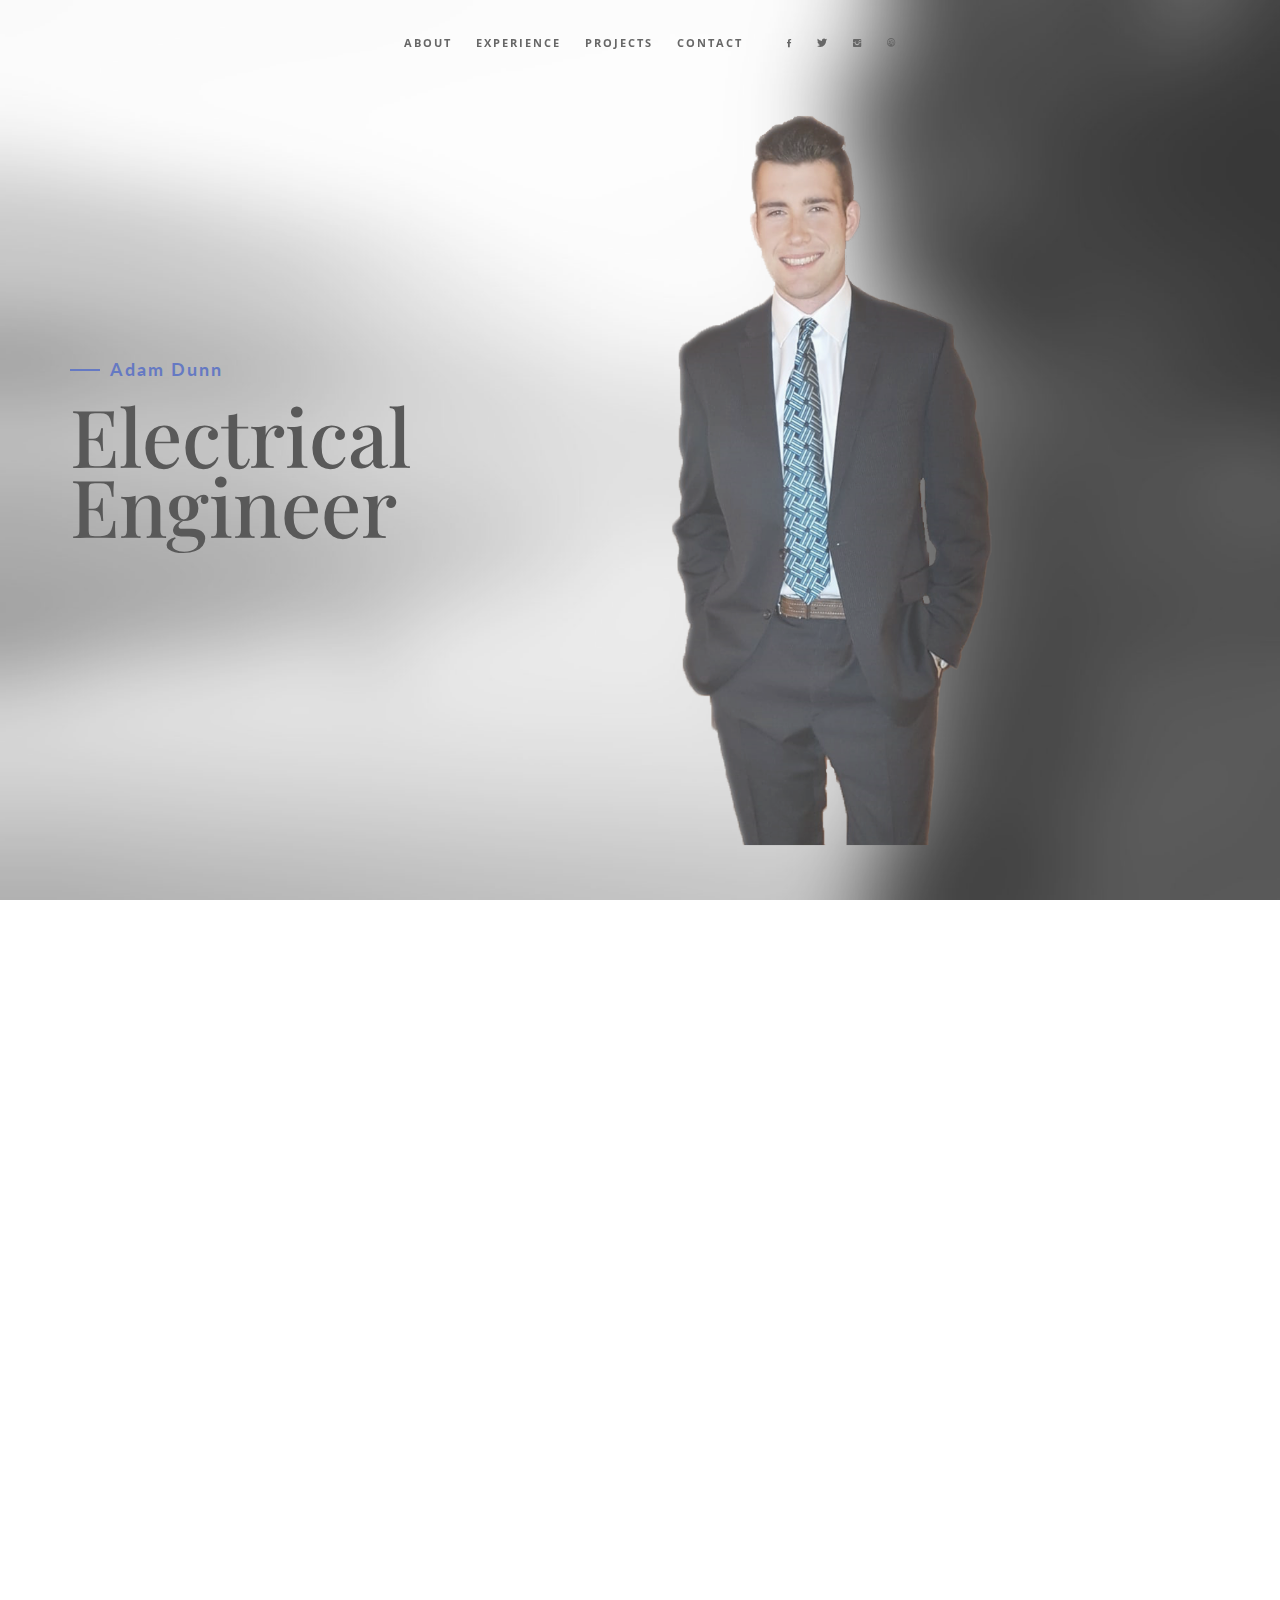
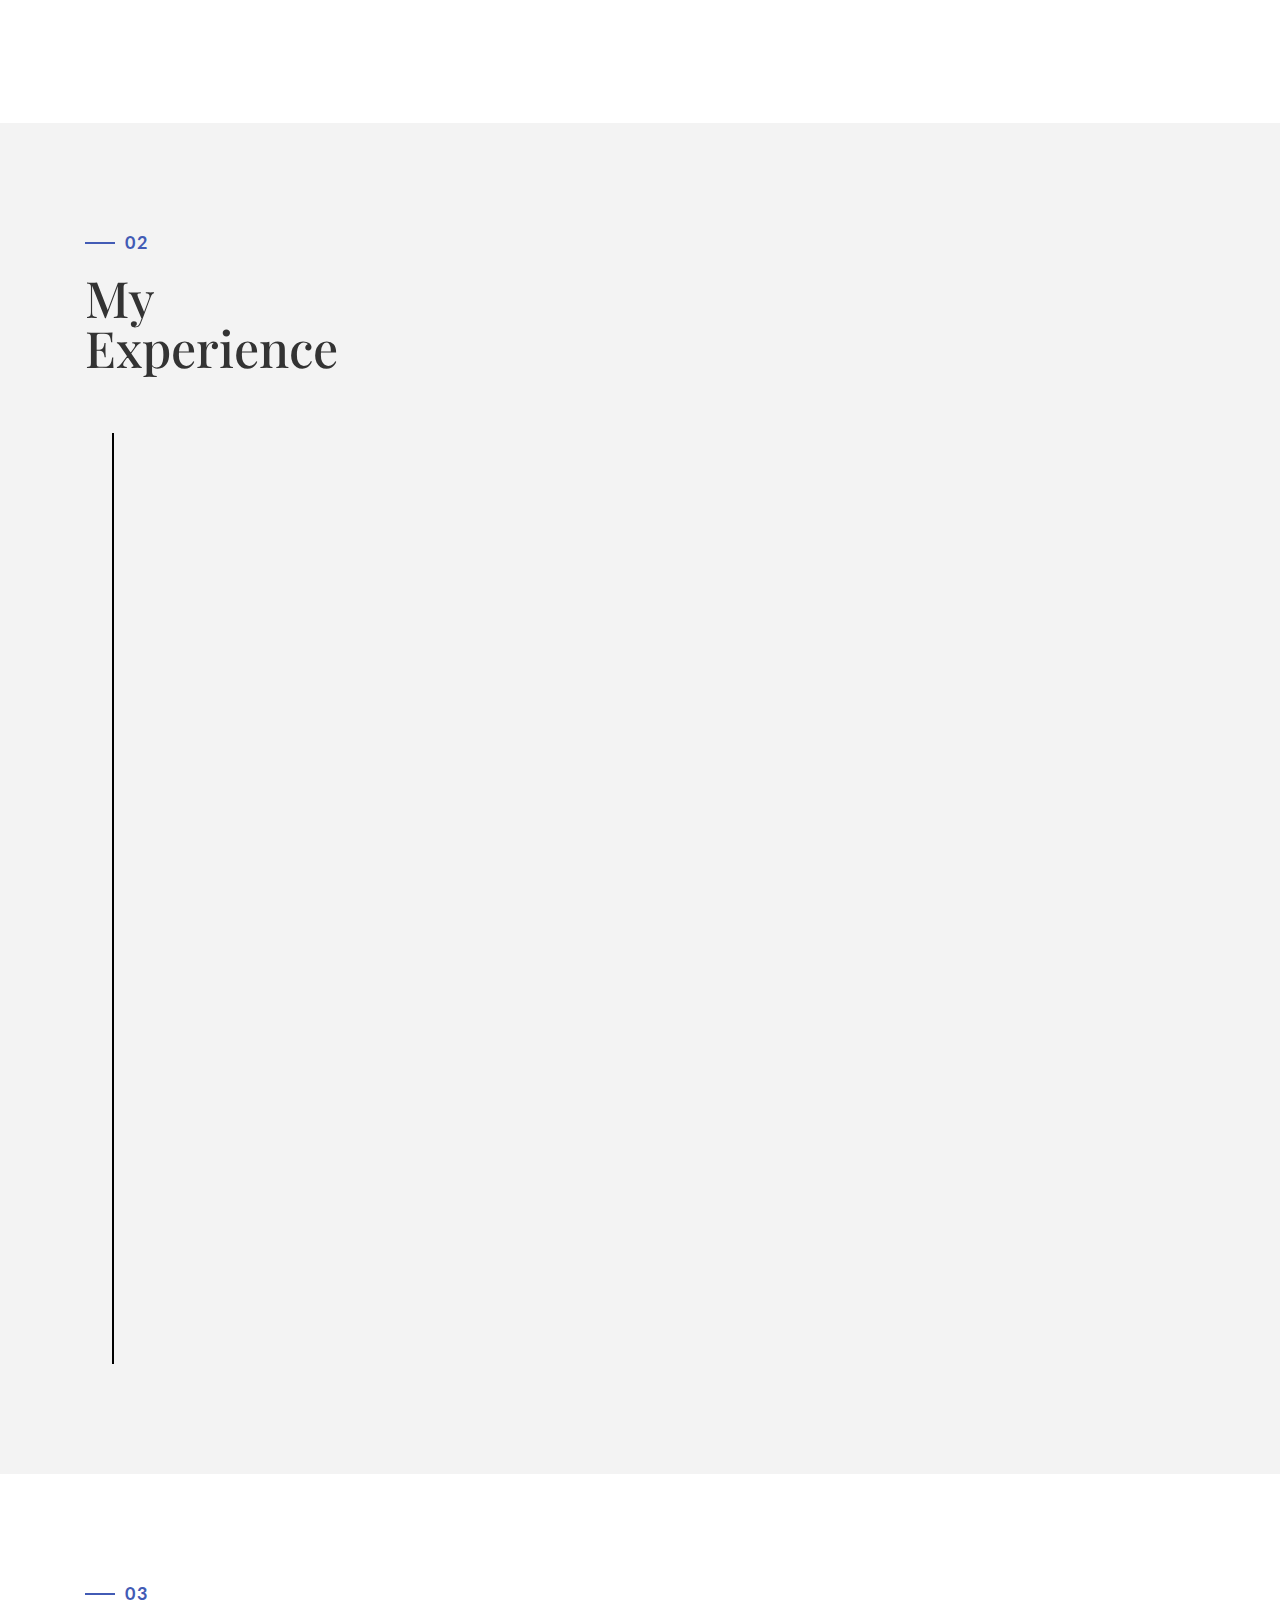
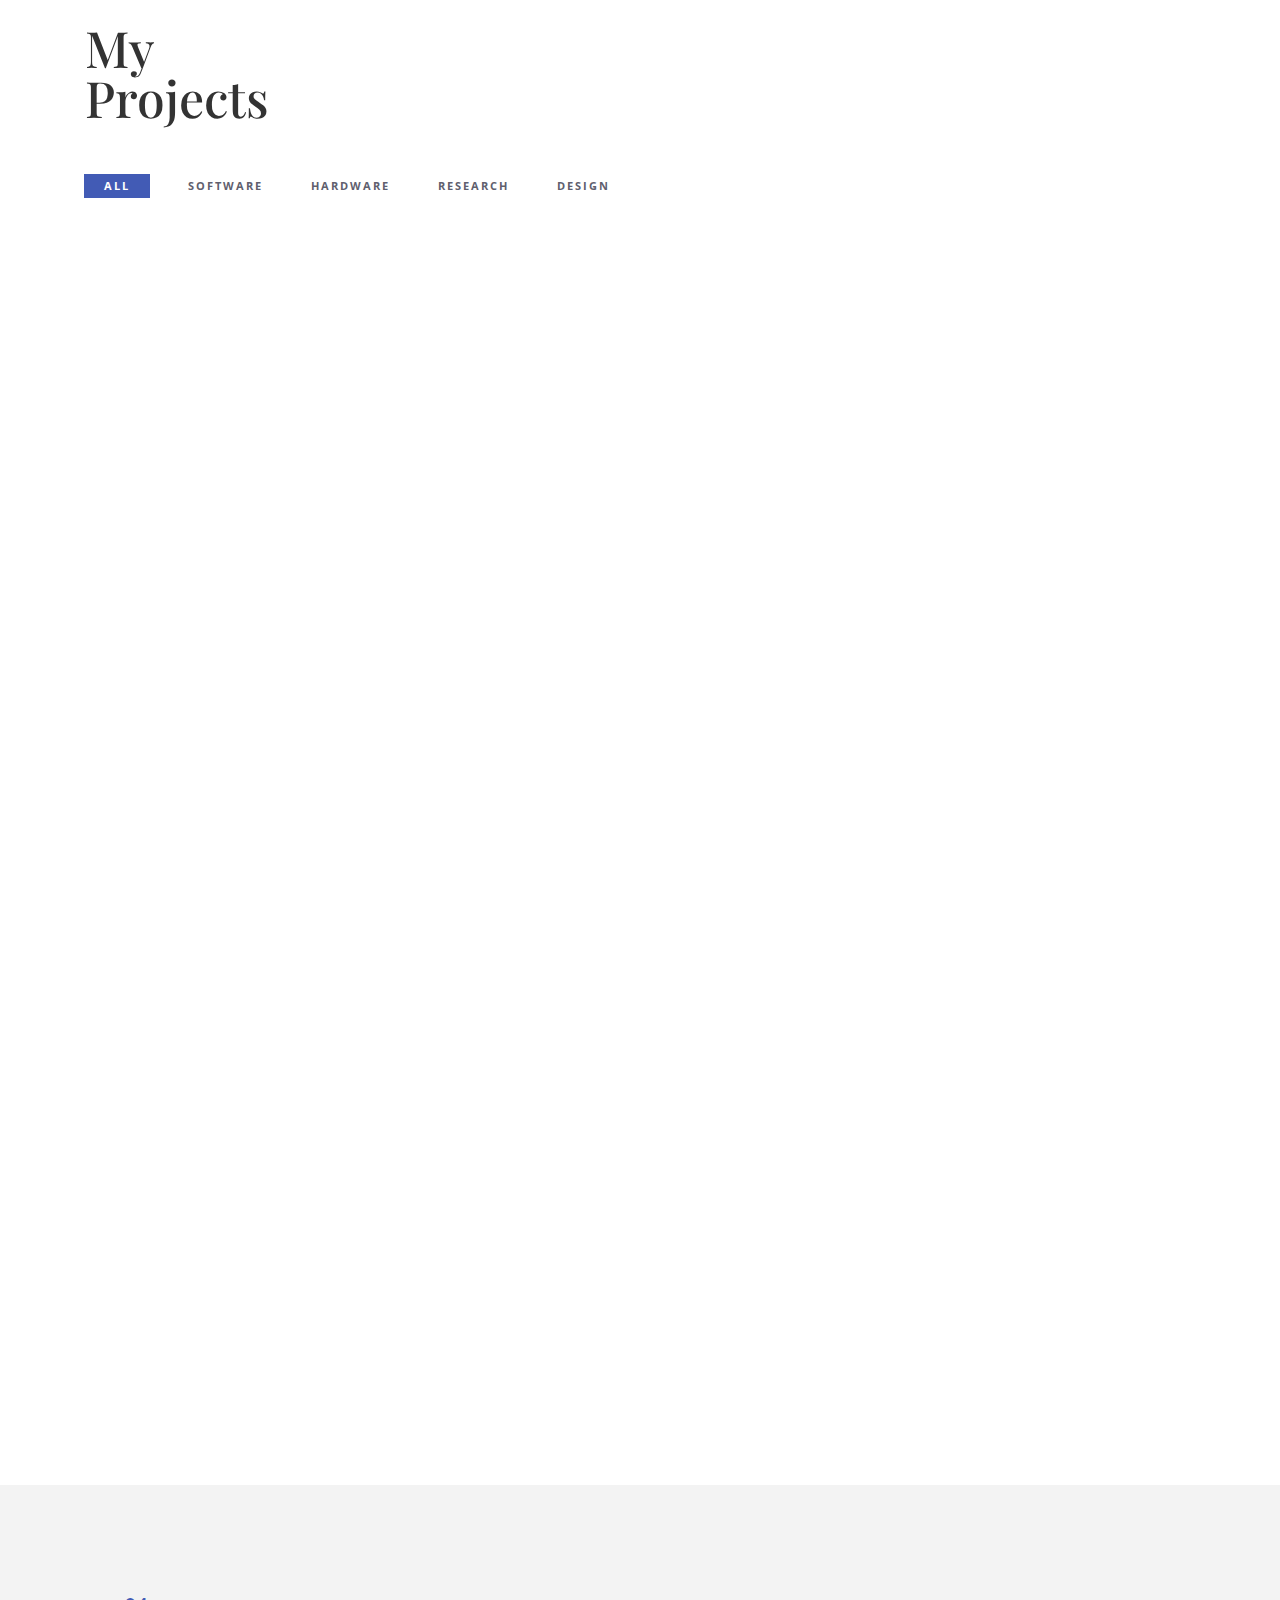
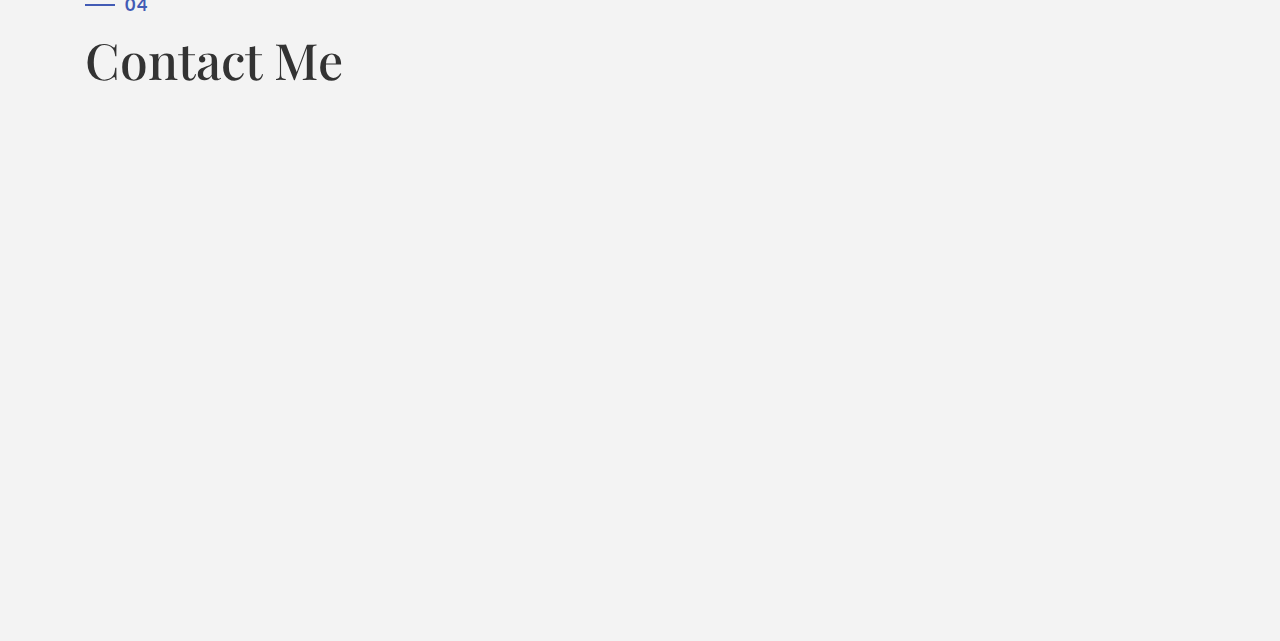
<file: index.html>
<!DOCTYPE html>
<html lang="en">

<head>
    <meta charset="utf-8">
    <meta http-equiv="X-UA-Compatible" content="IE=edge">
    <meta name="viewport" content="width=device-width, initial-scale=1">
    <title>Adam Dunn</title>
    <link rel="icon" href="img/smartphone.png" type="image/x-icon">
    <!-- Bootstrap -->
    <link href="css/bootstrap.min.css" rel="stylesheet">
    <link href="ionicons/css/ionicons.min.css" rel="stylesheet">
    <link href="css/animate.min.css" rel="stylesheet">
    <link href="css/aos.css" rel="stylesheet">
    <!-- main style -->
    <link href="css/style.css" rel="stylesheet">
    <!-- HTML5 shim and Respond.js for IE8 support of HTML5 elements and media queries -->
    <!-- WARNING: Respond.js doesn't work if you view the page via file:// -->
    <!--[if lt IE 9]>
      <script src="https://oss.maxcdn.com/html5shiv/3.7.3/html5shiv.min.js"></script>
      <script src="https://oss.maxcdn.com/respond/1.4.2/respond.min.js"></script>
    <![endif]-->
</head>

<body>

    <!-- Preloader -->
    <div id="preloader">
        <div id="status">

            <div class="preloader" aria-busy="true" aria-label="Loading, please wait." role="progressbar">
            </div>

        </div>
    </div>
    <!-- ./Preloader -->

    <!-- header -->
    <header class="navbar-fixed-top">
        <nav>
            <ul>
                <li><a href="#about">About</a></li>
                <li><a href="#experience">experience</a></li>
                <li><a href="#projects">projects</a></li>
                <li><a href="#contact">contact</a></li>
           </ul>

                <li><a href="https://www.facebook.com/adam.dunn.96"><i class="ion-social-facebook"></i></a></li>
                <li><a href="https://twitter.com/aDuNoo"><i class="ion-social-twitter"></i></a></li>
                <li><a href="https://www.instagram.com/adamdunn96/"><i class="ion-social-instagram"></i></a></li>
                <li><a href="/adamdunn/resume/AdamDunn_ResumeExt.pdf"><i class="ion-social-dribbble"></i></a></li>

        </nav>
    </header>
    <!-- ./header -->

    <!-- home -->
    <div class="section" id="home" data-stellar-background-ratio="0.5">
        <div class="container">
            <div class="disply-table">
                <div class="table-cell" data-aos="fade-up" data-aos-delay="0">
                    <h4>Adam Dunn</h4>
                    <h1>Electrical <br /> Engineer</h1>
                  </div>
            </div>
        </div>
    </div>
    <!-- ./home -->

    <!-- about -->
    <div class="section" id="about">
        <div class="container">
            <div class="col-md-6" data-aos="fade-up">
                <h4>01</h4>
                <h1 class="size-50">About me</h1>
                <div class="h-50"></div>
                <p>I'm an Electrical Engineer graduate from Western University with 2 years of experience. I'm skilled in embedded systems software development and care about building creative, sustainable technologies for consumers. I have developed data analytic programs in space robotics as well as power equipment maintenance.</p>
                <p>Apart from my technical background, I'm also interested learning value investing fundamentals for managing my own portfolio. I have civic duties of being an avid Toronto sports fan regardless of if they make playoffs or not, whether its playing hockey or weekly fantasy basketball. I take alot of my creativity and innovation from reading and watching science fiction, as it has been my longest pastime.</p>
                <div class="h-50"></div> <img src="img/signature.png" width="230" alt="" />
                <div class="h-50"></div>
            </div>
            <div class="col-md-6 about-img-div">
                <div class="about-border" data-aos="fade-up" data-aos-delay=".5"></div>
                <img src="img/about-img.jpg" width="400" class="img-responsive" alt="" align="right" data-aos="fade-right" data-aos-delay="0" />
            </div>
        </div>
    </div>
    <!-- ./about -->

    <!-- experience  -->
    <div class="section" id="experience">
        <div class="container">
            <div class="col-md-12">
                <h4>02</h4>
                <h1 class="size-50">My <br /> Experience</h1>
                <div class="h-50"></div>
            </div>
            <div class="col-md-12">
                <ul class="timeline">
                    <li class="timeline-event" data-aos="fade-up">
                        <label class="timeline-event-icon"></label>
                        <div class="timeline-event-copy">
                            <p class="timeline-event-thumbnail">May 2017 - August 2018</p>
                            <h3>Hydro One Networks</h3>
                            <h4>Electrical Engineer</h4>
                                <br>Created a C++ program to automate maintenance plan work orders in an SAP database. Led a data analytics project, creating a predictive algorithm in Python to map electrical equipment in the field. The program used adaptive heuristics that learned from the exisitng data set as well as interfacing with GoogleEarth API. Program implemented ee.Model machine learning on TensorFlow for future investment planning.</p>
                        </div>
                    </li>
                    <li class="timeline-event" data-aos="fade-up" data-aos-delay=".2">
                        <label class="timeline-event-icon"></label>
                        <div class="timeline-event-copy">
                            <p class="timeline-event-thumbnail">May 2016 - August 2016</p>
                            <h3>MDA Robotics</h3>
                            <h4>Logistics and Sustainment Engineer</h4>
                            <p>Developed a graphic user interface in MATLAB for data trending and analysis from different components of the CanadArm-2 and Dextre robotic modules on the International Space Station. Program used Regression and ANOVA Simulink toolbox for modeling linear and nonlinear regression use in the measured data. Also worked with Red Hat Linux OS and Python scripting to return server statistics such as node usage and time in queue. Granted experience in parsing and unix shell commands.</p>
                        </div>
                    </li>
                    <li class="timeline-event" data-aos="fade-up" data-aos-delay=".4">
                        <label class="timeline-event-icon"></label>
                        <div class="timeline-event-copy">
                            <p class="timeline-event-thumbnail">May 2015 - August 2015</p>
                            <h3>MDA Robotics</h3>
                            <h4>Controls and Automation Engineer</h4>
                                <br>Completed vehicle control system testing with a TALON military robot to identify movement sensitivity on the XY plane. Used Vehicle Dynamics Blockset in Simulink to model driving conditions in custom terrain. Was also able to work with VRML to create 3D designs depicting the International Space Station.</p>
                        </div>
                    </li>
                </ul>
            </div>
        </div>
    </div>
    <!-- ./experience -->

    <!-- projects -->
    <div class="section" id="projects">
        <div class="container">
            <div class="col-md-12">
                <h4>03</h4>
                <h1 class="size-50">My <br /> Projects</h1>
            </div>
            <!-- main container -->
            <div class="main-container portfolio-inner clearfix">
                <!-- portfolio div -->
                <div class="portfolio-div">
                    <div class="portfolio">
                        <!-- portfolio_filter -->
                        <div class="categories-grid wow fadeInLeft">
                            <nav class="categories">
                                <ul class="portfolio_filter">
                                    <li><a href="" class="active" data-filter="*">All</a></li>
                                    <li><a href="" data-filter=".software">Software</a></li>
                                    <li><a href="" data-filter=".hardware">Hardware</a></li>
                                    <li><a href="" data-filter=".research">Research</a></li>
                                    <li><a href="" data-filter=".design">Design</a></li>

                                </ul>
                            </nav>
                        </div>
                        <!-- portfolio_filter -->

                        <!-- portfolio_container -->
                        <div class="no-padding portfolio_container clearfix" data-aos="fade-up">
                            <!-- single work -->
                            <div class="col-md-4 col-sm-6 hardware design">
                                <a href="https://github.com/iiDuNoo/CubeSat-Power-System" class="portfolio_item"> <img src="img/portfolio/cubesat.png" alt="image" class="img-responsive" />
                                    <div class="portfolio_item_hover">
                                        <div class="portfolio-border clearfix">
                                            <div class="item_info"> <span>CubeSat Project</span> <em>Hardware</em> </div>
                                        </div>
                                    </div>
                                </a>
                            </div>
                            <!-- end single work -->

                            <!-- single work -->
                            <div class="col-md-4 col-sm-6 design research">
                                <a href="/adamdunn/resume/Renewables Project.pdf" class="portfolio_item"> <img src="img/portfolio/energy.jpg" alt="image" class="img-responsive" />
                                    <div class="portfolio_item_hover">
                                        <div class="portfolio-border clearfix">
                                            <div class="item_info"> <span>The Future of Fossil Fuels</span> <em>Research</em> </div>
                                        </div>
                                    </div>
                                </a>
                            </div>
                            <!-- end single work -->

                            <!-- single work -->
                            <div class="col-md-4 col-sm-6 software">
                                <a href="https://github.com/iiDuNoo/Space-Invaders" class="portfolio_item"> <img src="img/portfolio/spaceinvaders_cover.jpg" alt="image" class="img-responsive" />
                                    <div class="portfolio_item_hover">
                                        <div class="portfolio-border clearfix">
                                            <div class="item_info"> <span>Space Invaders</span> <em>Software - Python</em> </div>
                                        </div>
                                    </div>
                                </a>
                            </div>
                            <!-- end single work -->

                            <!-- single work -->
                            <div class="col-md-4 col-sm-6 design">
                                <a href="#animatedModal" class="portfolio_item"> <img src="img/portfolio/04.jpg" alt="image" class="img-responsive" />
                                    <div class="portfolio_item_hover">
                                        <div class="portfolio-border clearfix">
                                            <div class="item_info"> <span>Held by hands</span> <em>Fashion / Ads</em> </div>
                                        </div>
                                    </div>
                                </a>
                            </div>
                            <!-- end single work -->

                            <!-- single work -->
                            <div class="col-md-4 col-sm-6 research design">
                                <a id="demo05" href="#animatedModal" class="portfolio_item"> <img src="img/portfolio/05.jpg" alt="image" class="img-responsive" />
                                    <div class="portfolio_item_hover">
                                        <div class="portfolio-border clearfix">
                                            <div class="item_info"> <span>Mobile devices</span> <em>Graphics / Ads</em> </div>
                                        </div>
                                    </div>
                                </a>
                            </div>
                            <!-- end single work -->

                            <!-- single work -->
                            <div class="col-md-4 col-sm-6 software">
                                <a href="https://github.com/iiDuNoo/Sudoku-Solver" class="portfolio_item"> <img src="img/portfolio/sudokucover.jpg" alt="image" class="img-responsive" />
                                    <div class="portfolio_item_hover">
                                        <div class="portfolio-border clearfix">
                                            <div class="item_info"> <span>Sudoku Game</span> <em>Software - Python</em> </div>
                                        </div>
                                    </div>
                                </a>
                            </div>
                            <!-- end single work -->

                            <!-- single work -->
                            <div class="col-md-4 col-sm-6 research design">
                                <a id="demo07" href="#animatedModal" class="portfolio_item"> <img src="img/portfolio/06.jpg" alt="image" class="img-responsive" />
                                    <div class="portfolio_item_hover">
                                        <div class="portfolio-border clearfix">
                                            <div class="item_info"> <span>Mobile devices</span> <em>Graphics / Ads</em> </div>
                                        </div>
                                    </div>
                                </a>
                            </div>
                            <!-- end single work -->

                            <!-- single work -->
                            <div class="col-md-4 col-sm-6 research design">
                                <a id="demo08" href="#animatedModal" class="portfolio_item"> <img src="img/portfolio/07.jpg" alt="image" class="img-responsive" />
                                    <div class="portfolio_item_hover">
                                        <div class="portfolio-border clearfix">
                                            <div class="item_info"> <span>Mobile devices</span> <em>Graphics / Ads</em> </div>
                                        </div>
                                    </div>
                                </a>
                            </div>
                            <!-- end single work -->

                            <!-- single work -->
                            <div class="col-md-4 col-sm-6 research design">
                                <a id="demo09" href="#animatedModal" class="portfolio_item"> <img src="img/portfolio/08.jpg" alt="image" class="img-responsive" />
                                    <div class="portfolio_item_hover">
                                        <div class="portfolio-border clearfix">
                                            <div class="item_info"> <span>Mobile devices</span> <em>Graphics / Ads</em> </div>
                                        </div>
                                    </div>
                                </a>
                            </div>
                            <!-- end single work -->
                        </div>
                        <!-- end portfolio_container -->
                    </div>
                    <!-- portfolio -->
                </div>
                <!-- end portfolio div -->
            </div>
            <!-- end main container -->
        </div>
    </div>
    <!-- ./projects -->

    <!-- contact -->
    <div class="section" id="contact">
        <div class="container">
            <div class="col-md-12">
                <h4>04</h4>
                <h1 class="size-50">Contact  Me</h1>
                <div class="h-50"></div>
            </div>
            <div class="col-md-4" data-aos="fade-up">

                <h3>Phone Number</h3>
                <p>+20 5555 569 42</p>
                <h3> Mobile Number</h3>
                <p>+20 5555 569 42</p>
                <h3>Email</h3>
                <p>dunn.adam9@gmail.com </p>

                <h3>Social Network</h3>

                <ul class="social">
                    <li><a href="https://www.facebook.com/adam.dunn.96"><i class="ion-social-facebook"></i></a></li>
                    <li><a href="https://twitter.com/aDuNoo"><i class="ion-social-twitter"></i></a></li>
                    <li><a href="https://www.instagram.com/adamdunn96/"><i class="ion-social-instagram"></i></a></li>
                    <li><a href="/adamdunn/resume/AdamDunn_ResumeExt.pdf"><i class="ion-social-dribbble"></i></a></li>
                </ul>
                <div class="clearfix"></div>
                <div class="h-50"></div>
            </div>
            <div class="col-md-8" data-aos="fade-up">
                <form class="contact-bg" id="contact-form" name="contact" method="post" novalidate="novalidate">
                    <input type="text" name="name" class="form-control" placeholder="Your Name" />
                    <input type="email" name="email" class="form-control" placeholder="Your E-mail" />
                    <input type="text" name="phone" class="form-control" placeholder="Phone Number" />
                    <textarea name="message" class="form-control" placeholder="Your Message" style="height:120px"></textarea>
                    <button id="submit" type="submit" name="submit" class="btn btn-glance">Send</button>
                    <div id="success">
                        <p class="green textcenter"> Your message was sent successfully! I will be in touch as soon as I can. </p>
                    </div>
                    <div id="error">
                        <p> Something went wrong, try refreshing and submitting the form again. </p>
                    </div>
                </form>
            </div>
        </div>
    </div>
    <!-- ./contact -->

    <!-- jQuery -->
    <script src="js/jquery.js"></script>
    <!--  plugins  -->
    <script src="js/bootstrap.min.js"></script>
    <script src="js/plugins.js"></script>
    <script src="js/aos.js"></script>
    <script src="js/jquery.form.js"></script>
    <script src="js/jquery.validate.min.js"></script>

    <!--  main script  -->
    <script src="js/custom.js"></script>
</body>

</html>
</file>
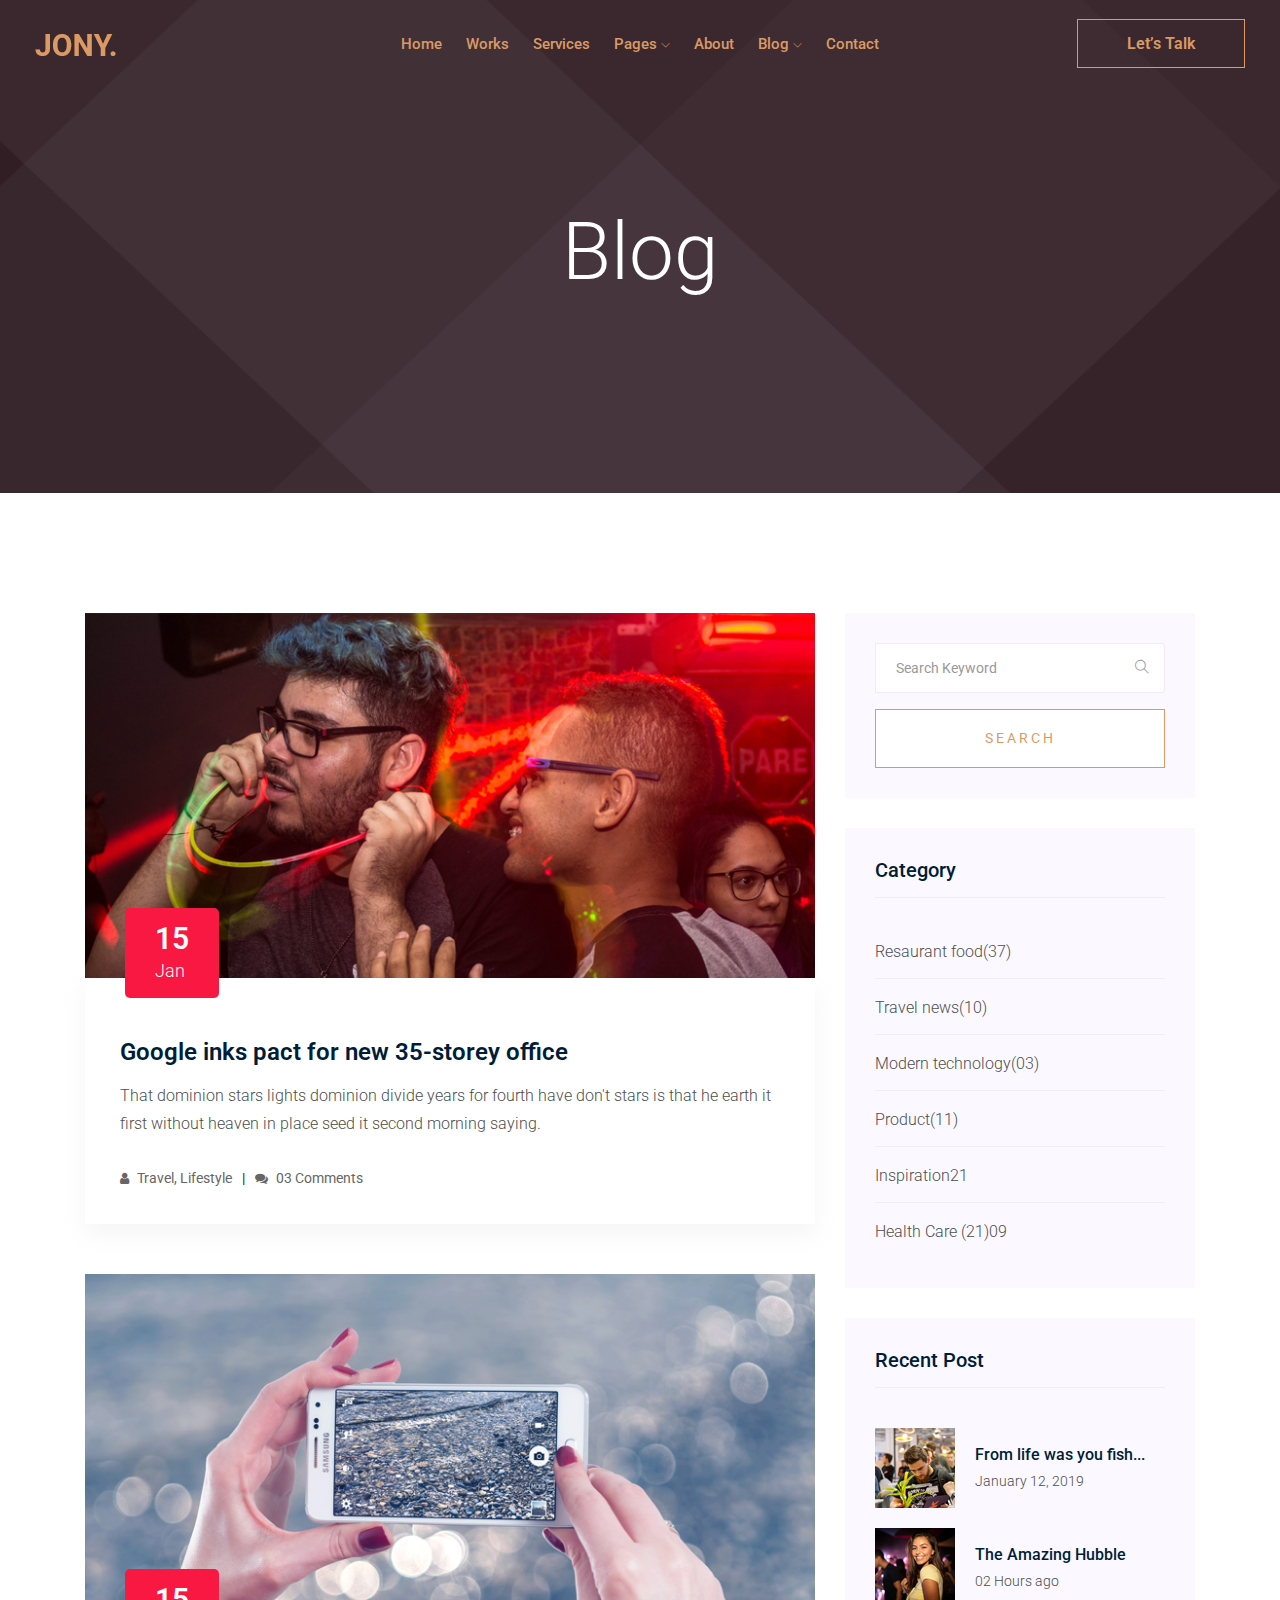
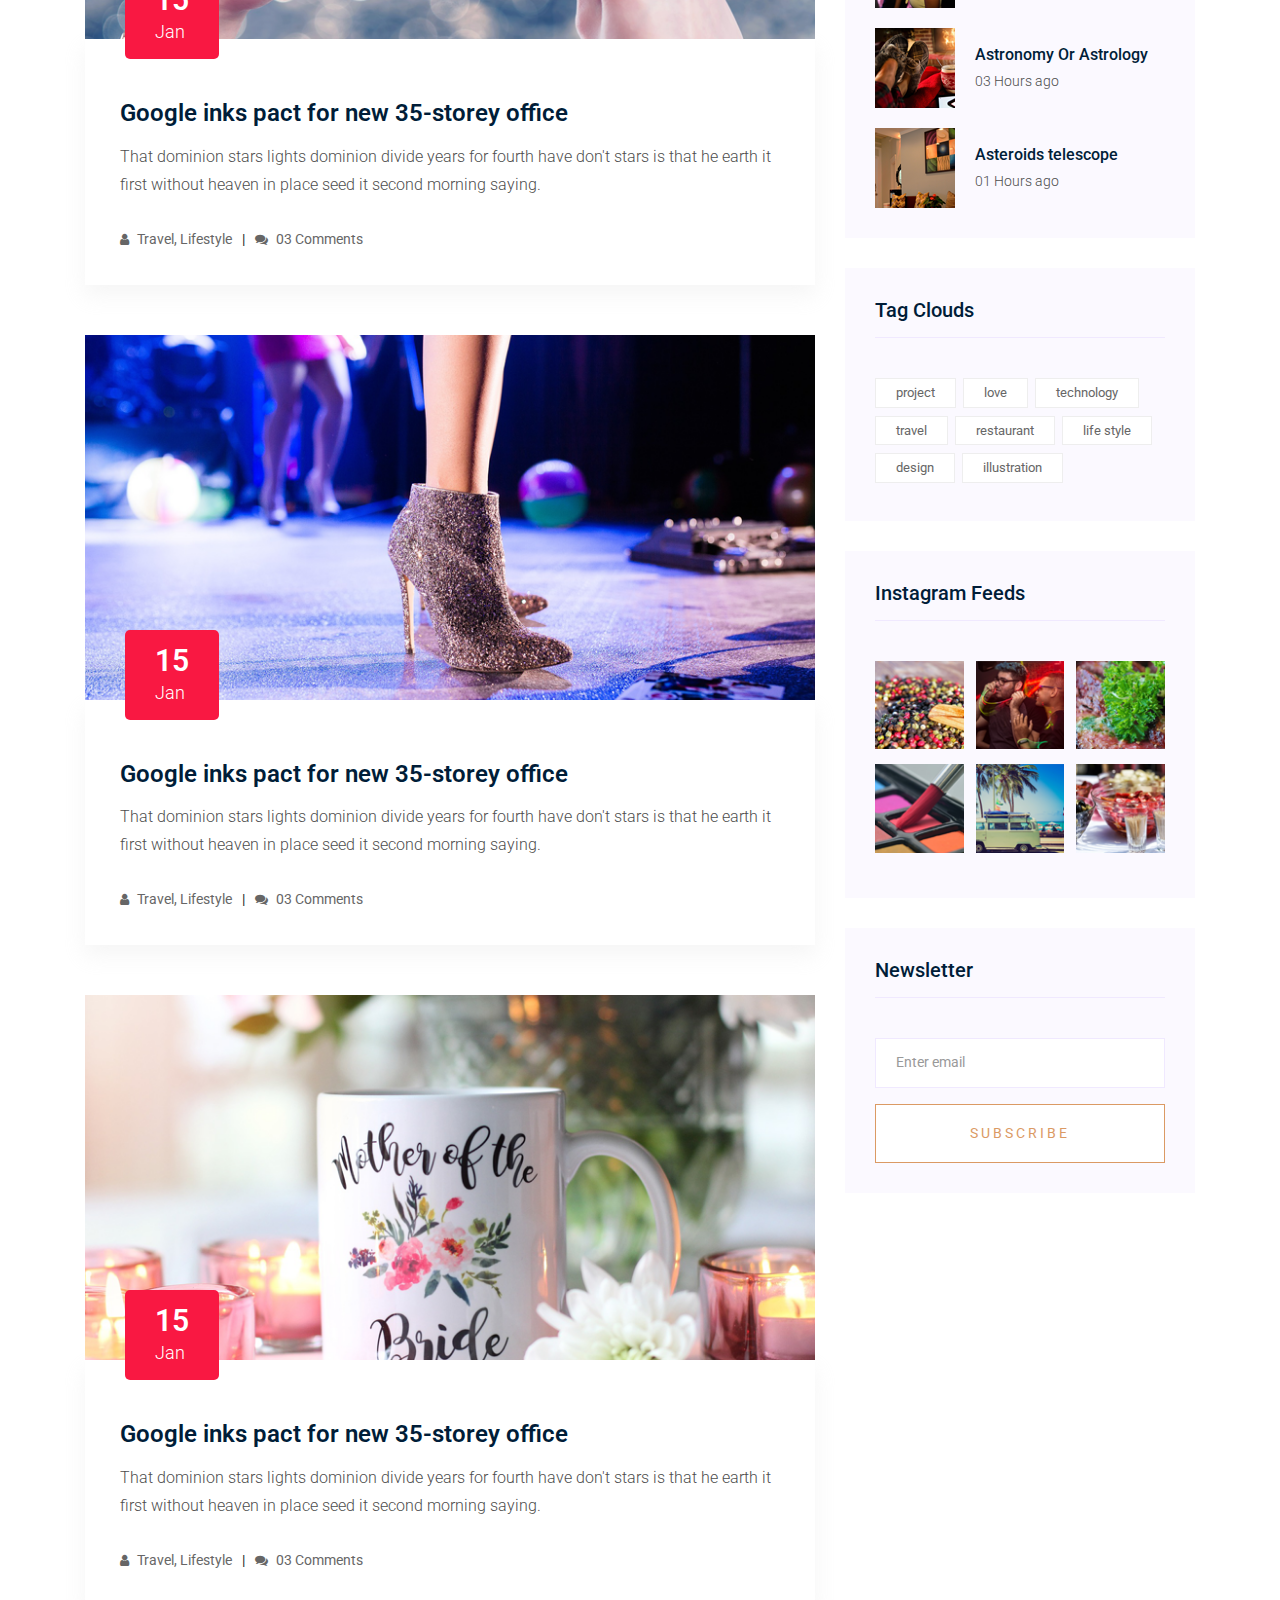
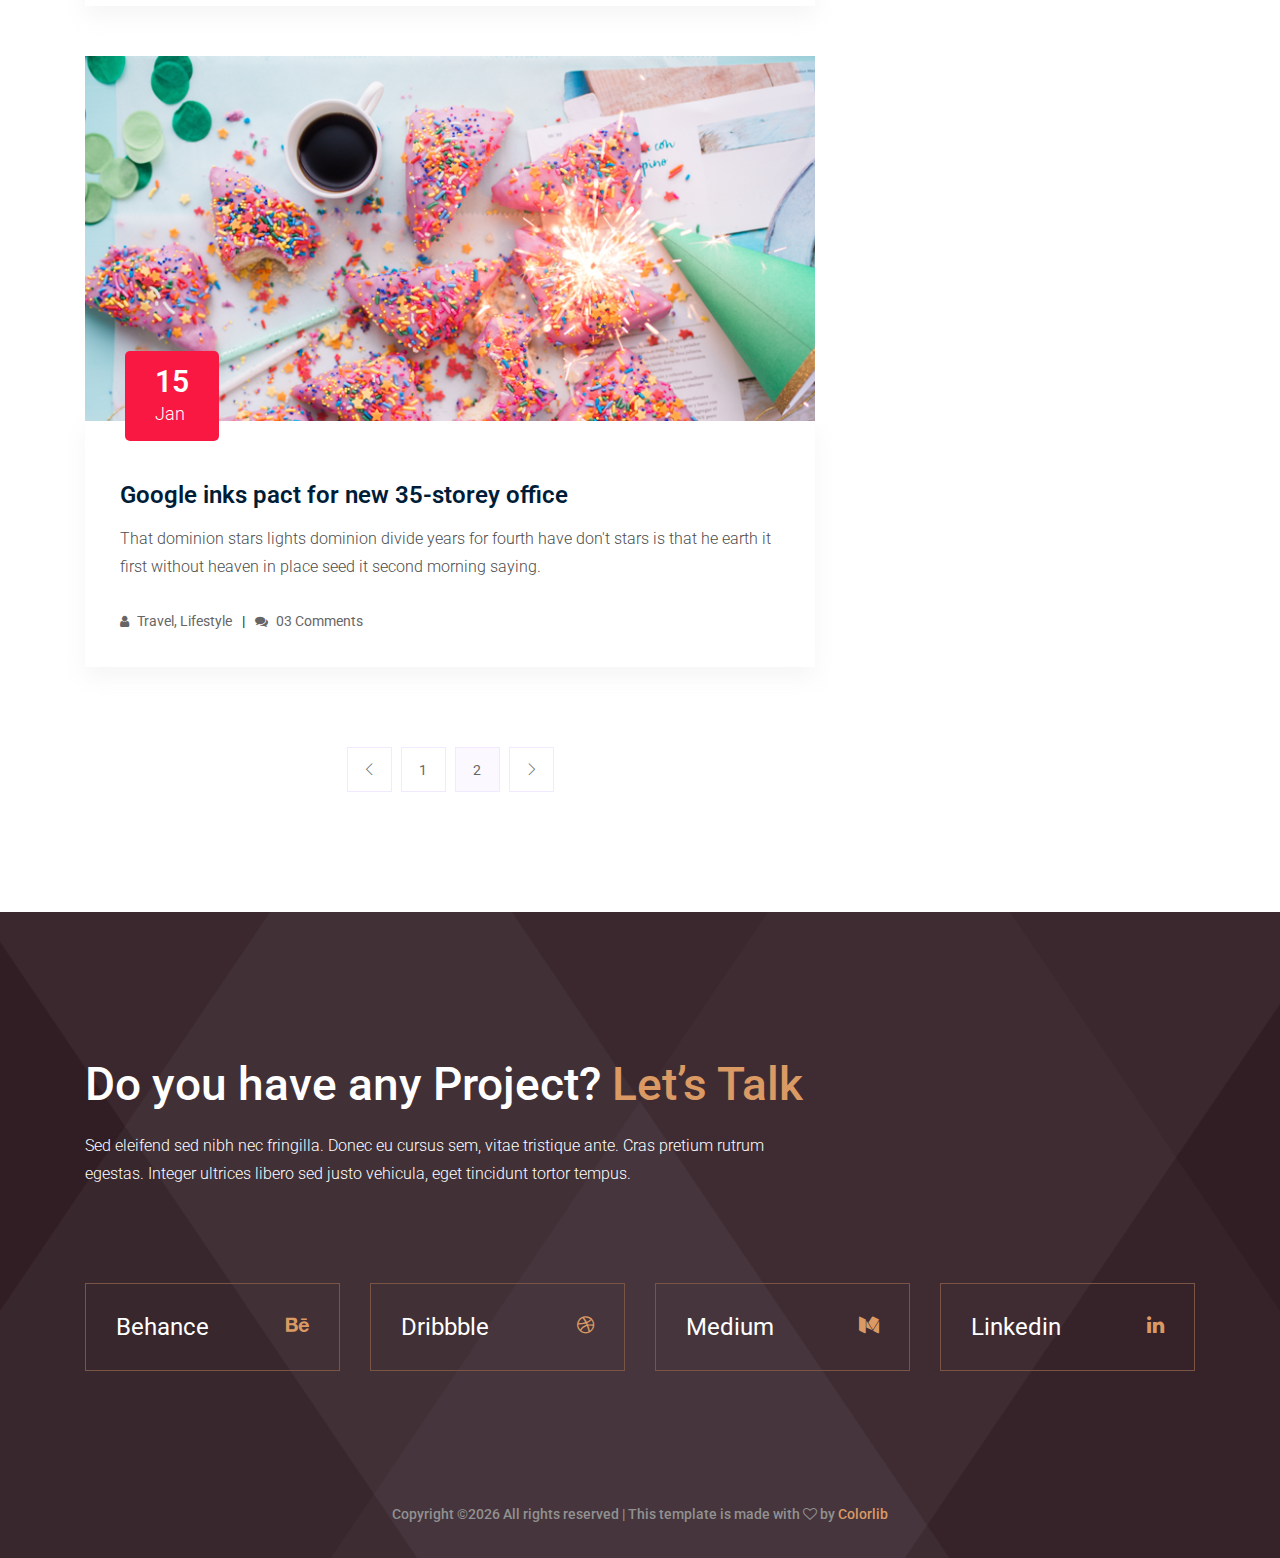
<file: jony/blog.html>
<!doctype html>
<html class="no-js" lang="zxx">

<head>
    <meta charset="utf-8">
    <meta http-equiv="x-ua-compatible" content="ie=edge">
    <title>Jony</title>
    <meta name="description" content="">
    <meta name="viewport" content="width=device-width, initial-scale=1">

    <!-- <link rel="manifest" href="site.webmanifest"> -->
    <link rel="shortcut icon" type="image/x-icon" href="img/favicon.png">
    <!-- Place favicon.ico in the root directory -->

    <!-- CSS here -->
    <link rel="stylesheet" href="css/bootstrap.min.css">
    <link rel="stylesheet" href="css/owl.carousel.min.css">
    <link rel="stylesheet" href="css/magnific-popup.css">
    <link rel="stylesheet" href="css/font-awesome.min.css">
    <link rel="stylesheet" href="css/themify-icons.css">
    <link rel="stylesheet" href="css/nice-select.css">
    <link rel="stylesheet" href="css/flaticon.css">
    <link rel="stylesheet" href="css/gijgo.css">
    <link rel="stylesheet" href="css/animate.css">
    <link rel="stylesheet" href="css/slicknav.css">
    <link rel="stylesheet" href="css/style.css">
    <!-- <link rel="stylesheet" href="css/responsive.css"> -->
</head>

<body>
    <!--[if lte IE 9]>
            <p class="browserupgrade">You are using an <strong>outdated</strong> browser. Please <a href="https://browsehappy.com/">upgrade your browser</a> to improve your experience and security.</p>
        <![endif]-->

    <!-- header-start -->
    <header>
            <div class="header-area ">
                <div id="sticky-header" class="main-header-area">
                    <div class="container-fluid ">
                        <div class="header_bottom_border">
                            <div class="row align-items-center">
                                <div class="col-xl-3 col-lg-2">
                                    <div class="logo">
                                        <a href="index.html">
                                            <img src="img/logo.png" alt="">
                                        </a>
                                    </div>
                                </div>
                                <div class="col-xl-6 col-lg-7">
                                    <div class="main-menu  d-none d-lg-block">
                                        <nav>
                                            <ul id="navigation">
                                                <li><a href="index.html">home</a></li>
                                                <li><a href="Works.html">Works</a></li>
                                                <li><a href="Services.html">Services</a></li>
                                                <li><a href="#">pages <i class="ti-angle-down"></i></a>
                                                    <ul class="submenu">
                                                        <li><a href="works_details.html">work details</a></li>
                                                        <li><a href="elements.html">elements</a></li>
                                                    </ul>
                                                </li>
                                                <li><a href="about.html">about</a></li>
                                                <li><a href="#">blog <i class="ti-angle-down"></i></a>
                                                    <ul class="submenu">
                                                        <li><a href="blog.html">blog</a></li>
                                                        <li><a href="single-blog.html">single-blog</a></li>
                                                    </ul>
                                                </li>
                                                <li><a href="contact.html">Contact</a></li>
                                            </ul>
                                        </nav>
                                    </div>
                                </div>
                                <div class="col-xl-3 col-lg-3 d-none d-lg-block">
                                    <div class="Appointment">
                                        <div class="book_btn d-none d-lg-block">
                                            <a href="#">Let’s Talk</a>
                                        </div>
                                    </div>
                                </div>
                                <div class="col-12">
                                    <div class="mobile_menu d-block d-lg-none"></div>
                                </div>
                            </div>
                        </div>
    
                    </div>
                </div>
            </div>
        </header>
        <!-- header-end -->
    
             <!-- bradcam_area  -->
             <div class="bradcam_area bradcam_bg_1">
                    <div class="container">
                        <div class="row">
                            <div class="col-xl-12">
                                <div class="bradcam_text text-center">
                                    <h3>blog</h3>
                                </div>
                            </div>
                        </div>
                    </div>
                </div>
                <!--/ bradcam_area  -->


    <!--================Blog Area =================-->
    <section class="blog_area section-padding">
        <div class="container">
            <div class="row">
                <div class="col-lg-8 mb-5 mb-lg-0">
                    <div class="blog_left_sidebar">
                        <article class="blog_item">
                            <div class="blog_item_img">
                                <img class="card-img rounded-0" src="img/blog/single_blog_1.png" alt="">
                                <a href="#" class="blog_item_date">
                                    <h3>15</h3>
                                    <p>Jan</p>
                                </a>
                            </div>

                            <div class="blog_details">
                                <a class="d-inline-block" href="single-blog.html">
                                    <h2>Google inks pact for new 35-storey office</h2>
                                </a>
                                <p>That dominion stars lights dominion divide years for fourth have don't stars is that
                                    he earth it first without heaven in place seed it second morning saying.</p>
                                <ul class="blog-info-link">
                                    <li><a href="#"><i class="fa fa-user"></i> Travel, Lifestyle</a></li>
                                    <li><a href="#"><i class="fa fa-comments"></i> 03 Comments</a></li>
                                </ul>
                            </div>
                        </article>

                        <article class="blog_item">
                            <div class="blog_item_img">
                                <img class="card-img rounded-0" src="img/blog/single_blog_2.png" alt="">
                                <a href="#" class="blog_item_date">
                                    <h3>15</h3>
                                    <p>Jan</p>
                                </a>
                            </div>

                            <div class="blog_details">
                                <a class="d-inline-block" href="single-blog.html">
                                    <h2>Google inks pact for new 35-storey office</h2>
                                </a>
                                <p>That dominion stars lights dominion divide years for fourth have don't stars is that
                                    he earth it first without heaven in place seed it second morning saying.</p>
                                <ul class="blog-info-link">
                                    <li><a href="#"><i class="fa fa-user"></i> Travel, Lifestyle</a></li>
                                    <li><a href="#"><i class="fa fa-comments"></i> 03 Comments</a></li>
                                </ul>
                            </div>
                        </article>

                        <article class="blog_item">
                            <div class="blog_item_img">
                                <img class="card-img rounded-0" src="img/blog/single_blog_3.png" alt="">
                                <a href="#" class="blog_item_date">
                                    <h3>15</h3>
                                    <p>Jan</p>
                                </a>
                            </div>

                            <div class="blog_details">
                                <a class="d-inline-block" href="single-blog.html">
                                    <h2>Google inks pact for new 35-storey office</h2>
                                </a>
                                <p>That dominion stars lights dominion divide years for fourth have don't stars is that
                                    he earth it first without heaven in place seed it second morning saying.</p>
                                <ul class="blog-info-link">
                                    <li><a href="#"><i class="fa fa-user"></i> Travel, Lifestyle</a></li>
                                    <li><a href="#"><i class="fa fa-comments"></i> 03 Comments</a></li>
                                </ul>
                            </div>
                        </article>

                        <article class="blog_item">
                            <div class="blog_item_img">
                                <img class="card-img rounded-0" src="img/blog/single_blog_4.png" alt="">
                                <a href="#" class="blog_item_date">
                                    <h3>15</h3>
                                    <p>Jan</p>
                                </a>
                            </div>

                            <div class="blog_details">
                                <a class="d-inline-block" href="single-blog.html">
                                    <h2>Google inks pact for new 35-storey office</h2>
                                </a>
                                <p>That dominion stars lights dominion divide years for fourth have don't stars is that
                                    he earth it first without heaven in place seed it second morning saying.</p>
                                <ul class="blog-info-link">
                                    <li><a href="#"><i class="fa fa-user"></i> Travel, Lifestyle</a></li>
                                    <li><a href="#"><i class="fa fa-comments"></i> 03 Comments</a></li>
                                </ul>
                            </div>
                        </article>

                        <article class="blog_item">
                            <div class="blog_item_img">
                                <img class="card-img rounded-0" src="img/blog/single_blog_5.png" alt="">
                                <a href="#" class="blog_item_date">
                                    <h3>15</h3>
                                    <p>Jan</p>
                                </a>
                            </div>

                            <div class="blog_details">
                                <a class="d-inline-block" href="single-blog.html">
                                    <h2>Google inks pact for new 35-storey office</h2>
                                </a>
                                <p>That dominion stars lights dominion divide years for fourth have don't stars is that
                                    he earth it first without heaven in place seed it second morning saying.</p>
                                <ul class="blog-info-link">
                                    <li><a href="#"><i class="fa fa-user"></i> Travel, Lifestyle</a></li>
                                    <li><a href="#"><i class="fa fa-comments"></i> 03 Comments</a></li>
                                </ul>
                            </div>
                        </article>

                        <nav class="blog-pagination justify-content-center d-flex">
                            <ul class="pagination">
                                <li class="page-item">
                                    <a href="#" class="page-link" aria-label="Previous">
                                        <i class="ti-angle-left"></i>
                                    </a>
                                </li>
                                <li class="page-item">
                                    <a href="#" class="page-link">1</a>
                                </li>
                                <li class="page-item active">
                                    <a href="#" class="page-link">2</a>
                                </li>
                                <li class="page-item">
                                    <a href="#" class="page-link" aria-label="Next">
                                        <i class="ti-angle-right"></i>
                                    </a>
                                </li>
                            </ul>
                        </nav>
                    </div>
                </div>
                <div class="col-lg-4">
                    <div class="blog_right_sidebar">
                        <aside class="single_sidebar_widget search_widget">
                            <form action="#">
                                <div class="form-group">
                                    <div class="input-group mb-3">
                                        <input type="text" class="form-control" placeholder='Search Keyword'
                                            onfocus="this.placeholder = ''"
                                            onblur="this.placeholder = 'Search Keyword'">
                                        <div class="input-group-append">
                                            <button class="btn" type="button"><i class="ti-search"></i></button>
                                        </div>
                                    </div>
                                </div>
                                <button class="button rounded-0 primary-bg text-white w-100 btn_1 boxed-btn"
                                    type="submit">Search</button>
                            </form>
                        </aside>

                        <aside class="single_sidebar_widget post_category_widget">
                            <h4 class="widget_title">Category</h4>
                            <ul class="list cat-list">
                                <li>
                                    <a href="#" class="d-flex">
                                        <p>Resaurant food</p>
                                        <p>(37)</p>
                                    </a>
                                </li>
                                <li>
                                    <a href="#" class="d-flex">
                                        <p>Travel news</p>
                                        <p>(10)</p>
                                    </a>
                                </li>
                                <li>
                                    <a href="#" class="d-flex">
                                        <p>Modern technology</p>
                                        <p>(03)</p>
                                    </a>
                                </li>
                                <li>
                                    <a href="#" class="d-flex">
                                        <p>Product</p>
                                        <p>(11)</p>
                                    </a>
                                </li>
                                <li>
                                    <a href="#" class="d-flex">
                                        <p>Inspiration</p>
                                        <p>21</p>
                                    </a>
                                </li>
                                <li>
                                    <a href="#" class="d-flex">
                                        <p>Health Care (21)</p>
                                        <p>09</p>
                                    </a>
                                </li>
                            </ul>
                        </aside>

                        <aside class="single_sidebar_widget popular_post_widget">
                            <h3 class="widget_title">Recent Post</h3>
                            <div class="media post_item">
                                <img src="img/post/post_1.png" alt="post">
                                <div class="media-body">
                                    <a href="single-blog.html">
                                        <h3>From life was you fish...</h3>
                                    </a>
                                    <p>January 12, 2019</p>
                                </div>
                            </div>
                            <div class="media post_item">
                                <img src="img/post/post_2.png" alt="post">
                                <div class="media-body">
                                    <a href="single-blog.html">
                                        <h3>The Amazing Hubble</h3>
                                    </a>
                                    <p>02 Hours ago</p>
                                </div>
                            </div>
                            <div class="media post_item">
                                <img src="img/post/post_3.png" alt="post">
                                <div class="media-body">
                                    <a href="single-blog.html">
                                        <h3>Astronomy Or Astrology</h3>
                                    </a>
                                    <p>03 Hours ago</p>
                                </div>
                            </div>
                            <div class="media post_item">
                                <img src="img/post/post_4.png" alt="post">
                                <div class="media-body">
                                    <a href="single-blog.html">
                                        <h3>Asteroids telescope</h3>
                                    </a>
                                    <p>01 Hours ago</p>
                                </div>
                            </div>
                        </aside>
                        <aside class="single_sidebar_widget tag_cloud_widget">
                            <h4 class="widget_title">Tag Clouds</h4>
                            <ul class="list">
                                <li>
                                    <a href="#">project</a>
                                </li>
                                <li>
                                    <a href="#">love</a>
                                </li>
                                <li>
                                    <a href="#">technology</a>
                                </li>
                                <li>
                                    <a href="#">travel</a>
                                </li>
                                <li>
                                    <a href="#">restaurant</a>
                                </li>
                                <li>
                                    <a href="#">life style</a>
                                </li>
                                <li>
                                    <a href="#">design</a>
                                </li>
                                <li>
                                    <a href="#">illustration</a>
                                </li>
                            </ul>
                        </aside>


                        <aside class="single_sidebar_widget instagram_feeds">
                            <h4 class="widget_title">Instagram Feeds</h4>
                            <ul class="instagram_row flex-wrap">
                                <li>
                                    <a href="#">
                                        <img class="img-fluid" src="img/post/post_5.png" alt="">
                                    </a>
                                </li>
                                <li>
                                    <a href="#">
                                        <img class="img-fluid" src="img/post/post_6.png" alt="">
                                    </a>
                                </li>
                                <li>
                                    <a href="#">
                                        <img class="img-fluid" src="img/post/post_7.png" alt="">
                                    </a>
                                </li>
                                <li>
                                    <a href="#">
                                        <img class="img-fluid" src="img/post/post_8.png" alt="">
                                    </a>
                                </li>
                                <li>
                                    <a href="#">
                                        <img class="img-fluid" src="img/post/post_9.png" alt="">
                                    </a>
                                </li>
                                <li>
                                    <a href="#">
                                        <img class="img-fluid" src="img/post/post_10.png" alt="">
                                    </a>
                                </li>
                            </ul>
                        </aside>


                        <aside class="single_sidebar_widget newsletter_widget">
                            <h4 class="widget_title">Newsletter</h4>

                            <form action="#">
                                <div class="form-group">
                                    <input type="email" class="form-control" onfocus="this.placeholder = ''"
                                        onblur="this.placeholder = 'Enter email'" placeholder='Enter email' required>
                                </div>
                                <button class="button rounded-0 primary-bg text-white w-100 btn_1 boxed-btn"
                                    type="submit">Subscribe</button>
                            </form>
                        </aside>
                    </div>
                </div>
            </div>
        </div>
    </section>
    <!--================Blog Area =================-->

    <!-- footer start -->
    <footer class="footer">
            <div class="footer_top">
                <div class="container">
                    <div class="row">
                        <div class="col-lg-8">
                            <div class="lets_talk">
                                <h3>Do you have any Project? <a href="#">Let’s Talk</a> </h3>
                                <p>Sed eleifend sed nibh nec fringilla. Donec eu cursus sem, vitae tristique ante. Cras pretium rutrum egestas. Integer ultrices libero sed justo vehicula, eget tincidunt tortor tempus.</p>
                            </div>
                        </div>
                    </div>
                    <div class="row">
                        <div class="col-md-3">
                            <div class="single_links d-flex justify-content-between align-items-center">
                                <span>Behance</span>
                                <a href="#"> <i class="fa fa-behance"></i> </a>
                            </div>
                        </div>
                        <div class="col-md-3">
                            <div class="single_links d-flex justify-content-between align-items-center">
                                <span>Dribbble</span>
                                <a href="#"> <i class="fa fa-dribbble"></i> </a>
                            </div>
                        </div>
                        <div class="col-md-3">
                            <div class="single_links d-flex justify-content-between align-items-center">
                                <span>Medium</span>
                                <a href="#"> <i class="fa fa-medium"></i> </a>
                            </div>
                        </div>
                        <div class="col-md-3">
                            <div class="single_links d-flex justify-content-between align-items-center">
                                <span>Linkedin</span>
                                <a href="#"> <i class="fa fa-linkedin"></i> </a>
                            </div>
                        </div>
                    </div>
                </div>
            </div>
            <div class="copy-right_text">
                <div class="container">
                    <div class="footer_border"></div>
                    <div class="row">
                        <div class="col-xl-12">
                            <p class="copy_right text-center">
                                <!-- Link back to Colorlib can't be removed. Template is licensed under CC BY 3.0. -->
Copyright &copy;<script>document.write(new Date().getFullYear());</script> All rights reserved | This template is made with <i class="fa fa-heart-o" aria-hidden="true"></i> by <a href="https://colorlib.com" target="_blank">Colorlib</a>
<!-- Link back to Colorlib can't be removed. Template is licensed under CC BY 3.0. -->
                            </p>
                        </div>
                    </div>
                </div>
            </div>
        </footer>
        <!--/ footer end  -->


    <!-- JS here -->
    <script src="js/vendor/modernizr-3.5.0.min.js"></script>
    <script src="js/vendor/jquery-1.12.4.min.js"></script>
    <script src="js/popper.min.js"></script>
    <script src="js/bootstrap.min.js"></script>
    <script src="js/owl.carousel.min.js"></script>
    <script src="js/isotope.pkgd.min.js"></script>
    <script src="js/ajax-form.js"></script>
    <script src="js/waypoints.min.js"></script>
    <script src="js/jquery.counterup.min.js"></script>
    <script src="js/imagesloaded.pkgd.min.js"></script>
    <script src="js/scrollIt.js"></script>
    <script src="js/jquery.scrollUp.min.js"></script>
    <script src="js/wow.min.js"></script>
    <script src="js/nice-select.min.js"></script>
    <script src="js/jquery.slicknav.min.js"></script>
    <script src="js/jquery.magnific-popup.min.js"></script>
    <script src="js/plugins.js"></script>
    <script src="js/gijgo.min.js"></script>

    <!--contact js-->
    <script src="js/contact.js"></script>
    <script src="js/jquery.ajaxchimp.min.js"></script>
    <script src="js/jquery.form.js"></script>
    <script src="js/jquery.validate.min.js"></script>
    <script src="js/mail-script.js"></script>

    <script src="js/main.js"></script>
    <script>
        $('#datepicker').datepicker({
            iconsLibrary: 'fontawesome',
            icons: {
             rightIcon: '<span class="fa fa-caret-down"></span>'
         }
        });
        $('#datepicker2').datepicker({
            iconsLibrary: 'fontawesome',
            icons: {
             rightIcon: '<span class="fa fa-caret-down"></span>'
         }

        });
    </script>
</body>
</html>
</file>
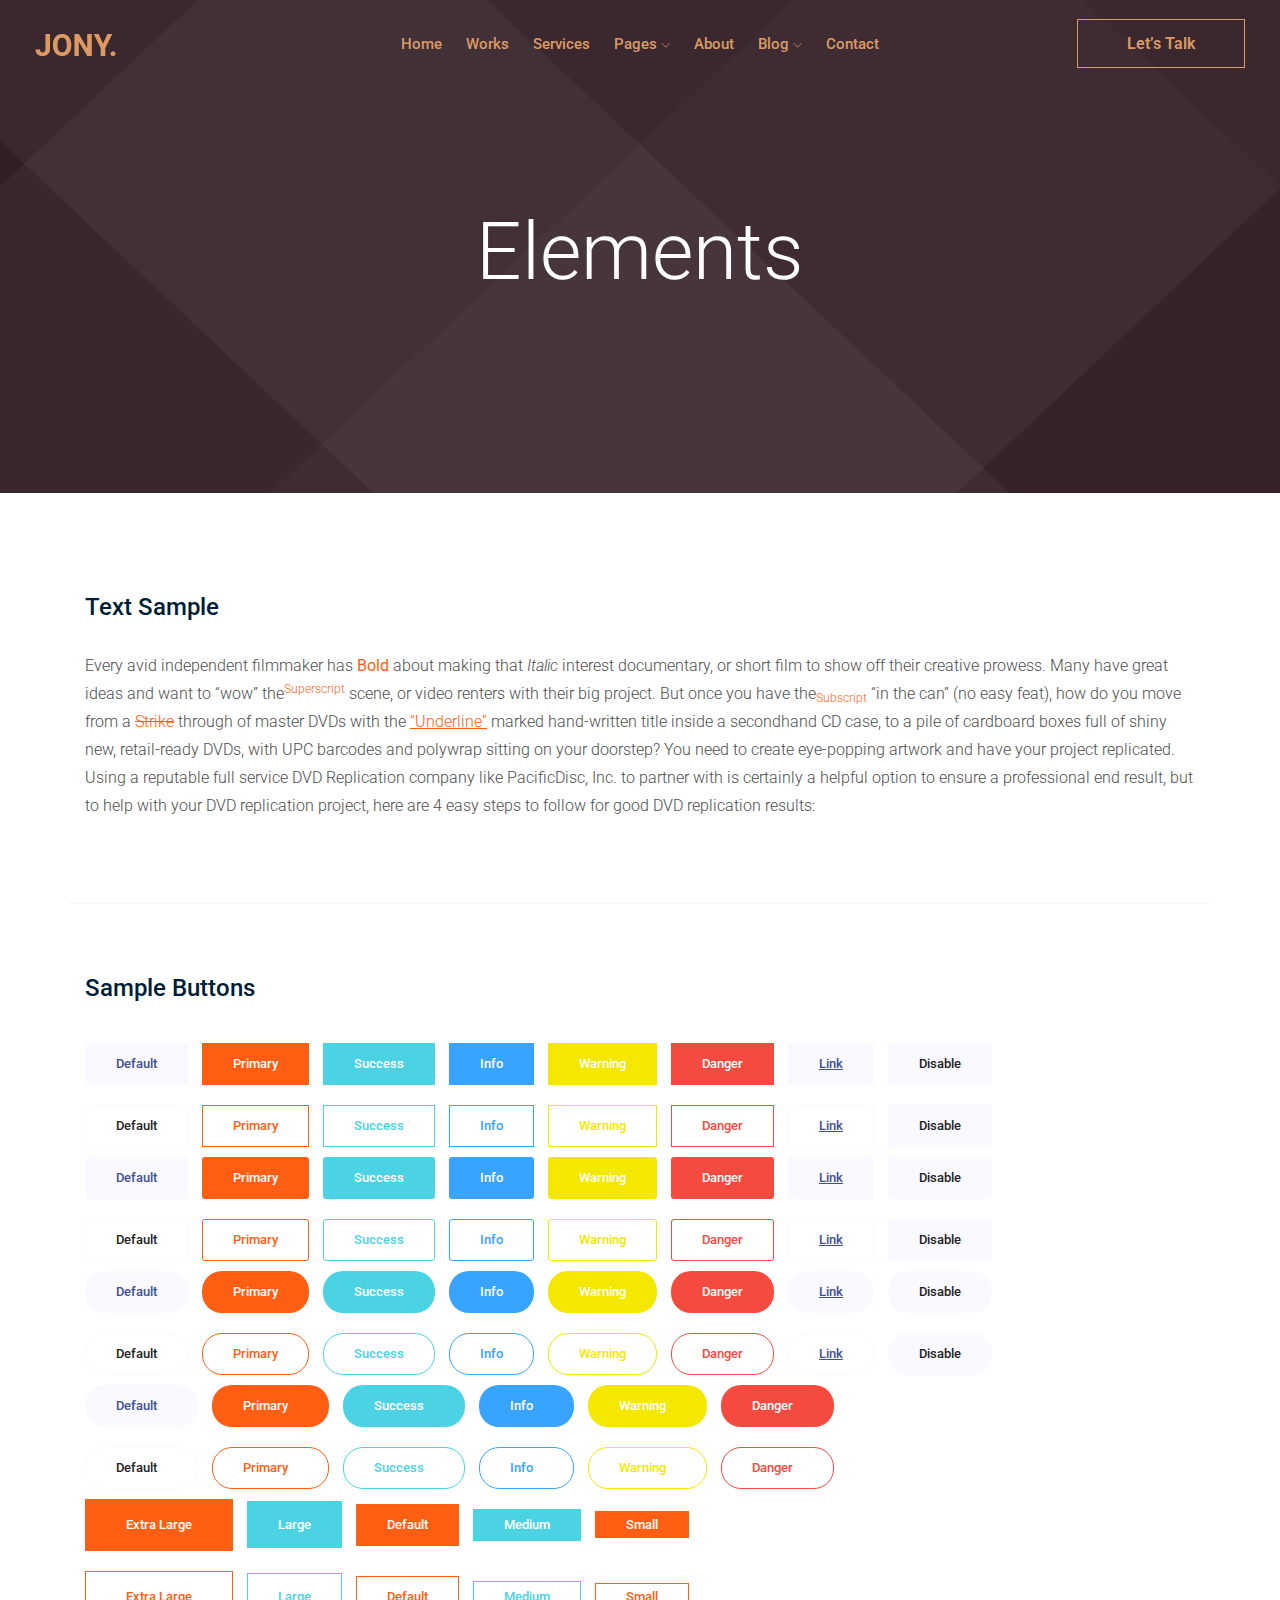
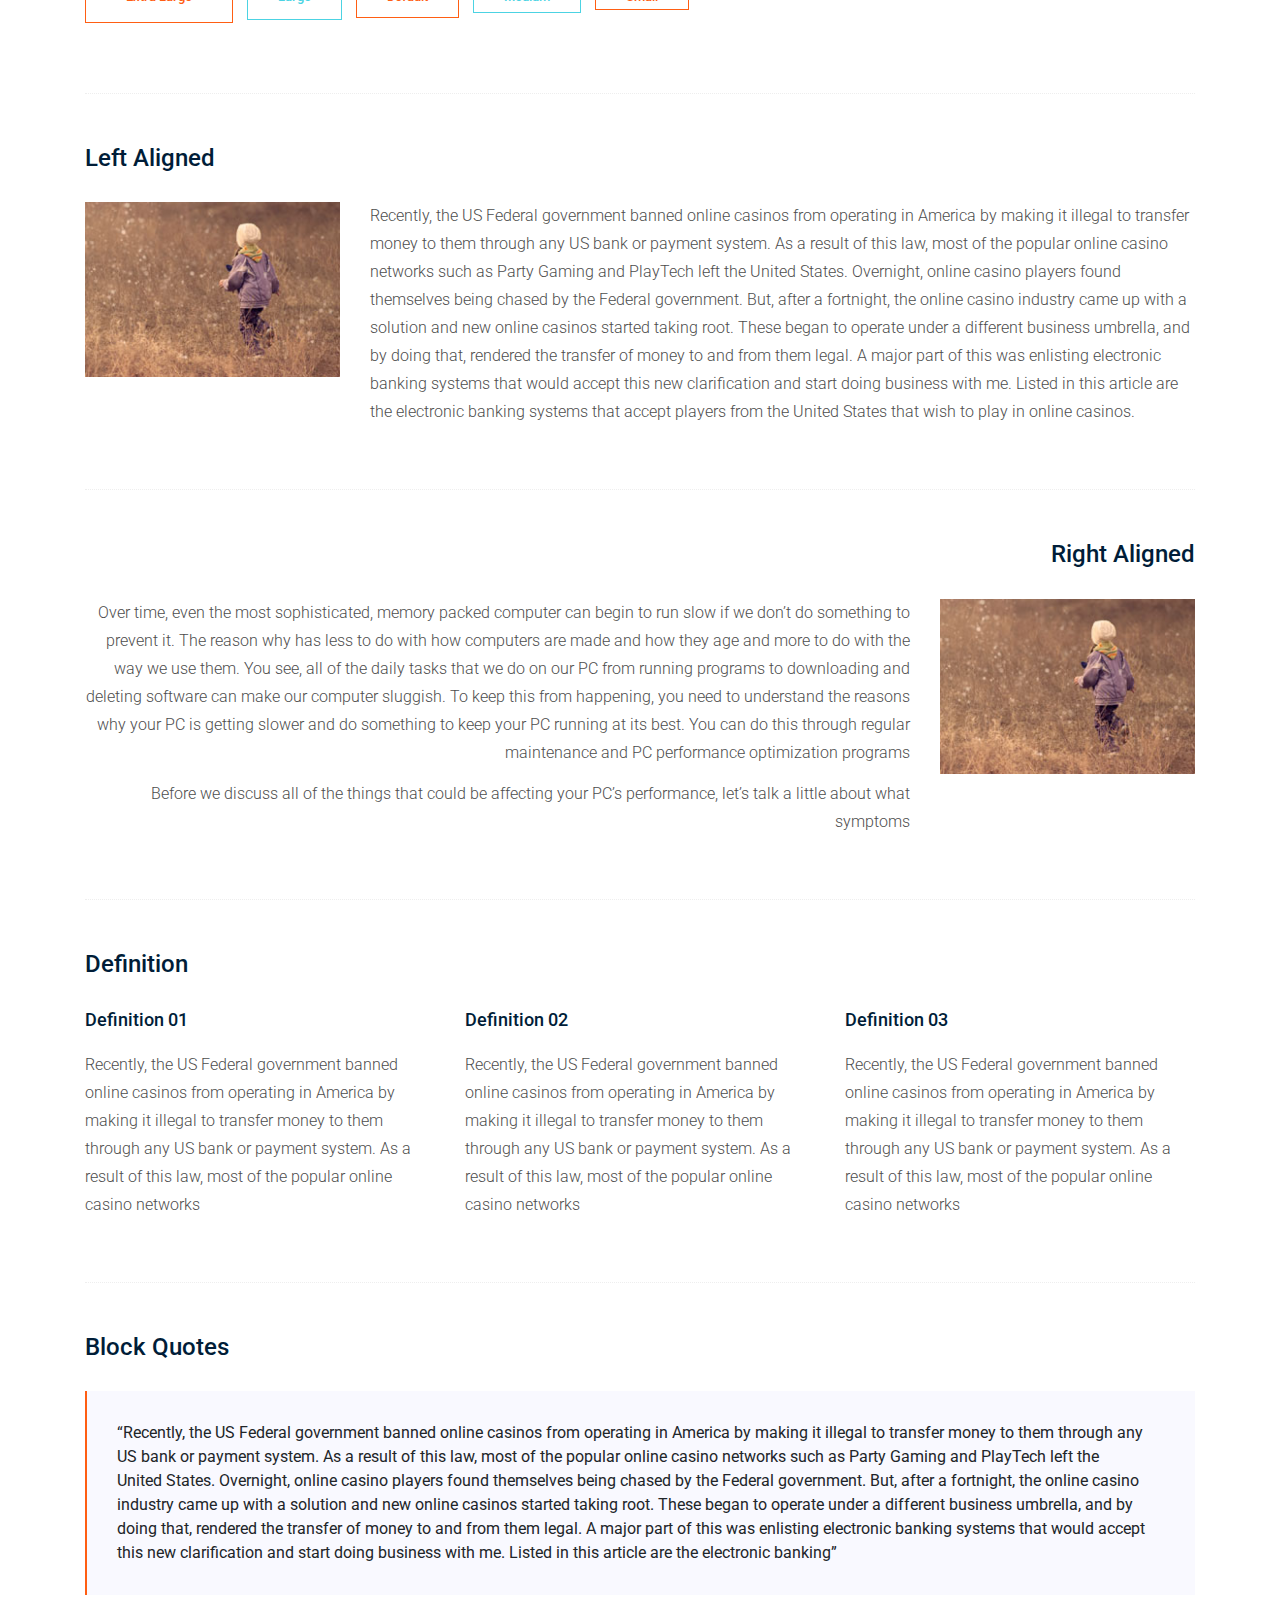
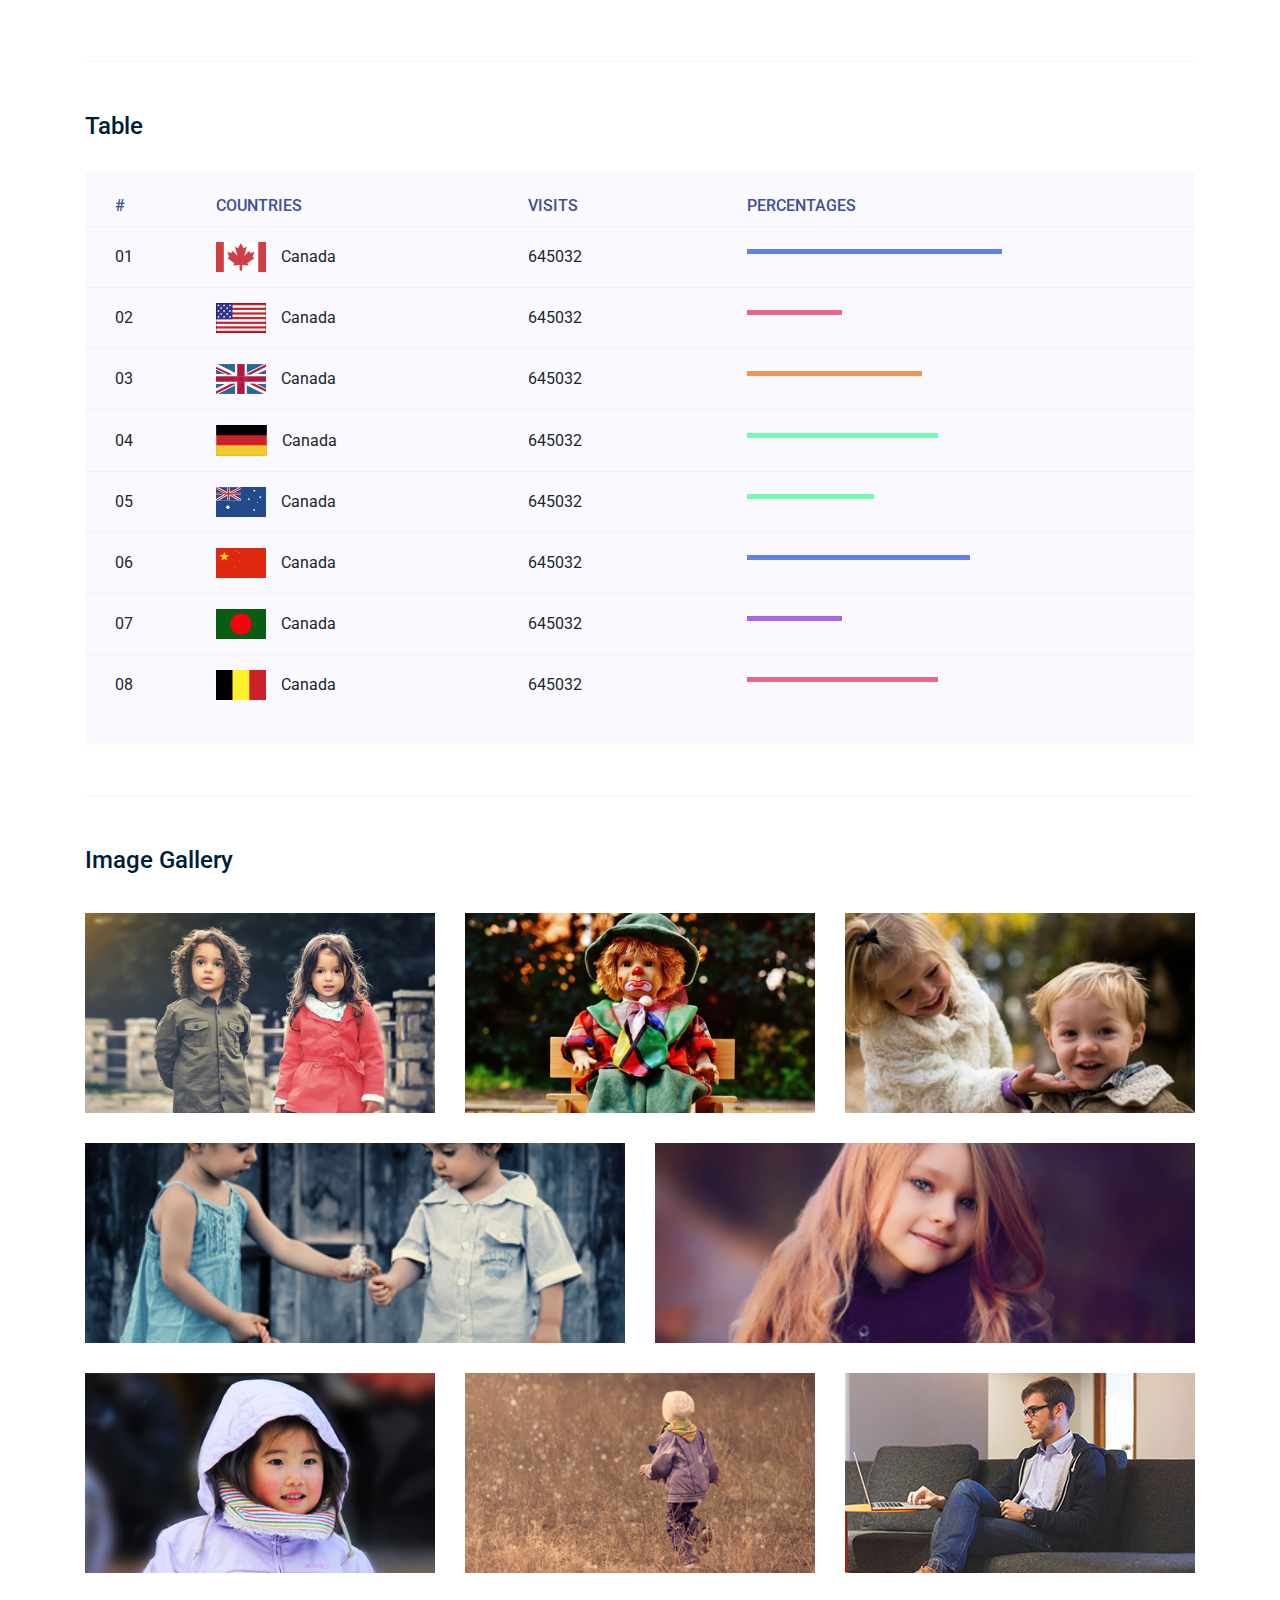
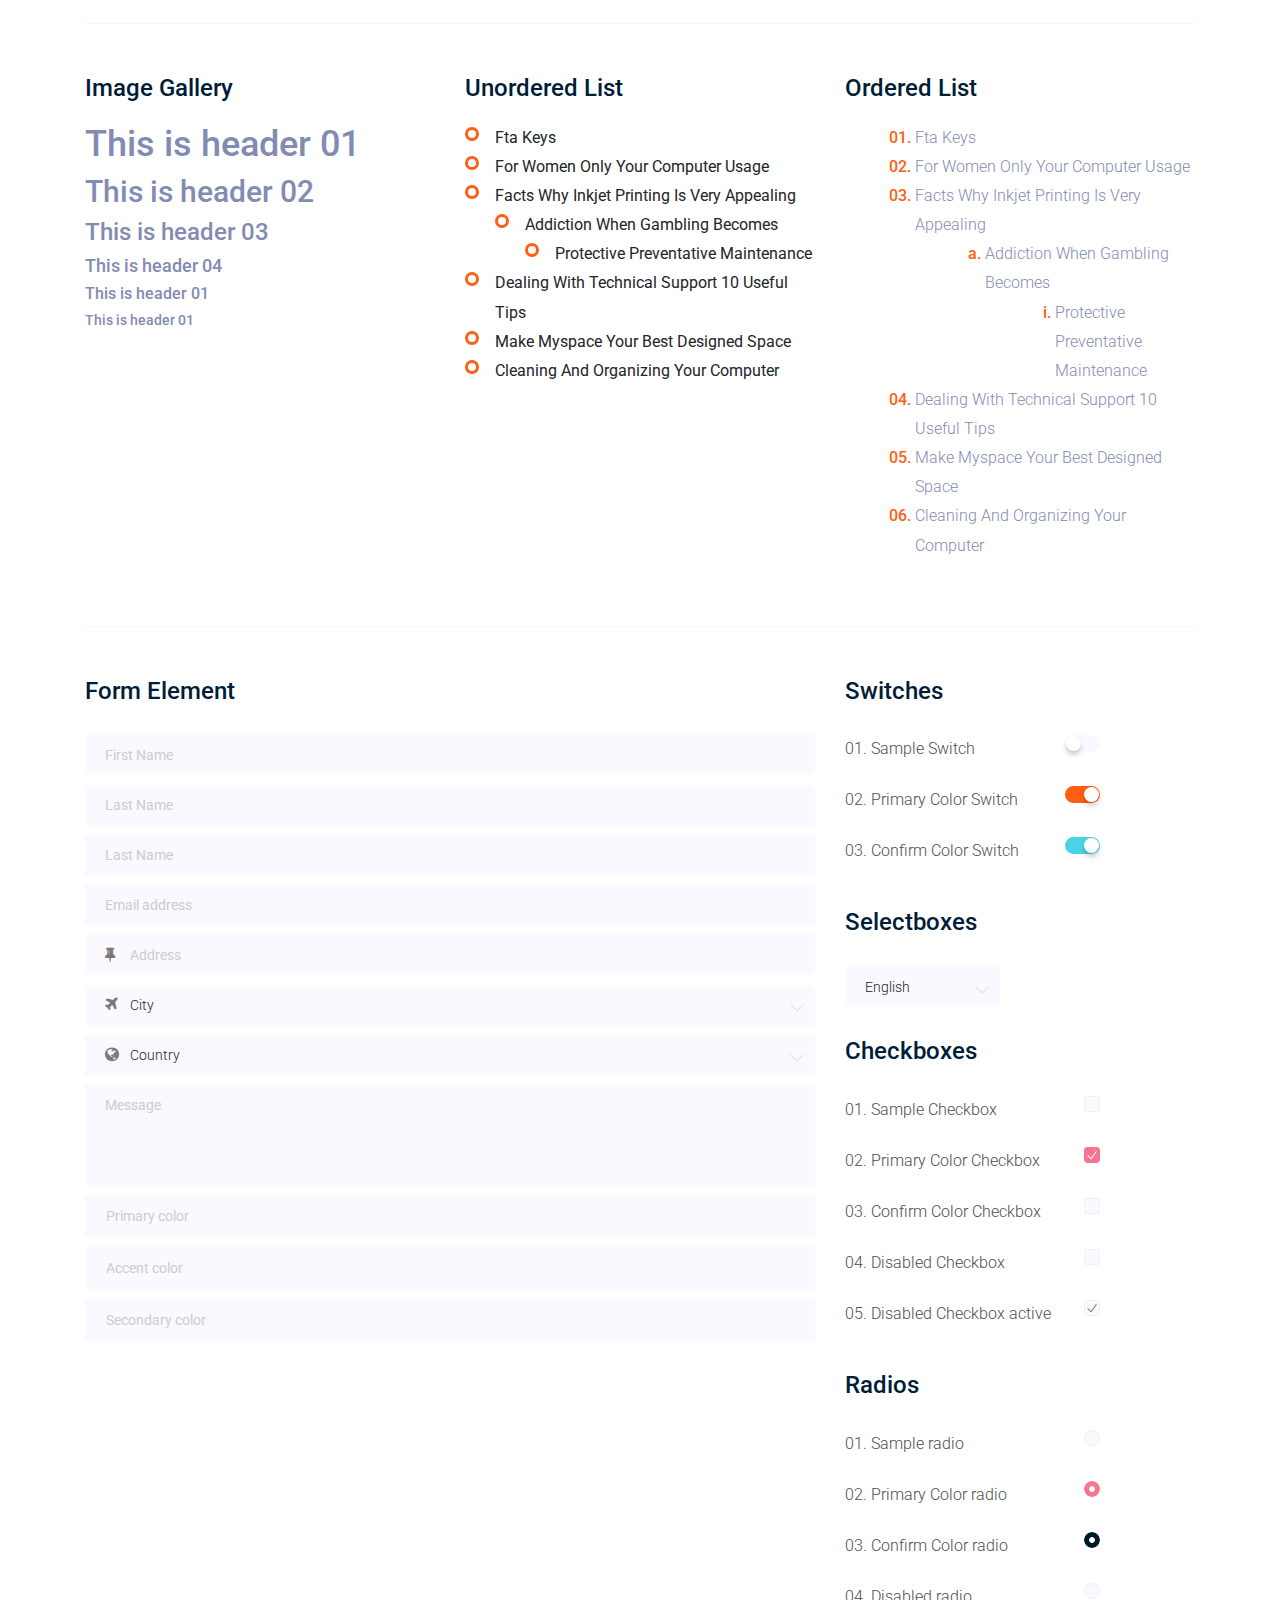
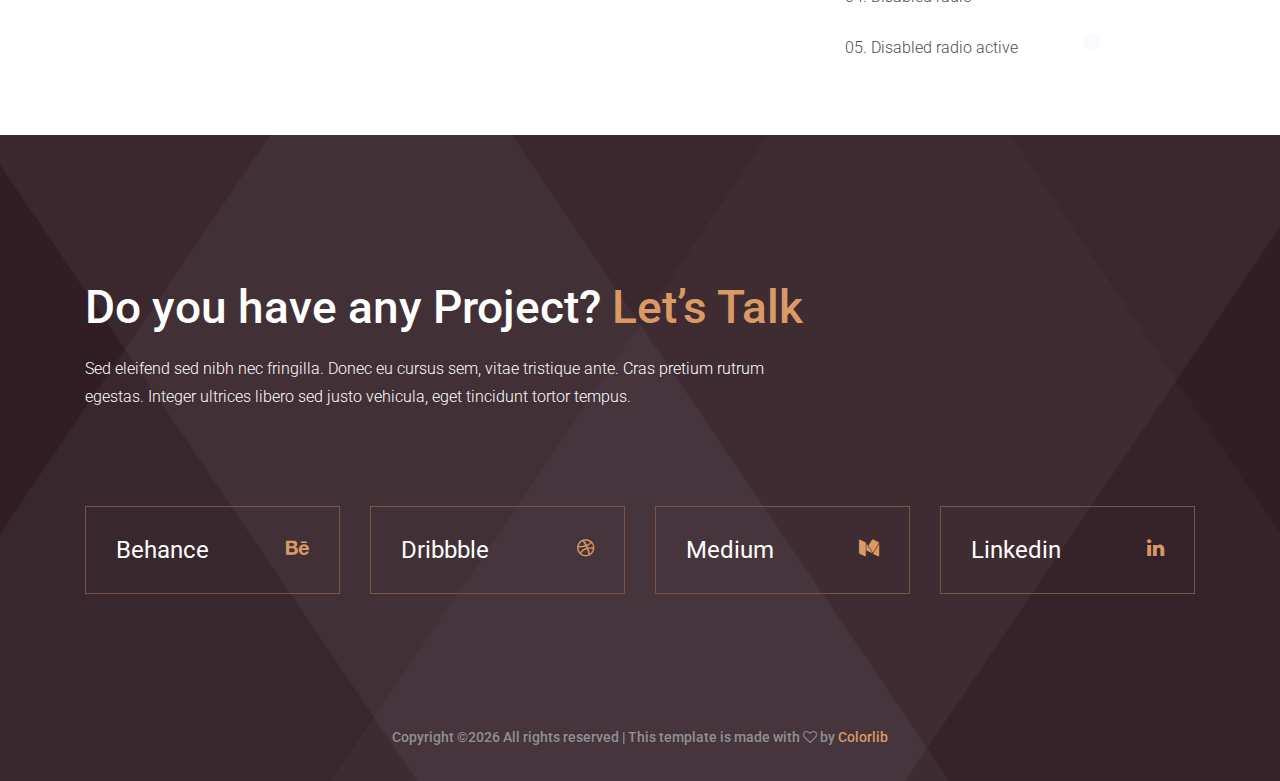
<file: jony/elements.html>
<!doctype html>
<html class="no-js" lang="zxx">

<head>
	<meta charset="utf-8">
	<meta http-equiv="x-ua-compatible" content="ie=edge">
	<title>Jony</title>
	<meta name="description" content="">
	<meta name="viewport" content="width=device-width, initial-scale=1">

	<!-- <link rel="manifest" href="site.webmanifest"> -->
	<link rel="shortcut icon" type="image/x-icon" href="img/favicon.png">
	<!-- Place favicon.ico in the root directory -->

	<!-- CSS here -->
	<link rel="stylesheet" href="css/bootstrap.min.css">
	<link rel="stylesheet" href="css/owl.carousel.min.css">
	<link rel="stylesheet" href="css/magnific-popup.css">
	<link rel="stylesheet" href="css/font-awesome.min.css">
	<link rel="stylesheet" href="css/themify-icons.css">
	<link rel="stylesheet" href="css/nice-select.css">
	<link rel="stylesheet" href="css/flaticon.css">
	<link rel="stylesheet" href="css/gijgo.css">
	<link rel="stylesheet" href="css/animate.css">
	<link rel="stylesheet" href="css/slicknav.css">
	<link rel="stylesheet" href="css/style.css">
	<!-- <link rel="stylesheet" href="css/responsive.css"> -->
</head>

<body>
	<!--[if lte IE 9]>
            <p class="browserupgrade">You are using an <strong>outdated</strong> browser. Please <a href="https://browsehappy.com/">upgrade your browser</a> to improve your experience and security.</p>
        <![endif]-->

    <!-- header-start -->
    <header>
            <div class="header-area ">
                <div id="sticky-header" class="main-header-area">
                    <div class="container-fluid ">
                        <div class="header_bottom_border">
                            <div class="row align-items-center">
                                <div class="col-xl-3 col-lg-2">
                                    <div class="logo">
                                        <a href="index.html">
                                            <img src="img/logo.png" alt="">
                                        </a>
                                    </div>
                                </div>
                                <div class="col-xl-6 col-lg-7">
                                    <div class="main-menu  d-none d-lg-block">
                                        <nav>
                                            <ul id="navigation">
                                                <li><a href="index.html">home</a></li>
                                                <li><a href="Works.html">Works</a></li>
                                                <li><a href="Services.html">Services</a></li>
                                                <li><a href="#">pages <i class="ti-angle-down"></i></a>
                                                    <ul class="submenu">
														<li><a href="works_details.html">work details</a></li>
                                                        <li><a href="elements.html">elements</a></li>
                                                    </ul>
                                                </li>
                                                <li><a href="about.html">about</a></li>
                                                <li><a href="#">blog <i class="ti-angle-down"></i></a>
                                                    <ul class="submenu">
                                                        <li><a href="blog.html">blog</a></li>
                                                        <li><a href="single-blog.html">single-blog</a></li>
                                                    </ul>
                                                </li>
                                                <li><a href="contact.html">Contact</a></li>
                                            </ul>
                                        </nav>
                                    </div>
                                </div>
                                <div class="col-xl-3 col-lg-3 d-none d-lg-block">
                                    <div class="Appointment">
                                        <div class="book_btn d-none d-lg-block">
                                            <a href="#">Let’s Talk</a>
                                        </div>
                                    </div>
                                </div>
                                <div class="col-12">
                                    <div class="mobile_menu d-block d-lg-none"></div>
                                </div>
                            </div>
                        </div>
    
                    </div>
                </div>
            </div>
        </header>
        <!-- header-end -->
    
		<!-- bradcam_area  -->
		<div class="bradcam_area bradcam_bg_1">
			<div class="container">
				<div class="row">
					<div class="col-xl-12">
						<div class="bradcam_text text-center">
							<h3>elements</h3>
						</div>
					</div>
				</div>
			</div>
		</div>
		<!--/ bradcam_area  -->

	<!-- Start Sample Area -->
	<section class="sample-text-area">
		<div class="container box_1170">
			<h3 class="text-heading">Text Sample</h3>
			<p class="sample-text">
				Every avid independent filmmaker has <b>Bold</b> about making that <i>Italic</i> interest documentary,
				or short
				film to show off their creative prowess. Many have great ideas and want to “wow”
				the<sup>Superscript</sup> scene,
				or video renters with their big project. But once you have the<sub>Subscript</sub> “in the can” (no easy
				feat), how
				do you move from a <del>Strike</del> through of master DVDs with the <u>“Underline”</u> marked
				hand-written title
				inside a secondhand CD case, to a pile of cardboard boxes full of shiny new, retail-ready DVDs, with UPC
				barcodes
				and polywrap sitting on your doorstep? You need to create eye-popping artwork and have your project
				replicated.
				Using a reputable full service DVD Replication company like PacificDisc, Inc. to partner with is
				certainly a
				helpful option to ensure a professional end result, but to help with your DVD replication project, here
				are 4 easy
				steps to follow for good DVD replication results:

			</p>
		</div>
	</section>
	<!-- End Sample Area -->

	<!-- Start Button -->
	<section class="button-area">
		<div class="container box_1170 border-top-generic">
			<h3 class="text-heading">Sample Buttons</h3>
			<div class="button-group-area">
				<a href="#" class="genric-btn default">Default</a>
				<a href="#" class="genric-btn primary">Primary</a>
				<a href="#" class="genric-btn success">Success</a>
				<a href="#" class="genric-btn info">Info</a>
				<a href="#" class="genric-btn warning">Warning</a>
				<a href="#" class="genric-btn danger">Danger</a>
				<a href="#" class="genric-btn link">Link</a>
				<a href="#" class="genric-btn disable">Disable</a>
			</div>
			<div class="button-group-area mt-10">
				<a href="#" class="genric-btn default-border">Default</a>
				<a href="#" class="genric-btn primary-border">Primary</a>
				<a href="#" class="genric-btn success-border">Success</a>
				<a href="#" class="genric-btn info-border">Info</a>
				<a href="#" class="genric-btn warning-border">Warning</a>
				<a href="#" class="genric-btn danger-border">Danger</a>
				<a href="#" class="genric-btn link-border">Link</a>
				<a href="#" class="genric-btn disable">Disable</a>
			</div>
			<div class="button-group-area mt-40">
				<a href="#" class="genric-btn default radius">Default</a>
				<a href="#" class="genric-btn primary radius">Primary</a>
				<a href="#" class="genric-btn success radius">Success</a>
				<a href="#" class="genric-btn info radius">Info</a>
				<a href="#" class="genric-btn warning radius">Warning</a>
				<a href="#" class="genric-btn danger radius">Danger</a>
				<a href="#" class="genric-btn link radius">Link</a>
				<a href="#" class="genric-btn disable radius">Disable</a>
			</div>
			<div class="button-group-area mt-10">
				<a href="#" class="genric-btn default-border radius">Default</a>
				<a href="#" class="genric-btn primary-border radius">Primary</a>
				<a href="#" class="genric-btn success-border radius">Success</a>
				<a href="#" class="genric-btn info-border radius">Info</a>
				<a href="#" class="genric-btn warning-border radius">Warning</a>
				<a href="#" class="genric-btn danger-border radius">Danger</a>
				<a href="#" class="genric-btn link-border radius">Link</a>
				<a href="#" class="genric-btn disable radius">Disable</a>
			</div>
			<div class="button-group-area mt-40">
				<a href="#" class="genric-btn default circle">Default</a>
				<a href="#" class="genric-btn primary circle">Primary</a>
				<a href="#" class="genric-btn success circle">Success</a>
				<a href="#" class="genric-btn info circle">Info</a>
				<a href="#" class="genric-btn warning circle">Warning</a>
				<a href="#" class="genric-btn danger circle">Danger</a>
				<a href="#" class="genric-btn link circle">Link</a>
				<a href="#" class="genric-btn disable circle">Disable</a>
			</div>
			<div class="button-group-area mt-10">
				<a href="#" class="genric-btn default-border circle">Default</a>
				<a href="#" class="genric-btn primary-border circle">Primary</a>
				<a href="#" class="genric-btn success-border circle">Success</a>
				<a href="#" class="genric-btn info-border circle">Info</a>
				<a href="#" class="genric-btn warning-border circle">Warning</a>
				<a href="#" class="genric-btn danger-border circle">Danger</a>
				<a href="#" class="genric-btn link-border circle">Link</a>
				<a href="#" class="genric-btn disable circle">Disable</a>
			</div>
			<div class="button-group-area mt-40">
				<a href="#" class="genric-btn default circle arrow">Default<span class="lnr lnr-arrow-right"></span></a>
				<a href="#" class="genric-btn primary circle arrow">Primary<span class="lnr lnr-arrow-right"></span></a>
				<a href="#" class="genric-btn success circle arrow">Success<span class="lnr lnr-arrow-right"></span></a>
				<a href="#" class="genric-btn info circle arrow">Info<span class="lnr lnr-arrow-right"></span></a>
				<a href="#" class="genric-btn warning circle arrow">Warning<span class="lnr lnr-arrow-right"></span></a>
				<a href="#" class="genric-btn danger circle arrow">Danger<span class="lnr lnr-arrow-right"></span></a>
			</div>
			<div class="button-group-area mt-10">
				<a href="#" class="genric-btn default-border circle arrow">Default<span
						class="lnr lnr-arrow-right"></span></a>
				<a href="#" class="genric-btn primary-border circle arrow">Primary<span
						class="lnr lnr-arrow-right"></span></a>
				<a href="#" class="genric-btn success-border circle arrow">Success<span
						class="lnr lnr-arrow-right"></span></a>
				<a href="#" class="genric-btn info-border circle arrow">Info<span
						class="lnr lnr-arrow-right"></span></a>
				<a href="#" class="genric-btn warning-border circle arrow">Warning<span
						class="lnr lnr-arrow-right"></span></a>
				<a href="#" class="genric-btn danger-border circle arrow">Danger<span
						class="lnr lnr-arrow-right"></span></a>
			</div>
			<div class="button-group-area mt-40">
				<a href="#" class="genric-btn primary e-large">Extra Large</a>
				<a href="#" class="genric-btn success large">Large</a>
				<a href="#" class="genric-btn primary">Default</a>
				<a href="#" class="genric-btn success medium">Medium</a>
				<a href="#" class="genric-btn primary small">Small</a>
			</div>
			<div class="button-group-area mt-10">
				<a href="#" class="genric-btn primary-border e-large">Extra Large</a>
				<a href="#" class="genric-btn success-border large">Large</a>
				<a href="#" class="genric-btn primary-border">Default</a>
				<a href="#" class="genric-btn success-border medium">Medium</a>
				<a href="#" class="genric-btn primary-border small">Small</a>
			</div>
		</div>
	</section>
	<!-- End Button -->

	<!-- Start Align Area -->
	<div class="whole-wrap">
		<div class="container box_1170">
			<div class="section-top-border">
				<h3 class="mb-30">Left Aligned</h3>
				<div class="row">
					<div class="col-md-3">
						<img src="img/elements/d.jpg" alt="" class="img-fluid">
					</div>
					<div class="col-md-9 mt-sm-20">
						<p>Recently, the US Federal government banned online casinos from operating in America by making
							it illegal to
							transfer money to them through any US bank or payment system. As a result of this law, most
							of the popular
							online casino networks such as Party Gaming and PlayTech left the United States. Overnight,
							online casino
							players found themselves being chased by the Federal government. But, after a fortnight, the
							online casino
							industry came up with a solution and new online casinos started taking root. These began to
							operate under a
							different business umbrella, and by doing that, rendered the transfer of money to and from
							them legal. A major
							part of this was enlisting electronic banking systems that would accept this new
							clarification and start doing
							business with me. Listed in this article are the electronic banking systems that accept
							players from the United
							States that wish to play in online casinos.</p>
					</div>
				</div>
			</div>
			<div class="section-top-border text-right">
				<h3 class="mb-30">Right Aligned</h3>
				<div class="row">
					<div class="col-md-9">
						<p class="text-right">Over time, even the most sophisticated, memory packed computer can begin
							to run slow if we
							don’t do something to prevent it. The reason why has less to do with how computers are made
							and how they age and
							more to do with the way we use them. You see, all of the daily tasks that we do on our PC
							from running programs
							to downloading and deleting software can make our computer sluggish. To keep this from
							happening, you need to
							understand the reasons why your PC is getting slower and do something to keep your PC
							running at its best. You
							can do this through regular maintenance and PC performance optimization programs</p>
						<p class="text-right">Before we discuss all of the things that could be affecting your PC’s
							performance, let’s
							talk a little about what symptoms</p>
					</div>
					<div class="col-md-3">
						<img src="img/elements/d.jpg" alt="" class="img-fluid">
					</div>
				</div>
			</div>
			<div class="section-top-border">
				<h3 class="mb-30">Definition</h3>
				<div class="row">
					<div class="col-md-4">
						<div class="single-defination">
							<h4 class="mb-20">Definition 01</h4>
							<p>Recently, the US Federal government banned online casinos from operating in America by
								making it illegal to
								transfer money to them through any US bank or payment system. As a result of this law,
								most of the popular
								online casino networks</p>
						</div>
					</div>
					<div class="col-md-4">
						<div class="single-defination">
							<h4 class="mb-20">Definition 02</h4>
							<p>Recently, the US Federal government banned online casinos from operating in America by
								making it illegal to
								transfer money to them through any US bank or payment system. As a result of this law,
								most of the popular
								online casino networks</p>
						</div>
					</div>
					<div class="col-md-4">
						<div class="single-defination">
							<h4 class="mb-20">Definition 03</h4>
							<p>Recently, the US Federal government banned online casinos from operating in America by
								making it illegal to
								transfer money to them through any US bank or payment system. As a result of this law,
								most of the popular
								online casino networks</p>
						</div>
					</div>
				</div>
			</div>
			<div class="section-top-border">
				<h3 class="mb-30">Block Quotes</h3>
				<div class="row">
					<div class="col-lg-12">
						<blockquote class="generic-blockquote">
							“Recently, the US Federal government banned online casinos from operating in America by
							making it illegal to
							transfer money to them through any US bank or payment system. As a result of this law, most
							of the popular
							online casino networks such as Party Gaming and PlayTech left the United States. Overnight,
							online casino
							players found themselves being chased by the Federal government. But, after a fortnight, the
							online casino
							industry came up with a solution and new online casinos started taking root. These began to
							operate under a
							different business umbrella, and by doing that, rendered the transfer of money to and from
							them legal. A major
							part of this was enlisting electronic banking systems that would accept this new
							clarification and start doing
							business with me. Listed in this article are the electronic banking”
						</blockquote>
					</div>
				</div>
			</div>
			<div class="section-top-border">
				<h3 class="mb-30">Table</h3>
				<div class="progress-table-wrap">
					<div class="progress-table">
						<div class="table-head">
							<div class="serial">#</div>
							<div class="country">Countries</div>
							<div class="visit">Visits</div>
							<div class="percentage">Percentages</div>
						</div>
						<div class="table-row">
							<div class="serial">01</div>
							<div class="country"> <img src="img/elements/f1.jpg" alt="flag">Canada</div>
							<div class="visit">645032</div>
							<div class="percentage">
								<div class="progress">
									<div class="progress-bar color-1" role="progressbar" style="width: 80%"
										aria-valuenow="80" aria-valuemin="0" aria-valuemax="100"></div>
								</div>
							</div>
						</div>
						<div class="table-row">
							<div class="serial">02</div>
							<div class="country"> <img src="img/elements/f2.jpg" alt="flag">Canada</div>
							<div class="visit">645032</div>
							<div class="percentage">
								<div class="progress">
									<div class="progress-bar color-2" role="progressbar" style="width: 30%"
										aria-valuenow="30" aria-valuemin="0" aria-valuemax="100"></div>
								</div>
							</div>
						</div>
						<div class="table-row">
							<div class="serial">03</div>
							<div class="country"> <img src="img/elements/f3.jpg" alt="flag">Canada</div>
							<div class="visit">645032</div>
							<div class="percentage">
								<div class="progress">
									<div class="progress-bar color-3" role="progressbar" style="width: 55%"
										aria-valuenow="55" aria-valuemin="0" aria-valuemax="100"></div>
								</div>
							</div>
						</div>
						<div class="table-row">
							<div class="serial">04</div>
							<div class="country"> <img src="img/elements/f4.jpg" alt="flag">Canada</div>
							<div class="visit">645032</div>
							<div class="percentage">
								<div class="progress">
									<div class="progress-bar color-4" role="progressbar" style="width: 60%"
										aria-valuenow="60" aria-valuemin="0" aria-valuemax="100"></div>
								</div>
							</div>
						</div>
						<div class="table-row">
							<div class="serial">05</div>
							<div class="country"> <img src="img/elements/f5.jpg" alt="flag">Canada</div>
							<div class="visit">645032</div>
							<div class="percentage">
								<div class="progress">
									<div class="progress-bar color-5" role="progressbar" style="width: 40%"
										aria-valuenow="40" aria-valuemin="0" aria-valuemax="100"></div>
								</div>
							</div>
						</div>
						<div class="table-row">
							<div class="serial">06</div>
							<div class="country"> <img src="img/elements/f6.jpg" alt="flag">Canada</div>
							<div class="visit">645032</div>
							<div class="percentage">
								<div class="progress">
									<div class="progress-bar color-6" role="progressbar" style="width: 70%"
										aria-valuenow="70" aria-valuemin="0" aria-valuemax="100"></div>
								</div>
							</div>
						</div>
						<div class="table-row">
							<div class="serial">07</div>
							<div class="country"> <img src="img/elements/f7.jpg" alt="flag">Canada</div>
							<div class="visit">645032</div>
							<div class="percentage">
								<div class="progress">
									<div class="progress-bar color-7" role="progressbar" style="width: 30%"
										aria-valuenow="30" aria-valuemin="0" aria-valuemax="100"></div>
								</div>
							</div>
						</div>
						<div class="table-row">
							<div class="serial">08</div>
							<div class="country"> <img src="img/elements/f8.jpg" alt="flag">Canada</div>
							<div class="visit">645032</div>
							<div class="percentage">
								<div class="progress">
									<div class="progress-bar color-8" role="progressbar" style="width: 60%"
										aria-valuenow="60" aria-valuemin="0" aria-valuemax="100"></div>
								</div>
							</div>
						</div>
					</div>
				</div>
			</div>
			<div class="section-top-border">
				<h3>Image Gallery</h3>
				<div class="row gallery-item">
					<div class="col-md-4">
						<a href="img/elements/g1.jpg" class="img-pop-up">
							<div class="single-gallery-image" style="background: url(img/elements/g1.jpg);"></div>
						</a>
					</div>
					<div class="col-md-4">
						<a href="img/elements/g2.jpg" class="img-pop-up">
							<div class="single-gallery-image" style="background: url(img/elements/g2.jpg);"></div>
						</a>
					</div>
					<div class="col-md-4">
						<a href="img/elements/g3.jpg" class="img-pop-up">
							<div class="single-gallery-image" style="background: url(img/elements/g3.jpg);"></div>
						</a>
					</div>
					<div class="col-md-6">
						<a href="img/elements/g4.jpg" class="img-pop-up">
							<div class="single-gallery-image" style="background: url(img/elements/g4.jpg);"></div>
						</a>
					</div>
					<div class="col-md-6">
						<a href="img/elements/g5.jpg" class="img-pop-up">
							<div class="single-gallery-image" style="background: url(img/elements/g5.jpg);"></div>
						</a>
					</div>
					<div class="col-md-4">
						<a href="img/elements/g6.jpg" class="img-pop-up">
							<div class="single-gallery-image" style="background: url(img/elements/g6.jpg);"></div>
						</a>
					</div>
					<div class="col-md-4">
						<a href="img/elements/g7.jpg" class="img-pop-up">
							<div class="single-gallery-image" style="background: url(img/elements/g7.jpg);"></div>
						</a>
					</div>
					<div class="col-md-4">
						<a href="img/elements/g8.jpg" class="img-pop-up">
							<div class="single-gallery-image" style="background: url(img/elements/g8.jpg);"></div>
						</a>
					</div>
				</div>
			</div>
			<div class="section-top-border">
				<div class="row">
					<div class="col-md-4">
						<h3 class="mb-20">Image Gallery</h3>
						<div class="typography">
							<h1>This is header 01</h1>
							<h2>This is header 02</h2>
							<h3>This is header 03</h3>
							<h4>This is header 04</h4>
							<h5>This is header 01</h5>
							<h6>This is header 01</h6>
						</div>
					</div>
					<div class="col-md-4 mt-sm-30">
						<h3 class="mb-20">Unordered List</h3>
						<div class="">
							<ul class="unordered-list">
								<li>Fta Keys</li>
								<li>For Women Only Your Computer Usage</li>
								<li>Facts Why Inkjet Printing Is Very Appealing
									<ul>
										<li>Addiction When Gambling Becomes
											<ul>
												<li>Protective Preventative Maintenance</li>
											</ul>
										</li>
									</ul>
								</li>
								<li>Dealing With Technical Support 10 Useful Tips</li>
								<li>Make Myspace Your Best Designed Space</li>
								<li>Cleaning And Organizing Your Computer</li>
							</ul>
						</div>
					</div>
					<div class="col-md-4 mt-sm-30">
						<h3 class="mb-20">Ordered List</h3>
						<div class="">
							<ol class="ordered-list">
								<li><span>Fta Keys</span></li>
								<li><span>For Women Only Your Computer Usage</span></li>
								<li><span>Facts Why Inkjet Printing Is Very Appealing</span>
									<ol class="ordered-list-alpha">
										<li><span>Addiction When Gambling Becomes</span>
											<ol class="ordered-list-roman">
												<li><span>Protective Preventative Maintenance</span></li>
											</ol>
										</li>
									</ol>
								</li>
								<li><span>Dealing With Technical Support 10 Useful Tips</span></li>
								<li><span>Make Myspace Your Best Designed Space</span></li>
								<li><span>Cleaning And Organizing Your Computer</span></li>
							</ol>
						</div>
					</div>
				</div>
			</div>
			<div class="section-top-border">
				<div class="row">
					<div class="col-lg-8 col-md-8">
						<h3 class="mb-30">Form Element</h3>
						<form action="#">
							<div class="mt-10">
								<input type="text" name="first_name" placeholder="First Name"
									onfocus="this.placeholder = ''" onblur="this.placeholder = 'First Name'" required
									class="single-input">
							</div>
							<div class="mt-10">
								<input type="text" name="last_name" placeholder="Last Name"
									onfocus="this.placeholder = ''" onblur="this.placeholder = 'Last Name'" required
									class="single-input">
							</div>
							<div class="mt-10">
								<input type="text" name="last_name" placeholder="Last Name"
									onfocus="this.placeholder = ''" onblur="this.placeholder = 'Last Name'" required
									class="single-input">
							</div>
							<div class="mt-10">
								<input type="email" name="EMAIL" placeholder="Email address"
									onfocus="this.placeholder = ''" onblur="this.placeholder = 'Email address'" required
									class="single-input">
							</div>
							<div class="input-group-icon mt-10">
								<div class="icon"><i class="fa fa-thumb-tack" aria-hidden="true"></i></div>
								<input type="text" name="address" placeholder="Address" onfocus="this.placeholder = ''"
									onblur="this.placeholder = 'Address'" required class="single-input">
							</div>
							<div class="input-group-icon mt-10">
								<div class="icon"><i class="fa fa-plane" aria-hidden="true"></i></div>
								<div class="form-select" id="default-select"">
											<select>
												<option value=" 1">City</option>
									<option value="1">Dhaka</option>
									<option value="1">Dilli</option>
									<option value="1">Newyork</option>
									<option value="1">Islamabad</option>
									</select>
								</div>
							</div>
							<div class="input-group-icon mt-10">
								<div class="icon"><i class="fa fa-globe" aria-hidden="true"></i></div>
								<div class="form-select" id="default-select"">
											<select>
												<option value=" 1">Country</option>
									<option value="1">Bangladesh</option>
									<option value="1">India</option>
									<option value="1">England</option>
									<option value="1">Srilanka</option>
									</select>
								</div>
							</div>

							<div class="mt-10">
								<textarea class="single-textarea" placeholder="Message" onfocus="this.placeholder = ''"
									onblur="this.placeholder = 'Message'" required></textarea>
							</div>
							<!-- For Gradient Border Use -->
							<!-- <div class="mt-10">
										<div class="primary-input">
											<input id="primary-input" type="text" name="first_name" placeholder="Primary color" onfocus="this.placeholder = ''" onblur="this.placeholder = 'Primary color'">
											<label for="primary-input"></label>
										</div>
									</div> -->
							<div class="mt-10">
								<input type="text" name="first_name" placeholder="Primary color"
									onfocus="this.placeholder = ''" onblur="this.placeholder = 'Primary color'" required
									class="single-input-primary">
							</div>
							<div class="mt-10">
								<input type="text" name="first_name" placeholder="Accent color"
									onfocus="this.placeholder = ''" onblur="this.placeholder = 'Accent color'" required
									class="single-input-accent">
							</div>
							<div class="mt-10">
								<input type="text" name="first_name" placeholder="Secondary color"
									onfocus="this.placeholder = ''" onblur="this.placeholder = 'Secondary color'"
									required class="single-input-secondary">
							</div>
						</form>
					</div>
					<div class="col-lg-3 col-md-4 mt-sm-30">
						<div class="single-element-widget">
							<h3 class="mb-30">Switches</h3>
							<div class="switch-wrap d-flex justify-content-between">
								<p>01. Sample Switch</p>
								<div class="primary-switch">
									<input type="checkbox" id="default-switch">
									<label for="default-switch"></label>
								</div>
							</div>
							<div class="switch-wrap d-flex justify-content-between">
								<p>02. Primary Color Switch</p>
								<div class="primary-switch">
									<input type="checkbox" id="primary-switch" checked>
									<label for="primary-switch"></label>
								</div>
							</div>
							<div class="switch-wrap d-flex justify-content-between">
								<p>03. Confirm Color Switch</p>
								<div class="confirm-switch">
									<input type="checkbox" id="confirm-switch" checked>
									<label for="confirm-switch"></label>
								</div>
							</div>
						</div>
						<div class="single-element-widget mt-30">
							<h3 class="mb-30">Selectboxes</h3>
							<div class="default-select" id="default-select"">
										<select>
											<option value=" 1">English</option>
								<option value="1">Spanish</option>
								<option value="1">Arabic</option>
								<option value="1">Portuguise</option>
								<option value="1">Bengali</option>
								</select>
							</div>
						</div>
						<div class="single-element-widget mt-30">
							<h3 class="mb-30">Checkboxes</h3>
							<div class="switch-wrap d-flex justify-content-between">
								<p>01. Sample Checkbox</p>
								<div class="primary-checkbox">
									<input type="checkbox" id="default-checkbox">
									<label for="default-checkbox"></label>
								</div>
							</div>
							<div class="switch-wrap d-flex justify-content-between">
								<p>02. Primary Color Checkbox</p>
								<div class="primary-checkbox">
									<input type="checkbox" id="primary-checkbox" checked>
									<label for="primary-checkbox"></label>
								</div>
							</div>
							<div class="switch-wrap d-flex justify-content-between">
								<p>03. Confirm Color Checkbox</p>
								<div class="confirm-checkbox">
									<input type="checkbox" id="confirm-checkbox">
									<label for="confirm-checkbox"></label>
								</div>
							</div>
							<div class="switch-wrap d-flex justify-content-between">
								<p>04. Disabled Checkbox</p>
								<div class="disabled-checkbox">
									<input type="checkbox" id="disabled-checkbox" disabled>
									<label for="disabled-checkbox"></label>
								</div>
							</div>
							<div class="switch-wrap d-flex justify-content-between">
								<p>05. Disabled Checkbox active</p>
								<div class="disabled-checkbox">
									<input type="checkbox" id="disabled-checkbox-active" checked disabled>
									<label for="disabled-checkbox-active"></label>
								</div>
							</div>
						</div>
						<div class="single-element-widget mt-30">
							<h3 class="mb-30">Radios</h3>
							<div class="switch-wrap d-flex justify-content-between">
								<p>01. Sample radio</p>
								<div class="primary-radio">
									<input type="checkbox" id="default-radio">
									<label for="default-radio"></label>
								</div>
							</div>
							<div class="switch-wrap d-flex justify-content-between">
								<p>02. Primary Color radio</p>
								<div class="primary-radio">
									<input type="checkbox" id="primary-radio" checked>
									<label for="primary-radio"></label>
								</div>
							</div>
							<div class="switch-wrap d-flex justify-content-between">
								<p>03. Confirm Color radio</p>
								<div class="confirm-radio">
									<input type="checkbox" id="confirm-radio" checked>
									<label for="confirm-radio"></label>
								</div>
							</div>
							<div class="switch-wrap d-flex justify-content-between">
								<p>04. Disabled radio</p>
								<div class="disabled-radio">
									<input type="checkbox" id="disabled-radio" disabled>
									<label for="disabled-radio"></label>
								</div>
							</div>
							<div class="switch-wrap d-flex justify-content-between">
								<p>05. Disabled radio active</p>
								<div class="disabled-radio">
									<input type="checkbox" id="disabled-radio-active" checked disabled>
									<label for="disabled-radio-active"></label>
								</div>
							</div>
						</div>
					</div>
				</div>
			</div>
		</div>
	</div>
	<!-- End Align Area -->

    <!-- footer start -->
    <footer class="footer">
			<div class="footer_top">
				<div class="container">
					<div class="row">
						<div class="col-lg-8">
							<div class="lets_talk">
								<h3>Do you have any Project? <a href="#">Let’s Talk</a> </h3>
								<p>Sed eleifend sed nibh nec fringilla. Donec eu cursus sem, vitae tristique ante. Cras pretium rutrum egestas. Integer ultrices libero sed justo vehicula, eget tincidunt tortor tempus.</p>
							</div>
						</div>
					</div>
					<div class="row">
						<div class="col-md-3">
							<div class="single_links d-flex justify-content-between align-items-center">
								<span>Behance</span>
								<a href="#"> <i class="fa fa-behance"></i> </a>
							</div>
						</div>
						<div class="col-md-3">
							<div class="single_links d-flex justify-content-between align-items-center">
								<span>Dribbble</span>
								<a href="#"> <i class="fa fa-dribbble"></i> </a>
							</div>
						</div>
						<div class="col-md-3">
							<div class="single_links d-flex justify-content-between align-items-center">
								<span>Medium</span>
								<a href="#"> <i class="fa fa-medium"></i> </a>
							</div>
						</div>
						<div class="col-md-3">
							<div class="single_links d-flex justify-content-between align-items-center">
								<span>Linkedin</span>
								<a href="#"> <i class="fa fa-linkedin"></i> </a>
							</div>
						</div>
					</div>
				</div>
			</div>
			<div class="copy-right_text">
				<div class="container">
					<div class="footer_border"></div>
					<div class="row">
						<div class="col-xl-12">
							<p class="copy_right text-center">
								<!-- Link back to Colorlib can't be removed. Template is licensed under CC BY 3.0. -->
Copyright &copy;<script>document.write(new Date().getFullYear());</script> All rights reserved | This template is made with <i class="fa fa-heart-o" aria-hidden="true"></i> by <a href="https://colorlib.com" target="_blank">Colorlib</a>
<!-- Link back to Colorlib can't be removed. Template is licensed under CC BY 3.0. -->
							</p>
						</div>
					</div>
				</div>
			</div>
		</footer>
		<!--/ footer end  -->

	<!-- JS here -->
	<script src="js/vendor/modernizr-3.5.0.min.js"></script>
	<script src="js/vendor/jquery-1.12.4.min.js"></script>
	<script src="js/popper.min.js"></script>
	<script src="js/bootstrap.min.js"></script>
	<script src="js/owl.carousel.min.js"></script>
	<script src="js/isotope.pkgd.min.js"></script>
	<script src="js/ajax-form.js"></script>
	<script src="js/waypoints.min.js"></script>
	<script src="js/jquery.counterup.min.js"></script>
	<script src="js/imagesloaded.pkgd.min.js"></script>
	<script src="js/scrollIt.js"></script>
	<script src="js/jquery.scrollUp.min.js"></script>
	<script src="js/wow.min.js"></script>
	<script src="js/nice-select.min.js"></script>
	<script src="js/jquery.slicknav.min.js"></script>
	<script src="js/jquery.magnific-popup.min.js"></script>
	<script src="js/plugins.js"></script>
	<script src="js/gijgo.min.js"></script>

	<!--contact js-->
	<script src="js/contact.js"></script>
	<script src="js/jquery.ajaxchimp.min.js"></script>
	<script src="js/jquery.form.js"></script>
	<script src="js/jquery.validate.min.js"></script>
	<script src="js/mail-script.js"></script>

	<script src="js/main.js"></script>
    <script>
        $('#datepicker').datepicker({
            iconsLibrary: 'fontawesome',
            icons: {
             rightIcon: '<span class="fa fa-caret-down"></span>'
         }
        });
        $('#datepicker2').datepicker({
            iconsLibrary: 'fontawesome',
            icons: {
             rightIcon: '<span class="fa fa-caret-down"></span>'
         }

        });
    </script>
</body>
</html>
</file>
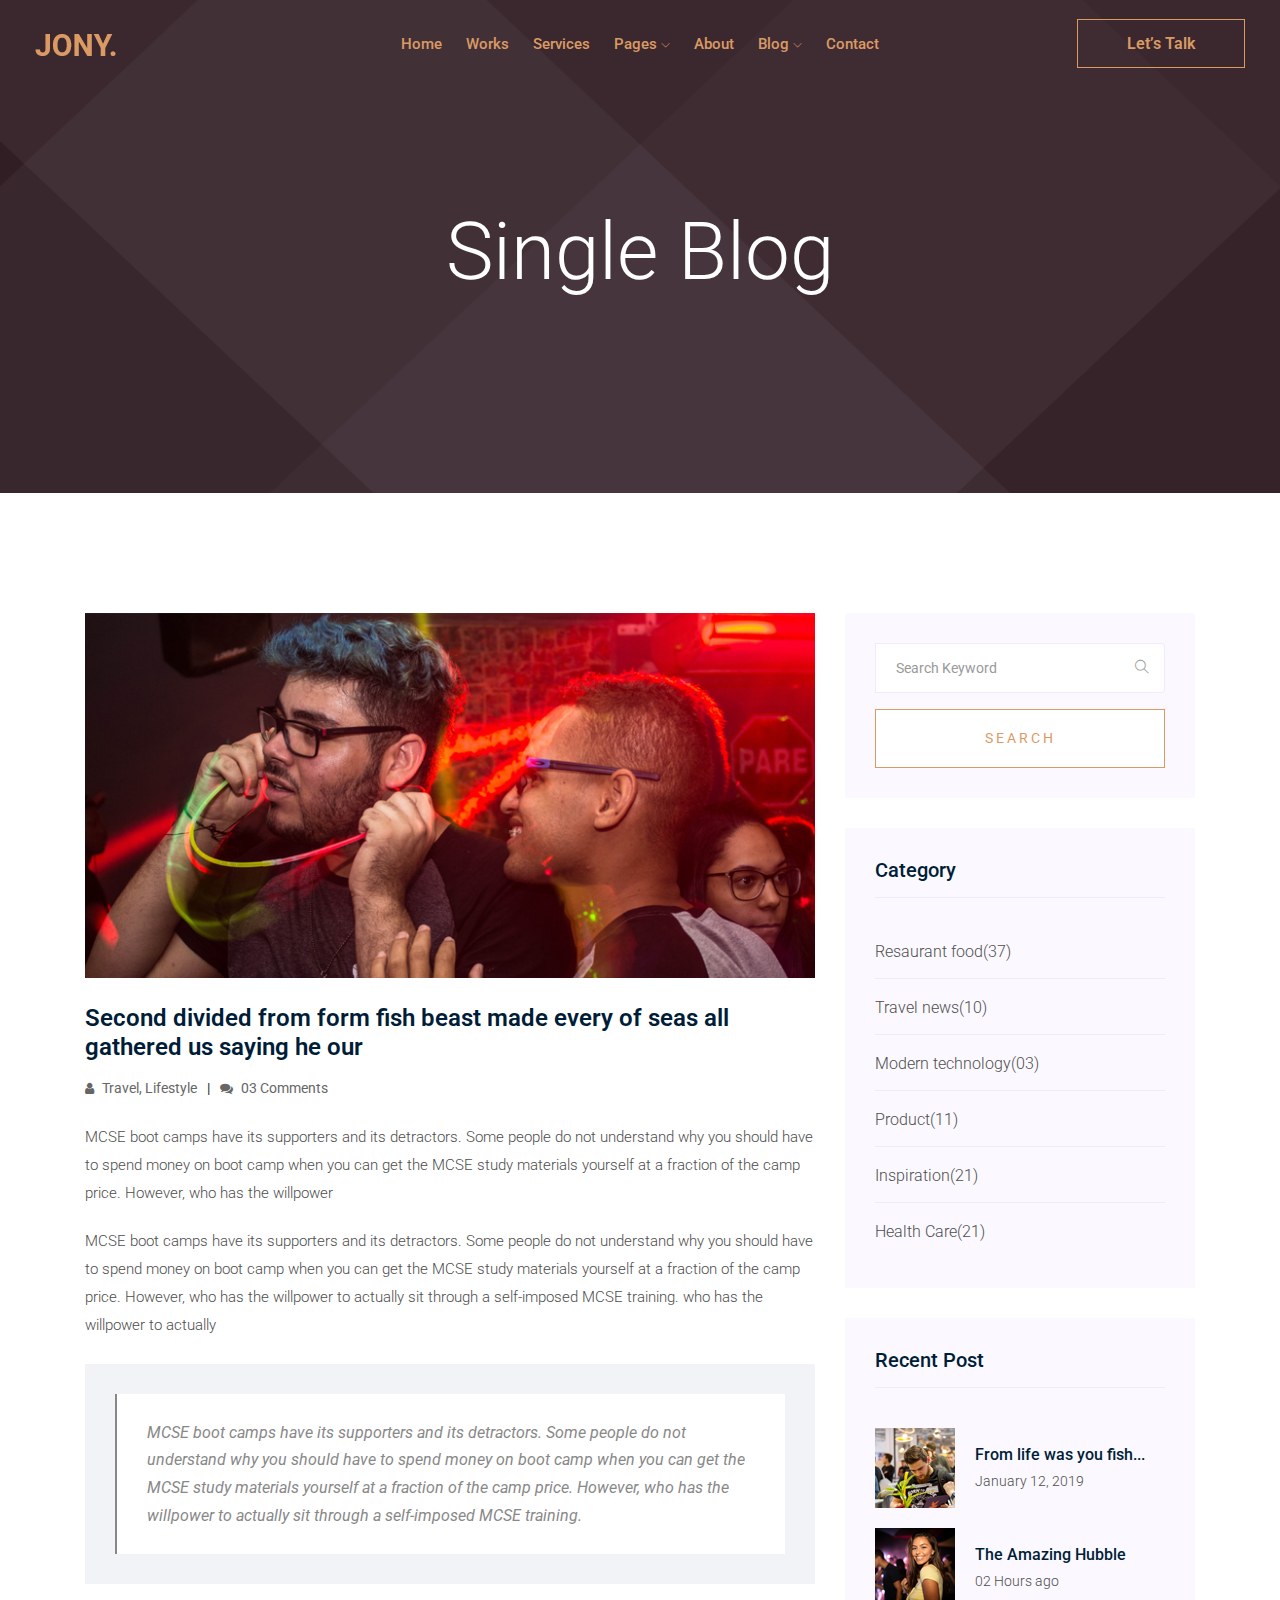
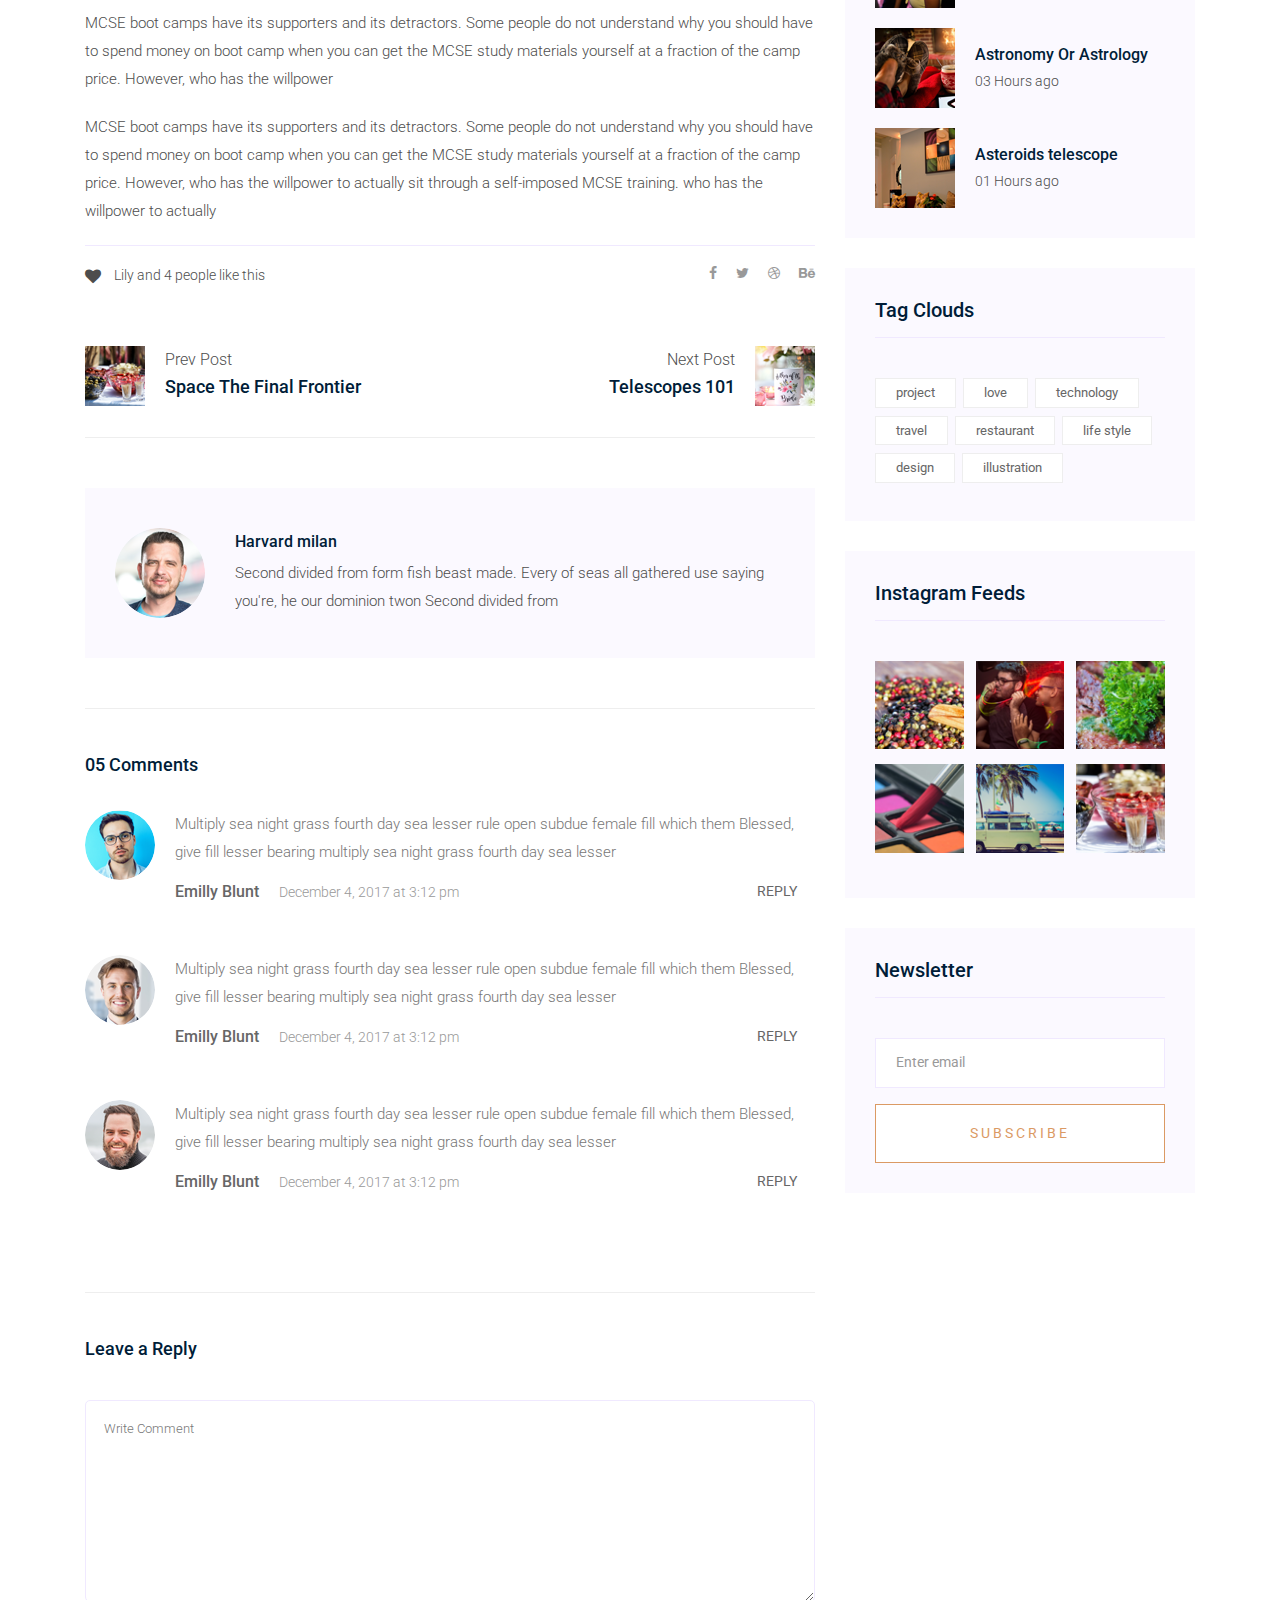
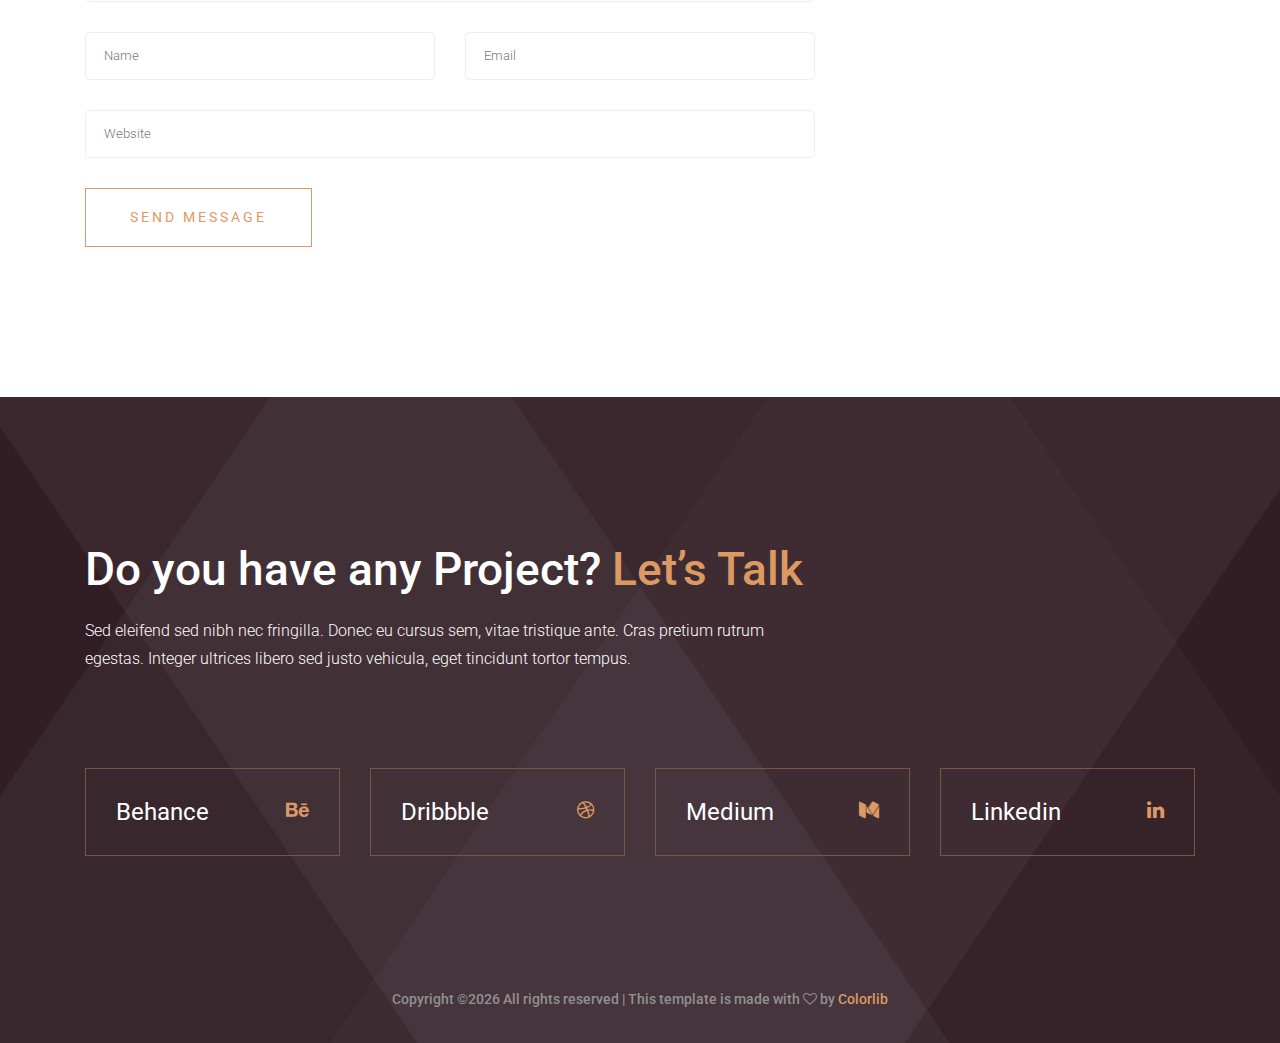
<file: jony/single-blog.html>
<!doctype html>
<html class="no-js" lang="zxx">

<head>
   <meta charset="utf-8">
   <meta http-equiv="x-ua-compatible" content="ie=edge">
   <title>Jony</title>
   <meta name="description" content="">
   <meta name="viewport" content="width=device-width, initial-scale=1">

   <!-- <link rel="manifest" href="site.webmanifest"> -->
   <link rel="shortcut icon" type="image/x-icon" href="img/favicon.png">
   <!-- Place favicon.ico in the root directory -->

   <!-- CSS here -->
   <link rel="stylesheet" href="css/bootstrap.min.css">
   <link rel="stylesheet" href="css/owl.carousel.min.css">
   <link rel="stylesheet" href="css/magnific-popup.css">
   <link rel="stylesheet" href="css/font-awesome.min.css">
   <link rel="stylesheet" href="css/themify-icons.css">
   <link rel="stylesheet" href="css/nice-select.css">
   <link rel="stylesheet" href="css/flaticon.css">
   <link rel="stylesheet" href="css/gijgo.css">
   <link rel="stylesheet" href="css/animate.css">
   <link rel="stylesheet" href="css/slicknav.css">
   <link rel="stylesheet" href="css/style.css">
   <!-- <link rel="stylesheet" href="css/responsive.css"> -->
</head>

<body>
   <!--[if lte IE 9]>
            <p class="browserupgrade">You are using an <strong>outdated</strong> browser. Please <a href="https://browsehappy.com/">upgrade your browser</a> to improve your experience and security.</p>
        <![endif]-->
    <!-- header-start -->
    <header>
         <div class="header-area ">
             <div id="sticky-header" class="main-header-area">
                 <div class="container-fluid ">
                     <div class="header_bottom_border">
                         <div class="row align-items-center">
                             <div class="col-xl-3 col-lg-2">
                                 <div class="logo">
                                     <a href="index.html">
                                         <img src="img/logo.png" alt="">
                                     </a>
                                 </div>
                             </div>
                             <div class="col-xl-6 col-lg-7">
                                 <div class="main-menu  d-none d-lg-block">
                                     <nav>
                                         <ul id="navigation">
                                             <li><a href="index.html">home</a></li>
                                             <li><a href="Works.html">Works</a></li>
                                             <li><a href="Services.html">Services</a></li>
                                             <li><a href="#">pages <i class="ti-angle-down"></i></a>
                                                 <ul class="submenu">
                                                      <li><a href="works_details.html">work details</a></li>
                                                      <li><a href="elements.html">elements</a></li>
                                                 </ul>
                                             </li>
                                             <li><a href="about.html">about</a></li>
                                             <li><a href="#">blog <i class="ti-angle-down"></i></a>
                                                 <ul class="submenu">
                                                     <li><a href="blog.html">blog</a></li>
                                                     <li><a href="single-blog.html">single-blog</a></li>
                                                 </ul>
                                             </li>
                                             <li><a href="contact.html">Contact</a></li>
                                         </ul>
                                     </nav>
                                 </div>
                             </div>
                             <div class="col-xl-3 col-lg-3 d-none d-lg-block">
                                 <div class="Appointment">
                                     <div class="book_btn d-none d-lg-block">
                                         <a href="#">Let’s Talk</a>
                                     </div>
                                 </div>
                             </div>
                             <div class="col-12">
                                 <div class="mobile_menu d-block d-lg-none"></div>
                             </div>
                         </div>
                     </div>
 
                 </div>
             </div>
         </div>
     </header>
     <!-- header-end -->
 
          <!-- bradcam_area  -->
          <div class="bradcam_area bradcam_bg_1">
                 <div class="container">
                     <div class="row">
                         <div class="col-xl-12">
                             <div class="bradcam_text text-center">
                                 <h3>single blog</h3>
                             </div>
                         </div>
                     </div>
                 </div>
             </div>
             <!--/ bradcam_area  -->

   <!--================Blog Area =================-->
   <section class="blog_area single-post-area section-padding">
      <div class="container">
         <div class="row">
            <div class="col-lg-8 posts-list">
               <div class="single-post">
                  <div class="feature-img">
                     <img class="img-fluid" src="img/blog/single_blog_1.png" alt="">
                  </div>
                  <div class="blog_details">
                     <h2>Second divided from form fish beast made every of seas
                        all gathered us saying he our
                     </h2>
                     <ul class="blog-info-link mt-3 mb-4">
                        <li><a href="#"><i class="fa fa-user"></i> Travel, Lifestyle</a></li>
                        <li><a href="#"><i class="fa fa-comments"></i> 03 Comments</a></li>
                     </ul>
                     <p class="excert">
                        MCSE boot camps have its supporters and its detractors. Some people do not understand why you
                        should have to spend money on boot camp when you can get the MCSE study materials yourself at a
                        fraction of the camp price. However, who has the willpower
                     </p>
                     <p>
                        MCSE boot camps have its supporters and its detractors. Some people do not understand why you
                        should have to spend money on boot camp when you can get the MCSE study materials yourself at a
                        fraction of the camp price. However, who has the willpower to actually sit through a
                        self-imposed MCSE training. who has the willpower to actually
                     </p>
                     <div class="quote-wrapper">
                        <div class="quotes">
                           MCSE boot camps have its supporters and its detractors. Some people do not understand why you
                           should have to spend money on boot camp when you can get the MCSE study materials yourself at
                           a fraction of the camp price. However, who has the willpower to actually sit through a
                           self-imposed MCSE training.
                        </div>
                     </div>
                     <p>
                        MCSE boot camps have its supporters and its detractors. Some people do not understand why you
                        should have to spend money on boot camp when you can get the MCSE study materials yourself at a
                        fraction of the camp price. However, who has the willpower
                     </p>
                     <p>
                        MCSE boot camps have its supporters and its detractors. Some people do not understand why you
                        should have to spend money on boot camp when you can get the MCSE study materials yourself at a
                        fraction of the camp price. However, who has the willpower to actually sit through a
                        self-imposed MCSE training. who has the willpower to actually
                     </p>
                  </div>
               </div>
               <div class="navigation-top">
                  <div class="d-sm-flex justify-content-between text-center">
                     <p class="like-info"><span class="align-middle"><i class="fa fa-heart"></i></span> Lily and 4
                        people like this</p>
                     <div class="col-sm-4 text-center my-2 my-sm-0">
                        <!-- <p class="comment-count"><span class="align-middle"><i class="fa fa-comment"></i></span> 06 Comments</p> -->
                     </div>
                     <ul class="social-icons">
                        <li><a href="#"><i class="fa fa-facebook-f"></i></a></li>
                        <li><a href="#"><i class="fa fa-twitter"></i></a></li>
                        <li><a href="#"><i class="fa fa-dribbble"></i></a></li>
                        <li><a href="#"><i class="fa fa-behance"></i></a></li>
                     </ul>
                  </div>
                  <div class="navigation-area">
                     <div class="row">
                        <div
                           class="col-lg-6 col-md-6 col-12 nav-left flex-row d-flex justify-content-start align-items-center">
                           <div class="thumb">
                              <a href="#">
                                 <img class="img-fluid" src="img/post/preview.png" alt="">
                              </a>
                           </div>
                           <div class="arrow">
                              <a href="#">
                                 <span class="lnr text-white ti-arrow-left"></span>
                              </a>
                           </div>
                           <div class="detials">
                              <p>Prev Post</p>
                              <a href="#">
                                 <h4>Space The Final Frontier</h4>
                              </a>
                           </div>
                        </div>
                        <div
                           class="col-lg-6 col-md-6 col-12 nav-right flex-row d-flex justify-content-end align-items-center">
                           <div class="detials">
                              <p>Next Post</p>
                              <a href="#">
                                 <h4>Telescopes 101</h4>
                              </a>
                           </div>
                           <div class="arrow">
                              <a href="#">
                                 <span class="lnr text-white ti-arrow-right"></span>
                              </a>
                           </div>
                           <div class="thumb">
                              <a href="#">
                                 <img class="img-fluid" src="img/post/next.png" alt="">
                              </a>
                           </div>
                        </div>
                     </div>
                  </div>
               </div>
               <div class="blog-author">
                  <div class="media align-items-center">
                     <img src="img/blog/author.png" alt="">
                     <div class="media-body">
                        <a href="#">
                           <h4>Harvard milan</h4>
                        </a>
                        <p>Second divided from form fish beast made. Every of seas all gathered use saying you're, he
                           our dominion twon Second divided from</p>
                     </div>
                  </div>
               </div>
               <div class="comments-area">
                  <h4>05 Comments</h4>
                  <div class="comment-list">
                     <div class="single-comment justify-content-between d-flex">
                        <div class="user justify-content-between d-flex">
                           <div class="thumb">
                              <img src="img/comment/comment_1.png" alt="">
                           </div>
                           <div class="desc">
                              <p class="comment">
                                 Multiply sea night grass fourth day sea lesser rule open subdue female fill which them
                                 Blessed, give fill lesser bearing multiply sea night grass fourth day sea lesser
                              </p>
                              <div class="d-flex justify-content-between">
                                 <div class="d-flex align-items-center">
                                    <h5>
                                       <a href="#">Emilly Blunt</a>
                                    </h5>
                                    <p class="date">December 4, 2017 at 3:12 pm </p>
                                 </div>
                                 <div class="reply-btn">
                                    <a href="#" class="btn-reply text-uppercase">reply</a>
                                 </div>
                              </div>
                           </div>
                        </div>
                     </div>
                  </div>
                  <div class="comment-list">
                     <div class="single-comment justify-content-between d-flex">
                        <div class="user justify-content-between d-flex">
                           <div class="thumb">
                              <img src="img/comment/comment_2.png" alt="">
                           </div>
                           <div class="desc">
                              <p class="comment">
                                 Multiply sea night grass fourth day sea lesser rule open subdue female fill which them
                                 Blessed, give fill lesser bearing multiply sea night grass fourth day sea lesser
                              </p>
                              <div class="d-flex justify-content-between">
                                 <div class="d-flex align-items-center">
                                    <h5>
                                       <a href="#">Emilly Blunt</a>
                                    </h5>
                                    <p class="date">December 4, 2017 at 3:12 pm </p>
                                 </div>
                                 <div class="reply-btn">
                                    <a href="#" class="btn-reply text-uppercase">reply</a>
                                 </div>
                              </div>
                           </div>
                        </div>
                     </div>
                  </div>
                  <div class="comment-list">
                     <div class="single-comment justify-content-between d-flex">
                        <div class="user justify-content-between d-flex">
                           <div class="thumb">
                              <img src="img/comment/comment_3.png" alt="">
                           </div>
                           <div class="desc">
                              <p class="comment">
                                 Multiply sea night grass fourth day sea lesser rule open subdue female fill which them
                                 Blessed, give fill lesser bearing multiply sea night grass fourth day sea lesser
                              </p>
                              <div class="d-flex justify-content-between">
                                 <div class="d-flex align-items-center">
                                    <h5>
                                       <a href="#">Emilly Blunt</a>
                                    </h5>
                                    <p class="date">December 4, 2017 at 3:12 pm </p>
                                 </div>
                                 <div class="reply-btn">
                                    <a href="#" class="btn-reply text-uppercase">reply</a>
                                 </div>
                              </div>
                           </div>
                        </div>
                     </div>
                  </div>
               </div>
               <div class="comment-form">
                  <h4>Leave a Reply</h4>
                  <form class="form-contact comment_form" action="#" id="commentForm">
                     <div class="row">
                        <div class="col-12">
                           <div class="form-group">
                              <textarea class="form-control w-100" name="comment" id="comment" cols="30" rows="9"
                                 placeholder="Write Comment"></textarea>
                           </div>
                        </div>
                        <div class="col-sm-6">
                           <div class="form-group">
                              <input class="form-control" name="name" id="name" type="text" placeholder="Name">
                           </div>
                        </div>
                        <div class="col-sm-6">
                           <div class="form-group">
                              <input class="form-control" name="email" id="email" type="email" placeholder="Email">
                           </div>
                        </div>
                        <div class="col-12">
                           <div class="form-group">
                              <input class="form-control" name="website" id="website" type="text" placeholder="Website">
                           </div>
                        </div>
                     </div>
                     <div class="form-group">
                        <button type="submit" class="button button-contactForm btn_1 boxed-btn">Send Message</button>
                     </div>
                  </form>
               </div>
            </div>
            <div class="col-lg-4">
               <div class="blog_right_sidebar">
                  <aside class="single_sidebar_widget search_widget">
                     <form action="#">
                        <div class="form-group">
                           <div class="input-group mb-3">
                              <input type="text" class="form-control" placeholder='Search Keyword'
                                 onfocus="this.placeholder = ''" onblur="this.placeholder = 'Search Keyword'">
                              <div class="input-group-append">
                                 <button class="btn" type="button"><i class="ti-search"></i></button>
                              </div>
                           </div>
                        </div>
                        <button class="button rounded-0 primary-bg text-white w-100 btn_1 boxed-btn"
                           type="submit">Search</button>
                     </form>
                  </aside>
                  <aside class="single_sidebar_widget post_category_widget">
                     <h4 class="widget_title">Category</h4>
                     <ul class="list cat-list">
                        <li>
                           <a href="#" class="d-flex">
                              <p>Resaurant food</p>
                              <p>(37)</p>
                           </a>
                        </li>
                        <li>
                           <a href="#" class="d-flex">
                              <p>Travel news</p>
                              <p>(10)</p>
                           </a>
                        </li>
                        <li>
                           <a href="#" class="d-flex">
                              <p>Modern technology</p>
                              <p>(03)</p>
                           </a>
                        </li>
                        <li>
                           <a href="#" class="d-flex">
                              <p>Product</p>
                              <p>(11)</p>
                           </a>
                        </li>
                        <li>
                           <a href="#" class="d-flex">
                              <p>Inspiration</p>
                              <p>(21)</p>
                           </a>
                        </li>
                        <li>
                           <a href="#" class="d-flex">
                              <p>Health Care</p>
                              <p>(21)</p>
                           </a>
                        </li>
                     </ul>
                  </aside>
                  <aside class="single_sidebar_widget popular_post_widget">
                     <h3 class="widget_title">Recent Post</h3>
                     <div class="media post_item">
                        <img src="img/post/post_1.png" alt="post">
                        <div class="media-body">
                           <a href="single-blog.html">
                              <h3>From life was you fish...</h3>
                           </a>
                           <p>January 12, 2019</p>
                        </div>
                     </div>
                     <div class="media post_item">
                        <img src="img/post/post_2.png" alt="post">
                        <div class="media-body">
                           <a href="single-blog.html">
                              <h3>The Amazing Hubble</h3>
                           </a>
                           <p>02 Hours ago</p>
                        </div>
                     </div>
                     <div class="media post_item">
                        <img src="img/post/post_3.png" alt="post">
                        <div class="media-body">
                           <a href="single-blog.html">
                              <h3>Astronomy Or Astrology</h3>
                           </a>
                           <p>03 Hours ago</p>
                        </div>
                     </div>
                     <div class="media post_item">
                        <img src="img/post/post_4.png" alt="post">
                        <div class="media-body">
                           <a href="single-blog.html">
                              <h3>Asteroids telescope</h3>
                           </a>
                           <p>01 Hours ago</p>
                        </div>
                     </div>
                  </aside>
                  <aside class="single_sidebar_widget tag_cloud_widget">
                     <h4 class="widget_title">Tag Clouds</h4>
                     <ul class="list">
                        <li>
                           <a href="#">project</a>
                        </li>
                        <li>
                           <a href="#">love</a>
                        </li>
                        <li>
                           <a href="#">technology</a>
                        </li>
                        <li>
                           <a href="#">travel</a>
                        </li>
                        <li>
                           <a href="#">restaurant</a>
                        </li>
                        <li>
                           <a href="#">life style</a>
                        </li>
                        <li>
                           <a href="#">design</a>
                        </li>
                        <li>
                           <a href="#">illustration</a>
                        </li>
                     </ul>
                  </aside>
                  <aside class="single_sidebar_widget instagram_feeds">
                     <h4 class="widget_title">Instagram Feeds</h4>
                     <ul class="instagram_row flex-wrap">
                        <li>
                           <a href="#">
                              <img class="img-fluid" src="img/post/post_5.png" alt="">
                           </a>
                        </li>
                        <li>
                           <a href="#">
                              <img class="img-fluid" src="img/post/post_6.png" alt="">
                           </a>
                        </li>
                        <li>
                           <a href="#">
                              <img class="img-fluid" src="img/post/post_7.png" alt="">
                           </a>
                        </li>
                        <li>
                           <a href="#">
                              <img class="img-fluid" src="img/post/post_8.png" alt="">
                           </a>
                        </li>
                        <li>
                           <a href="#">
                              <img class="img-fluid" src="img/post/post_9.png" alt="">
                           </a>
                        </li>
                        <li>
                           <a href="#">
                              <img class="img-fluid" src="img/post/post_10.png" alt="">
                           </a>
                        </li>
                     </ul>
                  </aside>
                  <aside class="single_sidebar_widget newsletter_widget">
                     <h4 class="widget_title">Newsletter</h4>
                     <form action="#">
                        <div class="form-group">
                           <input type="email" class="form-control" onfocus="this.placeholder = ''"
                              onblur="this.placeholder = 'Enter email'" placeholder='Enter email' required>
                        </div>
                        <button class="button rounded-0 primary-bg text-white w-100 btn_1 boxed-btn"
                           type="submit">Subscribe</button>
                     </form>
                  </aside>
               </div>
            </div>
         </div>
      </div>
   </section>
   <!--================ Blog Area end =================-->

    <!-- footer start -->
    <footer class="footer">
         <div class="footer_top">
             <div class="container">
                 <div class="row">
                     <div class="col-lg-8">
                         <div class="lets_talk">
                             <h3>Do you have any Project? <a href="#">Let’s Talk</a> </h3>
                             <p>Sed eleifend sed nibh nec fringilla. Donec eu cursus sem, vitae tristique ante. Cras pretium rutrum egestas. Integer ultrices libero sed justo vehicula, eget tincidunt tortor tempus.</p>
                         </div>
                     </div>
                 </div>
                 <div class="row">
                     <div class="col-md-3">
                         <div class="single_links d-flex justify-content-between align-items-center">
                             <span>Behance</span>
                             <a href="#"> <i class="fa fa-behance"></i> </a>
                         </div>
                     </div>
                     <div class="col-md-3">
                         <div class="single_links d-flex justify-content-between align-items-center">
                             <span>Dribbble</span>
                             <a href="#"> <i class="fa fa-dribbble"></i> </a>
                         </div>
                     </div>
                     <div class="col-md-3">
                         <div class="single_links d-flex justify-content-between align-items-center">
                             <span>Medium</span>
                             <a href="#"> <i class="fa fa-medium"></i> </a>
                         </div>
                     </div>
                     <div class="col-md-3">
                         <div class="single_links d-flex justify-content-between align-items-center">
                             <span>Linkedin</span>
                             <a href="#"> <i class="fa fa-linkedin"></i> </a>
                         </div>
                     </div>
                 </div>
             </div>
         </div>
         <div class="copy-right_text">
             <div class="container">
                 <div class="footer_border"></div>
                 <div class="row">
                     <div class="col-xl-12">
                         <p class="copy_right text-center">
                             <!-- Link back to Colorlib can't be removed. Template is licensed under CC BY 3.0. -->
Copyright &copy;<script>document.write(new Date().getFullYear());</script> All rights reserved | This template is made with <i class="fa fa-heart-o" aria-hidden="true"></i> by <a href="https://colorlib.com" target="_blank">Colorlib</a>
<!-- Link back to Colorlib can't be removed. Template is licensed under CC BY 3.0. -->
                         </p>
                     </div>
                 </div>
             </div>
         </div>
     </footer>
     <!--/ footer end  -->


   <!-- JS here -->
   <script src="js/vendor/modernizr-3.5.0.min.js"></script>
   <script src="js/vendor/jquery-1.12.4.min.js"></script>
   <script src="js/popper.min.js"></script>
   <script src="js/bootstrap.min.js"></script>
   <script src="js/owl.carousel.min.js"></script>
   <script src="js/isotope.pkgd.min.js"></script>
   <script src="js/ajax-form.js"></script>
   <script src="js/waypoints.min.js"></script>
   <script src="js/jquery.counterup.min.js"></script>
   <script src="js/imagesloaded.pkgd.min.js"></script>
   <script src="js/scrollIt.js"></script>
   <script src="js/jquery.scrollUp.min.js"></script>
   <script src="js/wow.min.js"></script>
   <script src="js/nice-select.min.js"></script>
   <script src="js/jquery.slicknav.min.js"></script>
   <script src="js/jquery.magnific-popup.min.js"></script>
   <script src="js/plugins.js"></script>
   <script src="js/gijgo.min.js"></script>

   <!--contact js-->
   <script src="js/contact.js"></script>
   <script src="js/jquery.ajaxchimp.min.js"></script>
   <script src="js/jquery.form.js"></script>
   <script src="js/jquery.validate.min.js"></script>
   <script src="js/mail-script.js"></script>

   <script src="js/main.js"></script>

</body>

</html>
</file>
<file: css/style.css>
/* Table of Content
==================================================
	- Google fonts & font family -
	- typography -
	- General -
    - Preloader -
	- Header -
    - home section -
    - About section -
    - experience section -
    - projects section -
    - Contact section -
    - Responsive media queries -
*/


/* Google fonts & font family
==================================================*/

@import 'https://fonts.googleapis.com/css?family=Lato:100,100i,300,300i,400,400i,700,700i,900,900i|Open+Sans:300,300i,400,400i,600,600i,700,700i,800,800i|Playfair+Display:400,400i,700,700i,900,900i';

/*
font-family: 'Playfair Display', serif;
font-family: 'Lato', sans-serif;
font-family: 'Open Sans', sans-serif;
*/


/* typography
==================================================*/

h1 {
    font-family: 'Playfair Display', serif;
    font-size: 80px;
    line-height: 70px;
}

h4 {
    font-family: 'Lato', sans-serif;
    text-transform: capitalize;
    letter-spacing: 2px;
    position: relative;
    color: #425BB5;
    margin-left: 40px;
    font-weight: 700;
}

h4:before {
    position: absolute;
    width: 30px;
    left: -40px;
    content: "";
    display: block;
    height: 2px;
    background: #425BB5;
    top: 9px;
}


/* General
==================================================*/

body {
    font-family: 'Open Sans', sans-serif;
    font-size: 14px;
    line-height: 24px;
}

.size-50 {
    font-size: 50px;
    line-height: 50px
}

.h-50 {
    height: 50px;
}


/* preloader
==================================================*/

#preloader {
    position: fixed;
    top: 0;
    left: 0;
    right: 0;
    bottom: 0;
    background-color: #fff;
    z-index: 10000
}

#status,
.preloader {
    top: 50%;
    left: 50%;
    position: absolute
}

#status {
    width: 100px;
    height: 100px;
    background-repeat: no-repeat;
    background-position: center;
    margin: -50px 0 0 -50px
}

.preloader {
    height: 40px;
    width: 40px;
    margin-top: -20px;
    margin-left: -20px
}

.preloader:before {
    content: "";
    display: block;
    position: absolute;
    left: -1px;
    top: -1px;
    height: 100%;
    width: 100%;
    -webkit-animation: rotation 1s linear infinite;
    animation: rotation 1s linear infinite;
    border: 2px solid #425BB5;
    border-top: 2px solid transparent;
    border-radius: 100%
}

.preloader>.icon {
    position: absolute;
    top: 50%;
    left: 50%;
    height: 25px;
    width: 10.6px;
    margin-top: -12.5px;
    margin-left: -5.3px;
    -webkit-animation: wink 1s ease-in-out infinite alternate;
    animation: wink 1s ease-in-out infinite alternate
}

@media only screen and (min-width:768px) {
    .preloader {
        height: 60px;
        width: 60px;
        margin-top: -30px;
        margin-left: -30px
    }
    .preloader:before {
        left: -2px;
        top: -2px;
        border-width: 2px
    }
    .preloader>.icon {
        height: 37.5px;
        width: 15.9px;
        margin-top: -18.75px;
        margin-left: -7.95px
    }
}

@media only screen and (min-width:1200px) {
    .preloader {
        height: 60px;
        width: 60px;
        margin-top: -30px;
        margin-left: -30px
    }
    .preloader>.icon {
        height: 50px;
        width: 21.2px;
        margin-top: -25px;
        margin-left: -10.6px
    }
}

@-webkit-keyframes rotation {
    from {
        -webkit-transform: rotate(0);
        transform: rotate(0)
    }
    to {
        -webkit-transform: rotate(359deg);
        transform: rotate(359deg)
    }
}

@keyframes rotation {
    from {
        -webkit-transform: rotate(0);
        transform: rotate(0)
    }
    to {
        -webkit-transform: rotate(359deg);
        transform: rotate(359deg)
    }
}

@-webkit-keyframes wink {
    from {
        opacity: 0
    }
    to {
        opacity: 1
    }
}

@keyframes wink {
    from {
        opacity: 0
    }
    to {
        opacity: 1
    }
}


/* Header
==================================================*/

header {
    text-align: center;
    -webkit-transition: all .5s;
    transition: all .5s;
    height: 65px;
}

nav ul {
    display: inline-block;
    padding-left: 0;
    list-style: none;
    padding: 20px;
    margin-bottom: 0;
    -webkit-transition: all .5s;
    transition: all .5s;
}

nav li {
    display: inline-block;
    margin: 10px;
}

nav li a {
    text-transform: uppercase;
    letter-spacing: 2px;
    color: #444;
    font-size: 11px;
    font-weight: bold;
}

.bg-nav {
    background: #fff;
    border-bottom: 1px solid #f3f3f3
}

.bg-nav ul {
    padding: 10px;
}

a:focus {
    color: #444;
    text-decoration: none;
}

a:hover {
    color: #425BB5;
    text-decoration: none;
}

a.active {
    color: #425BB5;
}


/* home section
==================================================*/

#home {
    background: url(../img/elevated.png);
    background-size: cover;
    height: 100vh;
}

.table-cell {
    display: table-cell;
    vertical-align: middle;
}

.disply-table {
    display: table;
    height: 100vh;
}


/* about section
==================================================*/

#about {
    padding: 100px 0;
}

.about-img-div img {
    margin: 0 auto;
}

.about-border {
    position: absolute;
    border: 10px solid #425BB5;
    width: 400px;
    height: 400px;
    top: 40px;
    left: 50px;
    z-index: 1
}


/* experience section
==================================================*/

#experience {
    padding: 100px 0;
    background: #f3f3f3
}

.experience-row {
    padding: 20px 0;
    border-bottom: 1px solid #ddd;
}

.experience-row h3 {
    font-family: 'Lato', sans-serif;
    text-transform: capitalize;
    letter-spacing: 2px;
    color: #425BB5;
    font-size: 16px;
    font-weight: bold
}

.experience-row p {
    color: #888;
    margin-top: 20px;
    font-size: 15px;
}

.experience-row .date {
    color: #000;
    font-size: 17px;
}

.timeline {
    padding-left: 0;
    list-style: none;
    position: relative;
}

.timeline:before {
    background-color: black;
    content: '';
    margin-left: -1px;
    position: absolute;
    top: 0;
    left: 2em;
    width: 2px;
    height: 100%;
}

.timeline-event {
    position: relative;
}

.timeline-event:hover .timeline-event-icon {
    -webkit-transform: rotate(-45deg);
    transform: rotate(-45deg);
    background-color: #425BB5;
}

.timeline-event:hover .timeline-event-thumbnail {
    box-shadow: inset 40em 0 0 0 #425BB5;
}

.timeline-event-copy {
    padding: 2em;
    position: relative;
    top: -1.875em;
    left: 4em;
    width: 100%;
}

.timeline-event-copy h3 {
    font-size: 1.75em;
}

.timeline-event-copy h4 {
    font-size: 1.2em;
    margin-bottom: 1.2em;
}

.timeline-event-copy strong {
    font-weight: 700;
}

.timeline-event-copy p:not(.timeline-event-thumbnail) {
    padding-bottom: 1.2em;
}

.timeline-event-icon {
    -webkit-transition: -webkit-transform 0.2s ease-in;
    transition: -webkit-transform 0.2s ease-in;
    transition: transform 0.2s ease-in;
    transition: transform 0.2s ease-in, -webkit-transform 0.2s ease-in;
    -webkit-transform: rotate(45deg);
    transform: rotate(45deg);
    background-color: #425BB5;
    outline: 10px solid #f3f3f3;
    display: block;
    margin: 0.5em 0.5em 0.5em -0.5em;
    position: absolute;
    top: 0;
    left: 2em;
    width: 1em;
    height: 1em;
}

.timeline-event-thumbnail {
    -moz-transition: box-shadow 0.5s ease-in 0.1s;
    -o-transition: box-shadow 0.5s ease-in 0.1s;
    -webkit-transition: box-shadow 0.5s ease-in;
    -webkit-transition-delay: 0.1s;
    -webkit-transition: box-shadow 0.5s ease-in 0.1s;
    transition: box-shadow 0.5s ease-in 0.1s;
    color: white;
    font-size: 12px;
    font-weight: bold;
    background-color: black;
    box-shadow: inset 0 0 0 0em #425BB5;
    display: inline-block;
    margin-bottom: 1.2em;
    padding: 0.25em 1em 0.2em 1em;
}


/* projects section
==================================================*/

#projects {
    padding: 100px 0;
}

.portfolio .categories-grid span {
    font-size: 30px;
    margin-bottom: 30px;
    display: inline-block;
}

.portfolio .categories-grid .categories ul li {
    list-style: none;
    margin: 20px 0;
}

.portfolio .categories-grid .categories ul li a {
    display: inline-block;
    color: #60606e;
    padding: 0 10px;
    margin: 0 14px;
    -webkit-transition: all .2s ease-in-out .2s;
    transition: all .2s ease-in-out .2s;
}

.portfolio .categories-grid .categories ul li a:hover,
.portfolio .categories-grid .categories ul li a:focus {
    text-decoration: none;
}

.portfolio .categories-grid .categories ul li a.active {
    background-color: #425BB5;
    padding: 0px 20px;
    color: white;
    text-decoration: none;
}

.portfolio_filter {
    padding-left: 0;
}

.portfolio_item {
    position: relative;
    overflow: hidden;
    display: block;
    margin-bottom: 30px;
}

.portfolio_item .portfolio_item_hover {
    position: absolute;
    top: 0px;
    left: 0px;
    height: 100%;
    width: 100%;
    background-color: #425BB5;
    -webkit-transform: translateY(100%);
    transform: translateY(100%);
    opacity: 0;
    -webkit-transition: all .2s ease-in-out;
    transition: all .2s ease-in-out;
    color: #333;
}

.portfolio_item .portfolio_item_hover .item_info {
    text-align: center;
    position: absolute;
    top: 50%;
    left: 50%;
    -webkit-transform: translate(-50%, -50%);
    transform: translate(-50%, -50%);
    padding: 10px;
    width: 100%;
    font-weight: bold;
}

.portfolio_item .portfolio_item_hover .item_info span {
    display: block;
    color: #fff;
    font-size: 18px;
    -webkit-transform: translateY(-100px);
    transform: translateY(-100px);
    -webkit-transition: all .3s ease-in-out .3s;
    transition: all .3s ease-in-out .3s;
    opacity: 0;
}

.portfolio_item .portfolio_item_hover .item_info em {
    font-style: normal;
    display: inline-block;
    background-color: #425BB5;
    padding: 5px 20px;
    color: #fff;
    margin-top: 10px;
    -webkit-transform: translateY(100px);
    transform: translateY(100px);
    -webkit-transition: all .3s ease-in-out .3s;
    transition: all .3s ease-in-out .3s;
    opacity: 0;
    font-size: 10px;
    letter-spacing: 2px;
}

.portfolio_item:hover .portfolio_item_hover {
    opacity: 1;
    -webkit-transform: translateX(0);
    transform: translateX(0);
}

.portfolio_item:hover .item_info em,
.portfolio_item:hover .item_info span {
    opacity: 1;
    -webkit-transform: translateX(0);
    transform: translateX(0);
}

.portfolio .categories-grid .categories ul li {
    float: left;
}

.portfolio .categories-grid .categories ul li a {
    padding: 0 10px;
    -webkit-transition: all .2s ease-in-out .2s;
    transition: all .2s ease-in-out .2s;
}

.portfolio_filter {
    padding-left: 0;
    display: inline-block;
    margin: 0 auto;
    text-align: center;
}

.portfolio_item img {
    -webkit-filter: grayscale(0%);
    filter: grayscale(0%);
}

.portfolio-padding {
    padding: 50px 0;
}

.portfolio-inner {
    padding-bottom: 0 !important;
    padding-top: 55px;
}

.modal-content {
    box-shadow: 0 5px 15px rgba(0, 0, 0, 0);
    border: none;
}

.popup-modal {
    background: #fff;
}

.close-popup-modal {
    float: right;
    margin: 20px;
    font-size: 22px;
    opacity: 0;
    cursor: pointer;
    -webkit-transition: all .3s;
    transition: all .3s;
    -webkit-transition-delay: .6s;
    transition-delay: .6s;
    position: fixed;
    z-index: 100000;
    right: 14px;
}

.animatedModal-on .close-popup-modal {
    opacity: 1;
}

.modal-content h2 {
    font-family: 'Playfair Display', serif;
    font-size: 40px;
    line-height: 50px;
}


/* contact
==================================================*/

#contact {
    padding: 100px 0;
    background: #f3f3f3
}

#contact-form input,
#contact-form textarea {
    height: 50px;
    margin-bottom: 10px;
    border-radius: 0;
}

#contact-form label {
    display: block;
    margin-bottom: .2em;
    font-size: 13px;
    line-height: 13px;
    font-size: 1.3rem;
    line-height: 1.3rem;
    color: #000;
}

#contact-form label.error {
    margin-top: 10px;
    margin-bottom: 1em;
    font-size: 12px;
    line-height: 12px;
    font-size: 1.2rem;
    line-height: 1.2rem;
    color: #D33E43;
    margin-left: 10px
}

#contact-form input[type="text"].error,
#contact-form input[type="password"].error,
#contact-form input[type="date"].error,
#contact-form input[type="datetime"].error,
#contact-form input[type="datetime-local"].error,
#contact-form input[type="month"].error,
#contact-form input[type="week"].error,
#contact-form input[type="email"].error,
#contact-form input[type="number"].error,
#contact-form input[type="search"].error,
#contact-form input[type="tel"].error,
#contact-form input[type="time"].error,
#contact-form input[type="url"].error,
#contact-form textarea.error {
    border-color: #D33E43
}

textarea {
    resize: none;
}

fieldset {
    border: 0px;
    margin: 0;
    padding: 0
}

.required {
    color: #e9266d
}

#success,
#error {
    display: none
}

#success p,
#error p {
    display: block;
}

#success p {
    color: #425BB5;
    font-size: 15px;
    text-align: center;
    padding: 10px;
    border: 2px solid #425BB5;
    margin-top: 10px;
}

#error p {
    color: #D33E43;
    font-size: 15px;
    text-align: center;
    padding: 10px;
    border: 2px solid #D33E43;
    margin-top: 10px;
}

#submit {
    background-color: #425BB5;
    color: #fff;
    padding: 10px 40px;
    border-radius: 0;
    text-transform: uppercase;
    letter-spacing: 2px;
    font-weight: bold;
    width: 100%;
}

.social {
    padding-left: 0;
    list-style: none;
    margin-top: 20px;
}

.social li {
    float: left;
}

.social li a {
    color: #333;
    font-size: 35px;
    margin-right: 15px;
    transition: all .3s;
    -webkit-transition: all .3s;
}

.social li a:hover {
    color: #425BB5;
}


/* Responsive media queries
==================================================*/

@media (max-width: 991px) {
    .portfolio .categories-grid .categories ul li a {
        padding: 0 2px;
    }
}

@media (max-width: 768px) {
    .timeline-event-copy {
        width: 90%;
        left: 2em;
    }
}

@media (max-width: 500px) {
    h1 {
        font-family: 'Playfair Display', serif;
        font-size: 50px;
        line-height: 50px;
    }
    #home,
    .disply-table {
        height: 600px;
    }
    .about-border {
        width: 265px;
    }
    .portfolio .categories-grid .categories ul li {
        list-style: none;
        margin: 10px 0;
    }
}

@media (max-width: 420px) {
    nav li {
        margin: 6px;
    }
    nav li a {
        font-size: 10px;
    }
}
</file>
<file: jony/css/themify-icons.css>
@font-face {
	font-family: 'themify';
	src:url('../fonts/themify.eot?-fvbane');
	src:url('../fonts/themify.eot?#iefix-fvbane') format('embedded-opentype'),
		url('../fonts/themify.woff?-fvbane') format('woff'),
		url('../fonts/themify.ttf?-fvbane') format('truetype'),
		url('../fonts/themify.svg?-fvbane#themify') format('svg');
	font-weight: normal;
	font-style: normal;
}

[class^="ti-"], [class*=" ti-"] {
	font-family: 'themify';
	/* speak: none; */
	font-style: normal;
	font-weight: normal;
	font-variant: normal;
	text-transform: none;
	line-height: 1;

	/* Better Font Rendering =========== */
	-webkit-font-smoothing: antialiased;
	-moz-osx-font-smoothing: grayscale;
}

.ti-wand:before {
	content: "\e600";
}
.ti-volume:before {
	content: "\e601";
}
.ti-user:before {
	content: "\e602";
}
.ti-unlock:before {
	content: "\e603";
}
.ti-unlink:before {
	content: "\e604";
}
.ti-trash:before {
	content: "\e605";
}
.ti-thought:before {
	content: "\e606";
}
.ti-target:before {
	content: "\e607";
}
.ti-tag:before {
	content: "\e608";
}
.ti-tablet:before {
	content: "\e609";
}
.ti-star:before {
	content: "\e60a";
}
.ti-spray:before {
	content: "\e60b";
}
.ti-signal:before {
	content: "\e60c";
}
.ti-shopping-cart:before {
	content: "\e60d";
}
.ti-shopping-cart-full:before {
	content: "\e60e";
}
.ti-settings:before {
	content: "\e60f";
}
.ti-search:before {
	content: "\e610";
}
.ti-zoom-in:before {
	content: "\e611";
}
.ti-zoom-out:before {
	content: "\e612";
}
.ti-cut:before {
	content: "\e613";
}
.ti-ruler:before {
	content: "\e614";
}
.ti-ruler-pencil:before {
	content: "\e615";
}
.ti-ruler-alt:before {
	content: "\e616";
}
.ti-bookmark:before {
	content: "\e617";
}
.ti-bookmark-alt:before {
	content: "\e618";
}
.ti-reload:before {
	content: "\e619";
}
.ti-plus:before {
	content: "\e61a";
}
.ti-pin:before {
	content: "\e61b";
}
.ti-pencil:before {
	content: "\e61c";
}
.ti-pencil-alt:before {
	content: "\e61d";
}
.ti-paint-roller:before {
	content: "\e61e";
}
.ti-paint-bucket:before {
	content: "\e61f";
}
.ti-na:before {
	content: "\e620";
}
.ti-mobile:before {
	content: "\e621";
}
.ti-minus:before {
	content: "\e622";
}
.ti-medall:before {
	content: "\e623";
}
.ti-medall-alt:before {
	content: "\e624";
}
.ti-marker:before {
	content: "\e625";
}
.ti-marker-alt:before {
	content: "\e626";
}
.ti-arrow-up:before {
	content: "\e627";
}
.ti-arrow-right:before {
	content: "\e628";
}
.ti-arrow-left:before {
	content: "\e629";
}
.ti-arrow-down:before {
	content: "\e62a";
}
.ti-lock:before {
	content: "\e62b";
}
.ti-location-arrow:before {
	content: "\e62c";
}
.ti-link:before {
	content: "\e62d";
}
.ti-layout:before {
	content: "\e62e";
}
.ti-layers:before {
	content: "\e62f";
}
.ti-layers-alt:before {
	content: "\e630";
}
.ti-key:before {
	content: "\e631";
}
.ti-import:before {
	content: "\e632";
}
.ti-image:before {
	content: "\e633";
}
.ti-heart:before {
	content: "\e634";
}
.ti-heart-broken:before {
	content: "\e635";
}
.ti-hand-stop:before {
	content: "\e636";
}
.ti-hand-open:before {
	content: "\e637";
}
.ti-hand-drag:before {
	content: "\e638";
}
.ti-folder:before {
	content: "\e639";
}
.ti-flag:before {
	content: "\e63a";
}
.ti-flag-alt:before {
	content: "\e63b";
}
.ti-flag-alt-2:before {
	content: "\e63c";
}
.ti-eye:before {
	content: "\e63d";
}
.ti-export:before {
	content: "\e63e";
}
.ti-exchange-vertical:before {
	content: "\e63f";
}
.ti-desktop:before {
	content: "\e640";
}
.ti-cup:before {
	content: "\e641";
}
.ti-crown:before {
	content: "\e642";
}
.ti-comments:before {
	content: "\e643";
}
.ti-comment:before {
	content: "\e644";
}
.ti-comment-alt:before {
	content: "\e645";
}
.ti-close:before {
	content: "\e646";
}
.ti-clip:before {
	content: "\e647";
}
.ti-angle-up:before {
	content: "\e648";
}
.ti-angle-right:before {
	content: "\e649";
}
.ti-angle-left:before {
	content: "\e64a";
}
.ti-angle-down:before {
	content: "\e64b";
}
.ti-check:before {
	content: "\e64c";
}
.ti-check-box:before {
	content: "\e64d";
}
.ti-camera:before {
	content: "\e64e";
}
.ti-announcement:before {
	content: "\e64f";
}
.ti-brush:before {
	content: "\e650";
}
.ti-briefcase:before {
	content: "\e651";
}
.ti-bolt:before {
	content: "\e652";
}
.ti-bolt-alt:before {
	content: "\e653";
}
.ti-blackboard:before {
	content: "\e654";
}
.ti-bag:before {
	content: "\e655";
}
.ti-move:before {
	content: "\e656";
}
.ti-arrows-vertical:before {
	content: "\e657";
}
.ti-arrows-horizontal:before {
	content: "\e658";
}
.ti-fullscreen:before {
	content: "\e659";
}
.ti-arrow-top-right:before {
	content: "\e65a";
}
.ti-arrow-top-left:before {
	content: "\e65b";
}
.ti-arrow-circle-up:before {
	content: "\e65c";
}
.ti-arrow-circle-right:before {
	content: "\e65d";
}
.ti-arrow-circle-left:before {
	content: "\e65e";
}
.ti-arrow-circle-down:before {
	content: "\e65f";
}
.ti-angle-double-up:before {
	content: "\e660";
}
.ti-angle-double-right:before {
	content: "\e661";
}
.ti-angle-double-left:before {
	content: "\e662";
}
.ti-angle-double-down:before {
	content: "\e663";
}
.ti-zip:before {
	content: "\e664";
}
.ti-world:before {
	content: "\e665";
}
.ti-wheelchair:before {
	content: "\e666";
}
.ti-view-list:before {
	content: "\e667";
}
.ti-view-list-alt:before {
	content: "\e668";
}
.ti-view-grid:before {
	content: "\e669";
}
.ti-uppercase:before {
	content: "\e66a";
}
.ti-upload:before {
	content: "\e66b";
}
.ti-underline:before {
	content: "\e66c";
}
.ti-truck:before {
	content: "\e66d";
}
.ti-timer:before {
	content: "\e66e";
}
.ti-ticket:before {
	content: "\e66f";
}
.ti-thumb-up:before {
	content: "\e670";
}
.ti-thumb-down:before {
	content: "\e671";
}
.ti-text:before {
	content: "\e672";
}
.ti-stats-up:before {
	content: "\e673";
}
.ti-stats-down:before {
	content: "\e674";
}
.ti-split-v:before {
	content: "\e675";
}
.ti-split-h:before {
	content: "\e676";
}
.ti-smallcap:before {
	content: "\e677";
}
.ti-shine:before {
	content: "\e678";
}
.ti-shift-right:before {
	content: "\e679";
}
.ti-shift-left:before {
	content: "\e67a";
}
.ti-shield:before {
	content: "\e67b";
}
.ti-notepad:before {
	content: "\e67c";
}
.ti-server:before {
	content: "\e67d";
}
.ti-quote-right:before {
	content: "\e67e";
}
.ti-quote-left:before {
	content: "\e67f";
}
.ti-pulse:before {
	content: "\e680";
}
.ti-printer:before {
	content: "\e681";
}
.ti-power-off:before {
	content: "\e682";
}
.ti-plug:before {
	content: "\e683";
}
.ti-pie-chart:before {
	content: "\e684";
}
.ti-paragraph:before {
	content: "\e685";
}
.ti-panel:before {
	content: "\e686";
}
.ti-package:before {
	content: "\e687";
}
.ti-music:before {
	content: "\e688";
}
.ti-music-alt:before {
	content: "\e689";
}
.ti-mouse:before {
	content: "\e68a";
}
.ti-mouse-alt:before {
	content: "\e68b";
}
.ti-money:before {
	content: "\e68c";
}
.ti-microphone:before {
	content: "\e68d";
}
.ti-menu:before {
	content: "\e68e";
}
.ti-menu-alt:before {
	content: "\e68f";
}
.ti-map:before {
	content: "\e690";
}
.ti-map-alt:before {
	content: "\e691";
}
.ti-loop:before {
	content: "\e692";
}
.ti-location-pin:before {
	content: "\e693";
}
.ti-list:before {
	content: "\e694";
}
.ti-light-bulb:before {
	content: "\e695";
}
.ti-Italic:before {
	content: "\e696";
}
.ti-info:before {
	content: "\e697";
}
.ti-infinite:before {
	content: "\e698";
}
.ti-id-badge:before {
	content: "\e699";
}
.ti-hummer:before {
	content: "\e69a";
}
.ti-home:before {
	content: "\e69b";
}
.ti-help:before {
	content: "\e69c";
}
.ti-headphone:before {
	content: "\e69d";
}
.ti-harddrives:before {
	content: "\e69e";
}
.ti-harddrive:before {
	content: "\e69f";
}
.ti-gift:before {
	content: "\e6a0";
}
.ti-game:before {
	content: "\e6a1";
}
.ti-filter:before {
	content: "\e6a2";
}
.ti-files:before {
	content: "\e6a3";
}
.ti-file:before {
	content: "\e6a4";
}
.ti-eraser:before {
	content: "\e6a5";
}
.ti-envelope:before {
	content: "\e6a6";
}
.ti-download:before {
	content: "\e6a7";
}
.ti-direction:before {
	content: "\e6a8";
}
.ti-direction-alt:before {
	content: "\e6a9";
}
.ti-dashboard:before {
	content: "\e6aa";
}
.ti-control-stop:before {
	content: "\e6ab";
}
.ti-control-shuffle:before {
	content: "\e6ac";
}
.ti-control-play:before {
	content: "\e6ad";
}
.ti-control-pause:before {
	content: "\e6ae";
}
.ti-control-forward:before {
	content: "\e6af";
}
.ti-control-backward:before {
	content: "\e6b0";
}
.ti-cloud:before {
	content: "\e6b1";
}
.ti-cloud-up:before {
	content: "\e6b2";
}
.ti-cloud-down:before {
	content: "\e6b3";
}
.ti-clipboard:before {
	content: "\e6b4";
}
.ti-car:before {
	content: "\e6b5";
}
.ti-calendar:before {
	content: "\e6b6";
}
.ti-book:before {
	content: "\e6b7";
}
.ti-bell:before {
	content: "\e6b8";
}
.ti-basketball:before {
	content: "\e6b9";
}
.ti-bar-chart:before {
	content: "\e6ba";
}
.ti-bar-chart-alt:before {
	content: "\e6bb";
}
.ti-back-right:before {
	content: "\e6bc";
}
.ti-back-left:before {
	content: "\e6bd";
}
.ti-arrows-corner:before {
	content: "\e6be";
}
.ti-archive:before {
	content: "\e6bf";
}
.ti-anchor:before {
	content: "\e6c0";
}
.ti-align-right:before {
	content: "\e6c1";
}
.ti-align-left:before {
	content: "\e6c2";
}
.ti-align-justify:before {
	content: "\e6c3";
}
.ti-align-center:before {
	content: "\e6c4";
}
.ti-alert:before {
	content: "\e6c5";
}
.ti-alarm-clock:before {
	content: "\e6c6";
}
.ti-agenda:before {
	content: "\e6c7";
}
.ti-write:before {
	content: "\e6c8";
}
.ti-window:before {
	content: "\e6c9";
}
.ti-widgetized:before {
	content: "\e6ca";
}
.ti-widget:before {
	content: "\e6cb";
}
.ti-widget-alt:before {
	content: "\e6cc";
}
.ti-wallet:before {
	content: "\e6cd";
}
.ti-video-clapper:before {
	content: "\e6ce";
}
.ti-video-camera:before {
	content: "\e6cf";
}
.ti-vector:before {
	content: "\e6d0";
}
.ti-themify-logo:before {
	content: "\e6d1";
}
.ti-themify-favicon:before {
	content: "\e6d2";
}
.ti-themify-favicon-alt:before {
	content: "\e6d3";
}
.ti-support:before {
	content: "\e6d4";
}
.ti-stamp:before {
	content: "\e6d5";
}
.ti-split-v-alt:before {
	content: "\e6d6";
}
.ti-slice:before {
	content: "\e6d7";
}
.ti-shortcode:before {
	content: "\e6d8";
}
.ti-shift-right-alt:before {
	content: "\e6d9";
}
.ti-shift-left-alt:before {
	content: "\e6da";
}
.ti-ruler-alt-2:before {
	content: "\e6db";
}
.ti-receipt:before {
	content: "\e6dc";
}
.ti-pin2:before {
	content: "\e6dd";
}
.ti-pin-alt:before {
	content: "\e6de";
}
.ti-pencil-alt2:before {
	content: "\e6df";
}
.ti-palette:before {
	content: "\e6e0";
}
.ti-more:before {
	content: "\e6e1";
}
.ti-more-alt:before {
	content: "\e6e2";
}
.ti-microphone-alt:before {
	content: "\e6e3";
}
.ti-magnet:before {
	content: "\e6e4";
}
.ti-line-double:before {
	content: "\e6e5";
}
.ti-line-dotted:before {
	content: "\e6e6";
}
.ti-line-dashed:before {
	content: "\e6e7";
}
.ti-layout-width-full:before {
	content: "\e6e8";
}
.ti-layout-width-default:before {
	content: "\e6e9";
}
.ti-layout-width-default-alt:before {
	content: "\e6ea";
}
.ti-layout-tab:before {
	content: "\e6eb";
}
.ti-layout-tab-window:before {
	content: "\e6ec";
}
.ti-layout-tab-v:before {
	content: "\e6ed";
}
.ti-layout-tab-min:before {
	content: "\e6ee";
}
.ti-layout-slider:before {
	content: "\e6ef";
}
.ti-layout-slider-alt:before {
	content: "\e6f0";
}
.ti-layout-sidebar-right:before {
	content: "\e6f1";
}
.ti-layout-sidebar-none:before {
	content: "\e6f2";
}
.ti-layout-sidebar-left:before {
	content: "\e6f3";
}
.ti-layout-placeholder:before {
	content: "\e6f4";
}
.ti-layout-menu:before {
	content: "\e6f5";
}
.ti-layout-menu-v:before {
	content: "\e6f6";
}
.ti-layout-menu-separated:before {
	content: "\e6f7";
}
.ti-layout-menu-full:before {
	content: "\e6f8";
}
.ti-layout-media-right-alt:before {
	content: "\e6f9";
}
.ti-layout-media-right:before {
	content: "\e6fa";
}
.ti-layout-media-overlay:before {
	content: "\e6fb";
}
.ti-layout-media-overlay-alt:before {
	content: "\e6fc";
}
.ti-layout-media-overlay-alt-2:before {
	content: "\e6fd";
}
.ti-layout-media-left-alt:before {
	content: "\e6fe";
}
.ti-layout-media-left:before {
	content: "\e6ff";
}
.ti-layout-media-center-alt:before {
	content: "\e700";
}
.ti-layout-media-center:before {
	content: "\e701";
}
.ti-layout-list-thumb:before {
	content: "\e702";
}
.ti-layout-list-thumb-alt:before {
	content: "\e703";
}
.ti-layout-list-post:before {
	content: "\e704";
}
.ti-layout-list-large-image:before {
	content: "\e705";
}
.ti-layout-line-solid:before {
	content: "\e706";
}
.ti-layout-grid4:before {
	content: "\e707";
}
.ti-layout-grid3:before {
	content: "\e708";
}
.ti-layout-grid2:before {
	content: "\e709";
}
.ti-layout-grid2-thumb:before {
	content: "\e70a";
}
.ti-layout-cta-right:before {
	content: "\e70b";
}
.ti-layout-cta-left:before {
	content: "\e70c";
}
.ti-layout-cta-center:before {
	content: "\e70d";
}
.ti-layout-cta-btn-right:before {
	content: "\e70e";
}
.ti-layout-cta-btn-left:before {
	content: "\e70f";
}
.ti-layout-column4:before {
	content: "\e710";
}
.ti-layout-column3:before {
	content: "\e711";
}
.ti-layout-column2:before {
	content: "\e712";
}
.ti-layout-accordion-separated:before {
	content: "\e713";
}
.ti-layout-accordion-merged:before {
	content: "\e714";
}
.ti-layout-accordion-list:before {
	content: "\e715";
}
.ti-ink-pen:before {
	content: "\e716";
}
.ti-info-alt:before {
	content: "\e717";
}
.ti-help-alt:before {
	content: "\e718";
}
.ti-headphone-alt:before {
	content: "\e719";
}
.ti-hand-point-up:before {
	content: "\e71a";
}
.ti-hand-point-right:before {
	content: "\e71b";
}
.ti-hand-point-left:before {
	content: "\e71c";
}
.ti-hand-point-down:before {
	content: "\e71d";
}
.ti-gallery:before {
	content: "\e71e";
}
.ti-face-smile:before {
	content: "\e71f";
}
.ti-face-sad:before {
	content: "\e720";
}
.ti-credit-card:before {
	content: "\e721";
}
.ti-control-skip-forward:before {
	content: "\e722";
}
.ti-control-skip-backward:before {
	content: "\e723";
}
.ti-control-record:before {
	content: "\e724";
}
.ti-control-eject:before {
	content: "\e725";
}
.ti-comments-smiley:before {
	content: "\e726";
}
.ti-brush-alt:before {
	content: "\e727";
}
.ti-youtube:before {
	content: "\e728";
}
.ti-vimeo:before {
	content: "\e729";
}
.ti-twitter:before {
	content: "\e72a";
}
.ti-time:before {
	content: "\e72b";
}
.ti-tumblr:before {
	content: "\e72c";
}
.ti-skype:before {
	content: "\e72d";
}
.ti-share:before {
	content: "\e72e";
}
.ti-share-alt:before {
	content: "\e72f";
}
.ti-rocket:before {
	content: "\e730";
}
.ti-pinterest:before {
	content: "\e731";
}
.ti-new-window:before {
	content: "\e732";
}
.ti-microsoft:before {
	content: "\e733";
}
.ti-list-ol:before {
	content: "\e734";
}
.ti-linkedin:before {
	content: "\e735";
}
.ti-layout-sidebar-2:before {
	content: "\e736";
}
.ti-layout-grid4-alt:before {
	content: "\e737";
}
.ti-layout-grid3-alt:before {
	content: "\e738";
}
.ti-layout-grid2-alt:before {
	content: "\e739";
}
.ti-layout-column4-alt:before {
	content: "\e73a";
}
.ti-layout-column3-alt:before {
	content: "\e73b";
}
.ti-layout-column2-alt:before {
	content: "\e73c";
}
.ti-instagram:before {
	content: "\e73d";
}
.ti-google:before {
	content: "\e73e";
}
.ti-github:before {
	content: "\e73f";
}
.ti-flickr:before {
	content: "\e740";
}
.ti-facebook:before {
	content: "\e741";
}
.ti-dropbox:before {
	content: "\e742";
}
.ti-dribbble:before {
	content: "\e743";
}
.ti-apple:before {
	content: "\e744";
}
.ti-android:before {
	content: "\e745";
}
.ti-save:before {
	content: "\e746";
}
.ti-save-alt:before {
	content: "\e747";
}
.ti-yahoo:before {
	content: "\e748";
}
.ti-wordpress:before {
	content: "\e749";
}
.ti-vimeo-alt:before {
	content: "\e74a";
}
.ti-twitter-alt:before {
	content: "\e74b";
}
.ti-tumblr-alt:before {
	content: "\e74c";
}
.ti-trello:before {
	content: "\e74d";
}
.ti-stack-overflow:before {
	content: "\e74e";
}
.ti-soundcloud:before {
	content: "\e74f";
}
.ti-sharethis:before {
	content: "\e750";
}
.ti-sharethis-alt:before {
	content: "\e751";
}
.ti-reddit:before {
	content: "\e752";
}
.ti-pinterest-alt:before {
	content: "\e753";
}
.ti-microsoft-alt:before {
	content: "\e754";
}
.ti-linux:before {
	content: "\e755";
}
.ti-jsfiddle:before {
	content: "\e756";
}
.ti-joomla:before {
	content: "\e757";
}
.ti-html5:before {
	content: "\e758";
}
.ti-flickr-alt:before {
	content: "\e759";
}
.ti-email:before {
	content: "\e75a";
}
.ti-drupal:before {
	content: "\e75b";
}
.ti-dropbox-alt:before {
	content: "\e75c";
}
.ti-css3:before {
	content: "\e75d";
}
.ti-rss:before {
	content: "\e75e";
}
.ti-rss-alt:before {
	content: "\e75f";
}
</file>
<file: jony/css/nice-select.css>
.nice-select {
  -webkit-tap-highlight-color: transparent;
  background-color: #fff;
  border-radius: 5px;
  border: solid 1px #e8e8e8;
  box-sizing: border-box;
  clear: both;
  cursor: pointer;
  display: block;
  float: left;
  font-family: inherit;
  font-size: 14px;
  font-weight: normal;
  height: 42px;
  line-height: 40px;
  outline: none;
  padding-left: 18px;
  padding-right: 30px;
  position: relative;
  text-align: left !important;
  -webkit-transition: all 0.2s ease-in-out;
  transition: all 0.2s ease-in-out;
  -webkit-user-select: none;
     -moz-user-select: none;
      -ms-user-select: none;
          user-select: none;
  white-space: nowrap;
  width: auto; }
  .nice-select:hover {
    border-color: #dbdbdb; }
  .nice-select:active, .nice-select.open, .nice-select:focus {
    border-color: #999; }


  .nice-select.disabled {
    border-color: #ededed;
    color: #999;
    pointer-events: none; }
    .nice-select.disabled:after {
      border-color: #cccccc; }
  .nice-select.wide {
    width: 100%; }
    .nice-select.wide .list {
      left: 0 !important;
      right: 0 !important; }
  .nice-select.right {
    float: right; }
    .nice-select.right .list {
      left: auto;
      right: 0; }
  .nice-select.small {
    font-size: 12px;
    height: 36px;
    line-height: 34px; }
    .nice-select.small:after {
      height: 4px;
      width: 4px; }
    .nice-select.small .option {
      line-height: 34px;
      min-height: 34px; }
  .nice-select .list {
    background-color: #fff;
    border-radius: 5px;
    box-shadow: 0 0 0 1px rgba(68, 68, 68, 0.11);
    box-sizing: border-box;
    margin-top: 4px;
    opacity: 0;
    overflow: hidden;
    padding: 0;
    pointer-events: none;
    position: absolute;
    top: 100%;
    left: 0;
    -webkit-transform-origin: 50% 0;
        -ms-transform-origin: 50% 0;
            transform-origin: 50% 0;
    -webkit-transform: scale(0.75) translateY(-21px);
        -ms-transform: scale(0.75) translateY(-21px);
            transform: scale(0.75) translateY(-21px);
    -webkit-transition: all 0.2s cubic-bezier(0.5, 0, 0, 1.25), opacity 0.15s ease-out;
    transition: all 0.2s cubic-bezier(0.5, 0, 0, 1.25), opacity 0.15s ease-out;
    z-index: 9; }
    .nice-select .list:hover .option:not(:hover) {
      background-color: transparent !important; }
  .nice-select .option {
    cursor: pointer;
    font-weight: 400;
    line-height: 40px;
    list-style: none;
    min-height: 40px;
    outline: none;
    padding-left: 18px;
    padding-right: 29px;
    text-align: left;
    -webkit-transition: all 0.2s;
    transition: all 0.2s; }
    .nice-select .option:hover, .nice-select .option.focus, .nice-select .option.selected.focus {
      background-color: #f6f6f6; }
    .nice-select .option.selected {
      font-weight: bold; }
    .nice-select .option.disabled {
      background-color: transparent;
      color: #999;
      cursor: default; }

.no-csspointerevents .nice-select .list {
  display: none; }

.no-csspointerevents .nice-select.open .list {
  display: block; }





  /* ,,,,,,,,,,,,,,,, */


  .nice-select:after {
    content: "\e64b";
    display: block;
    height: 5px;
    margin-top: -5px;
    pointer-events: none;
    position: absolute;
    right: 30px;
    top: 8px;
    transition: all 0.15s ease-in-out;
    width: 5px;
    font-family: 'themify';
    color: #ddd; }

    .nice-select.open:after {
 }
    .nice-select.open .list {
      opacity: 1;
      pointer-events: auto;
      -webkit-transform: scale(1) translateY(0);
          -ms-transform: scale(1) translateY(0);
              transform: scale(1) translateY(0); }
</file>
<file: jony/css/flaticon.css>
/*
  	Flaticon icon font: Flaticon
  	Creation date: 12/11/2019 11:00
  	*/

@font-face {
  font-family: "Flaticon";
  src: url("../fonts/Flaticon.eot");
  src: url("../fonts/Flaticon.eot?#iefix") format("embedded-opentype"),
       url("../fonts/Flaticon.woff2") format("woff2"),
       url("../fonts/Flaticon.woff") format("woff"),
       url("../fonts/Flaticon.ttf") format("truetype"),
       url("../fonts/Flaticon.svg#Flaticon") format("svg");
  font-weight: normal;
  font-style: normal;
}

@media screen and (-webkit-min-device-pixel-ratio:0) {
  @font-face {
    font-family: "Flaticon";
    src: url("./Flaticon.svg#Flaticon") format("svg");
  }
}

[class^="flaticon-"]:before, [class*=" flaticon-"]:before,
[class^="flaticon-"]:after, [class*=" flaticon-"]:after {   
  font-family: Flaticon;
font-style: normal;
}

.flaticon-beach:before { content: "\f100"; }
.flaticon-food:before { content: "\f101"; }
.flaticon-food-1:before { content: "\f102"; }
.flaticon-barbershop:before { content: "\f103"; }
.flaticon-cabin:before { content: "\f104"; }
.flaticon-shop:before { content: "\f105"; }
</file>
<file: jony/css/gijgo.css>
.gj-button {
    background-color: #f5f5f5;
    border: 1px solid #ddd;
    color: #000;
    border-radius: 3px;
    padding: 6px 10px;
    cursor: pointer;
}

.gj-unselectable {
    -webkit-touch-callout: none;
    -webkit-user-select: none;
    -khtml-user-select: none;
    -moz-user-select: none;
    -ms-user-select: none;
    user-select: none;
}

.gj-row {
    display: -webkit-box;
    display: -ms-flexbox;
    display: flex;
    -ms-flex-wrap: wrap;
    flex-wrap: wrap;
}

.gj-margin-left-5 {
    margin-left: 5px;
}

.gj-margin-left-10 {
    margin-left: 10px;
}

.gj-width-full {
    width: 100%;
}

.gj-cursor-pointer {
    cursor: pointer;
}

.gj-text-align-center {
    text-align: center;
}

.gj-font-size-16 {
    font-size: 16px;
}

.gj-hidden {
    display: none;
}

/** Material Design */
.gj-button-md {
    background: 0 0;
    border: none;
    border-radius: 2px;
    color: rgba(0, 0, 0, 0.87);
    position: relative;
    height: 36px;
    margin: 0;
    min-width: 64px;
    padding: 0 16px;
    display: inline-block;
    font-family: "Roboto","Helvetica","Arial",sans-serif;
    font-size: 1rem;
    font-weight: 500;
    text-transform: uppercase;
    letter-spacing: 0;
    overflow: hidden;
    will-change: box-shadow;
    transition: box-shadow .2s cubic-bezier(.4,0,1,1),background-color .2s cubic-bezier(.4,0,.2,1),color .2s cubic-bezier(.4,0,.2,1);
    outline: none;
    cursor: pointer;
    text-decoration: none;
    text-align: center;
    line-height: 36px;
    vertical-align: middle;
    overflow: hidden;
    -webkit-user-select: none;
    -moz-user-select: none;
    -ms-user-select: none;
    user-select: none;
}

.gj-button-md:hover {
    background-color: rgba(158,158,158,.2);
}

.gj-button-md:disabled {
    color: rgba(0,0,0,.26);
    background: 0 0;
}

.gj-button-md .material-icons,
.gj-button-md .gj-icon {
    vertical-align: middle;
    /*font-size: 1.3rem;
    margin-right: 4px;*/
}

.gj-button-md.gj-button-md-icon {
    width: 24px;
    height: 31px;
    min-width: 24px;
    padding: 0px;
    display: table;
}

.gj-button-md.gj-button-md-icon .material-icons,
.gj-button-md.gj-button-md-icon .gj-icon {
    display: table-cell;
    margin-right: 0px;
    width: 24px;
    height: 24px;
}

.gj-button-md.active {
    background-color: rgba(158,158,158,.4);
}

.gj-button-md-group {
    position: relative;
    display: inline-block;
    vertical-align: middle;
}

.gj-textbox-md {
    border: none;
    border-bottom: 1px solid rgba(0,0,0,.42);
    display: block;
    font-family: "Helvetica","Arial",sans-serif;
    font-size: 16px;
    line-height: 16px;
    padding: 4px 0px;
    margin: 0;
    width: 100%;
    background: 0 0;
    text-align: left;
    color: rgba(0,0,0,.87);
}

.gj-textbox-md:focus,
.gj-textbox-md:active {
    border-bottom: 2px solid rgba(0,0,0,.42);
    outline: none;
}

.gj-textbox-md::placeholder {
    color: #8e8e8e;
}

.gj-textbox-md:-ms-input-placeholder {
    color: #8e8e8e;
}

.gj-textbox-md::-ms-input-placeholder {
    color: #8e8e8e;
}

.gj-md-spacer-24 {
    min-width: 24px;
    width: 24px;
    display: inline-block;
}

.gj-md-spacer-32 {
    min-width: 32px;
    width: 32px;
    display: inline-block;
}

.gj-modal {
    position: fixed;
    top: 0;
    right: 0;
    bottom: 0;
    left: 0;
    z-index: 1203;
    display: none;
    overflow: hidden;
    -webkit-overflow-scrolling: touch;
    outline: 0;
    background-color: rgba(0, 0, 0, 0.54118);
    transition: 200ms ease opacity;
    will-change: opacity;
}

/* List */
ul.gj-list li [data-role="wrapper"] {
    display: table;
    width: 100%;
}

ul.gj-list li [data-role="checkbox"] {
    display: table-cell;
    vertical-align:middle;
    text-align:center;
}

ul.gj-list li [data-role="image"] {
    display: table-cell;
    vertical-align:middle;
    text-align:center;
}

ul.gj-list li [data-role="display"] {
    display: table-cell;
    vertical-align:middle;
    cursor: pointer;
}

ul.gj-list li [data-role="display"]:empty:before {
  content: "\200b"; /* unicode zero width space character */
}

/* List - Bootstrap */
ul.gj-list-bootstrap {
    padding-left: 0px;
    margin-bottom: 0px;
}

ul.gj-list-bootstrap li {
    padding: 0px;
}

ul.gj-list-bootstrap li [data-role="wrapper"] {
    padding: 0px 10px;
}

ul.gj-list-bootstrap li [data-role="checkbox"] {
    width: 24px;
    padding: 3px;
}

ul.gj-list-bootstrap li [data-role="image"] {
    width: 24px;
    height: 24px;
}

ul.gj-list-bootstrap li [data-role="display"] {
    padding: 8px 0px 8px 4px;
}

.list-group-item.active ul li, .list-group-item.active:focus ul li, .list-group-item.active:hover ul li {
    text-shadow: none;
    color:initial;
}

/* List - Material Design */
ul.gj-list-md {
    padding: 0px;
    list-style: none;
    list-style-type: none;
    line-height: 24px;
    letter-spacing: 0;
    color: #616161; /* Gray 700 */
}

ul.gj-list-md li {
    display: list-item;
    list-style-type: none;
    padding: 0px;
    min-height: unset;
    box-sizing: border-box;
    align-items: center;
    cursor: default;
    overflow: hidden;

    font-family: "Roboto","Helvetica","Arial",sans-serif;
    font-size: 16px;
    font-weight: 400;
    letter-spacing: .04em;
    line-height: 1;
    
    -webkit-flex-direction: row;
    -ms-flex-direction: row;
    flex-direction: row;
    -webkit-flex-wrap: nowrap;
    -ms-flex-wrap: nowrap;
    flex-wrap: nowrap;
}

ul.gj-list-md li [data-role="checkbox"] {
    height: 24px;
    width: 24px;
}

ul.gj-list-md li [data-role="image"] {
    height: 24px;
    width: 24px;
}

ul.gj-list-md li [data-role="display"] {
    padding: 8px 0px 8px 5px;
    order: 0;
    flex-grow: 2;
    text-decoration: none;
    box-sizing: border-box;
    align-items: center;
    text-align: left;
    color: rgba(0,0,0,.87);
}

ul.gj-list-md li.disabled>[data-role="wrapper"]>[data-role="display"] {
    color: #9E9E9E; /* Gray 500 */
}

.gj-list-md-active {
    background: #e0e0e0;
    color: #3f51b5;
}


/* Picker */
.gj-picker {
    position: absolute;
    z-index: 1203;
    background-color: #fff;
}

.gj-picker .selected {
    color: #fff;
}

/* Material Design */
.gj-picker-md {
    font-family: "Roboto","Helvetica","Arial",sans-serif;
    font-size: 16px;
    font-weight: 400;
    letter-spacing: .04em;
    line-height: 1;
    color: rgba(0,0,0,.87);
    border: 1px solid #E0E0E0;
}

.gj-modal .gj-picker-md {
    border: 0px;
}

.gj-picker-md [role="header"] {
    color: rgba(255, 255, 255, 0.54);
    display: flex;
    background: #2196f3;
    align-items: baseline;
    user-select: none;
    justify-content: center;
}

.gj-picker-md [role="footer"] {
    float: right;
    padding: 10px;
}

.gj-picker-md [role="footer"] button.gj-button-md {
    color: #2196f3;
    font-weight: bold;
    font-size: 13px;
}

/* Bootstrap */
.gj-picker-bootstrap {
    border-radius: 4px;
    border: 1px solid #E0E0E0;
}

.gj-picker-bootstrap .selected {
    color: #888;
}

.gj-picker-bootstrap [role="header"] {
    background: #eee;
    color: #AAA;
}
@font-face {
    font-family: 'gijgo-material';
    src: url('../fonts/gijgo-material.eot?235541');
    src: url('../fonts/gijgo-material.eot?235541#iefix') format('embedded-opentype'), url('../fonts/gijgo-material.ttf?235541') format('truetype'), url('../fonts/gijgo-material.woff?235541') format('woff'), url('../fonts/gijgo-material.svg?235541#gijgo-material') format('svg');
    font-weight: normal;
    font-style: normal;
}

.gj-icon {
    /* use !important to prevent issues with browser extensions that change fonts */
    font-family: 'gijgo-material' !important;
    font-size: 24px;
    speak: none;
    font-style: normal;
    font-weight: normal;
    font-variant: normal;
    text-transform: none;
    line-height: 1;
    /* Enable Ligatures ================ */
    letter-spacing: 0;
    -webkit-font-feature-settings: "liga";
    -moz-font-feature-settings: "liga=1";
    -moz-font-feature-settings: "liga";
    -ms-font-feature-settings: "liga" 1;
    font-feature-settings: "liga";
    -webkit-font-variant-ligatures: discretionary-ligatures;
    font-variant-ligatures: discretionary-ligatures;
    /* Better Font Rendering =========== */
    -webkit-font-smoothing: antialiased;
    -moz-osx-font-smoothing: grayscale;
}

.gj-icon.undo:before {
    content: "\e900";
}

.gj-icon.vertical-align-top:before {
    content: "\e901";
}

.gj-icon.vertical-align-center:before {
    content: "\e902";
}

.gj-icon.vertical-align-bottom:before {
    content: "\e903";
}

.gj-icon.arrow-dropup:before {
    content: "\e904";
}

.gj-icon.clock:before {
    content: "\e905";
}

.gj-icon.refresh:before {
    content: "\e906";
}

.gj-icon.last-page:before {
    content: "\e907";
}

.gj-icon.first-page:before {
    content: "\e908";
}

.gj-icon.cancel:before {
    content: "\e909";
}

.gj-icon.clear:before {
    content: "\e90a";
}

.gj-icon.check-circle:before {
    content: "\e90b";
}

.gj-icon.delete:before {
    content: "\e90c";
}

.gj-icon.arrow-upward:before {
    content: "\e90d";
}

.gj-icon.arrow-forward:before {
    content: "\e90e";
}

.gj-icon.arrow-downward:before {
    content: "\e90f";
}

.gj-icon.arrow-back:before {
    content: "\e910";
}

.gj-icon.list-numbered:before {
    content: "\e911";
}

.gj-icon.list-bulleted:before {
    content: "\e912";
}

.gj-icon.indent-increase:before {
    content: "\e913";
}

.gj-icon.indent-decrease:before {
    content: "\e914";
}

.gj-icon.redo:before {
    content: "\e915";
}

.gj-icon.align-right:before {
    content: "\e916";
}

.gj-icon.align-left:before {
    content: "\e917";
}

.gj-icon.align-justify:before {
    content: "\e918";
}

.gj-icon.align-center:before {
    content: "\e919";
}

.gj-icon.strikethrough:before {
    content: "\e91a";
}

.gj-icon.italic:before {
    content: "\e91b";
}

.gj-icon.underlined:before {
    content: "\e91c";
}

.gj-icon.bold:before {
    content: "\e91d";
}

.gj-icon.arrow-dropdown:before {
    content: "\e91e";
}

.gj-icon.done:before {
    content: "\e91f";
}

.gj-icon.pencil:before {
    content: "\e920";
}

.gj-icon.minus:before {
    content: "\e921";
}

.gj-icon.plus:before {
    content: "\e922";
}

.gj-icon.chevron-up:before {
    content: "\e923";
}

.gj-icon.chevron-right:before {
    content: "\e924";
}

.gj-icon.chevron-down:before {
    content: "\e925";
}

.gj-icon.chevron-left:before {
    content: "\e926";
}

.gj-icon.event:before {
    content: "\e927";
}
.gj-draggable {
    cursor: move;
}
.gj-resizable-handle {
    position: absolute;
    font-size: 0.1px;
    display: block;
    -ms-touch-action: none;
    touch-action: none;
    z-index: 1203;
}

.gj-resizable-n {
    cursor: n-resize;
    height: 7px;
    width: 100%;
    top: -5px;
    left: 0;
}
.gj-resizable-e {
    cursor: e-resize;
    width: 7px;
    right: -5px;
    top: 0;
    height: 100%;
}
.gj-resizable-s {
    cursor: s-resize;
    height: 7px;
    width: 100%;
    bottom: -5px;
    left: 0;
}
.gj-resizable-w {
	cursor: w-resize;
	width: 7px;
	left: -5px;
	top: 0;
	height: 100%;
}
.gj-resizable-se {
	cursor: se-resize;
	width: 12px;
	height: 12px;
	right: 1px;
	bottom: 1px;
}
.gj-resizable-sw {
	cursor: sw-resize;
	width: 9px;
	height: 9px;
	left: -5px;
	bottom: -5px;
}
.gj-resizable-nw {
	cursor: nw-resize;
	width: 9px;
	height: 9px;
	left: -5px;
	top: -5px;
}
.gj-resizable-ne {
	cursor: ne-resize;
	width: 9px;
	height: 9px;
	right: -5px;
	top: -5px;
}

.gj-dialog-footer {
    position: absolute;
    bottom: 0px;
    width: 100%;
    margin-top: 0px;
}

.gj-dialog-scrollable [data-role="body"] {
    overflow-x: hidden;
    overflow-y: scroll;
}

/** Bootstrap 3 **/
.gj-dialog-bootstrap {
    overflow: hidden;
    z-index: 1202;
}

.gj-dialog-bootstrap [data-role="title"] {
    display: inline;
}
.gj-dialog-bootstrap [data-role="close"] {
    line-height: 1.42857143;
}

/** Bootstrap 4 **/
.gj-dialog-bootstrap4 {
    overflow: hidden;
    z-index: 1202;
}

.gj-dialog-bootstrap4 [data-role="title"] {
    display: inline;
}
.gj-dialog-bootstrap4 [data-role="close"] {
    line-height: 1.5;
}

/** Material Design **/
.gj-dialog-md {
    background-color: #FFF;
    overflow: hidden;
    border: none;
    box-shadow: 0 11px 15px -7px rgba(0,0,0,.2), 0 24px 38px 3px rgba(0,0,0,.14), 0 9px 46px 8px rgba(0,0,0,.12);
    box-sizing: border-box;
    position: relative;
    display: -webkit-box;
    display: -webkit-flex;
    display: -ms-flexbox;
    display: flex;
    -webkit-box-orient: vertical;
    -webkit-box-direction: normal;
    -webkit-flex-direction: column;
    -ms-flex-direction: column;
    flex-direction: column;
    -webkit-background-clip: padding-box;
    background-clip: padding-box;
    outline: 0;
    z-index: 1202;
}

.gj-dialog-md-header {
    padding: 24px 24px 0px 24px;
    font-family: "Roboto","Helvetica","Arial",sans-serif;
}

.gj-dialog-md-title {
    margin: 0;
    font-weight: 400;
    display: inline;
    line-height: 28px;
    font-size: 20px;
}

.gj-dialog-md-close {
    -webkit-appearance: none;
    padding: 0;
    cursor: pointer;
    background: 0 0;
    border: 0;
    float: right;
    line-height: 28px;
    font-size: 28px;
}

.gj-dialog-md-body {
    padding: 20px 24px 24px 24px;
    color: rgba(0,0,0,.54);
    font-family: "Helvetica","Arial",sans-serif;
    font-size: 14px;
    font-weight: 400;
    line-height: 20px;
}

.gj-dialog-md-footer {
    padding: 8px 8px 8px 24px;
    display: -webkit-flex;
    display: -ms-flexbox;
    display: flex;
    -webkit-flex-direction: row-reverse;
    -ms-flex-direction: row-reverse;
    flex-direction: row-reverse;
    -webkit-flex-wrap: wrap;
    -ms-flex-wrap: wrap;
    flex-wrap: wrap;

    box-sizing: border-box;
}

.gj-dialog-md-footer>*:first-child {
    margin-right: 0;
}

.gj-dialog-md-footer>* {
    margin-right: 8px;
    height: 36px;
}
DIV.gj-grid-wrapper {
    margin: auto;
    position: relative;
    clear:both;
    z-index: 1;
}

TABLE.gj-grid {
    margin: auto;    
    border-collapse: collapse;
    width: 100%;
    table-layout: fixed;
}

TABLE.gj-grid THEAD TH [data-role="selectAll"] {
    margin: auto;
}

TABLE.gj-grid THEAD TH [data-role="title"] {
    display: inline-block;
}

TABLE.gj-grid THEAD TH [data-role="sorticon"] {
    display: inline-block;
}

TABLE.gj-grid THEAD TH {
    overflow: hidden;
    text-overflow: ellipsis;
}

TABLE.gj-grid.autogrow-header-row THEAD TH {
    overflow: auto;
    text-overflow: initial;
    white-space: pre-wrap;
    -ms-word-break: break-word;
    word-break: break-word;
}

TABLE.gj-grid > tbody > tr > td {
    overflow: hidden;
    position: relative;
}

table.gj-grid tbody div[data-role="display"] {
    vertical-align: middle;
    text-indent: 0;
    white-space: pre-wrap;
    -ms-word-break: break-word;
    word-break: break-word;
}

table.gj-grid.fixed-body-rows tbody div[data-role="display"] {
    overflow: hidden;
    text-overflow: ellipsis;
    white-space: nowrap;
    -ms-word-break: initial;
    word-break: initial;
}

table.gj-grid tfoot DIV[data-role="display"] {
    vertical-align: middle;
    text-indent: 0;
    display: flex;
}

TABLE.gj-grid .fa {
    padding: 2px;
}

TABLE.gj-grid > tbody > tr > td > div {
    padding: 2px;
    overflow: hidden;
}

DIV.gj-grid-wrapper DIV.gj-grid-loading-cover
{
    background: #BBBBBB;
    opacity: 0.5;
    position: absolute;
    vertical-align: middle;
}

DIV.gj-grid-wrapper DIV.gj-grid-loading-text
{
    position: absolute;
    font-weight: bold;
}

/* Bootstrap Theme */
table.gj-grid-bootstrap thead th {
    background-color: #f5f5f5;
    vertical-align:middle;
}

table.gj-grid-bootstrap thead th [data-role="sorticon"] {
    margin-left: 5px;
}

table.gj-grid-bootstrap thead th [data-role="sorticon"] i.gj-icon,
table.gj-grid-bootstrap thead th [data-role="sorticon"] i.material-icons {
    position: absolute;
    font-size: 20px;
    top: 15px;
}

table.gj-grid-bootstrap tbody tr td div[data-role="display"] {
    padding: 0px;
}

.gj-grid-bootstrap-4 .gj-checkbox-bootstrap {
    display: inline-block;
    padding-top: 2px;
}

.gj-grid-bootstrap-4 tbody tr.active {
    background-color: rgba(0,0,0,.075);
}

/* Material Design Theme */
.gj-grid-md {
    position: relative;
    border: 1px solid #e0e0e0;
    border-collapse: collapse;
    white-space: nowrap;
    font-size: 13px;
    font-family: "Roboto","Helvetica","Arial",sans-serif;
    background-color: #fff;
}

.gj-grid-md td:first-of-type, .gj-grid-md th:first-of-type {
    padding-left: 24px;
}

.gj-grid-md th {
    position: relative;
    vertical-align: bottom;
    font-weight: 700;
    line-height: 31px;
    letter-spacing: 0;
    height: 56px;
    font-size: 12px;
    color: rgba(0,0,0,.54);
    padding-bottom: 8px;
    box-sizing: border-box;
    padding: 12px 18px;
    text-align: right;
}

.gj-grid-md td {
    position: relative;
    height: 48px;
    border-top: 1px solid #e0e0e0;
    border-bottom: 1px solid #e0e0e0;
    padding: 12px 18px;
    box-sizing: border-box;
    text-align: left;
    color: rgba(0,0,0,.87);
}

.gj-grid-md tbody tr {
    position: relative;
    height: 48px;
    transition-duration: .28s;
    transition-timing-function: cubic-bezier(.4,0,.2,1);
    transition-property: background-color;
}

.gj-grid-md tbody tr:hover {
    background-color: #EEEEEE; /* Gray 200 */
}

.gj-grid-md tbody tr.gj-grid-md-select {
    background-color: #F5F5F5; /* Grey 100 */
}


table.gj-grid-md thead th [data-role="sorticon"] {
    margin-left: 5px;
}

table.gj-grid-md thead th [data-role="sorticon"] i.gj-icon,
table.gj-grid-md thead th [data-role="sorticon"] i.material-icons {
    position: absolute;
    font-size: 16px;
    top: 19px;
}

table.gj-grid-md thead th.gj-grid-select-all {
    padding-bottom: 3px;
}
/* Hide all prioritized columns by default */
@media only all {
	th.display-1120,
	td.display-1120,
	th.display-960,
	td.display-960,
	th.display-800,
	td.display-800,
	th.display-640,
	td.display-640,
	th.display-480,
	td.display-480,
	th.display-320,
	td.display-320 {
		display: none;
	}
}

/* Show at 320px (20em x 16px) */
@media screen and (min-width: 20em) {
	TABLE.gj-grid-bootstrap th.display-320,
	TABLE.gj-grid-bootstrap td.display-320 {
		display: table-cell;
	}
}
/* Show at 480px (30em x 16px) */
@media screen and (min-width: 30em) {
	TABLE.gj-grid-bootstrap th.display-480,
	TABLE.gj-grid-bootstrap td.display-480 {
		display: table-cell;
	}
}
/* Show at 640px (40em x 16px) */
@media screen and (min-width: 40em) {
	TABLE.gj-grid-bootstrap th.display-640,
	TABLE.gj-grid-bootstrap td.display-640 {
		display: table-cell;
	}
}
/* Show at 800px (50em x 16px) */
@media screen and (min-width: 50em) {
	TABLE.gj-grid-bootstrap th.display-800,
	TABLE.gj-grid-bootstrap td.display-800 {
		display: table-cell;
	}
}
/* Show at 960px (60em x 16px) */
@media screen and (min-width: 60em) {
	TABLE.gj-grid-bootstrap th.display-960,
	TABLE.gj-grid-bootstrap td.display-960 {
		display: table-cell;
	}
}
/* Show at 1,120px (70em x 16px) */
@media screen and (min-width: 70em) {
	TABLE.gj-grid-bootstrap th.display-1120,
	TABLE.gj-grid-bootstrap td.display-1120 {
		display: table-cell;
	}
}

/* Material Design Theme */
.gj-grid-md tfoot tr th {
    padding-right: 14px;
}

.gj-grid-md tfoot tr[data-role="pager"] .gj-grid-mdl-pager-label {
    padding-left: 5px;
    padding-right: 5px;
}

.gj-grid-md tfoot tr[data-role="pager"] .gj-dropdown-md {
    margin-left: 12px;
}

.gj-grid-md tfoot tr[data-role="pager"] .gj-dropdown-md [role="presenter"] {
    font-size: 12px;
    font-weight: bold;
    color: rgba(0,0,0,.54);
}

.gj-grid-md tfoot tr[data-role="pager"] .gj-dropdown-md [role="presenter"] [role="display"] {
    text-align: right;
}

.gj-grid-md tfoot tr[data-role="pager"] .gj-grid-md-limit-select {
    margin-left: 10px;
    font-size: 12px;
    font-weight: bold;
    color: rgba(0,0,0,.54);
}

/* Bootstrap */
.gj-grid-bootstrap tfoot tr[data-role="pager"] th {
    line-height: 30px;
    background-color: #f5f5f5;
}

.gj-grid-bootstrap tfoot tr[data-role="pager"] th > div > div {
    margin-right: 5px;
}

.gj-grid-bootstrap tfoot tr[data-role="pager"] th > div > button {
    margin-right: 5px;
}

.gj-grid-bootstrap-4 tfoot tr[data-role="pager"] th > div button {
    height: 34px;
}

.gj-grid-bootstrap-4 tfoot tr[data-role="pager"] th div .gj-dropdown-bootstrap-4 .gj-dropdown-expander-mi .gj-icon {
    top: 5px;
}

.gj-grid-bootstrap-3 tfoot tr[data-role="pager"] th > div > input {
    margin-right: 5px;
    width: 40px;
    text-align: right;
    display: inline-block;
    font-weight: bold;
}

.gj-grid-bootstrap-4 tfoot tr[data-role="pager"] th > div > div.input-group {
    width: 40px;
}

.gj-grid-bootstrap-4 tfoot tr[data-role="pager"] th > div > div.input-group input {
    text-align: right;
    font-weight: bold;
    height: 34px;
    padding-top: 2px;
    padding-bottom: 6px;
}

.gj-grid-bootstrap tfoot tr[data-role="pager"] th > div > select {
    display: inline-block;
    margin-right: 5px;
    width: 60px;
}

.gj-grid-bootstrap tfoot tr[data-role="pager"] th .gj-dropdown-bootstrap .gj-list-bootstrap [data-role="display"] {
    line-height: 14px;
}

.gj-grid-bootstrap tfoot tr[data-role="pager"] th .gj-dropdown-bootstrap [role="presenter"] [role="display"] {
    font-weight: bold;
}

.gj-grid-bootstrap tfoot tr[data-role="pager"] th .gj-dropdown-bootstrap-3 [role="presenter"] {
    padding: 2px 8px;
}

.gj-grid-bootstrap tfoot tr[data-role="pager"] th .gj-dropdown-bootstrap-4 [role="presenter"] {
    padding: 1px 8px;
}
.gj-grid thead tr th div.gj-grid-column-resizer-wrapper {
    position: relative;
    width: 100%;
    height: 0px; 
    top: 0px; 
    left: 0px; 
    padding: 0px;
}

span.gj-grid-column-resizer {
    position: absolute;
    right: 0px;
    width: 10px;
    top: -100px;
    height: 300px;
    z-index: 1203;
    cursor: e-resize;
}

.gj-grid-resize-cursor {
    cursor: e-resize;
}
.gj-grid-md tbody tr.gj-grid-top-border td {
  border-top: 2px solid #777;
}
.gj-grid-md tbody tr.gj-grid-bottom-border td {
  border-bottom: 2px solid #777;
}

.gj-grid-bootstrap tbody tr.gj-grid-top-border td {
  border-top: 2px solid #777;
}
.gj-grid-bootstrap tbody tr.gj-grid-bottom-border td {
  border-bottom: 2px solid #777;
}
.gj-grid-md thead tr th.gj-grid-left-border,
.gj-grid-md tbody tr td.gj-grid-left-border
{
    border-left: 3px solid #777;
}
.gj-grid-md thead tr th.gj-grid-right-border,
.gj-grid-md tbody tr td.gj-grid-right-border
{
    border-right: 3px solid #777;
}

.gj-grid-bootstrap thead tr th.gj-grid-left-border,
.gj-grid-bootstrap tbody tr td.gj-grid-left-border
{
    border-left: 5px solid #ddd;
}
.gj-grid-bootstrap thead tr th.gj-grid-right-border,
.gj-grid-bootstrap tbody tr td.gj-grid-right-border
{
    border-right: 5px solid #ddd;
}
.gj-dirty {
    position: absolute;
    top: 0px;
    left: 0px;
    border-style: solid;
    border-width: 3px;
    border-color: #f00 transparent transparent #f00;
    padding: 0;
    overflow: hidden;
    vertical-align: top;
}

/* Material Design */
.gj-grid-md tbody tr td.gj-grid-management-column {
    padding: 3px;
}

.gj-grid-md tbody tr td[data-mode="edit"] {
    padding: 0px 18px;
}

.gj-grid-md tbody .gj-dropdown-md [role="presenter"] [role="display"] {
    padding: 0px;
}

/* Bootstrap */
.gj-grid-bootstrap tbody tr td[data-mode="edit"] {
    padding: 0px;
}

.gj-grid-bootstrap tbody tr td[data-mode="edit"] [data-role="edit"] {
    padding: 0px;
}

/* Bootstrap 3 */
.gj-grid-bootstrap-3 tbody tr td.gj-grid-management-column {
    padding: 3px;
}

.gj-grid-bootstrap-3 tbody tr td[data-mode="edit"] {
    height: 38px;
}

.gj-grid-bootstrap-3 tbody tr td[data-mode="edit"] [data-role="edit"] input[type="text"] {
    height: 37px;
    padding: 8px;
}

.gj-grid-bootstrap-3 tbody tr td[data-mode="edit"] .gj-dropdown-bootstrap [role="presenter"] {
    border: 0px;
    border-radius: 0px;
    height: 37px;
    padding-left: 8px;
}

.gj-grid-bootstrap-3 tbody tr td[data-mode="edit"] .gj-datepicker-bootstrap {
    height: 37px;
}

.gj-grid-bootstrap-3 tbody tr td[data-mode="edit"] .gj-datepicker-bootstrap [role="input"] {
    height: 37px;
    border:0px;
    border-radius: 0px;
}

.gj-grid-bootstrap-3 tbody tr td[data-mode="edit"] .gj-datepicker-bootstrap [role="right-icon"] {
    border:0px;
    border-radius: 0px;
}

.gj-grid-bootstrap-3 tbody tr td[data-mode="edit"] .gj-checkbox-bootstrap {
    display: inline-block;
    padding-top: 10px;
    height: 32px;
}

/* Bootstrap 4 */
.gj-grid-bootstrap-4 tbody tr td.gj-grid-management-column {
    padding: 6px;
}

.gj-grid-bootstrap-4 tbody tr td[data-mode="edit"] [data-role="edit"] input[type="text"] {
    height: 48px;
    padding-left: 12px;
}

.gj-grid-bootstrap-4 tbody tr td[data-mode="edit"] .gj-dropdown-bootstrap [role="presenter"] {
    border: 0px;
    border-radius: 0px;
    height: 48px;
    padding-left: 12px;
    font-family: -apple-system,system-ui,BlinkMacSystemFont,"Segoe UI",Roboto,"Helvetica Neue",Arial,sans-serif;
}

.gj-grid-bootstrap-4 tbody tr td[data-mode="edit"] .gj-dropdown-bootstrap-4 [role="expander"].gj-dropdown-expander-mi .gj-icon,
.gj-grid-bootstrap-4 tbody tr td[data-mode="edit"] .gj-dropdown-bootstrap-4 [role="expander"].gj-dropdown-expander-mi .material-icons {
    top: 13px;
}

.gj-grid-bootstrap-4 tbody tr td[data-mode="edit"] .gj-datepicker-bootstrap {
    height: 48px;
}

.gj-grid-bootstrap-4 tbody tr td[data-mode="edit"] .gj-datepicker-bootstrap [role="input"] {
    height: 48px;
    border:0px;
    border-radius: 0px;
}

.gj-grid-bootstrap-4 tbody tr td[data-mode="edit"] .gj-datepicker-bootstrap [role="right-icon"] {
    background-color: #fff;
}

.gj-grid-bootstrap-4 tbody tr td[data-mode="edit"] .gj-datepicker-bootstrap [role="right-icon"] button {
    border: 0px;
    border-radius: 0px;
    width: 43px;
    position: relative;
}

.gj-grid-bootstrap-4 tbody tr td[data-mode="edit"] .gj-datepicker-bootstrap [role="right-icon"] .gj-icon,
.gj-grid-bootstrap-4 tbody tr td[data-mode="edit"] .gj-datepicker-bootstrap [role="right-icon"] .material-icons {
    top: 13px;
    left: 10px;
    font-size: 24px;
}

.gj-grid-bootstrap-4 tbody tr td[data-mode="edit"] .gj-checkbox-bootstrap {
    display: inline-block;
    padding-top: 15px;
    height: 42px;
}
.gj-grid-md thead tr[data-role="filter"] th {
    border-top: 1px solid #e0e0e0;
}

div.gj-grid-wrapper div.gj-grid-bootstrap-toolbar {
    background-color: #f5f5f5;
    padding: 8px;
    font-weight: bold;
    border: 1px solid #ddd;
}

div.gj-grid-wrapper div.gj-grid-bootstrap-4-toolbar {
    background-color: #f5f5f5;
    padding: 12px;
    font-weight: bold;
    border: 1px solid #ddd;
}

div.gj-grid-wrapper div.gj-grid-md-toolbar {
    font-weight: bold;
    font-size: 24px;
    font-family: "Helvetica","Arial",sans-serif;
    background-color: rgb(255, 255, 255);
    
    border-top: 1px solid #e0e0e0;
    border-left: 1px solid #e0e0e0;
    border-right: 1px solid #e0e0e0;
    border-bottom: 0px;
    border-collapse: collapse;

    padding: 0 18px 0px 18px;
    line-height: 56px;
}
table.gj-grid-scrollable tbody {
    overflow-y: auto;
    overflow-x: hidden;
    display: block;
}

/* Material Design */
table.gj-grid-md.gj-grid-scrollable {
    border-bottom: 0px;
}

table.gj-grid-md.gj-grid-scrollable tbody {
    border-right: 1px solid #e0e0e0;
    border-bottom: 1px solid #e0e0e0;
}

table.gj-grid-md.gj-grid-scrollable tfoot {
    border-bottom: 1px solid #e0e0e0;
}

/* Bootstrap 3 */
table.gj-grid-bootstrap.gj-grid-scrollable {
    border-bottom: 0px;
}

table.gj-grid-bootstrap.gj-grid-scrollable tbody {
    border-right: 1px solid #ddd;
    border-bottom: 1px solid #ddd;
}

table.gj-grid-bootstrap.gj-grid-scrollable tbody tr[data-role="row"]:first-child td {
    border-top: 0px;
}

table.gj-grid-bootstrap.gj-grid-scrollable tbody tr[data-role="row"] td:first-child {
    border-left: 0px;
}

table.gj-grid-bootstrap.gj-grid-scrollable tbody tr[data-role="row"] td:last-child {
    border-right: 0px;
}

table.gj-grid-bootstrap.gj-grid-scrollable tfoot {
    border-bottom: 1px solid #ddd;
}

ul.gj-list li [data-role="spacer"] {
    display: table-cell;
}

ul.gj-list li [data-role="expander"] {
    display: table-cell;
    vertical-align:middle;
    text-align:center;
    cursor: pointer;
}

[data-type="tree"] ul li [data-role="expander"].gj-tree-material-icons-expander {
    width: 24px;
}

[data-type="tree"] ul li [data-role="expander"].gj-tree-font-awesome-expander {
    width: 24px;
}

[data-type="tree"] ul li [data-role="expander"].gj-tree-glyphicons-expander {
    width: 24px;
}

[data-type="tree"] ul li [data-role="expander"].gj-tree-glyphicons-expander .glyphicon {
    top: 4px;
    height: 24px;
}

/* Bootstrap Theme */
.gj-tree-bootstrap-3 ul.gj-list-bootstrap li {
    border: 0px;
    border-radius: 0px;
    color: #333;
}

.gj-tree-bootstrap-3 ul.gj-list-bootstrap li.active {
    color: #fff;
}

.gj-tree-bootstrap-3 ul.gj-list-bootstrap li.disabled {
    color: #777;
    background-color: #eee;
}

.gj-tree-bootstrap-4 ul.gj-list-bootstrap li {
    border: 0px;
    border-radius: 0px;
    color: #212529;
}

.gj-tree-bootstrap-4 ul.gj-list-bootstrap li.active {
    color: #fff;
}

.gj-tree-bootstrap-4 ul.gj-list-bootstrap li.disabled {
    color: #868e96;
}

.gj-tree-bootstrap-4 ul.gj-list-bootstrap li ul.gj-list-bootstrap {
    width: 100%;
}

.gj-tree-bootstrap-border ul.gj-list-bootstrap li {
    border: 1px solid #ddd;
}

.gj-tree-bootstrap-border ul.gj-list-bootstrap li ul.gj-list-bootstrap li {
    border-left: 0px;
    border-right: 0px;
}

.gj-tree-bootstrap-border ul.gj-list-bootstrap li:first-child {
    border-top-left-radius: 4px;
    border-top-right-radius: 4px;
}

.gj-tree-bootstrap-border ul.gj-list-bootstrap li:last-child {
    border-bottom-left-radius: 4px;
    border-bottom-right-radius: 4px;
}

.gj-tree-bootstrap-border ul.gj-list-bootstrap li ul.gj-list-bootstrap li:first-child {
    border-top-left-radius: 0px;
    border-top-right-radius: 0px;
}

.gj-tree-bootstrap-border ul.gj-list-bootstrap li ul.gj-list-bootstrap li:last-child {
    border-bottom: 0px;
    border-bottom-left-radius: 0px;
    border-bottom-right-radius: 0px;
}

ul.gj-list-bootstrap li [data-role="expander"].gj-tree-material-icons-expander {
    padding-top: 8px;
    padding-bottom: 4px;
}

ul.gj-list-bootstrap li [data-role="expander"].gj-tree-material-icons-expander .gj-icon {
    width: 24px;
    height: 24px;
}

/* Material Design Theme */
ul.gj-list-md li.disabled > [data-role="wrapper"] > [data-role="expander"] {
    color: #9E9E9E; /* Gray 500 */
}

.gj-tree-md-border ul.gj-list-md li {
    border: 1px solid #616161; /* Gray 700 */
    margin-bottom: -1px;
}

.gj-tree-md-border ul.gj-list-md li ul.gj-list-md li {
    border-left: 0px;
    border-right: 0px;
}

.gj-tree-md-border ul.gj-list-md li ul.gj-list-md li:last-child {
    border-bottom: 0px;
}
.gj-tree-drop-above {    
    border-top: 1px solid #000;
}

.gj-tree-drop-below {
    border-bottom: 1px solid #000;
}

.gj-tree-bootstrap-3 ul.gj-list-bootstrap li [data-role="wrapper"].drop-above {
    border-top: 2px solid #000;
}

.gj-tree-bootstrap-3 ul.gj-list-bootstrap li [data-role="wrapper"].drop-below {
    border-bottom: 2px solid #000;
}

.gj-tree-bootstrap-4 ul.gj-list-bootstrap li [data-role="wrapper"].drop-above {
    border-top: 2px solid #000;
}

.gj-tree-bootstrap-4 ul.gj-list-bootstrap li [data-role="wrapper"].drop-below {
    border-bottom: 2px solid #000;
}

.gj-tree-drag-el {
    padding: 0px;
    margin: 0px;
    z-index: 1203;
}

.gj-tree-drag-el li {
    padding: 0px;
    margin: 0px;
}

.gj-tree-drag-el [data-role="wrapper"] {
    cursor: move;
    display: table;
}

.gj-tree-drag-el [data-role="indicator"] {
    width: 14px;
    padding: 0px 3px;
    display: table-cell;
    vertical-align: middle;
    text-align: center;
}

.gj-tree-bootstrap-drag-el li.list-group-item {
    border: 0px;
    background: unset;
}

.gj-tree-bootstrap-drag-el [data-role="indicator"] {
    width: 24px;
    height: 24px;
    padding: 0px;
}

.gj-tree-md-drag-el [data-role="indicator"] {
    width: 24px;
    height: 24px;
    padding: 0px;
}
/* Bootstrap */
.gj-checkbox-bootstrap {
    min-width: 0;
    font-size: 0;
    font-weight: normal;
    margin: 0px;
    text-align: center;
    width: 18px;
    height: 18px;
    position: relative;
    display: inline;
}

.gj-checkbox-bootstrap input[type="checkbox"] {
    display: none;
    margin-bottom: -12px;
}

.gj-checkbox-bootstrap span {
    background: #fff;
    display: block;
    content: " ";
    width: 18px;
    height: 18px;
    line-height: 11px;
    font-size: 11px;
    padding: 2px;
    color: #555555;
    border: 1px solid #CCCCCC;
    border-radius: 3px;
    transition: box-shadow 0.2s linear, border-color 0.2s linear;
    cursor: pointer;
    margin: auto;
}

.gj-checkbox-bootstrap input[type="checkbox"]:focus + span:before {
    outline: 0;
    box-shadow: 0 0 0 0 #66afe9, 0 0 6px rgba(102, 175, 233, .6);
    border-color: #66afe9;
}

.gj-checkbox-bootstrap input[type="checkbox"][disabled] + span {
    opacity: 0.6;
    cursor: not-allowed;
}

/* Bootstrap 4 */
.gj-checkbox-bootstrap.gj-checkbox-bootstrap-4 span {
    line-height: 16px;
    padding: 0px;
}

.gj-checkbox-bootstrap-4.gj-checkbox-material-icons input[type="checkbox"]:checked + span:after {
    font-size: 16px;
}

.gj-checkbox-bootstrap-4.gj-checkbox-material-icons input[type="checkbox"]:indeterminate + span:after {
    font-size: 16px;
}

/* Material Design */
.gj-checkbox-md {
    min-width: 0;
    font-size: 0;
    font-weight: normal;
    margin: 0px;
    text-align: center;
    width: 16px;
    height: 16px;
    position: relative;
}

.gj-checkbox-md input[type="checkbox"] {
    display: none;
    margin-bottom: -12px;
}

.gj-checkbox-md span {
    display: inline-block;
    box-sizing: border-box;
    width: 16px;
    height: 16px;
    margin: 0;
    cursor: pointer;
    overflow: hidden;
    border: 2px solid #616161; /* Gray 700 */
    border-radius: 2px;
    z-index: 2;
}

.gj-checkbox-md input[type="checkbox"]:checked + span {
    border: 2px solid #536DFE; /* Indigo A200 */
}

.gj-checkbox-md input[type="checkbox"]:checked + span:after {
    color: #FFF;
    background-color: #536DFE; /* Indigo A200 */
    position: absolute;
    left: 1px;
    top: -15px;
}

.gj-checkbox-md input[type="checkbox"]:indeterminate + span {
    border: 2px solid #616161; /* Gray 700 */
}

.gj-checkbox-md input[type="checkbox"]:indeterminate + span:after {    
    color: #616161;/*color: rgba(0, 0, 0, 1);*/
    position: absolute;
    left: 1px;
    top: -15px;
}

.gj-checkbox-md input[type="checkbox"][disabled] + span {
    border: 2px solid #9E9E9E;
}

.gj-checkbox-md input[type="checkbox"][disabled] + span:after {
    background-color: #9E9E9E;
}

.gj-checkbox-md input[type="checkbox"][disabled]:indeterminate + span:after {
    color: #FFFFFF;
}

/* Material Icons */
.gj-checkbox-material-icons input[type="checkbox"]:checked + span:after {
    content: "\e91f";
    font-size: 14px;
    font-weight: bold;
    white-space: pre;
}

.gj-checkbox-material-icons input[type="checkbox"]:indeterminate + span:after {
    content: "\e921";
    font-size: 14px;
    font-weight: bold;
    white-space: pre;
}

/* Glyphicons */
.gj-checkbox-glyphicons input[type="checkbox"]:checked + span:after {
    display: inline-block;
    font-family: 'Glyphicons Halflings';
    content: "\e013 ";
}

.gj-checkbox-glyphicons input[type="checkbox"]:indeterminate + span:after {
    display: inline-block;
    font-family: 'Glyphicons Halflings';
    content: "\2212 ";
    padding-right: 1px;
}

/* fontawesome */
.gj-checkbox-fontawesome .fa {
    font-size: 14px;
}
.gj-checkbox-bootstrap.gj-checkbox-fontawesome .fa {
    line-height: 18px;
}

.gj-checkbox-fontawesome input[type="checkbox"]:checked + span:before {
    content: "\f00c ";
}

.gj-checkbox-fontawesome input[type="checkbox"]:indeterminate + span:before {
    content: "\f068 ";
}
.gj-editor [role="body"] {
    overflow: auto;
    outline: 0px solid transparent;
    box-sizing: border-box;
}

/* Material Design */
.gj-editor-md {
    padding: 7px;
    font-family: "Roboto","Helvetica","Arial",sans-serif;
    font-size: 14px;
    font-weight: 500;
    letter-spacing: 0;
    border: 1px solid rgba(158,158,158,.2);
}

.gj-editor-md [role="toolbar"] {
    margin-bottom: 7px;
}

.gj-editor-md [role="toolbar"] .gj-button-md {
    min-width: 54px;
    margin-right: 5px;
}

.gj-editor-md [role="toolbar"] .gj-button-md .gj-icon {
    width: 24px;
    height: 24px;
}

.gj-editor-md [role="body"] {
    border: 1px solid rgba(158,158,158,.2);
}

.gj-editor-md p {
    margin: 0;
    padding: 0;
}

.gj-editor-md blockquote {
    font-size: 14px;
}

/* Bootstrap */
.gj-editor-bootstrap {
    padding: 7px;
    border: 1px solid #eceeef;
}

.gj-editor-bootstrap [role="toolbar"] {
    margin-bottom: 7px;
}

.gj-editor-bootstrap [role="toolbar"] .btn-group {
    margin-right: 10px;
}

.gj-editor-bootstrap [role="toolbar"] button {
    height: 36px;
}

.gj-editor-bootstrap [role="body"] {
    border: 1px solid #eceeef;
}

.gj-editor-bootstrap p {
    margin: 0;
    padding: 0;
}

.gj-editor-bootstrap blockquote {
    font-size: 14px;
}
.gj-dropdown {
    position: relative;
    border-collapse: separate;
}

.gj-dropdown [role="presenter"] {
    display: table;
    cursor: pointer;
    outline: none;
    position: relative;
}

.gj-dropdown [role="presenter"] [role="display"] {
    display: table-cell;
    text-align: left;
    width: 100%;
}

.gj-dropdown [role="presenter"] [role="expander"] {
    display: table-cell;
    vertical-align:middle;
    text-align:center;
    width: 24px;
    height: 24px;
}

/* Material Design */
.gj-dropdown-md [role="presenter"] {
    font-family: "Roboto","Helvetica","Arial",sans-serif;
    font-size: 16px;
    font-weight: 400;
    letter-spacing: .04em;
    line-height: 1;
    color: rgba(0,0,0,.87);
    padding: 0px;
    border: 0px;
    border-bottom: 1px solid rgba(0,0,0,.42);
    background: transparent;
}

.gj-dropdown-md [role="presenter"]:focus,
.gj-dropdown-md [role="presenter"]:active {
    border-bottom: 2px solid rgba(0,0,0,.42);
}

.gj-dropdown-md [role="presenter"] [role="display"] {
    padding: 4px 0px;
    line-height: 18px;
}

.gj-dropdown-md [role="presenter"] [role="display"] .placeholder {
    color: #8e8e8e;
}

.gj-dropdown-list-md {
    position: absolute;
    top: 0px;
    left: 0px;
    background-color: #f5f5f5;
    color: #000;
    margin: 0px;
    z-index: 1203;
}

.gj-dropdown-list-md li:hover, .gj-dropdown-list-md li.active {
    background-color: #eee;
}

/* Bootstrap */
.gj-dropdown-bootstrap [role="presenter"] [role="display"] {
    padding-right: 5px;
}

.gj-dropdown-bootstrap [role="presenter"] [role="expander"] {
    padding-left: 5px;
}

.gj-dropdown-bootstrap [role="presenter"] [role="expander"].gj-dropdown-expander-mi {
    width: 24px;
}

.gj-dropdown-bootstrap-3 [role="presenter"] [role="display"] {
    line-height: 20px;
}

.gj-dropdown-bootstrap-3 [role="presenter"] [role="display"] .placeholder {
    color: #9999b3;
}

.gj-dropdown-bootstrap-3 [role="presenter"] [role="expander"] {
    width: 20px;
    height: 20px;
}

.gj-dropdown-bootstrap-3 [role="presenter"] [role="expander"].gj-dropdown-expander-mi .gj-icon,
.gj-dropdown-bootstrap-3 [role="presenter"] [role="expander"].gj-dropdown-expander-mi .material-icons {
    top: 5px;
    right: 10px;
    position: absolute;
}

.gj-dropdown-bootstrap-4 [role="presenter"] {
    border: 1px solid #ced4da;
}

.gj-dropdown-bootstrap-4 [role="presenter"] [role="display"] {
    line-height: 24px;
}

.gj-dropdown-bootstrap-4 [role="presenter"] [role="expander"].gj-dropdown-expander-mi .gj-icon,
.gj-dropdown-bootstrap-4 [role="presenter"] [role="expander"].gj-dropdown-expander-mi .material-icons {
    top: 7px;
    right: 10px;
    position: absolute;
}

.gj-dropdown-list-bootstrap {
    position: absolute;
    top: 32px;
    left: 0px;
    margin: 0px;
    z-index: 1203;
}
.gj-datepicker [role="input"]::-ms-clear {
    display: none;
}

.gj-datepicker [role="right-icon"] {
    cursor: pointer;
}

.gj-picker div[role="navigator"] {
    display: -webkit-box;
    display: -ms-flexbox;
    display: flex;
    -ms-flex-wrap: wrap;
    flex-wrap: wrap;
}

.gj-picker div[role="navigator"] div {
    cursor: pointer;
    position: relative;
    flex-basis: 0;
    -webkit-box-flex: 1;
    -ms-flex-positive: 1;
    flex-grow: 1;
    max-width: 100%;
}

.gj-picker div[role="navigator"] div[role="period"] {
    width: 100%;
    text-align: center;
}

/* Material Design */
.gj-datepicker-md {
    font-family: "Roboto","Helvetica","Arial",sans-serif;
    font-size: 16px;
    font-weight: 400;
    letter-spacing: .04em;
    line-height: 1;
    color: rgba(0,0,0,.87);
    position: relative;
}

.gj-datepicker-md [role="right-icon"] {
    position: absolute;
    right: 0px;
    top: 0px;
    font-size: 24px;
}

.gj-datepicker-md.small .gj-textbox-md {
    font-size: 14px;
}

.gj-datepicker-md.small .gj-icon {
    font-size: 22px;
}

.gj-datepicker-md.large .gj-textbox-md {
    font-size: 18px;
}

.gj-datepicker-md.large .gj-icon {
    font-size: 28px;
}

.gj-picker-md.datepicker [role="header"] {
    padding: 20px 20px;
    display: block;
}

.gj-picker-md.datepicker [role="header"] [role="year"] {
    font-size: 17px;
    padding-bottom: 5px;
    cursor: pointer;
}

.gj-picker-md.datepicker [role="header"] [role="date"] {
    font-size: 36px;
    cursor: pointer;
}

.gj-picker-md div[role="navigator"] {
    height: 42px;
    line-height: 42px;
}

.gj-picker div[role="navigator"] div[role="period"] {
    font-weight: bold;
    font-size: 15px;
}

.gj-picker-md div[role="navigator"] div:first-child {
    max-width: 42px;
}

.gj-picker-md div[role="navigator"] div:last-child {
    max-width: 42px;
}

.gj-picker-md div[role="navigator"] div i.gj-icon,
.gj-picker-md div[role="navigator"] div i.material-icons {
    position: absolute;
    top: 8px;
}

.gj-picker-md div[role="navigator"] div:first-child i.gj-icon,
.gj-picker-md div[role="navigator"] div:first-child i.material-icons {
    left: 10px;
}

.gj-picker-md div[role="navigator"] div:last-child i.gj-icon,
.gj-picker-md div[role="navigator"] div:last-child i.material-icons {
    right: 11px;
}

.gj-picker-md table thead {
    color: #9E9E9E; /* Gray 500 */
}

.gj-picker-md table tr th div,
.gj-picker-md table tr td div {
    display: block;
    width: 40px;
    height: 40px;
    line-height: 40px;
    font-size: 13px;
    text-align: center;
    vertical-align: middle;
}

[type="year"].gj-picker-md table tr td div,
[type="decade"].gj-picker-md table tr td div,
[type="century"].gj-picker-md table tr td div {
    width: 73px;
    height: 73px;
    line-height: 73px;
    cursor: pointer;
}

.gj-picker-md table tr td.gj-cursor-pointer div:hover {
    background: #EEEEEE;
    border-radius: 50%;
    color: rgba(0,0,0,.87);
}

.gj-picker-md table tr td.other-month div,
.gj-picker-md table tr td.disabled div {
    color: #BDBDBD; /* Gray 400 */
}

.gj-picker-md table tr td.focused div {
    background: #E0E0E0; /* Gray 300 */
    border-radius: 50%;
}

.gj-picker-md table tr td.today div {
    color: #1976D2;
}

.gj-picker-md table tr td.selected.gj-cursor-pointer div {
    color: #FFFFFF;
    background: #1976D2; /* Blue 700 */
    border-radius: 50%;
}

.gj-picker-md table tr td.calendar-week div {
    font-weight: bold;
}

/* Bootstrap */
.gj-datepicker-bootstrap :focus,
.gj-datepicker-bootstrap :active {
    box-shadow: none;
}

.gj-picker-bootstrap {
    border: 1px solid rgba(0,0,0,0.15);
    border-radius: 4px;
    padding: 4px;
}

.gj-modal .gj-picker-bootstrap {
    padding: 0px;
}

.gj-picker-bootstrap.datepicker [role="header"] {
    padding: 10px 20px;
    display: block;
}

.gj-picker-bootstrap.datepicker [role="header"] [role="year"] {
    font-size: 15px;
    cursor: pointer;
}

.gj-picker-bootstrap [role="header"] [role="date"] {
    font-size: 24px;
    cursor: pointer;
}

.gj-modal .gj-picker-bootstrap.datepicker [role="body"] {
    padding: 15px;
}

.gj-picker-bootstrap div[role="navigator"] {
    height: 30px;
    line-height: 30px;
    text-align: center;
}

.gj-picker-bootstrap div[role="navigator"] div:first-child {
    max-width: 30px;
}

.gj-picker-bootstrap div[role="navigator"] div:last-child {
    max-width: 30px;
}

.gj-picker-bootstrap table tr td div,
.gj-picker-bootstrap table tr th div {
    display: block;
    width: 30px;
    height: 30px;
    line-height: 30px;
    text-align: center;
    vertical-align: middle;
}

[type="year"].gj-picker-bootstrap table tr td div,
[type="decade"].gj-picker-bootstrap table tr td div,
[type="century"].gj-picker-bootstrap table tr td div {
    width: 53px;
    height: 53px;
    line-height: 53px;
    cursor: pointer;
}

.gj-picker-bootstrap table tr th div i,
.gj-picker-bootstrap table tr th div span {
    line-height: 30px;
}

.gj-picker-bootstrap div[role="navigator"] .gj-icon,
.gj-picker-bootstrap div[role="navigator"] .material-icons {
    margin: 3px;
}

.gj-picker-bootstrap table tr td.focused div,
.gj-picker-bootstrap table tr td.gj-cursor-pointer div:hover {
    background: #EEEEEE;
    border-radius: 4px;
    color: #212529;
}

.gj-picker-bootstrap table tr td.today div {
    color: #204d74;
    font-weight: bold;
}

.gj-picker-bootstrap table tr td.selected.gj-cursor-pointer div {
    color: #fff;
    background-color: #204d74;
    border-color: #122b40;
    border-radius: 4px;
}

.gj-picker-bootstrap table tr td.other-month div,
.gj-picker-bootstrap table tr td.disabled div {
    color: #777;
}

/* Bootstrap 3 */
.gj-datepicker-bootstrap span[role="right-icon"].input-group-addon {
    border-top-left-radius: 0px;
    border-bottom-left-radius: 0px;
    border-top-right-radius: 4px;
    border-bottom-right-radius: 4px;
    border-left: 0px;
    position: relative;
    /*width: 38px;*/
}

.gj-datepicker-bootstrap span[role="right-icon"].input-group-addon .gj-icon,
.gj-datepicker-bootstrap span[role="right-icon"].input-group-addon .material-icons {
    position: absolute;
    top: 7px;
    left: 7px;
}

/* Bootstrap 4 */
.gj-datepicker-bootstrap [role="right-icon"] button {
    width: 38px;
    position: relative;
    border: 1px solid #ced4da;
}

.gj-datepicker-bootstrap [role="right-icon"] button:hover {
    color: #6c757d;
    background-color: transparent;
}

.gj-datepicker-bootstrap.input-group-sm [role="right-icon"] button {
    width: 30px;
}

.gj-datepicker-bootstrap.input-group-lg [role="right-icon"] button {
    width: 48px;
}

.gj-datepicker-bootstrap [role="right-icon"] button .gj-icon,
.gj-datepicker-bootstrap [role="right-icon"] button .material-icons {
    position: absolute;
    font-size: 21px;
    top: 9px;
    left: 9px;
}

.gj-datepicker-bootstrap.input-group-sm [role="right-icon"] button .gj-icon,
.gj-datepicker-bootstrap.input-group-sm [role="right-icon"] button .material-icons {
    top: 6px;
    left: 6px;
    font-size: 19px;
}

.gj-datepicker-bootstrap.input-group-lg [role="right-icon"] button .gj-icon,
.gj-datepicker-bootstrap.input-group-lg [role="right-icon"] button .material-icons {
    font-size: 27px;
    top: 10px;
    left: 10px;
}
.gj-timepicker [role="input"]::-ms-clear {
    display: none;
}

.gj-timepicker [role="right-icon"] {
    cursor: pointer;
}

.gj-picker.timepicker [role="header"] {
    font-size: 58px;
    padding: 20px 0;
    line-height: 58px;

    display: flex;
    align-items: baseline;
    user-select: none;
    justify-content: center;
}

.gj-picker.timepicker [role="header"] div {
    cursor: pointer;
    width: 66px;
    text-align: right;
}

.gj-picker [role="header"] [role="mode"] {
    position: relative;
    width: 0px;
}

.gj-picker [role="header"] [role="mode"] span {
    position: absolute;
    left: 7px;
    line-height: 18px;
    font-size: 18px;
}

.gj-picker [role="header"] [role="mode"] span[role="am"] {
    top: 7px;
}

.gj-picker [role="header"] [role="mode"] span[role="pm"] {
    bottom: 7px;
}

.gj-picker [role="body"] [role="dial"] {
    width: 256px;
    color: rgba(0, 0, 0, 0.87);
    height: 256px;
    position: relative;
    background: #eeeeee;
    border-radius: 50%;
    margin: 10px;
}

.gj-picker [role="body"] [role="hour"] {
    top: calc(50% - 16px);
    left: calc(50% - 16px);
    width: 32px;
    height: 32px;
    cursor: pointer;
    position: absolute;
    font-size: 14px;
    text-align: center;
    line-height: 32px;
    user-select: none;
    pointer-events: none;
}

.gj-picker [role="body"] [role="hour"].selected {
    color: rgba(255, 255, 255, 1);
}

.gj-picker [role="body"] [role="arrow"] {
    top: calc(50% - 1px);
    left: 50%;
    width: calc(50% - 20px);
    height: 2px;
    position: absolute;
    pointer-events: none;
    transform-origin: left center;
    transition: all 250ms cubic-bezier(0.4, 0, 0.2, 1);
    width: calc(50% - 52px);
}

.gj-picker .arrow-begin {
    top: -3px;
    left: -4px;
    width: 8px;
    height: 8px;
    position: absolute;
    border-radius: 50%;
}

.gj-picker .arrow-end {
    top: -15px;
    right: -16px;
    width: 0;
    height: 0;
    position: absolute;
    box-sizing: content-box;
    border-width: 16px;
    border-radius: 50%;
}

/* Material Design */
.gj-timepicker-md {
    font-family: "Roboto","Helvetica","Arial",sans-serif;
    font-size: 16px;
    font-weight: 400;
    letter-spacing: .04em;
    line-height: 1;
    color: rgba(0,0,0,.87);
    position: relative;
}

.gj-timepicker-md.small .gj-textbox-md {
    font-size: 14px;
}

.gj-timepicker-md.small .gj-icon {
    font-size: 22px;
}

.gj-timepicker-md.large .gj-textbox-md {
    font-size: 18px;
}

.gj-timepicker-md.large .gj-icon {
    font-size: 28px;
}

.gj-timepicker-md [role="right-icon"] {
    cursor: pointer;
    position: absolute;
    right: 0px;
    top: 0px;
    font-size: 24px;
}

.gj-picker-md .arrow-begin {
    background-color: #2196f3;
}
.gj-picker-md .arrow-end {
    border: 16px solid #2196f3;
}

.gj-picker-md [role="body"] [role="arrow"] {
    background-color: #2196f3;
}

/* Bootstrap */
.gj-timepicker-bootstrap :focus,
.gj-timepicker-bootstrap :active {
    box-shadow: none;
}

.gj-picker-bootstrap [role="body"] [role="arrow"] {
    background-color: #888;
}

.gj-picker-bootstrap .arrow-begin {
    background-color: #888;
}

.gj-picker-bootstrap .arrow-end {
    border: 16px solid #888;
}

/* Bootstrap 3 */
.gj-timepicker-bootstrap .input-group-addon {
    border-top-left-radius: 0px;
    border-bottom-left-radius: 0px;
    border-top-right-radius: 4px;
    border-bottom-right-radius: 4px;
    border-left: 0px;
    position: relative;
    width: 38px;
}

.gj-timepicker-bootstrap.input-group-sm .input-group-addon {
    width: 30px;
}

.gj-timepicker-bootstrap.input-group-lg .input-group-addon {
    width: 46px;
}

.gj-timepicker-bootstrap .input-group-addon .gj-icon,
.gj-timepicker-bootstrap .input-group-addon .material-icons {
    position: absolute;
    font-size: 21px;
    top: 6px;
    left: 8px;
}

.gj-timepicker-bootstrap.input-group-sm .input-group-addon .gj-icon,
.gj-timepicker-bootstrap.input-group-sm .input-group-addon .material-icons {
    font-size: 19px;
    top: 5px;
    left: 5px;
}

.gj-timepicker-bootstrap.input-group-lg .input-group-addon .gj-icon,
.gj-timepicker-bootstrap.input-group-lg .input-group-addon .material-icons {
    font-size: 27px;
    top: 10px;
    left: 10px;
}

/* Bootstrap 4 */
.gj-timepicker-bootstrap [role="right-icon"] button {
    width: 38px;
    position: relative;
}

.gj-timepicker-bootstrap.input-group-sm [role="right-icon"] button {
    width: 30px;
}

.gj-timepicker-bootstrap.input-group-lg [role="right-icon"] button {
    width: 48px;
}

.gj-timepicker-bootstrap [role="right-icon"] button .gj-icon,
.gj-timepicker-bootstrap [role="right-icon"] button .material-icons {
    position: absolute;
    font-size: 21px;
    top: 7px;
    left: 9px;
}

.gj-timepicker-bootstrap.input-group-sm [role="right-icon"] button .gj-icon,
.gj-timepicker-bootstrap.input-group-sm [role="right-icon"] button .material-icons {
    top: 4px;
    left: 6px;
    font-size: 19px;
}

.gj-timepicker-bootstrap.input-group-lg [role="right-icon"] button .gj-icon,
.gj-timepicker-bootstrap.input-group-lg [role="right-icon"] button .material-icons {
    font-size: 27px;
    top: 8px;
    left: 10px;
}
.gj-picker.datetimepicker [role="header"] [role="date"] {
    padding-bottom: 5px;
    text-align: center;
    cursor: pointer;
}

.gj-picker [role="switch"] {
    align-items: baseline;
    user-select: none;
    position: relative;
}

.gj-picker [role="switch"] [role="calendarMode"] {
    cursor: pointer;
    position: absolute;
    bottom: 2px;
    left: 0px;
}

.gj-picker [role="switch"] [role="time"] {
    width: 100%;
    text-align: center;
}

.gj-picker [role="switch"] [role="time"] div {
    display: inline;
    cursor: pointer;
}

.gj-picker [role="switch"] [role="calendarMode"] {
    cursor: pointer;
}

.gj-picker [role="switch"] [role="clockMode"] {
    position: absolute;
    right: 0px;
    bottom: 3px;
    cursor: pointer;
}

/* Material Design */
.gj-picker-md.datetimepicker [role="header"] {
    font-size: 36px;
    padding: 10px 20px;
    display: block;
}

.gj-picker-md [role="switch"] {
    color: rgba(255, 255, 255, 0.54);
    background: #2196f3;
    font-size: 32px;
}

/* Bootstrap */
.gj-picker-bootstrap.datetimepicker [role="header"] {
    font-size: 36px;
    padding: 10px 20px;
    display: block;
}

.gj-picker-bootstrap.datetimepicker [role="header"] [role="time"] {
    font-size: 22px;
}

.gj-slider {
    position: relative;
    padding: 8px 6px;
}

.gj-slider [role="track"] {
    width: 100%;
}

.gj-slider [role="progress"] {
    position: absolute;
    z-index: 1203;
}

.gj-slider [role="handle"] {
    position: absolute;
}

.gj-slider-md [role="track"] {
    display: -webkit-box;
    display: -ms-flexbox;
    display: flex;
    -webkit-box-orient: vertical;
    -webkit-box-direction: normal;
    -ms-flex-direction: column;
    flex-direction: column;
    -webkit-box-pack: center;
    -ms-flex-pack: center;
    justify-content: center;
    color: #fff;
    text-align: center;
    background-color: #e9ecef;
    height: 2px;
    background-color: rgba(0,0,0,.26);
}

.gj-slider-md [role="progress"] {
    display: -webkit-box;
    display: -ms-flexbox;
    display: flex;
    -webkit-box-orient: vertical;
    -webkit-box-direction: normal;
    -ms-flex-direction: column;
    flex-direction: column;
    -webkit-box-pack: center;
    -ms-flex-pack: center;
    justify-content: center;
    color: #fff;
    text-align: center;
    height: 2px;
    background-color: #536DFE; /* Indigo A200 */
    top: 8px;
    left: 6px;
}

.gj-slider-md [role="handle"] {
    top: 3px;
    left: 0px;
    width: 12px;
    height: 12px;
    background-color: #536DFE; /* Indigo A200 */
    filter: progid:DXImageTransform.Microsoft.gradient(startColorstr='#ff337ab7', endColorstr='#ff2e6da4', GradientType=0);
    filter: none;
    -webkit-box-shadow: inset 0 1px 0 rgba(255,255,255,.2), 0 1px 2px rgba(0,0,0,.05);
    box-shadow: inset 0 1px 0 rgba(255,255,255,.2), 0 1px 2px rgba(0,0,0,.05);
    border: 0px solid transparent;
    border-radius: 50%;
    cursor: pointer;
    z-index: 1204;
}

/* Bootstrap */
.gj-slider-bootstrap [role="track"] {
    border-radius: 4px;
    height: 10px;
}

.gj-slider-bootstrap [role="progress"] {
    height: 10px;
    border-radius: 4px;
    top: 8px;
    left: 6px;
    transition: none;
}

.gj-slider-bootstrap [role="handle"] {
    top: 2px;
    left: 0px;
    width: 20px;
    height: 20px;
    filter: progid:DXImageTransform.Microsoft.gradient(startColorstr='#ff337ab7', endColorstr='#ff2e6da4', GradientType=0);
    filter: none;
    -webkit-box-shadow: inset 0 1px 0 rgba(255,255,255,.2), 0 1px 2px rgba(0,0,0,.05);
    box-shadow: inset 0 1px 0 rgba(255,255,255,.2), 0 1px 2px rgba(0,0,0,.05);
    border: 0px solid transparent;
    border-radius: 50%;
    cursor: pointer;
    z-index: 1204;
}

.gj-slider-bootstrap-3 [role="handle"] {
    background-color: #337ab7;
    background-image: -webkit-linear-gradient(top, #337ab7 0%, #2e6da4 100%);
    background-image: -o-linear-gradient(top, #337ab7 0%, #2e6da4 100%);
    background-image: linear-gradient(to bottom, #337ab7 0%, #2e6da4 100%);
    background-repeat: repeat-x;
}

.gj-slider-bootstrap-4 [role="handle"] {
    background-color: #007bff;
    background-image: -webkit-linear-gradient(top, #007bff 0%, #2e6da4 100%);
    background-image: -o-linear-gradient(top, #007bff 0%, #2e6da4 100%);
    background-image: linear-gradient(to bottom, #007bff 0%, #2e6da4 100%);
    background-repeat: repeat-x;
}


.gj-colorpicker [role="right-icon"] {
    cursor: pointer;
}


/* Material Design */
.gj-colorpicker-md {
    font-family: "Roboto","Helvetica","Arial",sans-serif;
    font-size: 16px;
    font-weight: 400;
    letter-spacing: .04em;
    line-height: 1;
    color: rgba(0,0,0,.87);
    position: relative;
}

.gj-colorpicker-md [role="right-icon"] {
    position: absolute;
    right: 0px;
    top: 0px;
    font-size: 24px;
}

/* ...........
 */
 .gj-datepicker-md [role="right-icon"] {
    position: absolute;
    right: 0px;
    top: 0px;
    font-size: 16px;
    color: #919191;
    margin-right: 15px;
}
</file>
<file: jony/css/style.css>
@import url("https://fonts.googleapis.com/css?family=Roboto:300,300i,400,500,500i,700,900&display=swap");
@import url("https://fonts.googleapis.com/css?family=Roboto:300,300i,400,500,500i,700,900&display=swap");
/* line 1, ../../Arafath/CL/Cl November/228. Resume-02/HTML/scss/_extend.scss */
.flex-center-start {
  display: -webkit-box;
  display: -ms-flexbox;
  display: flex;
  -webkit-box-align: center;
  -ms-flex-align: center;
  align-items: center;
  -webkit-box-pack: start;
  -ms-flex-pack: start;
  justify-content: start;
}

/* Normal desktop :1200px. */
/* Normal desktop :992px. */
/* Tablet desktop :768px. */
/* small mobile :320px. */
/* Large Mobile :480px. */
/* 1. Theme default css */
/* line 5, ../../Arafath/CL/Cl November/228. Resume-02/HTML/scss/theme-default.scss */
body {
  font-family: "Roboto", sans-serif;
  font-weight: normal;
  font-style: normal;
}

/* line 12, ../../Arafath/CL/Cl November/228. Resume-02/HTML/scss/theme-default.scss */
.img {
  max-width: 100%;
  -webkit-transition: 0.3s;
  -moz-transition: 0.3s;
  -o-transition: 0.3s;
  transition: 0.3s;
}

/* line 16, ../../Arafath/CL/Cl November/228. Resume-02/HTML/scss/theme-default.scss */
a,
.button {
  -webkit-transition: 0.3s;
  -moz-transition: 0.3s;
  -o-transition: 0.3s;
  transition: 0.3s;
}

/* line 20, ../../Arafath/CL/Cl November/228. Resume-02/HTML/scss/theme-default.scss */
a:focus,
.button:focus, button:focus {
  text-decoration: none;
  outline: none;
}

/* line 25, ../../Arafath/CL/Cl November/228. Resume-02/HTML/scss/theme-default.scss */
a:focus {
  text-decoration: none;
}

/* line 28, ../../Arafath/CL/Cl November/228. Resume-02/HTML/scss/theme-default.scss */
a:focus,
a:hover,
.portfolio-cat a:hover,
.footer -menu li a:hover {
  text-decoration: none;
}

/* line 34, ../../Arafath/CL/Cl November/228. Resume-02/HTML/scss/theme-default.scss */
a,
button {
  color: #1F1F1F;
  outline: medium none;
}

/* line 39, ../../Arafath/CL/Cl November/228. Resume-02/HTML/scss/theme-default.scss */
h1, h2, h3, h4, h5 {
  font-family: "Roboto", sans-serif;
  color: #001D38;
}

/* line 43, ../../Arafath/CL/Cl November/228. Resume-02/HTML/scss/theme-default.scss */
h1 a,
h2 a,
h3 a,
h4 a,
h5 a,
h6 a {
  color: inherit;
}

/* line 52, ../../Arafath/CL/Cl November/228. Resume-02/HTML/scss/theme-default.scss */
ul {
  margin: 0px;
  padding: 0px;
}

/* line 56, ../../Arafath/CL/Cl November/228. Resume-02/HTML/scss/theme-default.scss */
li {
  list-style: none;
}

/* line 59, ../../Arafath/CL/Cl November/228. Resume-02/HTML/scss/theme-default.scss */
p {
  font-size: 16px;
  font-weight: 300;
  line-height: 28px;
  color: #4D4D4D;
  margin-bottom: 13px;
  font-family: "Roboto", sans-serif;
}

/* line 68, ../../Arafath/CL/Cl November/228. Resume-02/HTML/scss/theme-default.scss */
label {
  color: #7e7e7e;
  cursor: pointer;
  font-size: 14px;
  font-weight: 400;
}

/* line 74, ../../Arafath/CL/Cl November/228. Resume-02/HTML/scss/theme-default.scss */
*::-moz-selection {
  background: #444;
  color: #fff;
  text-shadow: none;
}

/* line 79, ../../Arafath/CL/Cl November/228. Resume-02/HTML/scss/theme-default.scss */
::-moz-selection {
  background: #444;
  color: #fff;
  text-shadow: none;
}

/* line 84, ../../Arafath/CL/Cl November/228. Resume-02/HTML/scss/theme-default.scss */
::selection {
  background: #444;
  color: #fff;
  text-shadow: none;
}

/* line 89, ../../Arafath/CL/Cl November/228. Resume-02/HTML/scss/theme-default.scss */
*::-webkit-input-placeholder {
  color: #cccccc;
  font-size: 14px;
  opacity: 1;
}

/* line 94, ../../Arafath/CL/Cl November/228. Resume-02/HTML/scss/theme-default.scss */
*:-ms-input-placeholder {
  color: #cccccc;
  font-size: 14px;
  opacity: 1;
}

/* line 99, ../../Arafath/CL/Cl November/228. Resume-02/HTML/scss/theme-default.scss */
*::-ms-input-placeholder {
  color: #cccccc;
  font-size: 14px;
  opacity: 1;
}

/* line 104, ../../Arafath/CL/Cl November/228. Resume-02/HTML/scss/theme-default.scss */
*::placeholder {
  color: #cccccc;
  font-size: 14px;
  opacity: 1;
}

/* line 110, ../../Arafath/CL/Cl November/228. Resume-02/HTML/scss/theme-default.scss */
h3 {
  font-size: 24px;
}

/* line 114, ../../Arafath/CL/Cl November/228. Resume-02/HTML/scss/theme-default.scss */
.mb-65 {
  margin-bottom: 67px;
}

/* line 118, ../../Arafath/CL/Cl November/228. Resume-02/HTML/scss/theme-default.scss */
.black-bg {
  background: #020c26 !important;
}

/* line 122, ../../Arafath/CL/Cl November/228. Resume-02/HTML/scss/theme-default.scss */
.white-bg {
  background: #ffffff;
}

/* line 125, ../../Arafath/CL/Cl November/228. Resume-02/HTML/scss/theme-default.scss */
.gray-bg {
  background: #f5f5f5;
}

/* line 130, ../../Arafath/CL/Cl November/228. Resume-02/HTML/scss/theme-default.scss */
.bg-img-1 {
  background-image: url(../img/slider/slider-img-1.jpg);
}

/* line 133, ../../Arafath/CL/Cl November/228. Resume-02/HTML/scss/theme-default.scss */
.bg-img-2 {
  background-image: url(../img/background-img/bg-img-2.jpg);
}

/* line 136, ../../Arafath/CL/Cl November/228. Resume-02/HTML/scss/theme-default.scss */
.cta-bg-1 {
  background-image: url(../img/background-img/bg-img-3.jpg);
}

/* line 141, ../../Arafath/CL/Cl November/228. Resume-02/HTML/scss/theme-default.scss */
.overlay {
  position: relative;
  z-index: 0;
}

/* line 145, ../../Arafath/CL/Cl November/228. Resume-02/HTML/scss/theme-default.scss */
.overlay::before {
  position: absolute;
  content: "";
  background-color: #001D38;
  top: 0;
  left: 0;
  width: 100%;
  height: 100%;
  z-index: -1;
  opacity: .5;
}

/* line 157, ../../Arafath/CL/Cl November/228. Resume-02/HTML/scss/theme-default.scss */
.overlay2 {
  position: relative;
  z-index: 0;
}

/* line 161, ../../Arafath/CL/Cl November/228. Resume-02/HTML/scss/theme-default.scss */
.overlay2::before {
  position: absolute;
  content: "";
  background-color: #001D38;
  top: 0;
  left: 0;
  width: 100%;
  height: 100%;
  z-index: -1;
  opacity: 0.6;
}

/* line 173, ../../Arafath/CL/Cl November/228. Resume-02/HTML/scss/theme-default.scss */
.overlay_03 {
  position: relative;
  z-index: 0;
}

/* line 177, ../../Arafath/CL/Cl November/228. Resume-02/HTML/scss/theme-default.scss */
.overlay_03::before {
  position: absolute;
  width: 100%;
  height: 100%;
  left: 0;
  top: 0;
  background: #001D38;
  opacity: .6;
  content: '';
  z-index: -1;
}

/* line 190, ../../Arafath/CL/Cl November/228. Resume-02/HTML/scss/theme-default.scss */
.bradcam_overlay {
  position: relative;
  z-index: 0;
}

/* line 194, ../../Arafath/CL/Cl November/228. Resume-02/HTML/scss/theme-default.scss */
.bradcam_overlay::before {
  position: absolute;
  content: "";
  /* Permalink - use to edit and share this gradient: https://colorzilla.com/gradient-editor/#5db2ff+0,7db9e8+100&1+24,0+96 */
  background: -moz-linear-gradient(left, #5db2ff 0%, #65b4f9 24%, rgba(124, 185, 233, 0) 96%, rgba(125, 185, 232, 0) 100%);
  /* FF3.6-15 */
  background: -webkit-linear-gradient(left, #5db2ff 0%, #65b4f9 24%, rgba(124, 185, 233, 0) 96%, rgba(125, 185, 232, 0) 100%);
  /* Chrome10-25,Safari5.1-6 */
  background: linear-gradient(to right, #5db2ff 0%, #65b4f9 24%, rgba(124, 185, 233, 0) 96%, rgba(125, 185, 232, 0) 100%);
  /* W3C, IE10+, FF16+, Chrome26+, Opera12+, Safari7+ */
  filter: progid:DXImageTransform.Microsoft.gradient( startColorstr='#5db2ff', endColorstr='#007db9e8',GradientType=1 );
  /* IE6-9 */
  top: 0;
  left: 0;
  width: 100%;
  height: 100%;
  z-index: -1;
  opacity: 1;
}

/* line 210, ../../Arafath/CL/Cl November/228. Resume-02/HTML/scss/theme-default.scss */
.section-padding {
  padding-top: 120px;
  padding-bottom: 120px;
}

/* line 214, ../../Arafath/CL/Cl November/228. Resume-02/HTML/scss/theme-default.scss */
.pt-120 {
  padding-top: 120px;
}

/* button style */
/* line 220, ../../Arafath/CL/Cl November/228. Resume-02/HTML/scss/theme-default.scss */
.owl-carousel .owl-nav div {
  background: transparent;
  height: 50px;
  left: 0px;
  position: absolute;
  text-align: center;
  top: 50%;
  -webkit-transform: translateY(-50%);
  -ms-transform: translateY(-50%);
  transform: translateY(-50%);
  -webkit-transition: all 0.3s ease 0s;
  -o-transition: all 0.3s ease 0s;
  transition: all 0.3s ease 0s;
  width: 50px;
  color: #707070;
  background-color: transparent;
  -webkit-border-radius: 50%;
  -moz-border-radius: 50%;
  border-radius: 50%;
  left: 50px;
  font-size: 15px;
  line-height: 50px;
  border: 1px solid #4D6174;
  left: 150px;
  color: #fff;
}

/* line 248, ../../Arafath/CL/Cl November/228. Resume-02/HTML/scss/theme-default.scss */
.owl-carousel .owl-nav div.owl-next {
  left: auto;
  right: 150px;
}

/* line 253, ../../Arafath/CL/Cl November/228. Resume-02/HTML/scss/theme-default.scss */
.owl-carousel .owl-nav div.owl-next i {
  position: relative;
  right: 0;
}

/* line 260, ../../Arafath/CL/Cl November/228. Resume-02/HTML/scss/theme-default.scss */
.owl-carousel .owl-nav div.owl-prev i {
  position: relative;
  top: 0px;
}

/* line 270, ../../Arafath/CL/Cl November/228. Resume-02/HTML/scss/theme-default.scss */
.owl-carousel:hover .owl-nav div {
  opacity: 1;
  visibility: visible;
}

/* line 273, ../../Arafath/CL/Cl November/228. Resume-02/HTML/scss/theme-default.scss */
.owl-carousel:hover .owl-nav div:hover {
  color: #fff;
  background: #FD8E5E;
  border: 1px solid transparent;
}

/* line 283, ../../Arafath/CL/Cl November/228. Resume-02/HTML/scss/theme-default.scss */
.mb-20px {
  margin-bottom: 20px;
}

/* line 287, ../../Arafath/CL/Cl November/228. Resume-02/HTML/scss/theme-default.scss */
.mb-55 {
  margin-bottom: 55px;
}

/* line 290, ../../Arafath/CL/Cl November/228. Resume-02/HTML/scss/theme-default.scss */
.mb-40 {
  margin-bottom: 40px;
}

/* line 293, ../../Arafath/CL/Cl November/228. Resume-02/HTML/scss/theme-default.scss */
.mb-20 {
  margin-bottom: 20px;
}

/* line 298, ../../Arafath/CL/Cl November/228. Resume-02/HTML/scss/theme-default.scss */
.mb-50 {
  margin-bottom: 50px;
}

/* line 1, ../../Arafath/CL/Cl November/228. Resume-02/HTML/scss/_btn.scss */
.boxed-btn {
  background: #fff;
  color: #131313;
  display: inline-block;
  padding: 18px 44px;
  font-family: "Roboto", sans-serif;
  font-size: 14px;
  font-weight: 400;
  border: 0;
  border: 1px solid #DB9A64;
  letter-spacing: 3px;
  text-align: center;
  color: #DB9A64 !important;
  text-transform: uppercase;
  cursor: pointer;
}

/* line 17, ../../Arafath/CL/Cl November/228. Resume-02/HTML/scss/_btn.scss */
.boxed-btn:hover {
  background: #DB9A64;
  color: #fff !important;
  border: 1px solid #DB9A64;
}

/* line 22, ../../Arafath/CL/Cl November/228. Resume-02/HTML/scss/_btn.scss */
.boxed-btn:focus {
  outline: none;
}

/* line 25, ../../Arafath/CL/Cl November/228. Resume-02/HTML/scss/_btn.scss */
.boxed-btn.large-width {
  width: 220px;
}

/* line 29, ../../Arafath/CL/Cl November/228. Resume-02/HTML/scss/_btn.scss */
.boxed-btn3 {
  /* Permalink - use to edit and share this gradient: https://colorzilla.com/gradient-editor/#DB9A64+0,fd8e5e+100 */
  background: #fdae5c;
  /* Old browsers */
  background: -moz-linear-gradient(left, #fdae5c 0%, #fd8e5e 100%);
  /* FF3.6-15 */
  background: -webkit-linear-gradient(left, #fdae5c 0%, #fd8e5e 100%);
  /* Chrome10-25,Safari5.1-6 */
  background: linear-gradient(to right, #fdae5c 0%, #fd8e5e 100%);
  /* W3C, IE10+, FF16+, Chrome26+, Opera12+, Safari7+ */
  filter: progid:DXImageTransform.Microsoft.gradient( startColorstr='#DB9A64', endColorstr='#fd8e5e',GradientType=1 );
  /* IE6-9 */
  color: #fff;
  display: inline-block;
  padding: 19px 41px;
  font-family: "Roboto", sans-serif;
  font-size: 15px;
  font-weight: 500;
  border: 0;
  -webkit-border-radius: 30px;
  -moz-border-radius: 30px;
  border-radius: 30px;
  text-align: center;
  color: #fff !important;
  text-transform: capitalize;
  -webkit-transition: 0.3s;
  -moz-transition: 0.3s;
  -o-transition: 0.3s;
  transition: 0.3s;
  cursor: pointer;
}

/* line 52, ../../Arafath/CL/Cl November/228. Resume-02/HTML/scss/_btn.scss */
.boxed-btn3:hover {
  /* Permalink - use to edit and share this gradient: https://colorzilla.com/gradient-editor/#DB9A64+0,fd8e5e+100 */
  background: #fdae5c;
  /* Old browsers */
  background: -moz-linear-gradient(left, #fdae5c 0%, #fd8e5e 100%);
  /* FF3.6-15 */
  background: -webkit-linear-gradient(left, #fdae5c 0%, #fd8e5e 100%);
  /* Chrome10-25,Safari5.1-6 */
  background: linear-gradient(to right, #fdae5c 0%, #fd8e5e 100%);
  /* W3C, IE10+, FF16+, Chrome26+, Opera12+, Safari7+ */
  filter: progid:DXImageTransform.Microsoft.gradient( startColorstr='#DB9A64', endColorstr='#fd8e5e',GradientType=1 );
  /* IE6-9 */
  color: #fff !important;
}

/* line 62, ../../Arafath/CL/Cl November/228. Resume-02/HTML/scss/_btn.scss */
.boxed-btn3:focus {
  outline: none;
}

/* line 65, ../../Arafath/CL/Cl November/228. Resume-02/HTML/scss/_btn.scss */
.boxed-btn3.large-width {
  width: 220px;
}

/* line 70, ../../Arafath/CL/Cl November/228. Resume-02/HTML/scss/_btn.scss */
.boxed-btn3-white {
  color: #fff;
  display: inline-block;
  padding: 13px 27px;
  font-family: "Roboto", sans-serif;
  font-size: 14px;
  font-weight: 400;
  border: 0;
  border: 1px solid #fff;
  -webkit-border-radius: 5px;
  -moz-border-radius: 5px;
  border-radius: 5px;
  text-align: center;
  color: #fff !important;
  text-transform: capitalize;
  -webkit-transition: 0.5s;
  -moz-transition: 0.5s;
  -o-transition: 0.5s;
  transition: 0.5s;
  cursor: pointer;
  letter-spacing: 2px;
}

/* line 87, ../../Arafath/CL/Cl November/228. Resume-02/HTML/scss/_btn.scss */
.boxed-btn3-white:hover {
  background: #28AE61;
  color: #fff !important;
  border: 1px solid transparent;
}

/* line 92, ../../Arafath/CL/Cl November/228. Resume-02/HTML/scss/_btn.scss */
.boxed-btn3-white i {
  margin-right: 2px;
}

/* line 95, ../../Arafath/CL/Cl November/228. Resume-02/HTML/scss/_btn.scss */
.boxed-btn3-white:focus {
  outline: none;
}

/* line 98, ../../Arafath/CL/Cl November/228. Resume-02/HTML/scss/_btn.scss */
.boxed-btn3-white.large-width {
  width: 220px;
}

/* line 103, ../../Arafath/CL/Cl November/228. Resume-02/HTML/scss/_btn.scss */
.boxed-btn3-line {
  color: #DB9A64 !important;
  display: inline-block;
  padding: 17px 49px;
  font-family: "Roboto", sans-serif;
  font-size: 16px;
  font-weight: 500;
  border: 0;
  border: 1px solid #DB9A64;
  -webkit-border-radius: 0px;
  -moz-border-radius: 0px;
  border-radius: 0px;
  text-align: center;
  text-transform: capitalize;
  -webkit-transition: 0.5s;
  -moz-transition: 0.5s;
  -o-transition: 0.5s;
  transition: 0.5s;
  cursor: pointer;
}

/* line 118, ../../Arafath/CL/Cl November/228. Resume-02/HTML/scss/_btn.scss */
.boxed-btn3-line:hover {
  color: #fff !important;
  border: 1px solid transparent;
  background: #DB9A64;
}

/* line 123, ../../Arafath/CL/Cl November/228. Resume-02/HTML/scss/_btn.scss */
.boxed-btn3-line:focus {
  outline: none;
}

/* line 126, ../../Arafath/CL/Cl November/228. Resume-02/HTML/scss/_btn.scss */
.boxed-btn3-line.large-width {
  width: 220px;
}

/* line 130, ../../Arafath/CL/Cl November/228. Resume-02/HTML/scss/_btn.scss */
.boxed-btn2 {
  border: none;
  background: #DB9A64;
  -webkit-border-radius: 5px;
  -moz-border-radius: 5px;
  border-radius: 5px;
  color: #fff;
  font-size: 16px;
  font-weight: 600;
  display: inline-block;
  padding: 12px 36px;
  font-family: "Roboto", sans-serif;
  cursor: pointer;
}

/* line 143, ../../Arafath/CL/Cl November/228. Resume-02/HTML/scss/_btn.scss */
.boxed-btn2:hover {
  background: #DB9A64;
  color: #fff !important;
}

/* line 147, ../../Arafath/CL/Cl November/228. Resume-02/HTML/scss/_btn.scss */
.boxed-btn2:focus {
  outline: none;
}

/* line 151, ../../Arafath/CL/Cl November/228. Resume-02/HTML/scss/_btn.scss */
.line-button {
  color: #919191;
  font-size: 16px;
  font-weight: 400;
  display: inline-block;
  position: relative;
  padding-right: 5px;
  padding-bottom: 2px;
}

/* line 159, ../../Arafath/CL/Cl November/228. Resume-02/HTML/scss/_btn.scss */
.line-button::before {
  position: absolute;
  content: "";
  background: #919191;
  width: 100%;
  height: 1px;
  bottom: 0;
  left: 0;
}

/* line 168, ../../Arafath/CL/Cl November/228. Resume-02/HTML/scss/_btn.scss */
.line-button:hover {
  color: #009DFF;
}

/* line 171, ../../Arafath/CL/Cl November/228. Resume-02/HTML/scss/_btn.scss */
.line-button:hover::before {
  background: #009DFF;
}

/* line 175, ../../Arafath/CL/Cl November/228. Resume-02/HTML/scss/_btn.scss */
.book_now {
  display: inline-block;
  font-size: 14px;
  color: #009DFF;
  border: 1px solid #009DFF;
  text-transform: capitalize;
  padding: 10px 25px;
}

/* line 182, ../../Arafath/CL/Cl November/228. Resume-02/HTML/scss/_btn.scss */
.book_now:hover {
  background: #009DFF;
  color: #fff;
}

/* line 2, ../../Arafath/CL/Cl November/228. Resume-02/HTML/scss/_section_title.scss */
.section_title h3 {
  font-size: 36px;
  font-weight: 400;
  color: #fff;
  position: relative;
  z-index: 0;
  padding-bottom: 0px;
}

@media (max-width: 767px) {
  /* line 2, ../../Arafath/CL/Cl November/228. Resume-02/HTML/scss/_section_title.scss */
  .section_title h3 {
    font-size: 30px;
    line-height: 36px;
  }
}

@media (min-width: 768px) and (max-width: 991px) {
  /* line 2, ../../Arafath/CL/Cl November/228. Resume-02/HTML/scss/_section_title.scss */
  .section_title h3 {
    font-size: 36px;
    line-height: 42px;
  }
}

@media (max-width: 767px) {
  /* line 18, ../../Arafath/CL/Cl November/228. Resume-02/HTML/scss/_section_title.scss */
  .section_title h3 br {
    display: none;
  }
}

/* line 24, ../../Arafath/CL/Cl November/228. Resume-02/HTML/scss/_section_title.scss */
.section_title p {
  font-size: 20px;
  color: #F91842;
  margin-bottom: 0;
  font-weight: 400;
  font-family: "Roboto", sans-serif;
  margin-bottom: 16px;
}

@media (max-width: 767px) {
  /* line 31, ../../Arafath/CL/Cl November/228. Resume-02/HTML/scss/_section_title.scss */
  .section_title p br {
    display: none;
  }
}

/* line 39, ../../Arafath/CL/Cl November/228. Resume-02/HTML/scss/_section_title.scss */
.section_title h4 {
  font-size: 22px;
  font-weight: 500;
  color: #001D38;
  padding-bottom: 21px;
}

/* line 45, ../../Arafath/CL/Cl November/228. Resume-02/HTML/scss/_section_title.scss */
.mb-60 {
  margin-bottom: 60px;
}

@media (max-width: 767px) {
  /* line 45, ../../Arafath/CL/Cl November/228. Resume-02/HTML/scss/_section_title.scss */
  .mb-60 {
    margin-bottom: 40px;
  }
}

/* line 52, ../../Arafath/CL/Cl November/228. Resume-02/HTML/scss/_section_title.scss */
.mb-60 {
  margin-bottom: 50px !important;
}

@media (min-width: 768px) and (max-width: 991px) {
  /* line 52, ../../Arafath/CL/Cl November/228. Resume-02/HTML/scss/_section_title.scss */
  .mb-60 {
    margin-bottom: 30px !important;
  }
}

@media (max-width: 767px) {
  /* line 52, ../../Arafath/CL/Cl November/228. Resume-02/HTML/scss/_section_title.scss */
  .mb-60 {
    margin-bottom: 20px !important;
  }
}

@media (max-width: 767px) {
  /* line 4, ../../Arafath/CL/Cl November/228. Resume-02/HTML/scss/_slick-nav.scss */
  .mobile_menu {
    position: absolute;
    right: 0px;
    width: 100%;
    z-index: 9;
  }
}

/* line 13, ../../Arafath/CL/Cl November/228. Resume-02/HTML/scss/_slick-nav.scss */
.slicknav_menu .slicknav_nav {
  background: #fff;
  float: right;
  margin-top: 0;
  padding: 0;
  width: 95%;
  padding: 0;
  border-radius: 0px;
  margin-top: 5px;
  position: absolute;
  left: 0;
  right: 0;
  margin: auto;
  top: 11px;
}

/* line 28, ../../Arafath/CL/Cl November/228. Resume-02/HTML/scss/_slick-nav.scss */
.slicknav_menu .slicknav_nav a:hover {
  background: transparent;
  color: #DB9A64;
}

/* line 32, ../../Arafath/CL/Cl November/228. Resume-02/HTML/scss/_slick-nav.scss */
.slicknav_menu .slicknav_nav a.active {
  color: #DB9A64;
}

@media (max-width: 767px) {
  /* line 35, ../../Arafath/CL/Cl November/228. Resume-02/HTML/scss/_slick-nav.scss */
  .slicknav_menu .slicknav_nav a i {
    display: none;
  }
}

@media (min-width: 768px) and (max-width: 991px) {
  /* line 35, ../../Arafath/CL/Cl November/228. Resume-02/HTML/scss/_slick-nav.scss */
  .slicknav_menu .slicknav_nav a i {
    display: none;
  }
}

/* line 44, ../../Arafath/CL/Cl November/228. Resume-02/HTML/scss/_slick-nav.scss */
.slicknav_menu .slicknav_nav .slicknav_btn {
  background-color: transparent;
  cursor: pointer;
  margin-bottom: 10px;
  margin-top: -40px;
  position: relative;
  z-index: 99;
  border: 1px solid #ddd;
  top: 3px;
  right: 5px;
  top: -36px;
}

/* line 55, ../../Arafath/CL/Cl November/228. Resume-02/HTML/scss/_slick-nav.scss */
.slicknav_menu .slicknav_nav .slicknav_btn .slicknav_icon {
  margin-right: 6px;
  margin-top: 3px;
  position: relative;
  padding-bottom: 3px;
  top: -11px;
  right: -5px;
}

@media (max-width: 767px) {
  /* line 12, ../../Arafath/CL/Cl November/228. Resume-02/HTML/scss/_slick-nav.scss */
  .slicknav_menu {
    margin-right: 0px;
  }
}

/* line 72, ../../Arafath/CL/Cl November/228. Resume-02/HTML/scss/_slick-nav.scss */
.slicknav_nav .slicknav_arrow {
  float: right;
  font-size: 22px;
  position: relative;
  top: -9px;
}

/* line 78, ../../Arafath/CL/Cl November/228. Resume-02/HTML/scss/_slick-nav.scss */
.slicknav_btn {
  background-color: transparent;
  cursor: pointer;
  margin-bottom: 10px;
  position: relative;
  z-index: 99;
  border: none;
  border-radius: 3px;
  top: 5px;
  padding: 5px;
  right: 5px;
  margin-top: -5px;
  top: -31px;
}

/* line 92, ../../Arafath/CL/Cl November/228. Resume-02/HTML/scss/_slick-nav.scss */
.slicknav_btn {
  background-color: transparent;
  cursor: pointer;
  margin-bottom: 10px;
  position: relative;
  z-index: 99;
  border: none;
  border-radius: 3px;
  top: 5px;
  padding: 5px;
  right: 0;
  margin-top: -5px;
  top: -33px;
}

/* line 1, ../../Arafath/CL/Cl November/228. Resume-02/HTML/scss/_header.scss */
.header-area {
  left: 0;
  right: 0;
  width: 100%;
  top: 0;
  z-index: 9;
  position: absolute;
}

@media (max-width: 767px) {
  /* line 1, ../../Arafath/CL/Cl November/228. Resume-02/HTML/scss/_header.scss */
  .header-area {
    padding-top: 0;
  }
}

@media (min-width: 768px) and (max-width: 991px) {
  /* line 1, ../../Arafath/CL/Cl November/228. Resume-02/HTML/scss/_header.scss */
  .header-area {
    padding-top: 0;
  }
}

/* line 16, ../../Arafath/CL/Cl November/228. Resume-02/HTML/scss/_header.scss */
.header-area .main-header-area {
  padding: 18px 0;
  background: #fff;
  background: transparent;
  padding: 25px 185px;
  padding: 25px 150px;
}

/* line 21, ../../Arafath/CL/Cl November/228. Resume-02/HTML/scss/_header.scss */
.header-area .main-header-area.details_nav_bg {
  background: #727272;
  padding-bottom: 0;
}

@media (max-width: 767px) {
  /* line 21, ../../Arafath/CL/Cl November/228. Resume-02/HTML/scss/_header.scss */
  .header-area .main-header-area.details_nav_bg {
    padding-bottom: 10px;
  }
}

/* line 28, ../../Arafath/CL/Cl November/228. Resume-02/HTML/scss/_header.scss */
.header-area .main-header-area.details_nav {
  background: #001D38;
}

@media (max-width: 767px) {
  /* line 16, ../../Arafath/CL/Cl November/228. Resume-02/HTML/scss/_header.scss */
  .header-area .main-header-area {
    padding: 10px 10px;
  }
}

@media (min-width: 768px) and (max-width: 991px) {
  /* line 16, ../../Arafath/CL/Cl November/228. Resume-02/HTML/scss/_header.scss */
  .header-area .main-header-area {
    padding: 10px 10px;
  }
}

@media (min-width: 992px) and (max-width: 1200px) {
  /* line 16, ../../Arafath/CL/Cl November/228. Resume-02/HTML/scss/_header.scss */
  .header-area .main-header-area {
    padding: 20px 20px;
  }
}

@media (min-width: 1200px) and (max-width: 1500px) {
  /* line 16, ../../Arafath/CL/Cl November/228. Resume-02/HTML/scss/_header.scss */
  .header-area .main-header-area {
    padding: 20px 20px;
  }
}

/* line 45, ../../Arafath/CL/Cl November/228. Resume-02/HTML/scss/_header.scss */
.header-area .main-header-area .logo-img {
  text-align: center;
}

@media (max-width: 767px) {
  /* line 45, ../../Arafath/CL/Cl November/228. Resume-02/HTML/scss/_header.scss */
  .header-area .main-header-area .logo-img {
    text-align: left;
  }
}

@media (min-width: 768px) and (max-width: 991px) {
  /* line 45, ../../Arafath/CL/Cl November/228. Resume-02/HTML/scss/_header.scss */
  .header-area .main-header-area .logo-img {
    text-align: left;
  }
}

@media (min-width: 992px) and (max-width: 1200px) {
  /* line 45, ../../Arafath/CL/Cl November/228. Resume-02/HTML/scss/_header.scss */
  .header-area .main-header-area .logo-img {
    text-align: left;
  }
}

@media (max-width: 767px) {
  /* line 59, ../../Arafath/CL/Cl November/228. Resume-02/HTML/scss/_header.scss */
  .header-area .main-header-area .logo-img img {
    width: 70px;
  }
}

@media (min-width: 768px) and (max-width: 991px) {
  /* line 59, ../../Arafath/CL/Cl November/228. Resume-02/HTML/scss/_header.scss */
  .header-area .main-header-area .logo-img img {
    width: 70px;
  }
}

/* line 71, ../../Arafath/CL/Cl November/228. Resume-02/HTML/scss/_header.scss */
.header-area .main-header-area .Appointment {
  display: -webkit-box;
  display: -moz-box;
  display: -ms-flexbox;
  display: -webkit-flex;
  display: flex;
  -webkit-align-items: center;
  -moz-align-items: center;
  -ms-align-items: center;
  align-items: center;
  -webkit-justify-content: flex-end;
  -moz-justify-content: flex-end;
  -ms-justify-content: flex-end;
  justify-content: flex-end;
  -ms-flex-pack: flex-end;
}

@media (min-width: 992px) and (max-width: 1200px) {
  /* line 75, ../../Arafath/CL/Cl November/228. Resume-02/HTML/scss/_header.scss */
  .header-area .main-header-area .Appointment .search_button {
    margin-right: 15px;
  }
}

@media (min-width: 1200px) and (max-width: 1500px) {
  /* line 75, ../../Arafath/CL/Cl November/228. Resume-02/HTML/scss/_header.scss */
  .header-area .main-header-area .Appointment .search_button {
    margin-right: 15px;
  }
}

/* line 84, ../../Arafath/CL/Cl November/228. Resume-02/HTML/scss/_header.scss */
.header-area .main-header-area .Appointment .search_button a i {
  color: #E8E8E8;
}

/* line 91, ../../Arafath/CL/Cl November/228. Resume-02/HTML/scss/_header.scss */
.header-area .main-header-area .Appointment .socail_links ul li {
  display: inline-block;
}

/* line 94, ../../Arafath/CL/Cl November/228. Resume-02/HTML/scss/_header.scss */
.header-area .main-header-area .Appointment .socail_links ul li a {
  color: #A8A7A0;
  margin: 0 10px;
  font-size: 15px;
}

/* line 98, ../../Arafath/CL/Cl November/228. Resume-02/HTML/scss/_header.scss */
.header-area .main-header-area .Appointment .socail_links ul li a:hover {
  color: #fff;
}

/* line 105, ../../Arafath/CL/Cl November/228. Resume-02/HTML/scss/_header.scss */
.header-area .main-header-area .Appointment .book_btn {
  margin-left: 30px;
}

@media (min-width: 992px) and (max-width: 1200px) {
  /* line 105, ../../Arafath/CL/Cl November/228. Resume-02/HTML/scss/_header.scss */
  .header-area .main-header-area .Appointment .book_btn {
    margin-left: 0;
  }
}

@media (min-width: 1200px) and (max-width: 1500px) {
  /* line 105, ../../Arafath/CL/Cl November/228. Resume-02/HTML/scss/_header.scss */
  .header-area .main-header-area .Appointment .book_btn {
    margin-left: 0;
  }
}

/* line 113, ../../Arafath/CL/Cl November/228. Resume-02/HTML/scss/_header.scss */
.header-area .main-header-area .Appointment .book_btn a {
  /* Permalink - use to edit and share this gradient: https://colorzilla.com/gradient-editor/#DB9A64+0,fd8e5e+100 */
  background: transparent;
  font-family: "Roboto", sans-serif;
  padding: 14px 49px;
  font-size: 16px;
  font-weight: 600;
  border: 1px solid #DB9A64;
  color: #DB9A64;
  -webkit-border-radius: 0px;
  -moz-border-radius: 0px;
  border-radius: 0px;
}

@media (min-width: 992px) and (max-width: 1200px) {
  /* line 113, ../../Arafath/CL/Cl November/228. Resume-02/HTML/scss/_header.scss */
  .header-area .main-header-area .Appointment .book_btn a {
    padding: 12px 20px;
  }
}

/* line 126, ../../Arafath/CL/Cl November/228. Resume-02/HTML/scss/_header.scss */
.header-area .main-header-area .Appointment .book_btn a:hover {
  /* Permalink - use to edit and share this gradient: https://colorzilla.com/gradient-editor/#DB9A64+0,fd8e5e+100 */
  background: #DB9A64;
  color: #fff;
}

/* line 134, ../../Arafath/CL/Cl November/228. Resume-02/HTML/scss/_header.scss */
.header-area .main-header-area .main-menu {
  text-align: center;
  padding: 12px 0;
}

/* line 138, ../../Arafath/CL/Cl November/228. Resume-02/HTML/scss/_header.scss */
.header-area .main-header-area .main-menu ul li {
  display: inline-block;
  position: relative;
  margin: 0 10px;
}

/* line 148, ../../Arafath/CL/Cl November/228. Resume-02/HTML/scss/_header.scss */
.header-area .main-header-area .main-menu ul li a {
  color: #DB9A64;
  font-size: 16px;
  text-transform: capitalize;
  font-weight: 500;
  display: inline-block;
  padding: 0px 10px 0px 10px;
  font-family: "Roboto", sans-serif;
  position: relative;
  text-transform: capitalize;
}

@media (min-width: 992px) and (max-width: 1200px) {
  /* line 148, ../../Arafath/CL/Cl November/228. Resume-02/HTML/scss/_header.scss */
  .header-area .main-header-area .main-menu ul li a {
    padding: 0px 0px 0px 0px;
    font-size: 15px;
  }
}

@media (min-width: 1200px) and (max-width: 1500px) {
  /* line 148, ../../Arafath/CL/Cl November/228. Resume-02/HTML/scss/_header.scss */
  .header-area .main-header-area .main-menu ul li a {
    font-size: 15px;
    padding: 0px 0px 0px 0px;
  }
}

/* line 169, ../../Arafath/CL/Cl November/228. Resume-02/HTML/scss/_header.scss */
.header-area .main-header-area .main-menu ul li a i {
  font-size: 9px;
}

@media (max-width: 767px) {
  /* line 169, ../../Arafath/CL/Cl November/228. Resume-02/HTML/scss/_header.scss */
  .header-area .main-header-area .main-menu ul li a i {
    display: none !important;
  }
}

@media (min-width: 768px) and (max-width: 991px) {
  /* line 169, ../../Arafath/CL/Cl November/228. Resume-02/HTML/scss/_header.scss */
  .header-area .main-header-area .main-menu ul li a i {
    display: none !important;
  }
}

/* line 200, ../../Arafath/CL/Cl November/228. Resume-02/HTML/scss/_header.scss */
.header-area .main-header-area .main-menu ul li a.active {
  color: #DB9A64;
}

/* line 202, ../../Arafath/CL/Cl November/228. Resume-02/HTML/scss/_header.scss */
.header-area .main-header-area .main-menu ul li a.active::before {
  opacity: 1;
  transform: scaleX(1);
}

/* line 207, ../../Arafath/CL/Cl November/228. Resume-02/HTML/scss/_header.scss */
.header-area .main-header-area .main-menu ul li a:hover {
  color: #DB9A64;
}

/* line 211, ../../Arafath/CL/Cl November/228. Resume-02/HTML/scss/_header.scss */
.header-area .main-header-area .main-menu ul li .submenu {
  position: absolute;
  left: 0;
  top: 160%;
  background: #fff;
  width: 200px;
  z-index: 2;
  box-shadow: 0 0 10px rgba(0, 0, 0, 0.02);
  opacity: 0;
  visibility: hidden;
  text-align: left;
  -webkit-transition: 0.6s;
  -moz-transition: 0.6s;
  -o-transition: 0.6s;
  transition: 0.6s;
}

/* line 223, ../../Arafath/CL/Cl November/228. Resume-02/HTML/scss/_header.scss */
.header-area .main-header-area .main-menu ul li .submenu li {
  display: block;
}

/* line 225, ../../Arafath/CL/Cl November/228. Resume-02/HTML/scss/_header.scss */
.header-area .main-header-area .main-menu ul li .submenu li a {
  padding: 10px 15px;
  position: inherit;
  -webkit-transition: 0.3s;
  -moz-transition: 0.3s;
  -o-transition: 0.3s;
  transition: 0.3s;
  display: block;
  color: #000;
}

/* line 231, ../../Arafath/CL/Cl November/228. Resume-02/HTML/scss/_header.scss */
.header-area .main-header-area .main-menu ul li .submenu li a::before {
  display: none;
}

/* line 235, ../../Arafath/CL/Cl November/228. Resume-02/HTML/scss/_header.scss */
.header-area .main-header-area .main-menu ul li .submenu li:hover a {
  color: #000;
}

/* line 240, ../../Arafath/CL/Cl November/228. Resume-02/HTML/scss/_header.scss */
.header-area .main-header-area .main-menu ul li:hover > .submenu {
  opacity: 1;
  visibility: visible;
  top: 150%;
}

/* line 245, ../../Arafath/CL/Cl November/228. Resume-02/HTML/scss/_header.scss */
.header-area .main-header-area .main-menu ul li:hover > a::before {
  opacity: 1;
  transform: scaleX(1);
}

/* line 249, ../../Arafath/CL/Cl November/228. Resume-02/HTML/scss/_header.scss */
.header-area .main-header-area .main-menu ul li:first-child a {
  padding-left: 0;
}

/* line 255, ../../Arafath/CL/Cl November/228. Resume-02/HTML/scss/_header.scss */
.header-area .main-header-area.sticky {
  box-shadow: 0px 3px 16px 0px rgba(0, 0, 0, 0.1);
  position: fixed;
  width: 100%;
  top: -70px;
  left: 0;
  right: 0;
  z-index: 990;
  transform: translateY(70px);
  transition: transform 500ms ease, background 500ms ease;
  -webkit-transition: transform 500ms ease, background 500ms ease;
  box-shadow: 0px 3px 16px 0px rgba(0, 0, 0, 0.1);
  background: #311E25;
}

@media (max-width: 767px) {
  /* line 255, ../../Arafath/CL/Cl November/228. Resume-02/HTML/scss/_header.scss */
  .header-area .main-header-area.sticky {
    padding: 10px 10px;
  }
}

/* line 282, ../../Arafath/CL/Cl November/228. Resume-02/HTML/scss/_header.scss */
.header-area .main-header-area.sticky .main-menu {
  padding: 0;
}

/* line 285, ../../Arafath/CL/Cl November/228. Resume-02/HTML/scss/_header.scss */
.header-area .main-header-area.sticky .header_bottom_border {
  border-bottom: none;
}

/* line 288, ../../Arafath/CL/Cl November/228. Resume-02/HTML/scss/_header.scss */
.header-area .main-header-area.sticky .header_bottom_border.white_border {
  border-bottom: none !important;
}

/* line 294, ../../Arafath/CL/Cl November/228. Resume-02/HTML/scss/_header.scss */
.header-area .main-header-area.sticky ul li a::before {
  position: absolute;
  content: "";
  background: #DB9A64;
  width: 100%;
  height: 3px;
  bottom: -33px;
  left: 0;
  opacity: 0;
  transform: scaleX(0);
  -webkit-transition: 0.3s;
  -moz-transition: 0.3s;
  -o-transition: 0.3s;
  transition: 0.3s;
}

/* line 312, ../../Arafath/CL/Cl November/228. Resume-02/HTML/scss/_header.scss */
.header-area .header-top_area {
  padding: 12px 0;
  background: #001D38;
}

@media (max-width: 767px) {
  /* line 315, ../../Arafath/CL/Cl November/228. Resume-02/HTML/scss/_header.scss */
  .header-area .header-top_area .social_media_links {
    text-align: center;
  }
}

/* line 319, ../../Arafath/CL/Cl November/228. Resume-02/HTML/scss/_header.scss */
.header-area .header-top_area .social_media_links a {
  font-size: 15px;
  color: #C7C7C7;
  margin-right: 12px;
}

/* line 323, ../../Arafath/CL/Cl November/228. Resume-02/HTML/scss/_header.scss */
.header-area .header-top_area .social_media_links a:hover {
  color: #DB9A64;
}

/* line 329, ../../Arafath/CL/Cl November/228. Resume-02/HTML/scss/_header.scss */
.header-area .header-top_area .header_left p {
  color: #727272;
  font-weight: 400;
  font-size: 13px;
  margin-bottom: 0;
}

/* line 336, ../../Arafath/CL/Cl November/228. Resume-02/HTML/scss/_header.scss */
.header-area .header-top_area .short_contact_list {
  text-align: right;
}

@media (max-width: 767px) {
  /* line 336, ../../Arafath/CL/Cl November/228. Resume-02/HTML/scss/_header.scss */
  .header-area .header-top_area .short_contact_list {
    text-align: center;
  }
}

/* line 342, ../../Arafath/CL/Cl November/228. Resume-02/HTML/scss/_header.scss */
.header-area .header-top_area .short_contact_list ul li {
  display: inline-block;
}

/* line 344, ../../Arafath/CL/Cl November/228. Resume-02/HTML/scss/_header.scss */
.header-area .header-top_area .short_contact_list ul li a {
  font-size: 13px;
  color: #919191;
  margin-right: 50px;
}

@media (max-width: 767px) {
  /* line 344, ../../Arafath/CL/Cl November/228. Resume-02/HTML/scss/_header.scss */
  .header-area .header-top_area .short_contact_list ul li a {
    margin-left: 0;
    margin: 0 5px;
  }
}

/* line 353, ../../Arafath/CL/Cl November/228. Resume-02/HTML/scss/_header.scss */
.header-area .header-top_area .short_contact_list ul li a i {
  color: #DB9A64;
  margin-right: 7px;
}

/* line 361, ../../Arafath/CL/Cl November/228. Resume-02/HTML/scss/_header.scss */
.header-area .header-top_area .header_right.d-flex {
  display: flex;
  justify-content: flex-end;
}

/* line 366, ../../Arafath/CL/Cl November/228. Resume-02/HTML/scss/_header.scss */
.header-area .search_btn i {
  color: #fff;
  font-size: 15px;
}

@media (min-width: 992px) and (max-width: 1200px) {
  /* line 370, ../../Arafath/CL/Cl November/228. Resume-02/HTML/scss/_header.scss */
  .header-area .search_btn {
    position: relative;
    right: 10px;
  }
}

@media (min-width: 1200px) and (max-width: 1500px) {
  /* line 370, ../../Arafath/CL/Cl November/228. Resume-02/HTML/scss/_header.scss */
  .header-area .search_btn {
    position: relative;
    right: 10px;
  }
}

/* line 1, ../../Arafath/CL/Cl November/228. Resume-02/HTML/scss/_slider.scss */
.slider_bg_1 {
  background-image: url(../img/banner/banner.png);
}

/* line 4, ../../Arafath/CL/Cl November/228. Resume-02/HTML/scss/_slider.scss */
.slider_bg_2 {
  background-image: url(../img/banner/banner_2.png);
}

/* line 7, ../../Arafath/CL/Cl November/228. Resume-02/HTML/scss/_slider.scss */
.slider_area {
  position: relative;
  z-index: 0;
}

/* line 17, ../../Arafath/CL/Cl November/228. Resume-02/HTML/scss/_slider.scss */
.slider_area .single_slider {
  background-size: 100% 100%;
  background-repeat: no-repeat;
  background-position: center center;
}

@media (max-width: 767px) {
  /* line 17, ../../Arafath/CL/Cl November/228. Resume-02/HTML/scss/_slider.scss */
  .slider_area .single_slider {
    height: auto;
  }
}

@media (min-width: 768px) and (max-width: 991px) {
  /* line 17, ../../Arafath/CL/Cl November/228. Resume-02/HTML/scss/_slider.scss */
  .slider_area .single_slider {
    height: 600px;
  }
}

/* line 27, ../../Arafath/CL/Cl November/228. Resume-02/HTML/scss/_slider.scss */
.slider_area .single_slider .slider_text {
  padding: 303px 0;
}

@media (min-width: 992px) and (max-width: 1200px) {
  /* line 27, ../../Arafath/CL/Cl November/228. Resume-02/HTML/scss/_slider.scss */
  .slider_area .single_slider .slider_text {
    padding: 130px 0;
  }
}

@media (max-width: 767px) {
  /* line 27, ../../Arafath/CL/Cl November/228. Resume-02/HTML/scss/_slider.scss */
  .slider_area .single_slider .slider_text {
    padding: 130px 0;
  }
}

/* line 35, ../../Arafath/CL/Cl November/228. Resume-02/HTML/scss/_slider.scss */
.slider_area .single_slider .slider_text.about_slide {
  padding: 241px 0 258px 0;
}

@media (min-width: 992px) and (max-width: 1200px) {
  /* line 35, ../../Arafath/CL/Cl November/228. Resume-02/HTML/scss/_slider.scss */
  .slider_area .single_slider .slider_text.about_slide {
    padding: 130px 0;
  }
}

@media (max-width: 767px) {
  /* line 35, ../../Arafath/CL/Cl November/228. Resume-02/HTML/scss/_slider.scss */
  .slider_area .single_slider .slider_text.about_slide {
    padding: 130px 0;
  }
}

/* line 44, ../../Arafath/CL/Cl November/228. Resume-02/HTML/scss/_slider.scss */
.slider_area .single_slider .slider_text h3 {
  font-family: "Roboto", sans-serif;
  font-size: 80px;
  text-transform: capitalize;
  font-weight: 300;
  line-height: 90px;
  color: #fff;
  margin-bottom: 55px;
}

/* line 52, ../../Arafath/CL/Cl November/228. Resume-02/HTML/scss/_slider.scss */
.slider_area .single_slider .slider_text h3 span {
  color: #DB9A64;
}

@media (max-width: 767px) {
  /* line 44, ../../Arafath/CL/Cl November/228. Resume-02/HTML/scss/_slider.scss */
  .slider_area .single_slider .slider_text h3 {
    font-size: 30px;
    margin-bottom: 30px;
    line-height: 45px;
  }
}

@media (min-width: 768px) and (max-width: 991px) {
  /* line 44, ../../Arafath/CL/Cl November/228. Resume-02/HTML/scss/_slider.scss */
  .slider_area .single_slider .slider_text h3 {
    font-size: 54px;
  }
}

@media (min-width: 992px) and (max-width: 1200px) {
  /* line 44, ../../Arafath/CL/Cl November/228. Resume-02/HTML/scss/_slider.scss */
  .slider_area .single_slider .slider_text h3 {
    font-size: 70px;
  }
}

/* line 68, ../../Arafath/CL/Cl November/228. Resume-02/HTML/scss/_slider.scss */
.slider_area .single_slider .slider_text p {
  font-size: 30px;
  font-weight: 400;
  color: #F91842;
  font-family: "Roboto", sans-serif;
  margin-bottom: 24px;
}

@media (min-width: 992px) and (max-width: 1200px) {
  /* line 68, ../../Arafath/CL/Cl November/228. Resume-02/HTML/scss/_slider.scss */
  .slider_area .single_slider .slider_text p {
    font-size: 16px;
  }
}

@media (max-width: 767px) {
  /* line 68, ../../Arafath/CL/Cl November/228. Resume-02/HTML/scss/_slider.scss */
  .slider_area .single_slider .slider_text p {
    font-size: 16px;
  }
}

/* line 84, ../../Arafath/CL/Cl November/228. Resume-02/HTML/scss/_slider.scss */
.slider_area .single_slider .my_img {
  position: absolute;
  right: 0;
  bottom: 0;
}

@media (min-width: 992px) and (max-width: 1200px) {
  /* line 84, ../../Arafath/CL/Cl November/228. Resume-02/HTML/scss/_slider.scss */
  .slider_area .single_slider .my_img {
    width: 290px;
  }
}

/* line 91, ../../Arafath/CL/Cl November/228. Resume-02/HTML/scss/_slider.scss */
.slider_area .single_slider .my_img img {
  width: 100%;
}

/* line 2, ../../Arafath/CL/Cl November/228. Resume-02/HTML/scss/_about.scss */
.about_info_area {
  padding-bottom: 70px;
}

/* line 4, ../../Arafath/CL/Cl November/228. Resume-02/HTML/scss/_about.scss */
.about_info_area.plus_padding {
  padding-top: 100px;
}

@media (max-width: 767px) {
  /* line 4, ../../Arafath/CL/Cl November/228. Resume-02/HTML/scss/_about.scss */
  .about_info_area.plus_padding {
    padding-top: 30px;
  }
}

/* line 10, ../../Arafath/CL/Cl November/228. Resume-02/HTML/scss/_about.scss */
.about_info_area .about_text {
  margin-bottom: 30px;
}

/* line 12, ../../Arafath/CL/Cl November/228. Resume-02/HTML/scss/_about.scss */
.about_info_area .about_text h3 {
  font-size: 46px;
  font-weight: 300;
  color: #001D38;
}

@media (max-width: 767px) {
  /* line 12, ../../Arafath/CL/Cl November/228. Resume-02/HTML/scss/_about.scss */
  .about_info_area .about_text h3 {
    font-size: 30px;
  }
}

/* line 20, ../../Arafath/CL/Cl November/228. Resume-02/HTML/scss/_about.scss */
.about_info_area .about_text p {
  font-size: 15px;
  font-weight: 400;
  color: #727272;
  margin-bottom: 24px;
  margin-top: 10px;
}

/* line 27, ../../Arafath/CL/Cl November/228. Resume-02/HTML/scss/_about.scss */
.about_info_area .about_text a {
  padding: 13px 43px;
}

/* line 31, ../../Arafath/CL/Cl November/228. Resume-02/HTML/scss/_about.scss */
.about_info_area .about_thumb {
  -webkit-border-radius: 10px;
  -moz-border-radius: 10px;
  border-radius: 10px;
  overflow: hidden;
  margin-bottom: 30px;
}

/* line 35, ../../Arafath/CL/Cl November/228. Resume-02/HTML/scss/_about.scss */
.about_info_area .about_thumb img {
  width: 100%;
}

/* line 43, ../../Arafath/CL/Cl November/228. Resume-02/HTML/scss/_about.scss */
.about_mission {
  padding-top: 150px;
}

@media (max-width: 767px) {
  /* line 43, ../../Arafath/CL/Cl November/228. Resume-02/HTML/scss/_about.scss */
  .about_mission {
    padding-top: 50px;
  }
}

@media (min-width: 768px) and (max-width: 991px) {
  /* line 43, ../../Arafath/CL/Cl November/228. Resume-02/HTML/scss/_about.scss */
  .about_mission {
    padding-top: 80px;
  }
}

/* line 51, ../../Arafath/CL/Cl November/228. Resume-02/HTML/scss/_about.scss */
.about_mission .about_thumb {
  position: relative;
  margin-bottom: 70px;
  padding: 30px 70px;
}

@media (max-width: 767px) {
  /* line 51, ../../Arafath/CL/Cl November/228. Resume-02/HTML/scss/_about.scss */
  .about_mission .about_thumb {
    padding: 30px;
  }
}

/* line 58, ../../Arafath/CL/Cl November/228. Resume-02/HTML/scss/_about.scss */
.about_mission .about_thumb img {
  width: 100%;
}

/* line 61, ../../Arafath/CL/Cl November/228. Resume-02/HTML/scss/_about.scss */
.about_mission .about_thumb .small_img_1 {
  width: 182px;
  height: 186px;
  position: absolute;
  top: 0;
  left: 0;
}

@media (max-width: 767px) {
  /* line 61, ../../Arafath/CL/Cl November/228. Resume-02/HTML/scss/_about.scss */
  .about_mission .about_thumb .small_img_1 {
    width: 100px;
    height: 100px;
  }
}

@media (min-width: 768px) and (max-width: 991px) {
  /* line 61, ../../Arafath/CL/Cl November/228. Resume-02/HTML/scss/_about.scss */
  .about_mission .about_thumb .small_img_1 {
    width: 100px;
    height: 100px;
  }
}

/* line 75, ../../Arafath/CL/Cl November/228. Resume-02/HTML/scss/_about.scss */
.about_mission .about_thumb .small_img_1 img {
  width: 100%;
}

/* line 79, ../../Arafath/CL/Cl November/228. Resume-02/HTML/scss/_about.scss */
.about_mission .about_thumb .small_img_2 {
  width: 182px;
  height: 186px;
  position: absolute;
  bottom: 0;
  right: 0;
}

@media (max-width: 767px) {
  /* line 79, ../../Arafath/CL/Cl November/228. Resume-02/HTML/scss/_about.scss */
  .about_mission .about_thumb .small_img_2 {
    width: 100px;
    height: 100px;
  }
}

@media (min-width: 768px) and (max-width: 991px) {
  /* line 79, ../../Arafath/CL/Cl November/228. Resume-02/HTML/scss/_about.scss */
  .about_mission .about_thumb .small_img_2 {
    width: 100px;
    height: 100px;
  }
}

/* line 93, ../../Arafath/CL/Cl November/228. Resume-02/HTML/scss/_about.scss */
.about_mission .about_thumb .small_img_2 img {
  width: 100%;
}

/* line 98, ../../Arafath/CL/Cl November/228. Resume-02/HTML/scss/_about.scss */
.about_mission .about_text {
  margin-bottom: 20px;
  padding-left: 68px;
}

@media (max-width: 767px) {
  /* line 98, ../../Arafath/CL/Cl November/228. Resume-02/HTML/scss/_about.scss */
  .about_mission .about_text {
    padding-left: 0;
  }
}

@media (min-width: 768px) and (max-width: 991px) {
  /* line 98, ../../Arafath/CL/Cl November/228. Resume-02/HTML/scss/_about.scss */
  .about_mission .about_text {
    padding-left: 0;
  }
}

/* line 107, ../../Arafath/CL/Cl November/228. Resume-02/HTML/scss/_about.scss */
.about_mission .about_text h4 {
  font-size: 42px;
  font-weight: 500;
  color: #001D38;
  margin-bottom: 15px;
}

/* line 113, ../../Arafath/CL/Cl November/228. Resume-02/HTML/scss/_about.scss */
.about_mission .about_text p {
  font-size: 16px;
  font-weight: 400;
  color: #4D4D4D;
  line-height: 28px;
  font-family: "Roboto", sans-serif;
}

/* line 1, ../../Arafath/CL/Cl November/228. Resume-02/HTML/scss/_counter.scss */
.counter_area {
  padding-bottom: 30px;
  padding-top: 12px;
}

/* line 4, ../../Arafath/CL/Cl November/228. Resume-02/HTML/scss/_counter.scss */
.counter_area .single_counter {
  margin-bottom: 54px;
}

@media (max-width: 767px) {
  /* line 4, ../../Arafath/CL/Cl November/228. Resume-02/HTML/scss/_counter.scss */
  .counter_area .single_counter {
    text-align: center;
  }
}

/* line 9, ../../Arafath/CL/Cl November/228. Resume-02/HTML/scss/_counter.scss */
.counter_area .single_counter h3 {
  color: #F91842;
  font-weight: 400;
  font-size: 70px;
  margin-bottom: 0;
  font-family: "Roboto", sans-serif;
  margin-bottom: 10px;
}

/* line 22, ../../Arafath/CL/Cl November/228. Resume-02/HTML/scss/_counter.scss */
.counter_area .single_counter p {
  color: #001D38;
  font-size: 16px;
  font-weight: 400;
  margin-bottom: 0;
  font-family: "Roboto", sans-serif;
}

/* line 30, ../../Arafath/CL/Cl November/228. Resume-02/HTML/scss/_counter.scss */
.counter_area .border_bottom {
  border-bottom: 1px solid #EAEAEA;
}

/* line 35, ../../Arafath/CL/Cl November/228. Resume-02/HTML/scss/_counter.scss */
.home_details {
  background-image: url(../img/banner/home_details.png);
  background-size: cover;
  background-position: center center;
  padding: 140px 0;
}

@media (max-width: 767px) {
  /* line 35, ../../Arafath/CL/Cl November/228. Resume-02/HTML/scss/_counter.scss */
  .home_details {
    padding: 80px 0;
  }
}

/* line 43, ../../Arafath/CL/Cl November/228. Resume-02/HTML/scss/_counter.scss */
.home_details .owl-carousel .owl-item img {
  display: inline-block;
  width: auto;
}

/* line 47, ../../Arafath/CL/Cl November/228. Resume-02/HTML/scss/_counter.scss */
.home_details .owl-carousel .owl-nav div {
  left: -147px;
  background: #DDDBD0;
  color: #001D38;
  border-color: transparent;
}

/* line 52, ../../Arafath/CL/Cl November/228. Resume-02/HTML/scss/_counter.scss */
.home_details .owl-carousel .owl-nav div.owl-next {
  left: auto;
  right: -147px;
}

/* line 57, ../../Arafath/CL/Cl November/228. Resume-02/HTML/scss/_counter.scss */
.home_details .modern_home_info {
  background: #fff;
  margin-top: 20px;
  padding: 50px 30px 30px 30px;
  -webkit-border-radius: 10px;
  -moz-border-radius: 10px;
  border-radius: 10px;
  position: relative;
}

/* line 65, ../../Arafath/CL/Cl November/228. Resume-02/HTML/scss/_counter.scss */
.home_details .modern_home_info .modern_home_info_inner span.for_sale {
  -webkit-border-radius: 5px;
  -moz-border-radius: 5px;
  border-radius: 5px;
  background: #FDAE5C;
  padding: 9px 21px;
  position: absolute;
  left: 0;
  top: 0;
  font-size: 15px;
  color: #fff;
  font-weight: 500;
  top: -20px;
  left: 34px;
}

/* line 78, ../../Arafath/CL/Cl November/228. Resume-02/HTML/scss/_counter.scss */
.home_details .modern_home_info .modern_home_info_inner .info_header {
  border-bottom: 1px solid #E8E8E8;
  margin-bottom: 13px;
  padding-bottom: 29px;
}

/* line 82, ../../Arafath/CL/Cl November/228. Resume-02/HTML/scss/_counter.scss */
.home_details .modern_home_info .modern_home_info_inner .info_header h3 {
  color: #001D38;
  font-size: 24px;
  font-weight: 500;
}

/* line 91, ../../Arafath/CL/Cl November/228. Resume-02/HTML/scss/_counter.scss */
.home_details .modern_home_info .modern_home_info_inner .info_header .popular_pro span {
  color: #919191;
  font-size: 13px;
  font-weight: 400;
  display: inline-block;
  position: relative;
  top: 1px;
  margin-left: 5px;
}

/* line 103, ../../Arafath/CL/Cl November/228. Resume-02/HTML/scss/_counter.scss */
.home_details .modern_home_info .modern_home_info_inner .info_content ul {
  margin-bottom: 20px;
}

/* line 105, ../../Arafath/CL/Cl November/228. Resume-02/HTML/scss/_counter.scss */
.home_details .modern_home_info .modern_home_info_inner .info_content ul li {
  display: inline-block;
  margin-right: 41px;
}

@media (max-width: 767px) {
  /* line 105, ../../Arafath/CL/Cl November/228. Resume-02/HTML/scss/_counter.scss */
  .home_details .modern_home_info .modern_home_info_inner .info_content ul li {
    margin-right: 7px;
  }
}

/* line 111, ../../Arafath/CL/Cl November/228. Resume-02/HTML/scss/_counter.scss */
.home_details .modern_home_info .modern_home_info_inner .info_content ul li span {
  color: #001D38;
  font-size: 13px;
  font-weight: 400;
}

/* line 118, ../../Arafath/CL/Cl November/228. Resume-02/HTML/scss/_counter.scss */
.home_details .modern_home_info .modern_home_info_inner .info_content p {
  font-size: 15px;
  line-height: 28px;
  color: #727272;
  margin-bottom: 0;
  margin-bottom: 13px;
}

/* line 126, ../../Arafath/CL/Cl November/228. Resume-02/HTML/scss/_counter.scss */
.home_details .modern_home_info .modern_home_info_inner .info_content .prise_view_details span {
  color: #FF5748;
  font-size: 24px;
  font-weight: 500;
}

/* line 132, ../../Arafath/CL/Cl November/228. Resume-02/HTML/scss/_counter.scss */
.home_details .modern_home_info .modern_home_info_inner .info_content .prise_view_details a {
  padding: 7px 23px;
}

/* line 1, ../../Arafath/CL/Cl November/228. Resume-02/HTML/scss/_team.scss */
.team_area {
  padding-top: 108px;
  padding-bottom: 83px;
}

/* line 4, ../../Arafath/CL/Cl November/228. Resume-02/HTML/scss/_team.scss */
.team_area.minus_padding {
  padding-top: 50px;
}

@media (max-width: 767px) {
  /* line 1, ../../Arafath/CL/Cl November/228. Resume-02/HTML/scss/_team.scss */
  .team_area {
    padding-top: 50px;
    padding-bottom: 50px;
  }
}

/* line 11, ../../Arafath/CL/Cl November/228. Resume-02/HTML/scss/_team.scss */
.team_area .single_team {
  margin-bottom: 30px;
}

/* line 13, ../../Arafath/CL/Cl November/228. Resume-02/HTML/scss/_team.scss */
.team_area .single_team .team_thumb {
  overflow: hidden;
  margin-bottom: 26px;
  -webkit-border-radius: 10px;
  -moz-border-radius: 10px;
  border-radius: 10px;
  position: relative;
}

/* line 18, ../../Arafath/CL/Cl November/228. Resume-02/HTML/scss/_team.scss */
.team_area .single_team .team_thumb img {
  width: 100%;
  -webkit-transform: scale(1);
  -moz-transform: scale(1);
  -ms-transform: scale(1);
  transform: scale(1);
  -webkit-transition: 0.3s;
  -moz-transition: 0.3s;
  -o-transition: 0.3s;
  transition: 0.3s;
}

/* line 23, ../../Arafath/CL/Cl November/228. Resume-02/HTML/scss/_team.scss */
.team_area .single_team .team_thumb .social_link {
  position: absolute;
  bottom: 0;
  width: 100%;
  background: rgba(0, 29, 56, 0.5);
  -webkit-border-radius: 10px;
  -moz-border-radius: 10px;
  border-radius: 10px;
  text-align: center;
  padding: 13px 0;
  -webkit-transition: 0.5s;
  -moz-transition: 0.5s;
  -o-transition: 0.5s;
  transition: 0.5s;
  transform: translateY(100%) scale(1.2);
  opacity: 0;
  visibility: hidden;
}

/* line 35, ../../Arafath/CL/Cl November/228. Resume-02/HTML/scss/_team.scss */
.team_area .single_team .team_thumb .social_link li {
  display: inline-block;
}

/* line 37, ../../Arafath/CL/Cl November/228. Resume-02/HTML/scss/_team.scss */
.team_area .single_team .team_thumb .social_link li a {
  font-size: 15px;
  color: #C7C7C7;
  margin: 0 6px;
}

/* line 41, ../../Arafath/CL/Cl November/228. Resume-02/HTML/scss/_team.scss */
.team_area .single_team .team_thumb .social_link li a:hover {
  color: #F91842;
}

/* line 49, ../../Arafath/CL/Cl November/228. Resume-02/HTML/scss/_team.scss */
.team_area .single_team .team_info h3 {
  font-size: 22px;
  font-weight: 400;
  color: #001D38;
  margin-bottom: 0;
  font-family: "Roboto", sans-serif;
}

/* line 56, ../../Arafath/CL/Cl November/228. Resume-02/HTML/scss/_team.scss */
.team_area .single_team .team_info p {
  font-size: 14px;
  font-weight: 300;
  color: #727272;
  margin-top: 6px;
  margin-bottom: 8px;
  font-family: "Roboto", sans-serif;
}

/* line 68, ../../Arafath/CL/Cl November/228. Resume-02/HTML/scss/_team.scss */
.team_area .single_team:hover .team_thumb img {
  width: 100%;
  -webkit-transform: scale(1.1);
  -moz-transform: scale(1.1);
  -ms-transform: scale(1.1);
  transform: scale(1.1);
  -webkit-transition: 0.3s;
  -moz-transition: 0.3s;
  -o-transition: 0.3s;
  transition: 0.3s;
}

/* line 73, ../../Arafath/CL/Cl November/228. Resume-02/HTML/scss/_team.scss */
.team_area .single_team:hover .team_thumb .social_link {
  transform: translateY(0%) scale(1);
  opacity: 1;
  visibility: visible;
}

/* line 2, ../../Arafath/CL/Cl November/228. Resume-02/HTML/scss/_testmonial.scss */
.testimonial_area {
  background-size: cover;
  background-position: center center;
  background-repeat: no-repeat;
  position: relative;
  padding: 106px 0 120px 0;
  background: #3B2930;
  overflow: hidden;
}

@media (max-width: 767px) {
  /* line 2, ../../Arafath/CL/Cl November/228. Resume-02/HTML/scss/_testmonial.scss */
  .testimonial_area {
    padding: 50px 0;
  }
}

/* line 15, ../../Arafath/CL/Cl November/228. Resume-02/HTML/scss/_testmonial.scss */
.testimonial_area .single_testmonial p {
  color: #fff;
  font-weight: 400;
  font-size: 20px;
  line-height: 32px;
  margin: 34px 0;
  font-family: "Roboto", sans-serif;
}

@media (min-width: 320px) and (max-width: 1500px) {
  /* line 22, ../../Arafath/CL/Cl November/228. Resume-02/HTML/scss/_testmonial.scss */
  .testimonial_area .single_testmonial p br {
    display: none;
  }
}

/* line 29, ../../Arafath/CL/Cl November/228. Resume-02/HTML/scss/_testmonial.scss */
.testimonial_area .single_testmonial .author_name {
  position: relative;
  top: 4px;
  overflow: hidden;
  padding-left: 13px;
}

/* line 36, ../../Arafath/CL/Cl November/228. Resume-02/HTML/scss/_testmonial.scss */
.testimonial_area .single_testmonial .testmonial_author .thumb {
  width: 68px;
  height: 68px;
  -webkit-border-radius: 50%;
  -moz-border-radius: 50%;
  border-radius: 50%;
  float: left;
}

/* line 42, ../../Arafath/CL/Cl November/228. Resume-02/HTML/scss/_testmonial.scss */
.testimonial_area .single_testmonial .testmonial_author h3 {
  color: #fff;
  font-size: 24px;
  font-weight: 400;
  margin-bottom: 5px;
  font-family: "Roboto", sans-serif;
  color: #DB9A64;
}

/* line 50, ../../Arafath/CL/Cl November/228. Resume-02/HTML/scss/_testmonial.scss */
.testimonial_area .single_testmonial .testmonial_author span {
  font-size: 13px;
  font-weight: 400;
  color: #fff;
  font-family: "Roboto", sans-serif;
}

/* line 58, ../../Arafath/CL/Cl November/228. Resume-02/HTML/scss/_testmonial.scss */
.testimonial_area .owl-carousel .owl-item {
  opacity: .4;
}

/* line 60, ../../Arafath/CL/Cl November/228. Resume-02/HTML/scss/_testmonial.scss */
.testimonial_area .owl-carousel .owl-item.active {
  opacity: 1;
}

/* line 64, ../../Arafath/CL/Cl November/228. Resume-02/HTML/scss/_testmonial.scss */
.testimonial_area .owl-carousel .owl-item img {
  display: inline-block;
  width: auto;
}

/* line 68, ../../Arafath/CL/Cl November/228. Resume-02/HTML/scss/_testmonial.scss */
.testimonial_area .owl-carousel .owl-nav div.owl-next {
  left: auto;
  right: 0;
}

/* line 72, ../../Arafath/CL/Cl November/228. Resume-02/HTML/scss/_testmonial.scss */
.testimonial_area .owl-carousel .owl-nav div {
  right: 57px;
  top: -28px;
  left: auto;
  width: 40px;
  height: 40px;
  line-height: 40px;
  border: 1px solid #7B5645;
  color: #7B5644 !important;
}

/* line 83, ../../Arafath/CL/Cl November/228. Resume-02/HTML/scss/_testmonial.scss */
.testimonial_area .owl-carousel .owl-nav div:hover {
  background: #DB9A64;
  color: #fff !important;
}

/* line 88, ../../Arafath/CL/Cl November/228. Resume-02/HTML/scss/_testmonial.scss */
.testimonial_area .owl-carousel .owl-stage-outer {
  position: relative;
  overflow: visible;
  -webkit-transform: translate3d(0, 0, 0);
}

@media (max-width: 767px) {
  /* line 88, ../../Arafath/CL/Cl November/228. Resume-02/HTML/scss/_testmonial.scss */
  .testimonial_area .owl-carousel .owl-stage-outer {
    overflow: hidden;
  }
}

/* line 2, ../../Arafath/CL/Cl November/228. Resume-02/HTML/scss/_accordion.scss */
#accordion button {
  font-size: 16px;
  color: #0f2137;
  font-weight: 500;
  font-weight: 500;
}

@media (max-width: 767px) {
  /* line 2, ../../Arafath/CL/Cl November/228. Resume-02/HTML/scss/_accordion.scss */
  #accordion button {
    font-size: 14px;
  }
}

/* line 11, ../../Arafath/CL/Cl November/228. Resume-02/HTML/scss/_accordion.scss */
#accordion .card {
  margin-bottom: 15px;
  border-radius: 0;
  border-radius: 0 !important;
  margin-bottom: 30px;
}

/* line 16, ../../Arafath/CL/Cl November/228. Resume-02/HTML/scss/_accordion.scss */
#accordion .card .card-header {
  background-color: transparent;
  padding: 4px 14px;
}

@media (max-width: 767px) {
  /* line 16, ../../Arafath/CL/Cl November/228. Resume-02/HTML/scss/_accordion.scss */
  #accordion .card .card-header {
    padding: 4px 0;
  }
}

/* line 23, ../../Arafath/CL/Cl November/228. Resume-02/HTML/scss/_accordion.scss */
#accordion .card .card-body {
  font-size: 16px;
  line-height: 28px;
  color: #888888;
  padding: 10px 30px 32px;
}

/* line 29, ../../Arafath/CL/Cl November/228. Resume-02/HTML/scss/_accordion.scss */
#accordion .card .collapse {
  border-bottom: 1px solid #d7dbe3;
}

/* line 31, ../../Arafath/CL/Cl November/228. Resume-02/HTML/scss/_accordion.scss */
#accordion .card .collapse.show {
  border-bottom: 1px solid transparent;
}

/* line 39, ../../Arafath/CL/Cl November/228. Resume-02/HTML/scss/_accordion.scss */
#accordion h5 {
  position: relative;
  z-index: 1;
}

/* line 65, ../../Arafath/CL/Cl November/228. Resume-02/HTML/scss/_accordion.scss */
#accordion h5 button.btn.btn-link:after {
  position: absolute;
  content: "\e648";
  top: 9px;
  right: 12px;
  height: auto;
  font-family: 'themify';
  color: #0f2137;
  font-size: 14px;
  left: -24px;
}

@media (max-width: 767px) {
  /* line 65, ../../Arafath/CL/Cl November/228. Resume-02/HTML/scss/_accordion.scss */
  #accordion h5 button.btn.btn-link:after {
    right: 10px;
  }
}

/* line 81, ../../Arafath/CL/Cl November/228. Resume-02/HTML/scss/_accordion.scss */
#accordion h5 button.btn.btn-link.collapsed:after {
  content: "\e64b";
  color: #0f2137;
  font-size: 14px;
}

/* line 88, ../../Arafath/CL/Cl November/228. Resume-02/HTML/scss/_accordion.scss */
#accordion h5 button i {
  height: 36px;
  width: 36px;
  font-size: 14px;
  display: inline-block;
  text-align: center;
  line-height: 36px;
  border-radius: 50%;
  margin-right: 20px;
  color: #fff;
  -webkit-transition: 0.3s;
  -moz-transition: 0.3s;
  -o-transition: 0.3s;
  transition: 0.3s;
}

@media (max-width: 767px) {
  /* line 88, ../../Arafath/CL/Cl November/228. Resume-02/HTML/scss/_accordion.scss */
  #accordion h5 button i {
    display: none;
  }
}

/* line 104, ../../Arafath/CL/Cl November/228. Resume-02/HTML/scss/_accordion.scss */
#accordion h5 button.btn.btn-link.collapsed i {
  background: #f4f7f9;
  color: #0f2137;
}

@media (max-width: 767px) {
  /* line 104, ../../Arafath/CL/Cl November/228. Resume-02/HTML/scss/_accordion.scss */
  #accordion h5 button.btn.btn-link.collapsed i {
    display: none;
  }
}

/* line 116, ../../Arafath/CL/Cl November/228. Resume-02/HTML/scss/_accordion.scss */
#accordion .btn-link:hover {
  color: #182028;
  text-decoration: none;
}

/* line 120, ../../Arafath/CL/Cl November/228. Resume-02/HTML/scss/_accordion.scss */
#accordion .btn {
  text-align: left !important;
}

/* line 1, ../../Arafath/CL/Cl November/228. Resume-02/HTML/scss/_accordion_area.scss */
.accordion_area {
  padding-top: 100px;
  padding-bottom: 100px;
}

@media (max-width: 767px) {
  /* line 1, ../../Arafath/CL/Cl November/228. Resume-02/HTML/scss/_accordion_area.scss */
  .accordion_area {
    padding-top: 50px;
    padding-bottom: 50px;
  }
}

@media (min-width: 768px) and (max-width: 991px) {
  /* line 1, ../../Arafath/CL/Cl November/228. Resume-02/HTML/scss/_accordion_area.scss */
  .accordion_area {
    padding-top: 60px;
    padding-bottom: 60px;
  }
}

/* line 12, ../../Arafath/CL/Cl November/228. Resume-02/HTML/scss/_accordion_area.scss */
.accordion_area .accordion_thumb {
  -webkit-border-radius: 10px;
  -moz-border-radius: 10px;
  border-radius: 10px;
  overflow: hidden;
  padding-left: 68px;
}

@media (max-width: 767px) {
  /* line 12, ../../Arafath/CL/Cl November/228. Resume-02/HTML/scss/_accordion_area.scss */
  .accordion_area .accordion_thumb {
    padding-left: 0;
  }
}

@media (min-width: 768px) and (max-width: 991px) {
  /* line 12, ../../Arafath/CL/Cl November/228. Resume-02/HTML/scss/_accordion_area.scss */
  .accordion_area .accordion_thumb {
    padding-left: 0;
  }
}

/* line 22, ../../Arafath/CL/Cl November/228. Resume-02/HTML/scss/_accordion_area.scss */
.accordion_area .accordion_thumb img {
  width: 100%;
  -webkit-border-radius: 10px;
  -moz-border-radius: 10px;
  border-radius: 10px;
}

/* line 28, ../../Arafath/CL/Cl November/228. Resume-02/HTML/scss/_accordion_area.scss */
.accordion_area .faq_ask h3 {
  font-size: 46px;
  font-weight: 300;
  color: #001D38;
  margin-bottom: 57px;
}

@media (max-width: 767px) {
  /* line 28, ../../Arafath/CL/Cl November/228. Resume-02/HTML/scss/_accordion_area.scss */
  .accordion_area .faq_ask h3 {
    font-size: 38px;
    margin-bottom: 30px;
    margin-top: 20px;
  }
}

@media (min-width: 768px) and (max-width: 991px) {
  /* line 28, ../../Arafath/CL/Cl November/228. Resume-02/HTML/scss/_accordion_area.scss */
  .accordion_area .faq_ask h3 {
    font-size: 38px;
    margin-bottom: 50px;
    margin-top: 20px;
  }
}

/* line 45, ../../Arafath/CL/Cl November/228. Resume-02/HTML/scss/_accordion_area.scss */
.accordion_area .faq_ask #accordion .card {
  position: relative;
  display: -webkit-box;
  display: -ms-flexbox;
  display: flex;
  -webkit-box-orient: vertical;
  -webkit-box-direction: normal;
  -ms-flex-direction: column;
  flex-direction: column;
  min-width: 0;
  word-wrap: break-word;
  background-color: #fff;
  background-clip: border-box;
  border: none;
  border-radius: .25rem;
  border-bottom: 1px solid #E8E8E8;
}

/* line 62, ../../Arafath/CL/Cl November/228. Resume-02/HTML/scss/_accordion_area.scss */
.accordion_area .faq_ask #accordion .card .card-header {
  background-color: transparent;
  padding: 4px 14px;
  border: none;
}

/* line 67, ../../Arafath/CL/Cl November/228. Resume-02/HTML/scss/_accordion_area.scss */
.accordion_area .faq_ask #accordion button {
  font-size: 15px;
  color: #001D38 !important;
  font-weight: 300 !important;
}

@media (max-width: 767px) {
  /* line 71, ../../Arafath/CL/Cl November/228. Resume-02/HTML/scss/_accordion_area.scss */
  .accordion_area .faq_ask #accordion button span {
    display: none;
  }
}

/* line 77, ../../Arafath/CL/Cl November/228. Resume-02/HTML/scss/_accordion_area.scss */
.accordion_area .faq_ask #accordion .card .card-header {
  background-color: transparent;
  padding: 4px 30px;
}

/* line 91, ../../Arafath/CL/Cl November/228. Resume-02/HTML/scss/_accordion_area.scss */
.accordion_area .faq_ask #accordion .card .card-body {
  font-size: 15px;
  line-height: 28px;
  color: #727272;
  padding: 10px 30px 32px;
  font-weight: 400;
  line-height: 28px;
}

/* line 101, ../../Arafath/CL/Cl November/228. Resume-02/HTML/scss/_accordion_area.scss */
.accordion_area .faq_ask #accordion .btn-link.focus, .accordion_area .faq_ask #accordion .btn-link:focus {
  text-decoration: none;
  border-color: transparent;
  box-shadow: none;
}

/* line 1, ../../Arafath/CL/Cl November/228. Resume-02/HTML/scss/_download.scss */
.download_area {
  padding: 110px 0 90px 0;
  background: #311E25;
}

@media (max-width: 767px) {
  /* line 1, ../../Arafath/CL/Cl November/228. Resume-02/HTML/scss/_download.scss */
  .download_area {
    padding: 90px 0;
  }
}

/* line 8, ../../Arafath/CL/Cl November/228. Resume-02/HTML/scss/_download.scss */
.download_area .download_text h3 {
  font-size: 36px;
  color: #fff;
  line-height: 46px;
  margin-bottom: 60px;
}

@media (max-width: 767px) {
  /* line 8, ../../Arafath/CL/Cl November/228. Resume-02/HTML/scss/_download.scss */
  .download_area .download_text h3 {
    font-size: 25px;
    color: #fff;
    line-height: 40px;
    margin-bottom: 20px;
  }
}

/* line 21, ../../Arafath/CL/Cl November/228. Resume-02/HTML/scss/_download.scss */
.download_area .download_left {
  margin-bottom: 30px;
}

/* line 23, ../../Arafath/CL/Cl November/228. Resume-02/HTML/scss/_download.scss */
.download_area .download_left p {
  font-size: 16px;
  line-height: 28px;
  color: #C9C9C9;
  margin: 20px 0;
}

/* line 29, ../../Arafath/CL/Cl November/228. Resume-02/HTML/scss/_download.scss */
.download_area .download_left .boxed-btn3-line {
  margin-top: 28px;
}

/* line 34, ../../Arafath/CL/Cl November/228. Resume-02/HTML/scss/_download.scss */
.download_area .progress_skills .single_progress {
  margin-bottom: 33px;
}

/* line 36, ../../Arafath/CL/Cl November/228. Resume-02/HTML/scss/_download.scss */
.download_area .progress_skills .single_progress .label {
  margin-bottom: 16px;
}

/* line 38, ../../Arafath/CL/Cl November/228. Resume-02/HTML/scss/_download.scss */
.download_area .progress_skills .single_progress .label span {
  font-size: 16px;
  color: #fff;
  font-weight: 400;
}

/* line 44, ../../Arafath/CL/Cl November/228. Resume-02/HTML/scss/_download.scss */
.download_area .progress_skills .single_progress .progress {
  height: 6px;
  overflow: hidden;
  font-size: .75rem;
  background-color: #FFFFFF;
  border-radius: 5px;
}

/* line 50, ../../Arafath/CL/Cl November/228. Resume-02/HTML/scss/_download.scss */
.download_area .progress_skills .single_progress .progress .progress-bar {
  background: #DB9A64;
  border-radius: 5px;
}

/* line 1, ../../Arafath/CL/Cl November/228. Resume-02/HTML/scss/_products_details.scss */
.projects_details_area {
  background: #311E25;
}

/* line 4, ../../Arafath/CL/Cl November/228. Resume-02/HTML/scss/_products_details.scss */
.projects_details_area .banner_img img {
  width: 100%;
}

/* line 8, ../../Arafath/CL/Cl November/228. Resume-02/HTML/scss/_products_details.scss */
.projects_details_area .pos_up {
  position: relative;
  margin-top: -450px;
}

@media (max-width: 767px) {
  /* line 8, ../../Arafath/CL/Cl November/228. Resume-02/HTML/scss/_products_details.scss */
  .projects_details_area .pos_up {
    margin-top: -130px;
  }
}

/* line 15, ../../Arafath/CL/Cl November/228. Resume-02/HTML/scss/_products_details.scss */
.projects_details_area .details_info {
  padding-bottom: 120px;
  padding-top: 60px;
}

@media (max-width: 767px) {
  /* line 15, ../../Arafath/CL/Cl November/228. Resume-02/HTML/scss/_products_details.scss */
  .projects_details_area .details_info {
    padding-top: 30px;
    padding-bottom: 60px;
  }
}

/* line 22, ../../Arafath/CL/Cl November/228. Resume-02/HTML/scss/_products_details.scss */
.projects_details_area .details_info .single_details {
  margin-bottom: 63px;
}

@media (max-width: 767px) {
  /* line 22, ../../Arafath/CL/Cl November/228. Resume-02/HTML/scss/_products_details.scss */
  .projects_details_area .details_info .single_details {
    margin-bottom: 30px;
  }
}

/* line 27, ../../Arafath/CL/Cl November/228. Resume-02/HTML/scss/_products_details.scss */
.projects_details_area .details_info .single_details h3 {
  font-size: 22px;
  font-weight: 400;
  color: #FFFFFF;
  margin-bottom: 29px;
}

/* line 33, ../../Arafath/CL/Cl November/228. Resume-02/HTML/scss/_products_details.scss */
.projects_details_area .details_info .single_details p {
  color: #C9C9C9;
  font-size: 16px;
  line-height: 28px;
  margin-bottom: 30px;
}

/* line 41, ../../Arafath/CL/Cl November/228. Resume-02/HTML/scss/_products_details.scss */
.projects_details_area .details_info .button_link a {
  display: block;
}

/* line 1, ../../Arafath/CL/Cl November/228. Resume-02/HTML/scss/_gallery.scss */
.gallery_area {
  background: #311E25;
  padding-top: 120px;
  padding-bottom: 120px;
}

/* line 7, ../../Arafath/CL/Cl November/228. Resume-02/HTML/scss/_gallery.scss */
.gallery_area .single_gallery .thumb img {
  width: 100%;
}

/* line 11, ../../Arafath/CL/Cl November/228. Resume-02/HTML/scss/_gallery.scss */
.gallery_area .single_gallery .gallery_heading {
  padding: 20px 0;
  margin-top: 7px;
  margin-bottom: 70px;
}

/* line 15, ../../Arafath/CL/Cl November/228. Resume-02/HTML/scss/_gallery.scss */
.gallery_area .single_gallery .gallery_heading span {
  color: #fff;
  font-size: 16px;
  font-weight: 400;
  display: block;
  margin-bottom: 7px;
}

/* line 22, ../../Arafath/CL/Cl November/228. Resume-02/HTML/scss/_gallery.scss */
.gallery_area .single_gallery .gallery_heading h4 {
  font-size: 24px;
  font-weight: 400;
  color: #DB9A64;
}

/* line 26, ../../Arafath/CL/Cl November/228. Resume-02/HTML/scss/_gallery.scss */
.gallery_area .single_gallery .gallery_heading h4:hover {
  text-decoration: underline;
}

/* line 33, ../../Arafath/CL/Cl November/228. Resume-02/HTML/scss/_gallery.scss */
.gallery_area .more_works a {
  display: block !important;
}

/* line 1, ../../Arafath/CL/Cl November/228. Resume-02/HTML/scss/_footer.scss */
.footer {
  background-repeat: no-repeat;
  background-position: center center;
  background-repeat: no-repeat;
  background-size: cover;
  background-image: url(../img/banner/footer_bg.png);
}

/* line 7, ../../Arafath/CL/Cl November/228. Resume-02/HTML/scss/_footer.scss */
.footer p {
  font-family: "Roboto", sans-serif !important;
}

/* line 10, ../../Arafath/CL/Cl November/228. Resume-02/HTML/scss/_footer.scss */
.footer .footer_top {
  padding-top: 145px;
  padding-bottom: 129px;
}

@media (max-width: 767px) {
  /* line 10, ../../Arafath/CL/Cl November/228. Resume-02/HTML/scss/_footer.scss */
  .footer .footer_top {
    padding-top: 60px;
    padding-bottom: 30px;
  }
}

/* line 17, ../../Arafath/CL/Cl November/228. Resume-02/HTML/scss/_footer.scss */
.footer .footer_top .lets_talk {
  margin-bottom: 95px;
}

/* line 18, ../../Arafath/CL/Cl November/228. Resume-02/HTML/scss/_footer.scss */
.footer .footer_top .lets_talk h3 {
  font-size: 46px;
  margin-bottom: 20px;
  color: #fff;
}

@media (max-width: 767px) {
  /* line 18, ../../Arafath/CL/Cl November/228. Resume-02/HTML/scss/_footer.scss */
  .footer .footer_top .lets_talk h3 {
    font-size: 28px;
    margin-bottom: 20px;
  }
}

@media (min-width: 768px) and (max-width: 991px) {
  /* line 18, ../../Arafath/CL/Cl November/228. Resume-02/HTML/scss/_footer.scss */
  .footer .footer_top .lets_talk h3 {
    font-size: 40px;
  }
}

@media (min-width: 992px) and (max-width: 1200px) {
  /* line 18, ../../Arafath/CL/Cl November/228. Resume-02/HTML/scss/_footer.scss */
  .footer .footer_top .lets_talk h3 {
    font-size: 38px;
  }
}

/* line 32, ../../Arafath/CL/Cl November/228. Resume-02/HTML/scss/_footer.scss */
.footer .footer_top .lets_talk h3 a {
  color: #DB9A64;
}

/* line 36, ../../Arafath/CL/Cl November/228. Resume-02/HTML/scss/_footer.scss */
.footer .footer_top .lets_talk p {
  font-size: 16px;
  line-height: 28px;
  color: #fff;
}

/* line 43, ../../Arafath/CL/Cl November/228. Resume-02/HTML/scss/_footer.scss */
.footer .footer_top .single_links {
  border: 1px solid #7A5444;
  padding: 25px 30px;
  cursor: pointer;
  -webkit-transition: 0.3s;
  -moz-transition: 0.3s;
  -o-transition: 0.3s;
  transition: 0.3s;
}

@media (max-width: 767px) {
  /* line 43, ../../Arafath/CL/Cl November/228. Resume-02/HTML/scss/_footer.scss */
  .footer .footer_top .single_links {
    margin-bottom: 10px;
  }
}

@media (min-width: 768px) and (max-width: 991px) {
  /* line 43, ../../Arafath/CL/Cl November/228. Resume-02/HTML/scss/_footer.scss */
  .footer .footer_top .single_links {
    padding: 25px 10px;
  }
}

/* line 54, ../../Arafath/CL/Cl November/228. Resume-02/HTML/scss/_footer.scss */
.footer .footer_top .single_links span {
  color: #fff;
  font-size: 24px;
  font-weight: 400;
}

/* line 59, ../../Arafath/CL/Cl November/228. Resume-02/HTML/scss/_footer.scss */
.footer .footer_top .single_links a {
  -webkit-transition: 0.3s;
  -moz-transition: 0.3s;
  -o-transition: 0.3s;
  transition: 0.3s;
}

/* line 61, ../../Arafath/CL/Cl November/228. Resume-02/HTML/scss/_footer.scss */
.footer .footer_top .single_links a i {
  color: #DB9A64;
  font-size: 20px;
}

/* line 66, ../../Arafath/CL/Cl November/228. Resume-02/HTML/scss/_footer.scss */
.footer .footer_top .single_links:hover {
  background: #CCAD85;
  border: 1px solid #CCAD85;
  color: #fff;
}

/* line 71, ../../Arafath/CL/Cl November/228. Resume-02/HTML/scss/_footer.scss */
.footer .footer_top .single_links:hover a i {
  color: #fff;
}

/* line 78, ../../Arafath/CL/Cl November/228. Resume-02/HTML/scss/_footer.scss */
.footer .copy-right_text {
  padding-bottom: 30px;
}

/* line 80, ../../Arafath/CL/Cl November/228. Resume-02/HTML/scss/_footer.scss */
.footer .copy-right_text .copy_right {
  font-size: 14px;
  color: #919191;
  margin-bottom: 0;
  font-weight: 500;
}

@media (max-width: 767px) {
  /* line 80, ../../Arafath/CL/Cl November/228. Resume-02/HTML/scss/_footer.scss */
  .footer .copy-right_text .copy_right {
    font-size: 13px;
  }
}

/* line 88, ../../Arafath/CL/Cl November/228. Resume-02/HTML/scss/_footer.scss */
.footer .copy-right_text .copy_right a {
  color: #DB9A64;
}

/* line 1, ../../Arafath/CL/Cl November/228. Resume-02/HTML/scss/_bradcam.scss */
.bradcam_bg_1 {
  background-image: url(../img/banner/bradcam.png);
}

/* line 4, ../../Arafath/CL/Cl November/228. Resume-02/HTML/scss/_bradcam.scss */
.bradcam_bg_2 {
  background-image: url(../img/banner/bradcam2.png);
}

/* line 7, ../../Arafath/CL/Cl November/228. Resume-02/HTML/scss/_bradcam.scss */
.bradcam_bg_3 {
  background-image: url(../img/banner/bradcam3.png);
}

/* line 10, ../../Arafath/CL/Cl November/228. Resume-02/HTML/scss/_bradcam.scss */
.bradcam_area {
  background-size: cover;
  background-position: center center;
  padding: 204px 0 193px 0;
  background-repeat: no-repeat;
  position: relative;
  z-index: 0;
}

@media (min-width: 768px) and (max-width: 991px) {
  /* line 10, ../../Arafath/CL/Cl November/228. Resume-02/HTML/scss/_bradcam.scss */
  .bradcam_area {
    padding: 120px 0;
  }
}

@media (max-width: 767px) {
  /* line 10, ../../Arafath/CL/Cl November/228. Resume-02/HTML/scss/_bradcam.scss */
  .bradcam_area {
    padding: 150px 0;
  }
}

/* line 27, ../../Arafath/CL/Cl November/228. Resume-02/HTML/scss/_bradcam.scss */
.bradcam_area.bradcam_area2 {
  height: 800px;
  padding-top: 231px;
  padding-bottom: 0;
}

@media (max-width: 767px) {
  /* line 27, ../../Arafath/CL/Cl November/228. Resume-02/HTML/scss/_bradcam.scss */
  .bradcam_area.bradcam_area2 {
    padding-top: 131px;
    height: 400px;
    padding-bottom: 0;
  }
}

/* line 36, ../../Arafath/CL/Cl November/228. Resume-02/HTML/scss/_bradcam.scss */
.bradcam_area.bradcam_area2 h3 {
  font-size: 46px;
  font-weight: 400;
}

@media (max-width: 767px) {
  /* line 36, ../../Arafath/CL/Cl November/228. Resume-02/HTML/scss/_bradcam.scss */
  .bradcam_area.bradcam_area2 h3 {
    font-size: 30px;
  }
}

/* line 44, ../../Arafath/CL/Cl November/228. Resume-02/HTML/scss/_bradcam.scss */
.bradcam_area h3 {
  font-size: 80px;
  color: #fff;
  font-weight: 300;
  margin-bottom: 0;
  text-transform: capitalize;
}

@media (max-width: 767px) {
  /* line 44, ../../Arafath/CL/Cl November/228. Resume-02/HTML/scss/_bradcam.scss */
  .bradcam_area h3 {
    font-size: 30px;
  }
}

/* line 54, ../../Arafath/CL/Cl November/228. Resume-02/HTML/scss/_bradcam.scss */
.bradcam_area p {
  font-size: 18px;
  color: #fff;
  font-weight: 400;
  text-transform: capitalize;
}

/* line 59, ../../Arafath/CL/Cl November/228. Resume-02/HTML/scss/_bradcam.scss */
.bradcam_area p a {
  color: #fff;
}

/* line 61, ../../Arafath/CL/Cl November/228. Resume-02/HTML/scss/_bradcam.scss */
.bradcam_area p a:hover {
  color: #fff;
}

/* line 67, ../../Arafath/CL/Cl November/228. Resume-02/HTML/scss/_bradcam.scss */
.bradcam_area .icon {
  background: #FF5748;
  width: 136px;
  height: 136px;
  -webkit-border-radius: 50%;
  -moz-border-radius: 50%;
  border-radius: 50%;
  text-align: center;
  line-height: 136px;
  margin: auto;
}

/* line 75, ../../Arafath/CL/Cl November/228. Resume-02/HTML/scss/_bradcam.scss */
.bradcam_area .icon i {
  color: #fff;
  font-size: 68px;
}

/* line 81, ../../Arafath/CL/Cl November/228. Resume-02/HTML/scss/_bradcam.scss */
.bradcam_area h4 {
  font-size: 70px;
  font-weight: 300;
  color: #fff;
  margin: 10px 0;
}

@media (max-width: 767px) {
  /* line 81, ../../Arafath/CL/Cl November/228. Resume-02/HTML/scss/_bradcam.scss */
  .bradcam_area h4 {
    font-size: 40px;
  }
}

@media (min-width: 768px) and (max-width: 991px) {
  /* line 81, ../../Arafath/CL/Cl November/228. Resume-02/HTML/scss/_bradcam.scss */
  .bradcam_area h4 {
    font-size: 40px;
  }
}

/* line 93, ../../Arafath/CL/Cl November/228. Resume-02/HTML/scss/_bradcam.scss */
.bradcam_area p {
  color: #fff;
  font-size: 16px;
  font-weight: 400;
  font-family: "Roboto", sans-serif;
}

/* line 3, ../../Arafath/CL/Cl November/228. Resume-02/HTML/scss/_tesmonial.scss */
.testmonial_area {
  padding-top: 0px;
  padding-bottom: 150px;
}

@media (max-width: 767px) {
  /* line 3, ../../Arafath/CL/Cl November/228. Resume-02/HTML/scss/_tesmonial.scss */
  .testmonial_area {
    padding-bottom: 50px;
  }
}

/* line 12, ../../Arafath/CL/Cl November/228. Resume-02/HTML/scss/_tesmonial.scss */
.testmonial_area .slider-nav div img {
  width: 100%;
}

/* line 18, ../../Arafath/CL/Cl November/228. Resume-02/HTML/scss/_tesmonial.scss */
.testmonial_area .single_slider p {
  font-size: 20px;
  line-height: 32px;
  color: #727272;
  font-weight: 400;
  text-decoration: underline;
  margin-bottom: 24px;
}

/* line 26, ../../Arafath/CL/Cl November/228. Resume-02/HTML/scss/_tesmonial.scss */
.testmonial_area .single_slider h4 {
  font-size: 16px;
  color: #2C2C2C;
  font-weight: 400;
  text-transform: uppercase;
}

/* line 32, ../../Arafath/CL/Cl November/228. Resume-02/HTML/scss/_tesmonial.scss */
.testmonial_area .single_slider span {
  color: #727272;
  font-size: 14px;
}

/* line 1, ../../Arafath/CL/Cl November/228. Resume-02/HTML/scss/_service.scss */
.service_area {
  background: #3B2930;
  padding-bottom: 90px;
  padding-top: 120px;
}

/* line 5, ../../Arafath/CL/Cl November/228. Resume-02/HTML/scss/_service.scss */
.service_area.colord_bg {
  background: #311E25;
}

/* line 11, ../../Arafath/CL/Cl November/228. Resume-02/HTML/scss/_service.scss */
.service_area .single_service {
  border: 1px solid #6B4B40;
  padding: 45px 30px;
  margin-bottom: 30px;
}

/* line 15, ../../Arafath/CL/Cl November/228. Resume-02/HTML/scss/_service.scss */
.service_area .single_service h3 {
  color: #DB9A64;
  margin-top: 22px;
  margin-bottom: 11px;
  font-weight: 400;
}

/* line 21, ../../Arafath/CL/Cl November/228. Resume-02/HTML/scss/_service.scss */
.service_area .single_service p {
  font-size: 16px;
  color: #C9C9C9;
  line-height: 28px;
  margin-bottom: 0;
}

/* line 30, ../../Arafath/CL/Cl November/228. Resume-02/HTML/scss/_service.scss */
.service_products {
  background: #311E25;
  padding-top: 0px;
  padding-bottom: 60px;
}

/* line 34, ../../Arafath/CL/Cl November/228. Resume-02/HTML/scss/_service.scss */
.service_products .padding_left {
  padding-left: 68px;
}

@media (max-width: 767px) {
  /* line 34, ../../Arafath/CL/Cl November/228. Resume-02/HTML/scss/_service.scss */
  .service_products .padding_left {
    padding-left: 0;
  }
}

@media (min-width: 768px) and (max-width: 991px) {
  /* line 34, ../../Arafath/CL/Cl November/228. Resume-02/HTML/scss/_service.scss */
  .service_products .padding_left {
    padding-left: 0;
  }
}

/* line 43, ../../Arafath/CL/Cl November/228. Resume-02/HTML/scss/_service.scss */
.service_products .service_wrap {
  margin-bottom: 60px;
}

/* line 46, ../../Arafath/CL/Cl November/228. Resume-02/HTML/scss/_service.scss */
.service_products .service_wrap .thumb img {
  width: 100%;
}

/* line 50, ../../Arafath/CL/Cl November/228. Resume-02/HTML/scss/_service.scss */
.service_products .service_wrap .service_text {
  margin: 30px 0;
}

/* line 52, ../../Arafath/CL/Cl November/228. Resume-02/HTML/scss/_service.scss */
.service_products .service_wrap .service_text h3 {
  color: #fff;
  font-size: 36px;
  font-weight: 400;
}

/* line 57, ../../Arafath/CL/Cl November/228. Resume-02/HTML/scss/_service.scss */
.service_products .service_wrap .service_text p {
  color: #C9C9C9;
  font-size: 16px;
  line-height: 28px;
  margin: 30px 0;
}

/* line 63, ../../Arafath/CL/Cl November/228. Resume-02/HTML/scss/_service.scss */
.service_products .service_wrap .service_text .boxed-btn3-line {
  margin-top: 10px;
}

/*=================== contact banner start ====================*/
/* line 3, ../../Arafath/CL/Cl November/228. Resume-02/HTML/scss/_contact.scss */
.dropdown .dropdown-menu {
  -webkit-transition: all 0.3s;
  -moz-transition: all 0.3s;
  -ms-transition: all 0.3s;
  -o-transition: all 0.3s;
  transition: all 0.3s;
}

/* line 10, ../../Arafath/CL/Cl November/228. Resume-02/HTML/scss/_contact.scss */
.contact-info {
  margin-bottom: 25px;
}

/* line 13, ../../Arafath/CL/Cl November/228. Resume-02/HTML/scss/_contact.scss */
.contact-info__icon {
  margin-right: 20px;
}

/* line 16, ../../Arafath/CL/Cl November/228. Resume-02/HTML/scss/_contact.scss */
.contact-info__icon i, .contact-info__icon span {
  color: #8f9195;
  font-size: 27px;
}

/* line 24, ../../Arafath/CL/Cl November/228. Resume-02/HTML/scss/_contact.scss */
.contact-info .media-body h3 {
  font-size: 16px;
  margin-bottom: 0;
  font-size: 16px;
  color: #2a2a2a;
}

/* line 30, ../../Arafath/CL/Cl November/228. Resume-02/HTML/scss/_contact.scss */
.contact-info .media-body h3 a:hover {
  color: #ff5e13;
}

/* line 36, ../../Arafath/CL/Cl November/228. Resume-02/HTML/scss/_contact.scss */
.contact-info .media-body p {
  color: #8a8a8a;
}

/*=================== contact banner end ====================*/
/*=================== contact form start ====================*/
/* line 45, ../../Arafath/CL/Cl November/228. Resume-02/HTML/scss/_contact.scss */
.contact-title {
  font-size: 27px;
  font-weight: 600;
  margin-bottom: 20px;
}

/* line 53, ../../Arafath/CL/Cl November/228. Resume-02/HTML/scss/_contact.scss */
.form-contact label {
  font-size: 14px;
}

/* line 57, ../../Arafath/CL/Cl November/228. Resume-02/HTML/scss/_contact.scss */
.form-contact .form-group {
  margin-bottom: 30px;
}

/* line 61, ../../Arafath/CL/Cl November/228. Resume-02/HTML/scss/_contact.scss */
.form-contact .form-control {
  border: 1px solid #e5e6e9;
  border-radius: 0px;
  height: 48px;
  padding-left: 18px;
  font-size: 13px;
  background: transparent;
}

/* line 69, ../../Arafath/CL/Cl November/228. Resume-02/HTML/scss/_contact.scss */
.form-contact .form-control:focus {
  outline: 0;
  box-shadow: none;
}

/* line 74, ../../Arafath/CL/Cl November/228. Resume-02/HTML/scss/_contact.scss */
.form-contact .form-control::placeholder {
  font-weight: 300;
  color: #999999;
}

/* line 80, ../../Arafath/CL/Cl November/228. Resume-02/HTML/scss/_contact.scss */
.form-contact textarea {
  border-radius: 0px;
  height: 100% !important;
}

/*=================== contact form end ====================*/
/* Contact Success and error Area css
============================================================================================ */
/* line 97, ../../Arafath/CL/Cl November/228. Resume-02/HTML/scss/_contact.scss */
.modal-message .modal-dialog {
  position: absolute;
  top: 36%;
  left: 50%;
  transform: translateX(-50%) translateY(-50%) !important;
  margin: 0px;
  max-width: 500px;
  width: 100%;
}

/* line 106, ../../Arafath/CL/Cl November/228. Resume-02/HTML/scss/_contact.scss */
.modal-message .modal-dialog .modal-content .modal-header {
  text-align: center;
  display: block;
  border-bottom: none;
  padding-top: 50px;
  padding-bottom: 50px;
}

/* line 112, ../../Arafath/CL/Cl November/228. Resume-02/HTML/scss/_contact.scss */
.modal-message .modal-dialog .modal-content .modal-header .close {
  position: absolute;
  right: -15px;
  top: -15px;
  padding: 0px;
  color: #fff;
  opacity: 1;
  cursor: pointer;
}

/* line 121, ../../Arafath/CL/Cl November/228. Resume-02/HTML/scss/_contact.scss */
.modal-message .modal-dialog .modal-content .modal-header h2 {
  display: block;
  text-align: center;
  padding-bottom: 10px;
}

/* line 126, ../../Arafath/CL/Cl November/228. Resume-02/HTML/scss/_contact.scss */
.modal-message .modal-dialog .modal-content .modal-header p {
  display: block;
}

/* line 133, ../../Arafath/CL/Cl November/228. Resume-02/HTML/scss/_contact.scss */
.contact-section {
  padding: 130px 0 100px;
}

@media (max-width: 991px) {
  /* line 133, ../../Arafath/CL/Cl November/228. Resume-02/HTML/scss/_contact.scss */
  .contact-section {
    padding: 70px 0 40px;
  }
}

@media only screen and (min-width: 992px) and (max-width: 1200px) {
  /* line 133, ../../Arafath/CL/Cl November/228. Resume-02/HTML/scss/_contact.scss */
  .contact-section {
    padding: 80px 0 50px;
  }
}

/* line 141, ../../Arafath/CL/Cl November/228. Resume-02/HTML/scss/_contact.scss */
.contact-section .btn_2 {
  background-color: #191d34;
  padding: 18px 60px;
  border-radius: 50px;
  margin-top: 0;
}

/* line 146, ../../Arafath/CL/Cl November/228. Resume-02/HTML/scss/_contact.scss */
.contact-section .btn_2:hover {
  background-color: #ff5e13;
}

/* line 75, ../../Arafath/CL/Cl November/228. Resume-02/HTML/scss/_elements.scss */
.sample-text-area {
  background: #fff;
  padding: 100px 0 70px 0;
}

/* line 80, ../../Arafath/CL/Cl November/228. Resume-02/HTML/scss/_elements.scss */
.text-heading {
  margin-bottom: 30px;
  font-size: 24px;
}

/* line 85, ../../Arafath/CL/Cl November/228. Resume-02/HTML/scss/_elements.scss */
b,
sup,
sub,
u,
del {
  color: #ff5e13;
}

/* line 93, ../../Arafath/CL/Cl November/228. Resume-02/HTML/scss/_elements.scss */
h1 {
  font-size: 36px;
}

/* line 97, ../../Arafath/CL/Cl November/228. Resume-02/HTML/scss/_elements.scss */
h2 {
  font-size: 30px;
}

/* line 101, ../../Arafath/CL/Cl November/228. Resume-02/HTML/scss/_elements.scss */
h3 {
  font-size: 24px;
}

/* line 105, ../../Arafath/CL/Cl November/228. Resume-02/HTML/scss/_elements.scss */
h4 {
  font-size: 18px;
}

/* line 109, ../../Arafath/CL/Cl November/228. Resume-02/HTML/scss/_elements.scss */
h5 {
  font-size: 16px;
}

/* line 113, ../../Arafath/CL/Cl November/228. Resume-02/HTML/scss/_elements.scss */
h6 {
  font-size: 14px;
}

/* line 117, ../../Arafath/CL/Cl November/228. Resume-02/HTML/scss/_elements.scss */
h1,
h2,
h3,
h4,
h5,
h6 {
  line-height: 1.2em;
}

/* line 127, ../../Arafath/CL/Cl November/228. Resume-02/HTML/scss/_elements.scss */
.typography h1,
.typography h2,
.typography h3,
.typography h4,
.typography h5,
.typography h6 {
  color: #828bb2;
}

/* line 137, ../../Arafath/CL/Cl November/228. Resume-02/HTML/scss/_elements.scss */
.button-area {
  background: #fff;
}

/* line 138, ../../Arafath/CL/Cl November/228. Resume-02/HTML/scss/_elements.scss */
.button-area .border-top-generic {
  padding: 70px 15px;
  border-top: 1px dotted #eee;
}

/* line 146, ../../Arafath/CL/Cl November/228. Resume-02/HTML/scss/_elements.scss */
.button-group-area .genric-btn {
  margin-right: 10px;
  margin-top: 10px;
}

/* line 149, ../../Arafath/CL/Cl November/228. Resume-02/HTML/scss/_elements.scss */
.button-group-area .genric-btn:last-child {
  margin-right: 0;
}

/* line 155, ../../Arafath/CL/Cl November/228. Resume-02/HTML/scss/_elements.scss */
.genric-btn {
  display: inline-block;
  outline: none;
  line-height: 40px;
  padding: 0 30px;
  font-size: .8em;
  text-align: center;
  text-decoration: none;
  font-weight: 500;
  cursor: pointer;
  -webkit-transition: all 0.3s ease 0s;
  -moz-transition: all 0.3s ease 0s;
  -o-transition: all 0.3s ease 0s;
  transition: all 0.3s ease 0s;
}

/* line 166, ../../Arafath/CL/Cl November/228. Resume-02/HTML/scss/_elements.scss */
.genric-btn:focus {
  outline: none;
}

/* line 169, ../../Arafath/CL/Cl November/228. Resume-02/HTML/scss/_elements.scss */
.genric-btn.e-large {
  padding: 0 40px;
  line-height: 50px;
}

/* line 173, ../../Arafath/CL/Cl November/228. Resume-02/HTML/scss/_elements.scss */
.genric-btn.large {
  line-height: 45px;
}

/* line 176, ../../Arafath/CL/Cl November/228. Resume-02/HTML/scss/_elements.scss */
.genric-btn.medium {
  line-height: 30px;
}

/* line 179, ../../Arafath/CL/Cl November/228. Resume-02/HTML/scss/_elements.scss */
.genric-btn.small {
  line-height: 25px;
}

/* line 182, ../../Arafath/CL/Cl November/228. Resume-02/HTML/scss/_elements.scss */
.genric-btn.radius {
  border-radius: 3px;
}

/* line 185, ../../Arafath/CL/Cl November/228. Resume-02/HTML/scss/_elements.scss */
.genric-btn.circle {
  border-radius: 20px;
}

/* line 188, ../../Arafath/CL/Cl November/228. Resume-02/HTML/scss/_elements.scss */
.genric-btn.arrow {
  display: -webkit-inline-box;
  display: -ms-inline-flexbox;
  display: inline-flex;
  -webkit-box-align: center;
  -ms-flex-align: center;
  align-items: center;
}

/* line 195, ../../Arafath/CL/Cl November/228. Resume-02/HTML/scss/_elements.scss */
.genric-btn.arrow span {
  margin-left: 10px;
}

/* line 199, ../../Arafath/CL/Cl November/228. Resume-02/HTML/scss/_elements.scss */
.genric-btn.default {
  color: #415094;
  background: #f9f9ff;
  border: 1px solid transparent;
}

/* line 203, ../../Arafath/CL/Cl November/228. Resume-02/HTML/scss/_elements.scss */
.genric-btn.default:hover {
  border: 1px solid #f9f9ff;
  background: #fff;
}

/* line 208, ../../Arafath/CL/Cl November/228. Resume-02/HTML/scss/_elements.scss */
.genric-btn.default-border {
  border: 1px solid #f9f9ff;
  background: #fff;
}

/* line 211, ../../Arafath/CL/Cl November/228. Resume-02/HTML/scss/_elements.scss */
.genric-btn.default-border:hover {
  color: #415094;
  background: #f9f9ff;
  border: 1px solid transparent;
}

/* line 217, ../../Arafath/CL/Cl November/228. Resume-02/HTML/scss/_elements.scss */
.genric-btn.primary {
  color: #fff;
  background: #ff5e13;
  border: 1px solid transparent;
}

/* line 221, ../../Arafath/CL/Cl November/228. Resume-02/HTML/scss/_elements.scss */
.genric-btn.primary:hover {
  color: #ff5e13;
  border: 1px solid #ff5e13;
  background: #fff;
}

/* line 227, ../../Arafath/CL/Cl November/228. Resume-02/HTML/scss/_elements.scss */
.genric-btn.primary-border {
  color: #ff5e13;
  border: 1px solid #ff5e13;
  background: #fff;
}

/* line 231, ../../Arafath/CL/Cl November/228. Resume-02/HTML/scss/_elements.scss */
.genric-btn.primary-border:hover {
  color: #fff;
  background: #ff5e13;
  border: 1px solid transparent;
}

/* line 237, ../../Arafath/CL/Cl November/228. Resume-02/HTML/scss/_elements.scss */
.genric-btn.success {
  color: #fff;
  background: #4cd3e3;
  border: 1px solid transparent;
}

/* line 241, ../../Arafath/CL/Cl November/228. Resume-02/HTML/scss/_elements.scss */
.genric-btn.success:hover {
  color: #4cd3e3;
  border: 1px solid #4cd3e3;
  background: #fff;
}

/* line 247, ../../Arafath/CL/Cl November/228. Resume-02/HTML/scss/_elements.scss */
.genric-btn.success-border {
  color: #4cd3e3;
  border: 1px solid #4cd3e3;
  background: #fff;
}

/* line 251, ../../Arafath/CL/Cl November/228. Resume-02/HTML/scss/_elements.scss */
.genric-btn.success-border:hover {
  color: #fff;
  background: #4cd3e3;
  border: 1px solid transparent;
}

/* line 257, ../../Arafath/CL/Cl November/228. Resume-02/HTML/scss/_elements.scss */
.genric-btn.info {
  color: #fff;
  background: #38a4ff;
  border: 1px solid transparent;
}

/* line 261, ../../Arafath/CL/Cl November/228. Resume-02/HTML/scss/_elements.scss */
.genric-btn.info:hover {
  color: #38a4ff;
  border: 1px solid #38a4ff;
  background: #fff;
}

/* line 267, ../../Arafath/CL/Cl November/228. Resume-02/HTML/scss/_elements.scss */
.genric-btn.info-border {
  color: #38a4ff;
  border: 1px solid #38a4ff;
  background: #fff;
}

/* line 271, ../../Arafath/CL/Cl November/228. Resume-02/HTML/scss/_elements.scss */
.genric-btn.info-border:hover {
  color: #fff;
  background: #38a4ff;
  border: 1px solid transparent;
}

/* line 277, ../../Arafath/CL/Cl November/228. Resume-02/HTML/scss/_elements.scss */
.genric-btn.warning {
  color: #fff;
  background: #f4e700;
  border: 1px solid transparent;
}

/* line 281, ../../Arafath/CL/Cl November/228. Resume-02/HTML/scss/_elements.scss */
.genric-btn.warning:hover {
  color: #f4e700;
  border: 1px solid #f4e700;
  background: #fff;
}

/* line 287, ../../Arafath/CL/Cl November/228. Resume-02/HTML/scss/_elements.scss */
.genric-btn.warning-border {
  color: #f4e700;
  border: 1px solid #f4e700;
  background: #fff;
}

/* line 291, ../../Arafath/CL/Cl November/228. Resume-02/HTML/scss/_elements.scss */
.genric-btn.warning-border:hover {
  color: #fff;
  background: #f4e700;
  border: 1px solid transparent;
}

/* line 297, ../../Arafath/CL/Cl November/228. Resume-02/HTML/scss/_elements.scss */
.genric-btn.danger {
  color: #fff;
  background: #f44a40;
  border: 1px solid transparent;
}

/* line 301, ../../Arafath/CL/Cl November/228. Resume-02/HTML/scss/_elements.scss */
.genric-btn.danger:hover {
  color: #f44a40;
  border: 1px solid #f44a40;
  background: #fff;
}

/* line 307, ../../Arafath/CL/Cl November/228. Resume-02/HTML/scss/_elements.scss */
.genric-btn.danger-border {
  color: #f44a40;
  border: 1px solid #f44a40;
  background: #fff;
}

/* line 311, ../../Arafath/CL/Cl November/228. Resume-02/HTML/scss/_elements.scss */
.genric-btn.danger-border:hover {
  color: #fff;
  background: #f44a40;
  border: 1px solid transparent;
}

/* line 317, ../../Arafath/CL/Cl November/228. Resume-02/HTML/scss/_elements.scss */
.genric-btn.link {
  color: #415094;
  background: #f9f9ff;
  text-decoration: underline;
  border: 1px solid transparent;
}

/* line 322, ../../Arafath/CL/Cl November/228. Resume-02/HTML/scss/_elements.scss */
.genric-btn.link:hover {
  color: #415094;
  border: 1px solid #f9f9ff;
  background: #fff;
}

/* line 328, ../../Arafath/CL/Cl November/228. Resume-02/HTML/scss/_elements.scss */
.genric-btn.link-border {
  color: #415094;
  border: 1px solid #f9f9ff;
  background: #fff;
  text-decoration: underline;
}

/* line 333, ../../Arafath/CL/Cl November/228. Resume-02/HTML/scss/_elements.scss */
.genric-btn.link-border:hover {
  color: #415094;
  background: #f9f9ff;
  border: 1px solid transparent;
}

/* line 339, ../../Arafath/CL/Cl November/228. Resume-02/HTML/scss/_elements.scss */
.genric-btn.disable {
  color: #222222, 0.3;
  background: #f9f9ff;
  border: 1px solid transparent;
  cursor: not-allowed;
}

/* line 347, ../../Arafath/CL/Cl November/228. Resume-02/HTML/scss/_elements.scss */
.generic-blockquote {
  padding: 30px 50px 30px 30px;
  background: #f9f9ff;
  border-left: 2px solid #ff5e13;
}

/* line 353, ../../Arafath/CL/Cl November/228. Resume-02/HTML/scss/_elements.scss */
.progress-table-wrap {
  overflow-x: scroll;
}

/* line 357, ../../Arafath/CL/Cl November/228. Resume-02/HTML/scss/_elements.scss */
.progress-table {
  background: #f9f9ff;
  padding: 15px 0px 30px 0px;
  min-width: 800px;
}

/* line 361, ../../Arafath/CL/Cl November/228. Resume-02/HTML/scss/_elements.scss */
.progress-table .serial {
  width: 11.83%;
  padding-left: 30px;
}

/* line 365, ../../Arafath/CL/Cl November/228. Resume-02/HTML/scss/_elements.scss */
.progress-table .country {
  width: 28.07%;
}

/* line 368, ../../Arafath/CL/Cl November/228. Resume-02/HTML/scss/_elements.scss */
.progress-table .visit {
  width: 19.74%;
}

/* line 371, ../../Arafath/CL/Cl November/228. Resume-02/HTML/scss/_elements.scss */
.progress-table .percentage {
  width: 40.36%;
  padding-right: 50px;
}

/* line 375, ../../Arafath/CL/Cl November/228. Resume-02/HTML/scss/_elements.scss */
.progress-table .table-head {
  display: flex;
}

/* line 377, ../../Arafath/CL/Cl November/228. Resume-02/HTML/scss/_elements.scss */
.progress-table .table-head .serial,
.progress-table .table-head .country,
.progress-table .table-head .visit,
.progress-table .table-head .percentage {
  color: #415094;
  line-height: 40px;
  text-transform: uppercase;
  font-weight: 500;
}

/* line 387, ../../Arafath/CL/Cl November/228. Resume-02/HTML/scss/_elements.scss */
.progress-table .table-row {
  padding: 15px 0;
  border-top: 1px solid #edf3fd;
  display: flex;
}

/* line 391, ../../Arafath/CL/Cl November/228. Resume-02/HTML/scss/_elements.scss */
.progress-table .table-row .serial,
.progress-table .table-row .country,
.progress-table .table-row .visit,
.progress-table .table-row .percentage {
  display: flex;
  align-items: center;
}

/* line 399, ../../Arafath/CL/Cl November/228. Resume-02/HTML/scss/_elements.scss */
.progress-table .table-row .country img {
  margin-right: 15px;
}

/* line 404, ../../Arafath/CL/Cl November/228. Resume-02/HTML/scss/_elements.scss */
.progress-table .table-row .percentage .progress {
  width: 80%;
  border-radius: 0px;
  background: transparent;
}

/* line 408, ../../Arafath/CL/Cl November/228. Resume-02/HTML/scss/_elements.scss */
.progress-table .table-row .percentage .progress .progress-bar {
  height: 5px;
  line-height: 5px;
}

/* line 411, ../../Arafath/CL/Cl November/228. Resume-02/HTML/scss/_elements.scss */
.progress-table .table-row .percentage .progress .progress-bar.color-1 {
  background-color: #6382e6;
}

/* line 414, ../../Arafath/CL/Cl November/228. Resume-02/HTML/scss/_elements.scss */
.progress-table .table-row .percentage .progress .progress-bar.color-2 {
  background-color: #e66686;
}

/* line 417, ../../Arafath/CL/Cl November/228. Resume-02/HTML/scss/_elements.scss */
.progress-table .table-row .percentage .progress .progress-bar.color-3 {
  background-color: #f09359;
}

/* line 420, ../../Arafath/CL/Cl November/228. Resume-02/HTML/scss/_elements.scss */
.progress-table .table-row .percentage .progress .progress-bar.color-4 {
  background-color: #73fbaf;
}

/* line 423, ../../Arafath/CL/Cl November/228. Resume-02/HTML/scss/_elements.scss */
.progress-table .table-row .percentage .progress .progress-bar.color-5 {
  background-color: #73fbaf;
}

/* line 426, ../../Arafath/CL/Cl November/228. Resume-02/HTML/scss/_elements.scss */
.progress-table .table-row .percentage .progress .progress-bar.color-6 {
  background-color: #6382e6;
}

/* line 429, ../../Arafath/CL/Cl November/228. Resume-02/HTML/scss/_elements.scss */
.progress-table .table-row .percentage .progress .progress-bar.color-7 {
  background-color: #a367e7;
}

/* line 432, ../../Arafath/CL/Cl November/228. Resume-02/HTML/scss/_elements.scss */
.progress-table .table-row .percentage .progress .progress-bar.color-8 {
  background-color: #e66686;
}

/* line 441, ../../Arafath/CL/Cl November/228. Resume-02/HTML/scss/_elements.scss */
.single-gallery-image {
  margin-top: 30px;
  background-repeat: no-repeat !important;
  background-position: center center !important;
  background-size: cover !important;
  height: 200px;
}

/* line 449, ../../Arafath/CL/Cl November/228. Resume-02/HTML/scss/_elements.scss */
.list-style {
  width: 14px;
  height: 14px;
}

/* line 455, ../../Arafath/CL/Cl November/228. Resume-02/HTML/scss/_elements.scss */
.unordered-list li {
  position: relative;
  padding-left: 30px;
  line-height: 1.82em !important;
}

/* line 459, ../../Arafath/CL/Cl November/228. Resume-02/HTML/scss/_elements.scss */
.unordered-list li:before {
  content: "";
  position: absolute;
  width: 14px;
  height: 14px;
  border: 3px solid #ff5e13;
  background: #fff;
  top: 4px;
  left: 0;
  border-radius: 50%;
}

/* line 473, ../../Arafath/CL/Cl November/228. Resume-02/HTML/scss/_elements.scss */
.ordered-list {
  margin-left: 30px;
}

/* line 475, ../../Arafath/CL/Cl November/228. Resume-02/HTML/scss/_elements.scss */
.ordered-list li {
  list-style-type: decimal-leading-zero;
  color: #ff5e13;
  font-weight: 500;
  line-height: 1.82em !important;
}

/* line 480, ../../Arafath/CL/Cl November/228. Resume-02/HTML/scss/_elements.scss */
.ordered-list li span {
  font-weight: 300;
  color: #828bb2;
}

/* line 488, ../../Arafath/CL/Cl November/228. Resume-02/HTML/scss/_elements.scss */
.ordered-list-alpha li {
  margin-left: 30px;
  list-style-type: lower-alpha;
  color: #ff5e13;
  font-weight: 500;
  line-height: 1.82em !important;
}

/* line 494, ../../Arafath/CL/Cl November/228. Resume-02/HTML/scss/_elements.scss */
.ordered-list-alpha li span {
  font-weight: 300;
  color: #828bb2;
}

/* line 502, ../../Arafath/CL/Cl November/228. Resume-02/HTML/scss/_elements.scss */
.ordered-list-roman li {
  margin-left: 30px;
  list-style-type: lower-roman;
  color: #ff5e13;
  font-weight: 500;
  line-height: 1.82em !important;
}

/* line 508, ../../Arafath/CL/Cl November/228. Resume-02/HTML/scss/_elements.scss */
.ordered-list-roman li span {
  font-weight: 300;
  color: #828bb2;
}

/* line 515, ../../Arafath/CL/Cl November/228. Resume-02/HTML/scss/_elements.scss */
.single-input {
  display: block;
  width: 100%;
  line-height: 40px;
  border: none;
  outline: none;
  background: #f9f9ff;
  padding: 0 20px;
}

/* line 523, ../../Arafath/CL/Cl November/228. Resume-02/HTML/scss/_elements.scss */
.single-input:focus {
  outline: none;
}

/* line 528, ../../Arafath/CL/Cl November/228. Resume-02/HTML/scss/_elements.scss */
.input-group-icon {
  position: relative;
}

/* line 530, ../../Arafath/CL/Cl November/228. Resume-02/HTML/scss/_elements.scss */
.input-group-icon .icon {
  position: absolute;
  left: 20px;
  top: 0;
  line-height: 40px;
  z-index: 3;
}

/* line 535, ../../Arafath/CL/Cl November/228. Resume-02/HTML/scss/_elements.scss */
.input-group-icon .icon i {
  color: #797979;
}

/* line 540, ../../Arafath/CL/Cl November/228. Resume-02/HTML/scss/_elements.scss */
.input-group-icon .single-input {
  padding-left: 45px;
}

/* line 545, ../../Arafath/CL/Cl November/228. Resume-02/HTML/scss/_elements.scss */
.single-textarea {
  display: block;
  width: 100%;
  line-height: 40px;
  border: none;
  outline: none;
  background: #f9f9ff;
  padding: 0 20px;
  height: 100px;
  resize: none;
}

/* line 555, ../../Arafath/CL/Cl November/228. Resume-02/HTML/scss/_elements.scss */
.single-textarea:focus {
  outline: none;
}

/* line 560, ../../Arafath/CL/Cl November/228. Resume-02/HTML/scss/_elements.scss */
.single-input-primary {
  display: block;
  width: 100%;
  line-height: 40px;
  border: 1px solid transparent;
  outline: none;
  background: #f9f9ff;
  padding: 0 20px;
}

/* line 568, ../../Arafath/CL/Cl November/228. Resume-02/HTML/scss/_elements.scss */
.single-input-primary:focus {
  outline: none;
  border: 1px solid #ff5e13;
}

/* line 574, ../../Arafath/CL/Cl November/228. Resume-02/HTML/scss/_elements.scss */
.single-input-accent {
  display: block;
  width: 100%;
  line-height: 40px;
  border: 1px solid transparent;
  outline: none;
  background: #f9f9ff;
  padding: 0 20px;
}

/* line 582, ../../Arafath/CL/Cl November/228. Resume-02/HTML/scss/_elements.scss */
.single-input-accent:focus {
  outline: none;
  border: 1px solid #eb6b55;
}

/* line 588, ../../Arafath/CL/Cl November/228. Resume-02/HTML/scss/_elements.scss */
.single-input-secondary {
  display: block;
  width: 100%;
  line-height: 40px;
  border: 1px solid transparent;
  outline: none;
  background: #f9f9ff;
  padding: 0 20px;
}

/* line 596, ../../Arafath/CL/Cl November/228. Resume-02/HTML/scss/_elements.scss */
.single-input-secondary:focus {
  outline: none;
  border: 1px solid #f09359;
}

/* line 602, ../../Arafath/CL/Cl November/228. Resume-02/HTML/scss/_elements.scss */
.default-switch {
  width: 35px;
  height: 17px;
  border-radius: 8.5px;
  background: #f9f9ff;
  position: relative;
  cursor: pointer;
}

/* line 609, ../../Arafath/CL/Cl November/228. Resume-02/HTML/scss/_elements.scss */
.default-switch input {
  position: absolute;
  left: 0;
  top: 0;
  right: 0;
  bottom: 0;
  width: 100%;
  height: 100%;
  opacity: 0;
  cursor: pointer;
}

/* line 619, ../../Arafath/CL/Cl November/228. Resume-02/HTML/scss/_elements.scss */
.default-switch input + label {
  position: absolute;
  top: 1px;
  left: 1px;
  width: 15px;
  height: 15px;
  border-radius: 50%;
  background: #ff5e13;
  -webkit-transition: all 0.2s;
  -moz-transition: all 0.2s;
  -o-transition: all 0.2s;
  transition: all 0.2s;
  box-shadow: 0px 4px 5px 0px rgba(0, 0, 0, 0.2);
  cursor: pointer;
}

/* line 632, ../../Arafath/CL/Cl November/228. Resume-02/HTML/scss/_elements.scss */
.default-switch input:checked + label {
  left: 19px;
}

/* line 639, ../../Arafath/CL/Cl November/228. Resume-02/HTML/scss/_elements.scss */
.primary-switch {
  width: 35px;
  height: 17px;
  border-radius: 8.5px;
  background: #f9f9ff;
  position: relative;
  cursor: pointer;
}

/* line 646, ../../Arafath/CL/Cl November/228. Resume-02/HTML/scss/_elements.scss */
.primary-switch input {
  position: absolute;
  left: 0;
  top: 0;
  right: 0;
  bottom: 0;
  width: 100%;
  height: 100%;
  opacity: 0;
}

/* line 655, ../../Arafath/CL/Cl November/228. Resume-02/HTML/scss/_elements.scss */
.primary-switch input + label {
  position: absolute;
  left: 0;
  top: 0;
  right: 0;
  bottom: 0;
  width: 100%;
  height: 100%;
}

/* line 663, ../../Arafath/CL/Cl November/228. Resume-02/HTML/scss/_elements.scss */
.primary-switch input + label:before {
  content: "";
  position: absolute;
  left: 0;
  top: 0;
  right: 0;
  bottom: 0;
  width: 100%;
  height: 100%;
  background: transparent;
  border-radius: 8.5px;
  cursor: pointer;
  -webkit-transition: all 0.2s;
  -moz-transition: all 0.2s;
  -o-transition: all 0.2s;
  transition: all 0.2s;
}

/* line 677, ../../Arafath/CL/Cl November/228. Resume-02/HTML/scss/_elements.scss */
.primary-switch input + label:after {
  content: "";
  position: absolute;
  top: 1px;
  left: 1px;
  width: 15px;
  height: 15px;
  border-radius: 50%;
  background: #fff;
  -webkit-transition: all 0.2s;
  -moz-transition: all 0.2s;
  -o-transition: all 0.2s;
  transition: all 0.2s;
  box-shadow: 0px 4px 5px 0px rgba(0, 0, 0, 0.2);
  cursor: pointer;
}

/* line 693, ../../Arafath/CL/Cl November/228. Resume-02/HTML/scss/_elements.scss */
.primary-switch input:checked + label:after {
  left: 19px;
}

/* line 696, ../../Arafath/CL/Cl November/228. Resume-02/HTML/scss/_elements.scss */
.primary-switch input:checked + label:before {
  background: #ff5e13;
}

/* line 704, ../../Arafath/CL/Cl November/228. Resume-02/HTML/scss/_elements.scss */
.confirm-switch {
  width: 35px;
  height: 17px;
  border-radius: 8.5px;
  background: #f9f9ff;
  position: relative;
  cursor: pointer;
}

/* line 711, ../../Arafath/CL/Cl November/228. Resume-02/HTML/scss/_elements.scss */
.confirm-switch input {
  position: absolute;
  left: 0;
  top: 0;
  right: 0;
  bottom: 0;
  width: 100%;
  height: 100%;
  opacity: 0;
}

/* line 720, ../../Arafath/CL/Cl November/228. Resume-02/HTML/scss/_elements.scss */
.confirm-switch input + label {
  position: absolute;
  left: 0;
  top: 0;
  right: 0;
  bottom: 0;
  width: 100%;
  height: 100%;
}

/* line 728, ../../Arafath/CL/Cl November/228. Resume-02/HTML/scss/_elements.scss */
.confirm-switch input + label:before {
  content: "";
  position: absolute;
  left: 0;
  top: 0;
  right: 0;
  bottom: 0;
  width: 100%;
  height: 100%;
  background: transparent;
  border-radius: 8.5px;
  -webkit-transition: all 0.2s;
  -moz-transition: all 0.2s;
  -o-transition: all 0.2s;
  transition: all 0.2s;
  cursor: pointer;
}

/* line 742, ../../Arafath/CL/Cl November/228. Resume-02/HTML/scss/_elements.scss */
.confirm-switch input + label:after {
  content: "";
  position: absolute;
  top: 1px;
  left: 1px;
  width: 15px;
  height: 15px;
  border-radius: 50%;
  background: #fff;
  -webkit-transition: all 0.2s;
  -moz-transition: all 0.2s;
  -o-transition: all 0.2s;
  transition: all 0.2s;
  box-shadow: 0px 4px 5px 0px rgba(0, 0, 0, 0.2);
  cursor: pointer;
}

/* line 758, ../../Arafath/CL/Cl November/228. Resume-02/HTML/scss/_elements.scss */
.confirm-switch input:checked + label:after {
  left: 19px;
}

/* line 761, ../../Arafath/CL/Cl November/228. Resume-02/HTML/scss/_elements.scss */
.confirm-switch input:checked + label:before {
  background: #4cd3e3;
}

/* line 769, ../../Arafath/CL/Cl November/228. Resume-02/HTML/scss/_elements.scss */
.primary-checkbox {
  width: 16px;
  height: 16px;
  border-radius: 3px;
  background: #f9f9ff;
  position: relative;
  cursor: pointer;
}

/* line 776, ../../Arafath/CL/Cl November/228. Resume-02/HTML/scss/_elements.scss */
.primary-checkbox input {
  position: absolute;
  left: 0;
  top: 0;
  right: 0;
  bottom: 0;
  width: 100%;
  height: 100%;
  opacity: 0;
}

/* line 785, ../../Arafath/CL/Cl November/228. Resume-02/HTML/scss/_elements.scss */
.primary-checkbox input + label {
  position: absolute;
  left: 0;
  top: 0;
  right: 0;
  bottom: 0;
  width: 100%;
  height: 100%;
  border-radius: 3px;
  cursor: pointer;
  border: 1px solid #f1f1f1;
}

/* line 798, ../../Arafath/CL/Cl November/228. Resume-02/HTML/scss/_elements.scss */
.primary-checkbox input:checked + label {
  background: url(../img/elements/primary-check.png) no-repeat center center/cover;
  border: none;
}

/* line 806, ../../Arafath/CL/Cl November/228. Resume-02/HTML/scss/_elements.scss */
.confirm-checkbox {
  width: 16px;
  height: 16px;
  border-radius: 3px;
  background: #f9f9ff;
  position: relative;
  cursor: pointer;
}

/* line 813, ../../Arafath/CL/Cl November/228. Resume-02/HTML/scss/_elements.scss */
.confirm-checkbox input {
  position: absolute;
  left: 0;
  top: 0;
  right: 0;
  bottom: 0;
  width: 100%;
  height: 100%;
  opacity: 0;
}

/* line 822, ../../Arafath/CL/Cl November/228. Resume-02/HTML/scss/_elements.scss */
.confirm-checkbox input + label {
  position: absolute;
  left: 0;
  top: 0;
  right: 0;
  bottom: 0;
  width: 100%;
  height: 100%;
  border-radius: 3px;
  cursor: pointer;
  border: 1px solid #f1f1f1;
}

/* line 835, ../../Arafath/CL/Cl November/228. Resume-02/HTML/scss/_elements.scss */
.confirm-checkbox input:checked + label {
  background: url(../img/elements/success-check.png) no-repeat center center/cover;
  border: none;
}

/* line 843, ../../Arafath/CL/Cl November/228. Resume-02/HTML/scss/_elements.scss */
.disabled-checkbox {
  width: 16px;
  height: 16px;
  border-radius: 3px;
  background: #f9f9ff;
  position: relative;
  cursor: pointer;
}

/* line 850, ../../Arafath/CL/Cl November/228. Resume-02/HTML/scss/_elements.scss */
.disabled-checkbox input {
  position: absolute;
  left: 0;
  top: 0;
  right: 0;
  bottom: 0;
  width: 100%;
  height: 100%;
  opacity: 0;
}

/* line 859, ../../Arafath/CL/Cl November/228. Resume-02/HTML/scss/_elements.scss */
.disabled-checkbox input + label {
  position: absolute;
  left: 0;
  top: 0;
  right: 0;
  bottom: 0;
  width: 100%;
  height: 100%;
  border-radius: 3px;
  cursor: pointer;
  border: 1px solid #f1f1f1;
}

/* line 871, ../../Arafath/CL/Cl November/228. Resume-02/HTML/scss/_elements.scss */
.disabled-checkbox input:disabled {
  cursor: not-allowed;
  z-index: 3;
}

/* line 876, ../../Arafath/CL/Cl November/228. Resume-02/HTML/scss/_elements.scss */
.disabled-checkbox input:checked + label {
  background: url(../img/elements/disabled-check.png) no-repeat center center/cover;
  border: none;
}

/* line 884, ../../Arafath/CL/Cl November/228. Resume-02/HTML/scss/_elements.scss */
.primary-radio {
  width: 16px;
  height: 16px;
  border-radius: 8px;
  background: #f9f9ff;
  position: relative;
  cursor: pointer;
}

/* line 891, ../../Arafath/CL/Cl November/228. Resume-02/HTML/scss/_elements.scss */
.primary-radio input {
  position: absolute;
  left: 0;
  top: 0;
  right: 0;
  bottom: 0;
  width: 100%;
  height: 100%;
  opacity: 0;
}

/* line 900, ../../Arafath/CL/Cl November/228. Resume-02/HTML/scss/_elements.scss */
.primary-radio input + label {
  position: absolute;
  left: 0;
  top: 0;
  right: 0;
  bottom: 0;
  width: 100%;
  height: 100%;
  border-radius: 8px;
  cursor: pointer;
  border: 1px solid #f1f1f1;
}

/* line 913, ../../Arafath/CL/Cl November/228. Resume-02/HTML/scss/_elements.scss */
.primary-radio input:checked + label {
  background: url(../img/elements/primary-radio.png) no-repeat center center/cover;
  border: none;
}

/* line 921, ../../Arafath/CL/Cl November/228. Resume-02/HTML/scss/_elements.scss */
.confirm-radio {
  width: 16px;
  height: 16px;
  border-radius: 8px;
  background: #f9f9ff;
  position: relative;
  cursor: pointer;
}

/* line 928, ../../Arafath/CL/Cl November/228. Resume-02/HTML/scss/_elements.scss */
.confirm-radio input {
  position: absolute;
  left: 0;
  top: 0;
  right: 0;
  bottom: 0;
  width: 100%;
  height: 100%;
  opacity: 0;
}

/* line 937, ../../Arafath/CL/Cl November/228. Resume-02/HTML/scss/_elements.scss */
.confirm-radio input + label {
  position: absolute;
  left: 0;
  top: 0;
  right: 0;
  bottom: 0;
  width: 100%;
  height: 100%;
  border-radius: 8px;
  cursor: pointer;
  border: 1px solid #f1f1f1;
}

/* line 950, ../../Arafath/CL/Cl November/228. Resume-02/HTML/scss/_elements.scss */
.confirm-radio input:checked + label {
  background: url(../img/elements/success-radio.png) no-repeat center center/cover;
  border: none;
}

/* line 958, ../../Arafath/CL/Cl November/228. Resume-02/HTML/scss/_elements.scss */
.disabled-radio {
  width: 16px;
  height: 16px;
  border-radius: 8px;
  background: #f9f9ff;
  position: relative;
  cursor: pointer;
}

/* line 965, ../../Arafath/CL/Cl November/228. Resume-02/HTML/scss/_elements.scss */
.disabled-radio input {
  position: absolute;
  left: 0;
  top: 0;
  right: 0;
  bottom: 0;
  width: 100%;
  height: 100%;
  opacity: 0;
}

/* line 974, ../../Arafath/CL/Cl November/228. Resume-02/HTML/scss/_elements.scss */
.disabled-radio input + label {
  position: absolute;
  left: 0;
  top: 0;
  right: 0;
  bottom: 0;
  width: 100%;
  height: 100%;
  border-radius: 8px;
  cursor: pointer;
  border: 1px solid #f1f1f1;
}

/* line 986, ../../Arafath/CL/Cl November/228. Resume-02/HTML/scss/_elements.scss */
.disabled-radio input:disabled {
  cursor: not-allowed;
  z-index: 3;
}

/* line 991, ../../Arafath/CL/Cl November/228. Resume-02/HTML/scss/_elements.scss */
.disabled-radio input:checked + label {
  background: url(../img/elements/disabled-radio.png) no-repeat center center/cover;
  border: none;
}

/* line 999, ../../Arafath/CL/Cl November/228. Resume-02/HTML/scss/_elements.scss */
.default-select {
  height: 40px;
}

/* line 1001, ../../Arafath/CL/Cl November/228. Resume-02/HTML/scss/_elements.scss */
.default-select .nice-select {
  border: none;
  border-radius: 0px;
  height: 40px;
  background: #f9f9ff;
  padding-left: 20px;
  padding-right: 40px;
}

/* line 1008, ../../Arafath/CL/Cl November/228. Resume-02/HTML/scss/_elements.scss */
.default-select .nice-select .list {
  margin-top: 0;
  border: none;
  border-radius: 0px;
  box-shadow: none;
  width: 100%;
  padding: 10px 0 10px 0px;
}

/* line 1015, ../../Arafath/CL/Cl November/228. Resume-02/HTML/scss/_elements.scss */
.default-select .nice-select .list .option {
  font-weight: 300;
  -webkit-transition: all 0.3s ease 0s;
  -moz-transition: all 0.3s ease 0s;
  -o-transition: all 0.3s ease 0s;
  transition: all 0.3s ease 0s;
  line-height: 28px;
  min-height: 28px;
  font-size: 12px;
  padding-left: 20px;
}

/* line 1022, ../../Arafath/CL/Cl November/228. Resume-02/HTML/scss/_elements.scss */
.default-select .nice-select .list .option.selected {
  color: #ff5e13;
  background: transparent;
}

/* line 1026, ../../Arafath/CL/Cl November/228. Resume-02/HTML/scss/_elements.scss */
.default-select .nice-select .list .option:hover {
  color: #ff5e13;
  background: transparent;
}

/* line 1033, ../../Arafath/CL/Cl November/228. Resume-02/HTML/scss/_elements.scss */
.default-select .current {
  margin-right: 50px;
  font-weight: 300;
}

/* line 1037, ../../Arafath/CL/Cl November/228. Resume-02/HTML/scss/_elements.scss */
.default-select .nice-select::after {
  right: 20px;
}

/* line 1042, ../../Arafath/CL/Cl November/228. Resume-02/HTML/scss/_elements.scss */
.form-select {
  height: 40px;
  width: 100%;
}

/* line 1045, ../../Arafath/CL/Cl November/228. Resume-02/HTML/scss/_elements.scss */
.form-select .nice-select {
  border: none;
  border-radius: 0px;
  height: 40px;
  background: #f9f9ff;
  padding-left: 45px;
  padding-right: 40px;
  width: 100%;
}

/* line 1053, ../../Arafath/CL/Cl November/228. Resume-02/HTML/scss/_elements.scss */
.form-select .nice-select .list {
  margin-top: 0;
  border: none;
  border-radius: 0px;
  box-shadow: none;
  width: 100%;
  padding: 10px 0 10px 0px;
}

/* line 1060, ../../Arafath/CL/Cl November/228. Resume-02/HTML/scss/_elements.scss */
.form-select .nice-select .list .option {
  font-weight: 300;
  -webkit-transition: all 0.3s ease 0s;
  -moz-transition: all 0.3s ease 0s;
  -o-transition: all 0.3s ease 0s;
  transition: all 0.3s ease 0s;
  line-height: 28px;
  min-height: 28px;
  font-size: 12px;
  padding-left: 45px;
}

/* line 1067, ../../Arafath/CL/Cl November/228. Resume-02/HTML/scss/_elements.scss */
.form-select .nice-select .list .option.selected {
  color: #ff5e13;
  background: transparent;
}

/* line 1071, ../../Arafath/CL/Cl November/228. Resume-02/HTML/scss/_elements.scss */
.form-select .nice-select .list .option:hover {
  color: #ff5e13;
  background: transparent;
}

/* line 1078, ../../Arafath/CL/Cl November/228. Resume-02/HTML/scss/_elements.scss */
.form-select .current {
  margin-right: 50px;
  font-weight: 300;
}

/* line 1082, ../../Arafath/CL/Cl November/228. Resume-02/HTML/scss/_elements.scss */
.form-select .nice-select::after {
  right: 20px;
}

/* line 1086, ../../Arafath/CL/Cl November/228. Resume-02/HTML/scss/_elements.scss */
.mt-10 {
  margin-top: 10px;
}

/* line 1089, ../../Arafath/CL/Cl November/228. Resume-02/HTML/scss/_elements.scss */
.section-top-border {
  padding: 50px 0;
  border-top: 1px dotted #eee;
}

/* line 1093, ../../Arafath/CL/Cl November/228. Resume-02/HTML/scss/_elements.scss */
.mb-30 {
  margin-bottom: 30px;
}

/* line 1096, ../../Arafath/CL/Cl November/228. Resume-02/HTML/scss/_elements.scss */
.mt-30 {
  margin-top: 30px;
}

/* line 1099, ../../Arafath/CL/Cl November/228. Resume-02/HTML/scss/_elements.scss */
.switch-wrap {
  margin-bottom: 10px;
}

/* Start Blog Area css
============================================================================================ */
/* line 5, ../../Arafath/CL/Cl November/228. Resume-02/HTML/scss/_blog.scss */
.latest-blog-area .area-heading {
  margin-bottom: 70px;
}

/* line 10, ../../Arafath/CL/Cl November/228. Resume-02/HTML/scss/_blog.scss */
.blog_area a {
  color: #666666 !important;
  text-decoration: none;
  -webkit-transition: 0.5s;
  transition: 0.5s;
}

/* line 14, ../../Arafath/CL/Cl November/228. Resume-02/HTML/scss/_blog.scss */
.blog_area a:hover, .blog_area a :hover {
  background: -webkit-linear-gradient(131deg, #DB9A64 0%, #DB9A64 99%);
  -webkit-background-clip: text;
  -webkit-text-fill-color: transparent;
  text-decoration: none;
  -webkit-transition: 0.5s;
  transition: 0.5s;
}

/* line 24, ../../Arafath/CL/Cl November/228. Resume-02/HTML/scss/_blog.scss */
.single-blog {
  overflow: hidden;
  margin-bottom: 30px;
}

/* line 28, ../../Arafath/CL/Cl November/228. Resume-02/HTML/scss/_blog.scss */
.single-blog:hover {
  box-shadow: 0px 10px 20px 0px rgba(42, 34, 123, 0.1);
}

/* line 32, ../../Arafath/CL/Cl November/228. Resume-02/HTML/scss/_blog.scss */
.single-blog .thumb {
  overflow: hidden;
  position: relative;
}

/* line 36, ../../Arafath/CL/Cl November/228. Resume-02/HTML/scss/_blog.scss */
.single-blog .thumb:after {
  content: '';
  position: absolute;
  left: 0;
  top: 0;
  width: 100%;
  height: 100%;
  background: #000;
  opacity: 0;
  -webkit-transition: 0.5s;
  transition: 0.5s;
}

/* line 49, ../../Arafath/CL/Cl November/228. Resume-02/HTML/scss/_blog.scss */
.single-blog h4 {
  border-bottom: 1px solid #dfdfdf;
  padding-bottom: 34px;
  margin-bottom: 25px;
}

/* line 56, ../../Arafath/CL/Cl November/228. Resume-02/HTML/scss/_blog.scss */
.single-blog a {
  font-size: 20px;
  font-weight: 600;
}

/* line 66, ../../Arafath/CL/Cl November/228. Resume-02/HTML/scss/_blog.scss */
.single-blog .date {
  color: #666666;
  text-align: left;
  display: inline-block;
  font-size: 13px;
  font-weight: 300;
}

/* line 74, ../../Arafath/CL/Cl November/228. Resume-02/HTML/scss/_blog.scss */
.single-blog .tag {
  text-align: left;
  display: inline-block;
  float: left;
  font-size: 13px;
  font-weight: 300;
  margin-right: 22px;
  position: relative;
}

/* line 84, ../../Arafath/CL/Cl November/228. Resume-02/HTML/scss/_blog.scss */
.single-blog .tag:after {
  content: '';
  position: absolute;
  width: 1px;
  height: 10px;
  background: #acacac;
  right: -12px;
  top: 7px;
}

@media (max-width: 1199px) {
  /* line 74, ../../Arafath/CL/Cl November/228. Resume-02/HTML/scss/_blog.scss */
  .single-blog .tag {
    margin-right: 8px;
  }
  /* line 98, ../../Arafath/CL/Cl November/228. Resume-02/HTML/scss/_blog.scss */
  .single-blog .tag:after {
    display: none;
  }
}

/* line 104, ../../Arafath/CL/Cl November/228. Resume-02/HTML/scss/_blog.scss */
.single-blog .likes {
  margin-right: 16px;
}

@media (max-width: 800px) {
  /* line 24, ../../Arafath/CL/Cl November/228. Resume-02/HTML/scss/_blog.scss */
  .single-blog {
    margin-bottom: 30px;
  }
}

/* line 112, ../../Arafath/CL/Cl November/228. Resume-02/HTML/scss/_blog.scss */
.single-blog .single-blog-content {
  padding: 30px;
}

/* line 116, ../../Arafath/CL/Cl November/228. Resume-02/HTML/scss/_blog.scss */
.single-blog .single-blog-content .meta-bottom p {
  font-size: 13px;
  font-weight: 300;
}

/* line 121, ../../Arafath/CL/Cl November/228. Resume-02/HTML/scss/_blog.scss */
.single-blog .single-blog-content .meta-bottom i {
  color: #fdcb9e;
  font-size: 13px;
  margin-right: 7px;
}

@media (max-width: 1199px) {
  /* line 112, ../../Arafath/CL/Cl November/228. Resume-02/HTML/scss/_blog.scss */
  .single-blog .single-blog-content {
    padding: 15px;
  }
}

/* line 135, ../../Arafath/CL/Cl November/228. Resume-02/HTML/scss/_blog.scss */
.single-blog:hover .thumb:after {
  opacity: .7;
  -webkit-transition: 0.5s;
  transition: 0.5s;
}

@media (max-width: 1199px) {
  /* line 143, ../../Arafath/CL/Cl November/228. Resume-02/HTML/scss/_blog.scss */
  .single-blog h4 {
    transition: all 300ms linear 0s;
    border-bottom: 1px solid #dfdfdf;
    padding-bottom: 14px;
    margin-bottom: 12px;
  }
  /* line 149, ../../Arafath/CL/Cl November/228. Resume-02/HTML/scss/_blog.scss */
  .single-blog h4 a {
    font-size: 18px;
  }
}

/* line 157, ../../Arafath/CL/Cl November/228. Resume-02/HTML/scss/_blog.scss */
.full_image.single-blog {
  position: relative;
}

/* line 160, ../../Arafath/CL/Cl November/228. Resume-02/HTML/scss/_blog.scss */
.full_image.single-blog .single-blog-content {
  position: absolute;
  left: 35px;
  bottom: 0;
  opacity: 0;
  visibility: hidden;
  -webkit-transition: 0.5s;
  transition: 0.5s;
}

@media (min-width: 992px) {
  /* line 160, ../../Arafath/CL/Cl November/228. Resume-02/HTML/scss/_blog.scss */
  .full_image.single-blog .single-blog-content {
    bottom: 100px;
  }
}

/* line 179, ../../Arafath/CL/Cl November/228. Resume-02/HTML/scss/_blog.scss */
.full_image.single-blog h4 {
  -webkit-transition: 0.5s;
  transition: 0.5s;
  border-bottom: none;
  padding-bottom: 5px;
}

/* line 185, ../../Arafath/CL/Cl November/228. Resume-02/HTML/scss/_blog.scss */
.full_image.single-blog a {
  font-size: 20px;
  font-weight: 600;
}

/* line 195, ../../Arafath/CL/Cl November/228. Resume-02/HTML/scss/_blog.scss */
.full_image.single-blog .date {
  color: #fff;
}

/* line 200, ../../Arafath/CL/Cl November/228. Resume-02/HTML/scss/_blog.scss */
.full_image.single-blog:hover .single-blog-content {
  opacity: 1;
  visibility: visible;
  -webkit-transition: 0.5s;
  transition: 0.5s;
}

/* End Blog Area css
============================================================================================ */
/* Latest Blog Area css
============================================================================================ */
/* line 224, ../../Arafath/CL/Cl November/228. Resume-02/HTML/scss/_blog.scss */
.l_blog_item .l_blog_text .date {
  margin-top: 24px;
  margin-bottom: 15px;
}

/* line 228, ../../Arafath/CL/Cl November/228. Resume-02/HTML/scss/_blog.scss */
.l_blog_item .l_blog_text .date a {
  font-size: 12px;
}

/* line 234, ../../Arafath/CL/Cl November/228. Resume-02/HTML/scss/_blog.scss */
.l_blog_item .l_blog_text h4 {
  font-size: 18px;
  border-bottom: 1px solid #eeeeee;
  margin-bottom: 0px;
  padding-bottom: 20px;
  -webkit-transition: 0.5s;
  transition: 0.5s;
}

/* line 247, ../../Arafath/CL/Cl November/228. Resume-02/HTML/scss/_blog.scss */
.l_blog_item .l_blog_text p {
  margin-bottom: 0px;
  padding-top: 20px;
}

/* End Latest Blog Area css
============================================================================================ */
/* Causes Area css
============================================================================================ */
/* line 263, ../../Arafath/CL/Cl November/228. Resume-02/HTML/scss/_blog.scss */
.causes_slider .owl-dots {
  text-align: center;
  margin-top: 80px;
}

/* line 267, ../../Arafath/CL/Cl November/228. Resume-02/HTML/scss/_blog.scss */
.causes_slider .owl-dots .owl-dot {
  height: 14px;
  width: 14px;
  background: #eeeeee;
  display: inline-block;
  margin-right: 7px;
}

/* line 274, ../../Arafath/CL/Cl November/228. Resume-02/HTML/scss/_blog.scss */
.causes_slider .owl-dots .owl-dot:last-child {
  margin-right: 0px;
}

/* line 285, ../../Arafath/CL/Cl November/228. Resume-02/HTML/scss/_blog.scss */
.causes_item {
  background: #fff;
}

/* line 288, ../../Arafath/CL/Cl November/228. Resume-02/HTML/scss/_blog.scss */
.causes_item .causes_img {
  position: relative;
}

/* line 291, ../../Arafath/CL/Cl November/228. Resume-02/HTML/scss/_blog.scss */
.causes_item .causes_img .c_parcent {
  position: absolute;
  bottom: 0px;
  width: 100%;
  left: 0px;
  height: 3px;
  background: rgba(255, 255, 255, 0.5);
}

/* line 299, ../../Arafath/CL/Cl November/228. Resume-02/HTML/scss/_blog.scss */
.causes_item .causes_img .c_parcent span {
  width: 70%;
  height: 3px;
  position: absolute;
  left: 0px;
  bottom: 0px;
}

/* line 307, ../../Arafath/CL/Cl November/228. Resume-02/HTML/scss/_blog.scss */
.causes_item .causes_img .c_parcent span:before {
  content: "75%";
  position: absolute;
  right: -10px;
  bottom: 0px;
  color: #fff;
  padding: 0px 5px;
}

/* line 320, ../../Arafath/CL/Cl November/228. Resume-02/HTML/scss/_blog.scss */
.causes_item .causes_text {
  padding: 30px 35px 40px 30px;
}

/* line 323, ../../Arafath/CL/Cl November/228. Resume-02/HTML/scss/_blog.scss */
.causes_item .causes_text h4 {
  font-size: 18px;
  font-weight: 600;
  margin-bottom: 15px;
  cursor: pointer;
}

/* line 336, ../../Arafath/CL/Cl November/228. Resume-02/HTML/scss/_blog.scss */
.causes_item .causes_text p {
  font-size: 14px;
  line-height: 24px;
  font-weight: 300;
  margin-bottom: 0px;
}

/* line 346, ../../Arafath/CL/Cl November/228. Resume-02/HTML/scss/_blog.scss */
.causes_item .causes_bottom a {
  width: 50%;
  border: 1px solid;
  text-align: center;
  float: left;
  line-height: 50px;
  color: #fff;
  font-size: 14px;
  font-weight: 500;
}

/* line 358, ../../Arafath/CL/Cl November/228. Resume-02/HTML/scss/_blog.scss */
.causes_item .causes_bottom a + a {
  border-color: #eeeeee;
  background: #fff;
  font-size: 14px;
}

/* End Causes Area css
============================================================================================ */
/*================= latest_blog_area css =============*/
/* line 374, ../../Arafath/CL/Cl November/228. Resume-02/HTML/scss/_blog.scss */
.latest_blog_area {
  background: #f9f9ff;
}

/* line 378, ../../Arafath/CL/Cl November/228. Resume-02/HTML/scss/_blog.scss */
.single-recent-blog-post {
  margin-bottom: 30px;
}

/* line 381, ../../Arafath/CL/Cl November/228. Resume-02/HTML/scss/_blog.scss */
.single-recent-blog-post .thumb {
  overflow: hidden;
}

/* line 384, ../../Arafath/CL/Cl November/228. Resume-02/HTML/scss/_blog.scss */
.single-recent-blog-post .thumb img {
  transition: all 0.7s linear;
}

/* line 389, ../../Arafath/CL/Cl November/228. Resume-02/HTML/scss/_blog.scss */
.single-recent-blog-post .details {
  padding-top: 30px;
}

/* line 392, ../../Arafath/CL/Cl November/228. Resume-02/HTML/scss/_blog.scss */
.single-recent-blog-post .details .sec_h4 {
  line-height: 24px;
  padding: 10px 0px 13px;
  transition: all 0.3s linear;
}

/* line 403, ../../Arafath/CL/Cl November/228. Resume-02/HTML/scss/_blog.scss */
.single-recent-blog-post .date {
  font-size: 14px;
  line-height: 24px;
  font-weight: 400;
}

/* line 410, ../../Arafath/CL/Cl November/228. Resume-02/HTML/scss/_blog.scss */
.single-recent-blog-post:hover img {
  transform: scale(1.23) rotate(10deg);
}

/* line 417, ../../Arafath/CL/Cl November/228. Resume-02/HTML/scss/_blog.scss */
.tags .tag_btn {
  font-size: 12px;
  font-weight: 500;
  line-height: 20px;
  border: 1px solid #eeeeee;
  display: inline-block;
  padding: 1px 18px;
  text-align: center;
}

/* line 431, ../../Arafath/CL/Cl November/228. Resume-02/HTML/scss/_blog.scss */
.tags .tag_btn + .tag_btn {
  margin-left: 2px;
}

/*========= blog_categorie_area css ===========*/
/* line 438, ../../Arafath/CL/Cl November/228. Resume-02/HTML/scss/_blog.scss */
.blog_categorie_area {
  padding-top: 30px;
  padding-bottom: 30px;
}

@media (min-width: 900px) {
  /* line 438, ../../Arafath/CL/Cl November/228. Resume-02/HTML/scss/_blog.scss */
  .blog_categorie_area {
    padding-top: 80px;
    padding-bottom: 80px;
  }
}

@media (min-width: 1100px) {
  /* line 438, ../../Arafath/CL/Cl November/228. Resume-02/HTML/scss/_blog.scss */
  .blog_categorie_area {
    padding-top: 120px;
    padding-bottom: 120px;
  }
}

/* line 454, ../../Arafath/CL/Cl November/228. Resume-02/HTML/scss/_blog.scss */
.categories_post {
  position: relative;
  text-align: center;
  cursor: pointer;
}

/* line 459, ../../Arafath/CL/Cl November/228. Resume-02/HTML/scss/_blog.scss */
.categories_post img {
  max-width: 100%;
}

/* line 463, ../../Arafath/CL/Cl November/228. Resume-02/HTML/scss/_blog.scss */
.categories_post .categories_details {
  position: absolute;
  top: 20px;
  left: 20px;
  right: 20px;
  bottom: 20px;
  background: rgba(34, 34, 34, 0.75);
  color: #fff;
  transition: all 0.3s linear;
  display: flex;
  align-items: center;
  justify-content: center;
}

/* line 476, ../../Arafath/CL/Cl November/228. Resume-02/HTML/scss/_blog.scss */
.categories_post .categories_details h5 {
  margin-bottom: 0px;
  font-size: 18px;
  line-height: 26px;
  text-transform: uppercase;
  color: #fff;
  position: relative;
}

/* line 494, ../../Arafath/CL/Cl November/228. Resume-02/HTML/scss/_blog.scss */
.categories_post .categories_details p {
  font-weight: 300;
  font-size: 14px;
  line-height: 26px;
  margin-bottom: 0px;
}

/* line 501, ../../Arafath/CL/Cl November/228. Resume-02/HTML/scss/_blog.scss */
.categories_post .categories_details .border_line {
  margin: 10px 0px;
  background: #fff;
  width: 100%;
  height: 1px;
}

/* line 510, ../../Arafath/CL/Cl November/228. Resume-02/HTML/scss/_blog.scss */
.categories_post:hover .categories_details {
  background: rgba(222, 99, 32, 0.85);
}

/*============ blog_left_sidebar css ==============*/
/* line 525, ../../Arafath/CL/Cl November/228. Resume-02/HTML/scss/_blog.scss */
.blog_item {
  margin-bottom: 50px;
}

/* line 529, ../../Arafath/CL/Cl November/228. Resume-02/HTML/scss/_blog.scss */
.blog_details {
  padding: 30px 0 20px 10px;
  box-shadow: 0px 10px 20px 0px rgba(221, 221, 221, 0.3);
}

@media (min-width: 768px) {
  /* line 529, ../../Arafath/CL/Cl November/228. Resume-02/HTML/scss/_blog.scss */
  .blog_details {
    padding: 60px 30px 35px 35px;
  }
}

/* line 537, ../../Arafath/CL/Cl November/228. Resume-02/HTML/scss/_blog.scss */
.blog_details p {
  margin-bottom: 30px;
  font-family: "Roboto", sans-serif;
}

/* line 542, ../../Arafath/CL/Cl November/228. Resume-02/HTML/scss/_blog.scss */
.blog_details a {
  color: #ff8b23;
}

/* line 545, ../../Arafath/CL/Cl November/228. Resume-02/HTML/scss/_blog.scss */
.blog_details a:hover {
  color: #DB9A64;
}

/* line 550, ../../Arafath/CL/Cl November/228. Resume-02/HTML/scss/_blog.scss */
.blog_details h2 {
  font-size: 18px;
  font-weight: 600;
  margin-bottom: 8px;
}

@media (min-width: 768px) {
  /* line 550, ../../Arafath/CL/Cl November/228. Resume-02/HTML/scss/_blog.scss */
  .blog_details h2 {
    font-size: 24px;
    margin-bottom: 15px;
  }
}

/* line 564, ../../Arafath/CL/Cl November/228. Resume-02/HTML/scss/_blog.scss */
.blog-info-link li {
  float: left;
  font-size: 14px;
}

/* line 568, ../../Arafath/CL/Cl November/228. Resume-02/HTML/scss/_blog.scss */
.blog-info-link li a {
  color: #999999;
}

/* line 572, ../../Arafath/CL/Cl November/228. Resume-02/HTML/scss/_blog.scss */
.blog-info-link li i,
.blog-info-link li span {
  font-size: 13px;
  margin-right: 5px;
}

/* line 578, ../../Arafath/CL/Cl November/228. Resume-02/HTML/scss/_blog.scss */
.blog-info-link li::after {
  content: "|";
  padding-left: 10px;
  padding-right: 10px;
}

/* line 584, ../../Arafath/CL/Cl November/228. Resume-02/HTML/scss/_blog.scss */
.blog-info-link li:last-child::after {
  display: none;
}

/* line 589, ../../Arafath/CL/Cl November/228. Resume-02/HTML/scss/_blog.scss */
.blog-info-link::after {
  content: "";
  display: block;
  clear: both;
  display: table;
}

/* line 597, ../../Arafath/CL/Cl November/228. Resume-02/HTML/scss/_blog.scss */
.blog_item_img {
  position: relative;
}

/* line 600, ../../Arafath/CL/Cl November/228. Resume-02/HTML/scss/_blog.scss */
.blog_item_img .blog_item_date {
  position: absolute;
  bottom: -10px;
  left: 10px;
  display: block;
  color: #fff;
  background-color: #F91842;
  padding: 8px 15px;
  border-radius: 5px;
}

@media (min-width: 768px) {
  /* line 600, ../../Arafath/CL/Cl November/228. Resume-02/HTML/scss/_blog.scss */
  .blog_item_img .blog_item_date {
    bottom: -20px;
    left: 40px;
    padding: 13px 30px;
  }
}

/* line 616, ../../Arafath/CL/Cl November/228. Resume-02/HTML/scss/_blog.scss */
.blog_item_img .blog_item_date h3 {
  font-size: 22px;
  font-weight: 600;
  color: #fff;
  margin-bottom: 0;
  line-height: 1.2;
}

@media (min-width: 768px) {
  /* line 616, ../../Arafath/CL/Cl November/228. Resume-02/HTML/scss/_blog.scss */
  .blog_item_img .blog_item_date h3 {
    font-size: 30px;
  }
}

/* line 628, ../../Arafath/CL/Cl November/228. Resume-02/HTML/scss/_blog.scss */
.blog_item_img .blog_item_date p {
  font-size: 18px;
  margin-bottom: 0;
  color: #fff;
}

@media (min-width: 768px) {
  /* line 628, ../../Arafath/CL/Cl November/228. Resume-02/HTML/scss/_blog.scss */
  .blog_item_img .blog_item_date p {
    font-size: 18px;
  }
}

/* line 648, ../../Arafath/CL/Cl November/228. Resume-02/HTML/scss/_blog.scss */
.blog_right_sidebar .widget_title {
  font-size: 20px;
  margin-bottom: 40px;
}

/* line 653, ../../Arafath/CL/Cl November/228. Resume-02/HTML/scss/_blog.scss */
.blog_right_sidebar .widget_title::after {
  content: "";
  display: block;
  padding-top: 15px;
  border-bottom: 1px solid #f0e9ff;
}

/* line 661, ../../Arafath/CL/Cl November/228. Resume-02/HTML/scss/_blog.scss */
.blog_right_sidebar .single_sidebar_widget {
  background: #fbf9ff;
  padding: 30px;
  margin-bottom: 30px;
}

/* line 665, ../../Arafath/CL/Cl November/228. Resume-02/HTML/scss/_blog.scss */
.blog_right_sidebar .single_sidebar_widget .btn_1 {
  margin-top: 0px;
}

/* line 673, ../../Arafath/CL/Cl November/228. Resume-02/HTML/scss/_blog.scss */
.blog_right_sidebar .search_widget .form-control {
  height: 50px;
  border-color: #f0e9ff;
  font-size: 13px;
  color: #999999;
  padding-left: 20px;
  border-radius: 0;
  border-right: 0;
}

/* line 682, ../../Arafath/CL/Cl November/228. Resume-02/HTML/scss/_blog.scss */
.blog_right_sidebar .search_widget .form-control::placeholder {
  color: #999999;
}

/* line 686, ../../Arafath/CL/Cl November/228. Resume-02/HTML/scss/_blog.scss */
.blog_right_sidebar .search_widget .form-control:focus {
  border-color: #f0e9ff;
  outline: 0;
  box-shadow: none;
}

/* line 695, ../../Arafath/CL/Cl November/228. Resume-02/HTML/scss/_blog.scss */
.blog_right_sidebar .search_widget .input-group button {
  background: #fff;
  border-left: 0;
  border: 1px solid #f0e9ff;
  padding: 4px 15px;
  border-left: 0;
}

/* line 702, ../../Arafath/CL/Cl November/228. Resume-02/HTML/scss/_blog.scss */
.blog_right_sidebar .search_widget .input-group button i,
.blog_right_sidebar .search_widget .input-group button span {
  font-size: 14px;
  color: #999999;
}

/* line 714, ../../Arafath/CL/Cl November/228. Resume-02/HTML/scss/_blog.scss */
.blog_right_sidebar .newsletter_widget .form-control {
  height: 50px;
  border-color: #f0e9ff;
  font-size: 13px;
  color: #999999;
  padding-left: 20px;
  border-radius: 0;
}

/* line 723, ../../Arafath/CL/Cl November/228. Resume-02/HTML/scss/_blog.scss */
.blog_right_sidebar .newsletter_widget .form-control::placeholder {
  color: #999999;
}

/* line 727, ../../Arafath/CL/Cl November/228. Resume-02/HTML/scss/_blog.scss */
.blog_right_sidebar .newsletter_widget .form-control:focus {
  border-color: #f0e9ff;
  outline: 0;
  box-shadow: none;
}

/* line 736, ../../Arafath/CL/Cl November/228. Resume-02/HTML/scss/_blog.scss */
.blog_right_sidebar .newsletter_widget .input-group button {
  background: #fff;
  border-left: 0;
  border: 1px solid #f0e9ff;
  padding: 4px 15px;
  border-left: 0;
}

/* line 743, ../../Arafath/CL/Cl November/228. Resume-02/HTML/scss/_blog.scss */
.blog_right_sidebar .newsletter_widget .input-group button i,
.blog_right_sidebar .newsletter_widget .input-group button span {
  font-size: 14px;
  color: #999999;
}

/* line 756, ../../Arafath/CL/Cl November/228. Resume-02/HTML/scss/_blog.scss */
.blog_right_sidebar .post_category_widget .cat-list li {
  border-bottom: 1px solid #f0e9ff;
  transition: all 0.3s ease 0s;
  padding-bottom: 12px;
}

/* line 761, ../../Arafath/CL/Cl November/228. Resume-02/HTML/scss/_blog.scss */
.blog_right_sidebar .post_category_widget .cat-list li:last-child {
  border-bottom: 0;
}

/* line 765, ../../Arafath/CL/Cl November/228. Resume-02/HTML/scss/_blog.scss */
.blog_right_sidebar .post_category_widget .cat-list li a {
  font-size: 14px;
  line-height: 20px;
  color: #888888;
}

/* line 770, ../../Arafath/CL/Cl November/228. Resume-02/HTML/scss/_blog.scss */
.blog_right_sidebar .post_category_widget .cat-list li a p {
  margin-bottom: 0px;
}

/* line 775, ../../Arafath/CL/Cl November/228. Resume-02/HTML/scss/_blog.scss */
.blog_right_sidebar .post_category_widget .cat-list li + li {
  padding-top: 15px;
}

/* line 792, ../../Arafath/CL/Cl November/228. Resume-02/HTML/scss/_blog.scss */
.blog_right_sidebar .popular_post_widget .post_item .media-body {
  justify-content: center;
  align-self: center;
  padding-left: 20px;
}

/* line 797, ../../Arafath/CL/Cl November/228. Resume-02/HTML/scss/_blog.scss */
.blog_right_sidebar .popular_post_widget .post_item .media-body h3 {
  font-size: 16px;
  line-height: 20px;
  margin-bottom: 6px;
  transition: all 0.3s linear;
}

/* line 808, ../../Arafath/CL/Cl November/228. Resume-02/HTML/scss/_blog.scss */
.blog_right_sidebar .popular_post_widget .post_item .media-body a:hover {
  color: #fff;
}

/* line 814, ../../Arafath/CL/Cl November/228. Resume-02/HTML/scss/_blog.scss */
.blog_right_sidebar .popular_post_widget .post_item .media-body p {
  font-size: 14px;
  line-height: 21px;
  margin-bottom: 0px;
}

/* line 821, ../../Arafath/CL/Cl November/228. Resume-02/HTML/scss/_blog.scss */
.blog_right_sidebar .popular_post_widget .post_item + .post_item {
  margin-top: 20px;
}

/* line 829, ../../Arafath/CL/Cl November/228. Resume-02/HTML/scss/_blog.scss */
.blog_right_sidebar .tag_cloud_widget ul li {
  display: inline-block;
}

/* line 832, ../../Arafath/CL/Cl November/228. Resume-02/HTML/scss/_blog.scss */
.blog_right_sidebar .tag_cloud_widget ul li a {
  display: inline-block;
  border: 1px solid #eeeeee;
  background: #fff;
  padding: 4px 20px;
  margin-bottom: 8px;
  margin-right: 3px;
  transition: all 0.3s ease 0s;
  color: #888888;
  font-size: 13px;
}

/* line 843, ../../Arafath/CL/Cl November/228. Resume-02/HTML/scss/_blog.scss */
.blog_right_sidebar .tag_cloud_widget ul li a:hover {
  background: #DB9A64;
  color: #fff !important;
  -webkit-text-fill-color: #fff;
  text-decoration: none;
  -webkit-transition: 0.5s;
  transition: 0.5s;
}

/* line 858, ../../Arafath/CL/Cl November/228. Resume-02/HTML/scss/_blog.scss */
.blog_right_sidebar .instagram_feeds .instagram_row {
  display: flex;
  margin-right: -6px;
  margin-left: -6px;
}

/* line 864, ../../Arafath/CL/Cl November/228. Resume-02/HTML/scss/_blog.scss */
.blog_right_sidebar .instagram_feeds .instagram_row li {
  width: 33.33%;
  float: left;
  padding-right: 6px;
  padding-left: 6px;
  margin-bottom: 15px;
}

/* line 964, ../../Arafath/CL/Cl November/228. Resume-02/HTML/scss/_blog.scss */
.blog_right_sidebar .br {
  width: 100%;
  height: 1px;
  background: #eeeeee;
  margin: 30px 0px;
}

/* line 985, ../../Arafath/CL/Cl November/228. Resume-02/HTML/scss/_blog.scss */
.blog-pagination {
  margin-top: 80px;
}

/* line 989, ../../Arafath/CL/Cl November/228. Resume-02/HTML/scss/_blog.scss */
.blog-pagination .page-link {
  font-size: 14px;
  position: relative;
  display: block;
  padding: 0;
  text-align: center;
  margin-left: -1px;
  line-height: 45px;
  width: 45px;
  height: 45px;
  border-radius: 0 !important;
  color: #8a8a8a;
  border: 1px solid #f0e9ff;
  margin-right: 10px;
}

/* line 1006, ../../Arafath/CL/Cl November/228. Resume-02/HTML/scss/_blog.scss */
.blog-pagination .page-link i,
.blog-pagination .page-link span {
  font-size: 13px;
}

/* line 1018, ../../Arafath/CL/Cl November/228. Resume-02/HTML/scss/_blog.scss */
.blog-pagination .page-item.active .page-link {
  background-color: #fbf9ff;
  border-color: #f0e9ff;
  color: #888888;
}

/* line 1025, ../../Arafath/CL/Cl November/228. Resume-02/HTML/scss/_blog.scss */
.blog-pagination .page-item:last-child .page-link {
  margin-right: 0;
}

/*============ Start Blog Single Styles  =============*/
/* line 1050, ../../Arafath/CL/Cl November/228. Resume-02/HTML/scss/_blog.scss */
.single-post-area .blog_details {
  box-shadow: none;
  padding: 0;
}

/* line 1055, ../../Arafath/CL/Cl November/228. Resume-02/HTML/scss/_blog.scss */
.single-post-area .social-links {
  padding-top: 10px;
}

/* line 1058, ../../Arafath/CL/Cl November/228. Resume-02/HTML/scss/_blog.scss */
.single-post-area .social-links li {
  display: inline-block;
  margin-bottom: 10px;
}

/* line 1062, ../../Arafath/CL/Cl November/228. Resume-02/HTML/scss/_blog.scss */
.single-post-area .social-links li a {
  color: #cccccc;
  padding: 7px;
  font-size: 14px;
  transition: all 0.2s linear;
}

/* line 1075, ../../Arafath/CL/Cl November/228. Resume-02/HTML/scss/_blog.scss */
.single-post-area .blog_details {
  padding-top: 26px;
}

/* line 1078, ../../Arafath/CL/Cl November/228. Resume-02/HTML/scss/_blog.scss */
.single-post-area .blog_details p {
  margin-bottom: 20px;
  font-size: 15px;
}

/* line 1088, ../../Arafath/CL/Cl November/228. Resume-02/HTML/scss/_blog.scss */
.single-post-area .quote-wrapper {
  background: rgba(130, 139, 178, 0.1);
  padding: 15px;
  line-height: 1.733;
  color: #888888;
  font-style: italic;
  margin-top: 25px;
  margin-bottom: 25px;
}

@media (min-width: 768px) {
  /* line 1088, ../../Arafath/CL/Cl November/228. Resume-02/HTML/scss/_blog.scss */
  .single-post-area .quote-wrapper {
    padding: 30px;
  }
}

/* line 1102, ../../Arafath/CL/Cl November/228. Resume-02/HTML/scss/_blog.scss */
.single-post-area .quotes {
  background: #fff;
  padding: 15px 15px 15px 20px;
  border-left: 2px solid;
  font-family: "Roboto", sans-serif;
}

@media (min-width: 768px) {
  /* line 1102, ../../Arafath/CL/Cl November/228. Resume-02/HTML/scss/_blog.scss */
  .single-post-area .quotes {
    padding: 25px 25px 25px 30px;
  }
}

/* line 1112, ../../Arafath/CL/Cl November/228. Resume-02/HTML/scss/_blog.scss */
.single-post-area .arrow {
  position: absolute;
}

/* line 1115, ../../Arafath/CL/Cl November/228. Resume-02/HTML/scss/_blog.scss */
.single-post-area .arrow .lnr {
  font-size: 20px;
  font-weight: 600;
}

/* line 1122, ../../Arafath/CL/Cl November/228. Resume-02/HTML/scss/_blog.scss */
.single-post-area .thumb .overlay-bg {
  background: rgba(0, 0, 0, 0.8);
}

/* line 1127, ../../Arafath/CL/Cl November/228. Resume-02/HTML/scss/_blog.scss */
.single-post-area .navigation-top {
  padding-top: 15px;
  border-top: 1px solid #f0e9ff;
}

/* line 1131, ../../Arafath/CL/Cl November/228. Resume-02/HTML/scss/_blog.scss */
.single-post-area .navigation-top p {
  margin-bottom: 0;
}

/* line 1135, ../../Arafath/CL/Cl November/228. Resume-02/HTML/scss/_blog.scss */
.single-post-area .navigation-top .like-info {
  font-size: 14px;
}

/* line 1138, ../../Arafath/CL/Cl November/228. Resume-02/HTML/scss/_blog.scss */
.single-post-area .navigation-top .like-info i,
.single-post-area .navigation-top .like-info span {
  font-size: 16px;
  margin-right: 5px;
}

/* line 1145, ../../Arafath/CL/Cl November/228. Resume-02/HTML/scss/_blog.scss */
.single-post-area .navigation-top .comment-count {
  font-size: 14px;
}

/* line 1148, ../../Arafath/CL/Cl November/228. Resume-02/HTML/scss/_blog.scss */
.single-post-area .navigation-top .comment-count i,
.single-post-area .navigation-top .comment-count span {
  font-size: 16px;
  margin-right: 5px;
}

/* line 1157, ../../Arafath/CL/Cl November/228. Resume-02/HTML/scss/_blog.scss */
.single-post-area .navigation-top .social-icons li {
  display: inline-block;
  margin-right: 15px;
}

/* line 1161, ../../Arafath/CL/Cl November/228. Resume-02/HTML/scss/_blog.scss */
.single-post-area .navigation-top .social-icons li:last-child {
  margin: 0;
}

/* line 1165, ../../Arafath/CL/Cl November/228. Resume-02/HTML/scss/_blog.scss */
.single-post-area .navigation-top .social-icons li i,
.single-post-area .navigation-top .social-icons li span {
  font-size: 14px;
  color: #999999;
}

/* line 1183, ../../Arafath/CL/Cl November/228. Resume-02/HTML/scss/_blog.scss */
.single-post-area .blog-author {
  padding: 40px 30px;
  background: #fbf9ff;
  margin-top: 50px;
}

@media (max-width: 600px) {
  /* line 1183, ../../Arafath/CL/Cl November/228. Resume-02/HTML/scss/_blog.scss */
  .single-post-area .blog-author {
    padding: 20px 8px;
  }
}

/* line 1192, ../../Arafath/CL/Cl November/228. Resume-02/HTML/scss/_blog.scss */
.single-post-area .blog-author img {
  width: 90px;
  height: 90px;
  border-radius: 50%;
  margin-right: 30px;
}

@media (max-width: 600px) {
  /* line 1192, ../../Arafath/CL/Cl November/228. Resume-02/HTML/scss/_blog.scss */
  .single-post-area .blog-author img {
    margin-right: 15px;
    width: 45px;
    height: 45px;
  }
}

/* line 1205, ../../Arafath/CL/Cl November/228. Resume-02/HTML/scss/_blog.scss */
.single-post-area .blog-author a {
  display: inline-block;
}

/* line 1209, ../../Arafath/CL/Cl November/228. Resume-02/HTML/scss/_blog.scss */
.single-post-area .blog-author a:hover {
  color: #DB9A64;
}

/* line 1214, ../../Arafath/CL/Cl November/228. Resume-02/HTML/scss/_blog.scss */
.single-post-area .blog-author p {
  margin-bottom: 0;
  font-size: 15px;
}

/* line 1219, ../../Arafath/CL/Cl November/228. Resume-02/HTML/scss/_blog.scss */
.single-post-area .blog-author h4 {
  font-size: 16px;
}

/* line 1226, ../../Arafath/CL/Cl November/228. Resume-02/HTML/scss/_blog.scss */
.single-post-area .navigation-area {
  border-bottom: 1px solid #eee;
  padding-bottom: 30px;
  margin-top: 55px;
}

/* line 1231, ../../Arafath/CL/Cl November/228. Resume-02/HTML/scss/_blog.scss */
.single-post-area .navigation-area p {
  margin-bottom: 0px;
}

/* line 1235, ../../Arafath/CL/Cl November/228. Resume-02/HTML/scss/_blog.scss */
.single-post-area .navigation-area h4 {
  font-size: 18px;
  line-height: 25px;
}

/* line 1241, ../../Arafath/CL/Cl November/228. Resume-02/HTML/scss/_blog.scss */
.single-post-area .navigation-area .nav-left {
  text-align: left;
}

/* line 1244, ../../Arafath/CL/Cl November/228. Resume-02/HTML/scss/_blog.scss */
.single-post-area .navigation-area .nav-left .thumb {
  margin-right: 20px;
  background: #000;
}

/* line 1248, ../../Arafath/CL/Cl November/228. Resume-02/HTML/scss/_blog.scss */
.single-post-area .navigation-area .nav-left .thumb img {
  -webkit-transition: 0.5s;
  transition: 0.5s;
}

/* line 1253, ../../Arafath/CL/Cl November/228. Resume-02/HTML/scss/_blog.scss */
.single-post-area .navigation-area .nav-left .lnr {
  margin-left: 20px;
  opacity: 0;
  -webkit-transition: 0.5s;
  transition: 0.5s;
}

/* line 1260, ../../Arafath/CL/Cl November/228. Resume-02/HTML/scss/_blog.scss */
.single-post-area .navigation-area .nav-left:hover .lnr {
  opacity: 1;
}

/* line 1265, ../../Arafath/CL/Cl November/228. Resume-02/HTML/scss/_blog.scss */
.single-post-area .navigation-area .nav-left:hover .thumb img {
  opacity: .5;
}

@media (max-width: 767px) {
  /* line 1241, ../../Arafath/CL/Cl November/228. Resume-02/HTML/scss/_blog.scss */
  .single-post-area .navigation-area .nav-left {
    margin-bottom: 30px;
  }
}

/* line 1276, ../../Arafath/CL/Cl November/228. Resume-02/HTML/scss/_blog.scss */
.single-post-area .navigation-area .nav-right {
  text-align: right;
}

/* line 1279, ../../Arafath/CL/Cl November/228. Resume-02/HTML/scss/_blog.scss */
.single-post-area .navigation-area .nav-right .thumb {
  margin-left: 20px;
  background: #000;
}

/* line 1283, ../../Arafath/CL/Cl November/228. Resume-02/HTML/scss/_blog.scss */
.single-post-area .navigation-area .nav-right .thumb img {
  -webkit-transition: 0.5s;
  transition: 0.5s;
}

/* line 1288, ../../Arafath/CL/Cl November/228. Resume-02/HTML/scss/_blog.scss */
.single-post-area .navigation-area .nav-right .lnr {
  margin-right: 20px;
  opacity: 0;
  -webkit-transition: 0.5s;
  transition: 0.5s;
}

/* line 1295, ../../Arafath/CL/Cl November/228. Resume-02/HTML/scss/_blog.scss */
.single-post-area .navigation-area .nav-right:hover .lnr {
  opacity: 1;
}

/* line 1300, ../../Arafath/CL/Cl November/228. Resume-02/HTML/scss/_blog.scss */
.single-post-area .navigation-area .nav-right:hover .thumb img {
  opacity: .5;
}

@media (max-width: 991px) {
  /* line 1308, ../../Arafath/CL/Cl November/228. Resume-02/HTML/scss/_blog.scss */
  .single-post-area .sidebar-widgets {
    padding-bottom: 0px;
  }
}

/* line 1315, ../../Arafath/CL/Cl November/228. Resume-02/HTML/scss/_blog.scss */
.comments-area {
  background: transparent;
  border-top: 1px solid #eee;
  padding: 45px 0;
  margin-top: 50px;
}

@media (max-width: 414px) {
  /* line 1315, ../../Arafath/CL/Cl November/228. Resume-02/HTML/scss/_blog.scss */
  .comments-area {
    padding: 50px 8px;
  }
}

/* line 1326, ../../Arafath/CL/Cl November/228. Resume-02/HTML/scss/_blog.scss */
.comments-area h4 {
  margin-bottom: 35px;
  font-size: 18px;
}

/* line 1333, ../../Arafath/CL/Cl November/228. Resume-02/HTML/scss/_blog.scss */
.comments-area h5 {
  font-size: 16px;
  margin-bottom: 0px;
}

/* line 1342, ../../Arafath/CL/Cl November/228. Resume-02/HTML/scss/_blog.scss */
.comments-area .comment-list {
  padding-bottom: 48px;
}

/* line 1345, ../../Arafath/CL/Cl November/228. Resume-02/HTML/scss/_blog.scss */
.comments-area .comment-list:last-child {
  padding-bottom: 0px;
}

/* line 1349, ../../Arafath/CL/Cl November/228. Resume-02/HTML/scss/_blog.scss */
.comments-area .comment-list.left-padding {
  padding-left: 25px;
}

@media (max-width: 413px) {
  /* line 1355, ../../Arafath/CL/Cl November/228. Resume-02/HTML/scss/_blog.scss */
  .comments-area .comment-list .single-comment h5 {
    font-size: 12px;
  }
  /* line 1359, ../../Arafath/CL/Cl November/228. Resume-02/HTML/scss/_blog.scss */
  .comments-area .comment-list .single-comment .date {
    font-size: 11px;
  }
  /* line 1363, ../../Arafath/CL/Cl November/228. Resume-02/HTML/scss/_blog.scss */
  .comments-area .comment-list .single-comment .comment {
    font-size: 10px;
  }
}

/* line 1370, ../../Arafath/CL/Cl November/228. Resume-02/HTML/scss/_blog.scss */
.comments-area .thumb {
  margin-right: 20px;
}

/* line 1373, ../../Arafath/CL/Cl November/228. Resume-02/HTML/scss/_blog.scss */
.comments-area .thumb img {
  width: 70px;
  border-radius: 50%;
}

/* line 1379, ../../Arafath/CL/Cl November/228. Resume-02/HTML/scss/_blog.scss */
.comments-area .date {
  font-size: 14px;
  color: #999999;
  margin-bottom: 0;
  margin-left: 20px;
}

/* line 1386, ../../Arafath/CL/Cl November/228. Resume-02/HTML/scss/_blog.scss */
.comments-area .comment {
  margin-bottom: 10px;
  color: #777777;
  font-size: 15px;
  font-family: "Roboto", sans-serif;
}

/* line 1393, ../../Arafath/CL/Cl November/228. Resume-02/HTML/scss/_blog.scss */
.comments-area .btn-reply {
  background-color: transparent;
  color: #888888;
  padding: 5px 18px;
  font-size: 14px;
  display: block;
  font-weight: 400;
}

/* line 1410, ../../Arafath/CL/Cl November/228. Resume-02/HTML/scss/_blog.scss */
.comment-form {
  border-top: 1px solid #eee;
  padding-top: 45px;
  margin-top: 50px;
  margin-bottom: 20px;
}

/* line 1418, ../../Arafath/CL/Cl November/228. Resume-02/HTML/scss/_blog.scss */
.comment-form .form-group {
  margin-bottom: 30px;
}

/* line 1422, ../../Arafath/CL/Cl November/228. Resume-02/HTML/scss/_blog.scss */
.comment-form h4 {
  margin-bottom: 40px;
  font-size: 18px;
  line-height: 22px;
}

/* line 1430, ../../Arafath/CL/Cl November/228. Resume-02/HTML/scss/_blog.scss */
.comment-form .name {
  padding-left: 0px;
}

@media (max-width: 767px) {
  /* line 1430, ../../Arafath/CL/Cl November/228. Resume-02/HTML/scss/_blog.scss */
  .comment-form .name {
    padding-right: 0px;
    margin-bottom: 1rem;
  }
}

/* line 1439, ../../Arafath/CL/Cl November/228. Resume-02/HTML/scss/_blog.scss */
.comment-form .email {
  padding-right: 0px;
}

@media (max-width: 991px) {
  /* line 1439, ../../Arafath/CL/Cl November/228. Resume-02/HTML/scss/_blog.scss */
  .comment-form .email {
    padding-left: 0px;
  }
}

/* line 1447, ../../Arafath/CL/Cl November/228. Resume-02/HTML/scss/_blog.scss */
.comment-form .form-control {
  border: 1px solid #f0e9ff;
  border-radius: 5px;
  height: 48px;
  padding-left: 18px;
  font-size: 13px;
  background: transparent;
}

/* line 1455, ../../Arafath/CL/Cl November/228. Resume-02/HTML/scss/_blog.scss */
.comment-form .form-control:focus {
  outline: 0;
  box-shadow: none;
}

/* line 1460, ../../Arafath/CL/Cl November/228. Resume-02/HTML/scss/_blog.scss */
.comment-form .form-control::placeholder {
  font-weight: 300;
  color: #999999;
}

/* line 1465, ../../Arafath/CL/Cl November/228. Resume-02/HTML/scss/_blog.scss */
.comment-form .form-control::placeholder {
  color: #777777;
}

/* line 1470, ../../Arafath/CL/Cl November/228. Resume-02/HTML/scss/_blog.scss */
.comment-form textarea {
  padding-top: 18px;
  border-radius: 12px;
  height: 100% !important;
}

/* line 1476, ../../Arafath/CL/Cl November/228. Resume-02/HTML/scss/_blog.scss */
.comment-form ::-webkit-input-placeholder {
  /* Chrome/Opera/Safari */
  font-size: 13px;
  color: #777;
}

/* line 1482, ../../Arafath/CL/Cl November/228. Resume-02/HTML/scss/_blog.scss */
.comment-form ::-moz-placeholder {
  /* Firefox 19+ */
  font-size: 13px;
  color: #777;
}

/* line 1488, ../../Arafath/CL/Cl November/228. Resume-02/HTML/scss/_blog.scss */
.comment-form :-ms-input-placeholder {
  /* IE 10+ */
  font-size: 13px;
  color: #777;
}

/* line 1494, ../../Arafath/CL/Cl November/228. Resume-02/HTML/scss/_blog.scss */
.comment-form :-moz-placeholder {
  /* Firefox 18- */
  font-size: 13px;
  color: #777;
}

/*============ End Blog Single Styles  =============*/
/**************** blog part css start ****************/
/* line 2, ../../Arafath/CL/Cl November/228. Resume-02/HTML/scss/_blog_part.scss */
.blog_part {
  margin-bottom: 140px;
}

@media (max-width: 576px) {
  /* line 2, ../../Arafath/CL/Cl November/228. Resume-02/HTML/scss/_blog_part.scss */
  .blog_part {
    margin-bottom: 0px;
    padding: 0px 0px 70px;
  }
}

@media only screen and (min-width: 576px) and (max-width: 767px) {
  /* line 2, ../../Arafath/CL/Cl November/228. Resume-02/HTML/scss/_blog_part.scss */
  .blog_part {
    margin-bottom: 0px;
    padding: 0px 0px 70px;
  }
}

@media only screen and (min-width: 768px) and (max-width: 991px) {
  /* line 2, ../../Arafath/CL/Cl November/228. Resume-02/HTML/scss/_blog_part.scss */
  .blog_part {
    margin-bottom: 0px;
    padding: 0px 0px 70px;
  }
}

/* line 19, ../../Arafath/CL/Cl November/228. Resume-02/HTML/scss/_blog_part.scss */
.blog_part .blog_right_sidebar .widget_title {
  font-size: 20px;
  margin-bottom: 40px;
  font-style: inherit !important;
}

@media (max-width: 576px) {
  /* line 24, ../../Arafath/CL/Cl November/228. Resume-02/HTML/scss/_blog_part.scss */
  .blog_part .single-home-blog {
    margin-bottom: 140px;
    margin-top: 20px;
  }
}

@media only screen and (min-width: 576px) and (max-width: 767px) {
  /* line 24, ../../Arafath/CL/Cl November/228. Resume-02/HTML/scss/_blog_part.scss */
  .blog_part .single-home-blog {
    margin-bottom: 140px;
    margin-top: 20px;
  }
}

@media only screen and (min-width: 768px) and (max-width: 991px) {
  /* line 24, ../../Arafath/CL/Cl November/228. Resume-02/HTML/scss/_blog_part.scss */
  .blog_part .single-home-blog {
    margin-bottom: 140px;
    margin-top: 20px;
  }
}

/* line 40, ../../Arafath/CL/Cl November/228. Resume-02/HTML/scss/_blog_part.scss */
.blog_part .single-home-blog .card-img-top {
  border-radius: 0px;
}

/* line 43, ../../Arafath/CL/Cl November/228. Resume-02/HTML/scss/_blog_part.scss */
.blog_part .single-home-blog .card {
  border: 0px solid transparent;
  border-radius: 0px;
  background-color: transparent;
  position: relative;
}

/* line 48, ../../Arafath/CL/Cl November/228. Resume-02/HTML/scss/_blog_part.scss */
.blog_part .single-home-blog .card .card-body {
  padding: 25px 10px 29px 40px;
  background-color: #fff;
  position: absolute;
  left: 20px;
  bottom: -140px;
  box-shadow: -7.552px 9.326px 20px 0px rgba(1, 84, 85, 0.1);
  border-radius: 10px;
}

@media (max-width: 576px) {
  /* line 48, ../../Arafath/CL/Cl November/228. Resume-02/HTML/scss/_blog_part.scss */
  .blog_part .single-home-blog .card .card-body {
    padding: 15px;
    left: 10px;
    bottom: -140px;
  }
}

@media only screen and (min-width: 576px) and (max-width: 767px) {
  /* line 48, ../../Arafath/CL/Cl November/228. Resume-02/HTML/scss/_blog_part.scss */
  .blog_part .single-home-blog .card .card-body {
    padding: 15px;
    left: 10px;
    bottom: -140px;
  }
}

@media only screen and (min-width: 992px) and (max-width: 1200px) {
  /* line 48, ../../Arafath/CL/Cl November/228. Resume-02/HTML/scss/_blog_part.scss */
  .blog_part .single-home-blog .card .card-body {
    padding: 20px;
  }
}

/* line 72, ../../Arafath/CL/Cl November/228. Resume-02/HTML/scss/_blog_part.scss */
.blog_part .single-home-blog .card .card-body a {
  color: #DB9A64;
  text-transform: uppercase;
  -webkit-transition: 0.8s;
  transition: 0.8s;
}

/* line 76, ../../Arafath/CL/Cl November/228. Resume-02/HTML/scss/_blog_part.scss */
.blog_part .single-home-blog .card .card-body a:hover {
  background: -webkit-linear-gradient(131deg, #ff7e5f 0%, #feb47b 99%);
  -webkit-background-clip: text;
  -webkit-text-fill-color: transparent;
}

/* line 83, ../../Arafath/CL/Cl November/228. Resume-02/HTML/scss/_blog_part.scss */
.blog_part .single-home-blog .card .dot {
  position: relative;
  padding-left: 20px;
}

/* line 86, ../../Arafath/CL/Cl November/228. Resume-02/HTML/scss/_blog_part.scss */
.blog_part .single-home-blog .card .dot:after {
  position: absolute;
  content: "";
  width: 10px;
  height: 10px;
  top: 5px;
  left: 0;
  background-color: #DB9A64;
  border-radius: 50%;
}

/* line 97, ../../Arafath/CL/Cl November/228. Resume-02/HTML/scss/_blog_part.scss */
.blog_part .single-home-blog .card span {
  color: #8a8a8a;
  margin-bottom: 10px;
  display: inline-block;
  margin-top: 10px;
}

@media (max-width: 576px) {
  /* line 97, ../../Arafath/CL/Cl November/228. Resume-02/HTML/scss/_blog_part.scss */
  .blog_part .single-home-blog .card span {
    margin-bottom: 5px;
    margin-top: 5px;
  }
}

@media only screen and (min-width: 576px) and (max-width: 767px) {
  /* line 97, ../../Arafath/CL/Cl November/228. Resume-02/HTML/scss/_blog_part.scss */
  .blog_part .single-home-blog .card span {
    margin-bottom: 5px;
    margin-top: 5px;
  }
}

@media only screen and (min-width: 768px) and (max-width: 991px) {
  /* line 97, ../../Arafath/CL/Cl November/228. Resume-02/HTML/scss/_blog_part.scss */
  .blog_part .single-home-blog .card span {
    margin-bottom: 5px;
    margin-top: 5px;
  }
}

@media only screen and (min-width: 992px) and (max-width: 1200px) {
  /* line 97, ../../Arafath/CL/Cl November/228. Resume-02/HTML/scss/_blog_part.scss */
  .blog_part .single-home-blog .card span {
    margin-bottom: 5px;
    margin-top: 5px;
  }
}

/* line 119, ../../Arafath/CL/Cl November/228. Resume-02/HTML/scss/_blog_part.scss */
.blog_part .single-home-blog .card h5 {
  font-weight: 600;
  line-height: 1.5;
  font-size: 20px;
  -webkit-transition: 0.8s;
  transition: 0.8s;
  text-transform: capitalize;
  margin-bottom: 22px;
}

@media (max-width: 576px) {
  /* line 119, ../../Arafath/CL/Cl November/228. Resume-02/HTML/scss/_blog_part.scss */
  .blog_part .single-home-blog .card h5 {
    margin-bottom: 10px;
  }
}

@media only screen and (min-width: 576px) and (max-width: 767px) {
  /* line 119, ../../Arafath/CL/Cl November/228. Resume-02/HTML/scss/_blog_part.scss */
  .blog_part .single-home-blog .card h5 {
    margin-bottom: 10px;
    font-size: 16px;
  }
}

@media only screen and (min-width: 768px) and (max-width: 991px) {
  /* line 119, ../../Arafath/CL/Cl November/228. Resume-02/HTML/scss/_blog_part.scss */
  .blog_part .single-home-blog .card h5 {
    margin-bottom: 10px;
  }
}

@media only screen and (min-width: 992px) and (max-width: 1200px) {
  /* line 119, ../../Arafath/CL/Cl November/228. Resume-02/HTML/scss/_blog_part.scss */
  .blog_part .single-home-blog .card h5 {
    margin-bottom: 10px;
    font-size: 18px;
  }
}

/* line 140, ../../Arafath/CL/Cl November/228. Resume-02/HTML/scss/_blog_part.scss */
.blog_part .single-home-blog .card h5:hover {
  -webkit-transition: 0.8s;
  transition: 0.8s;
  background: -webkit-linear-gradient(131deg, #feb47b 0%, #ff7e5f 99%);
  -webkit-background-clip: text;
  -webkit-text-fill-color: transparent;
  -webkit-animation: 1s;
}

/* line 150, ../../Arafath/CL/Cl November/228. Resume-02/HTML/scss/_blog_part.scss */
.blog_part .single-home-blog .card ul li {
  display: inline-block;
  color: #8a8a8a;
  margin-right: 14px;
}

@media (max-width: 576px) {
  /* line 150, ../../Arafath/CL/Cl November/228. Resume-02/HTML/scss/_blog_part.scss */
  .blog_part .single-home-blog .card ul li {
    margin-right: 10px;
  }
}

@media only screen and (min-width: 576px) and (max-width: 767px) {
  /* line 150, ../../Arafath/CL/Cl November/228. Resume-02/HTML/scss/_blog_part.scss */
  .blog_part .single-home-blog .card ul li {
    margin-right: 10px;
  }
}

@media only screen and (min-width: 768px) and (max-width: 991px) {
  /* line 150, ../../Arafath/CL/Cl November/228. Resume-02/HTML/scss/_blog_part.scss */
  .blog_part .single-home-blog .card ul li {
    margin-right: 10px;
  }
}

@media only screen and (min-width: 992px) and (max-width: 1200px) {
  /* line 150, ../../Arafath/CL/Cl November/228. Resume-02/HTML/scss/_blog_part.scss */
  .blog_part .single-home-blog .card ul li {
    margin-right: 10px;
  }
}

/* line 166, ../../Arafath/CL/Cl November/228. Resume-02/HTML/scss/_blog_part.scss */
.blog_part .single-home-blog .card ul li span {
  margin-right: 10px;
  font-size: 12px;
}

/*# sourceMappingURL=style.css.map */
</file>
